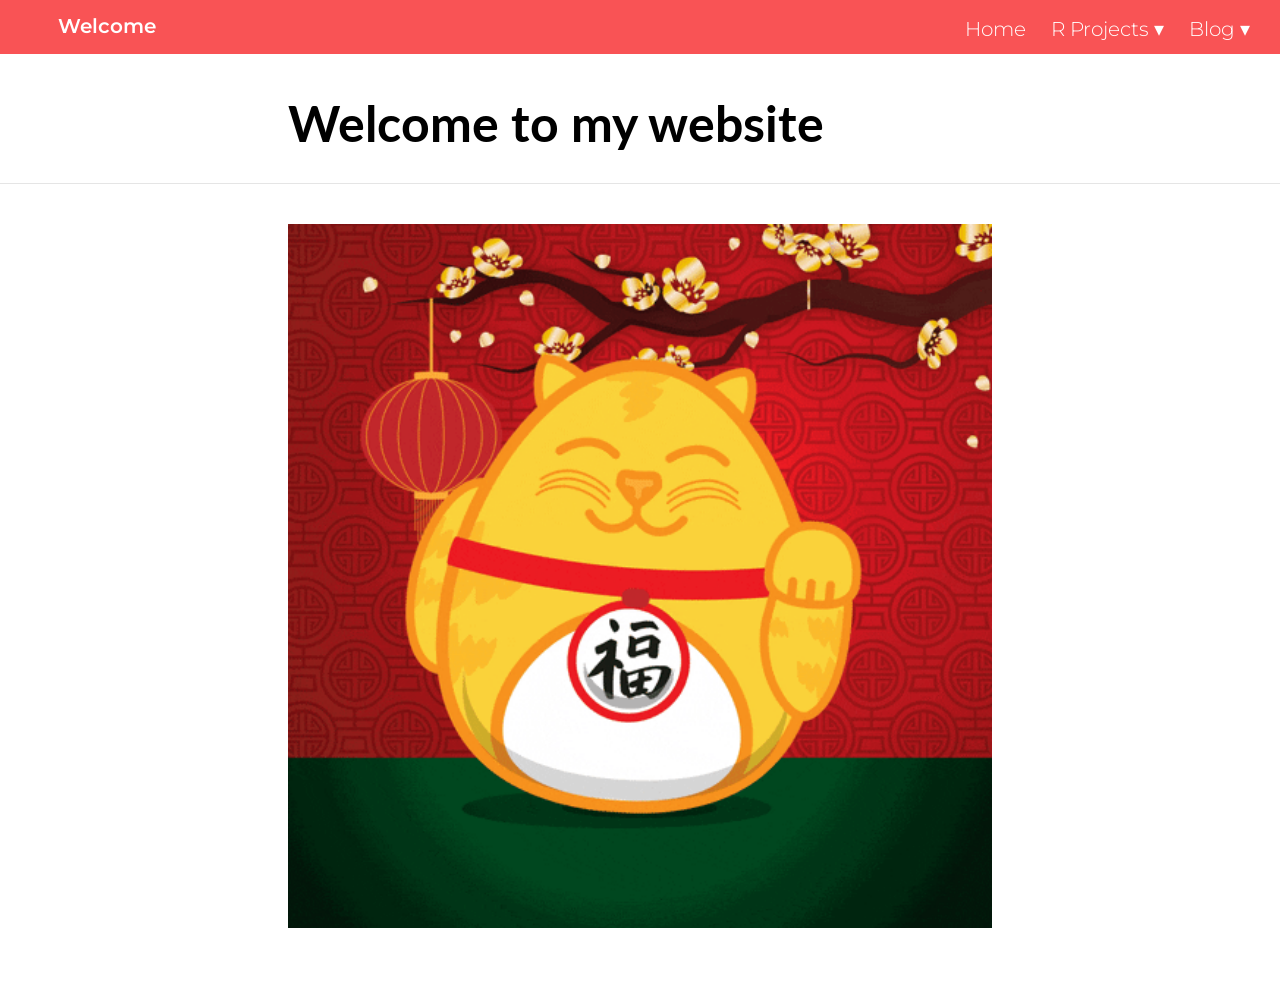
<file: docs/index.html>
<!DOCTYPE html>

<html xmlns="http://www.w3.org/1999/xhtml" lang="" xml:lang="">

<head>
  <meta charset="utf-8"/>
  <meta name="viewport" content="width=device-width, initial-scale=1"/>
  <meta http-equiv="X-UA-Compatible" content="IE=Edge,chrome=1"/>
  <meta name="generator" content="distill" />

  <style type="text/css">
  /* Hide doc at startup (prevent jankiness while JS renders/transforms) */
  body {
    visibility: hidden;
  }
  </style>

 <!--radix_placeholder_import_source-->
 <!--/radix_placeholder_import_source-->

<style type="text/css">code{white-space: pre;}</style>
<style type="text/css" data-origin="pandoc">
pre > code.sourceCode { white-space: pre; position: relative; }
pre > code.sourceCode > span { display: inline-block; line-height: 1.25; }
pre > code.sourceCode > span:empty { height: 1.2em; }
.sourceCode { overflow: visible; }
code.sourceCode > span { color: inherit; text-decoration: inherit; }
div.sourceCode { margin: 1em 0; }
pre.sourceCode { margin: 0; }
@media screen {
div.sourceCode { overflow: auto; }
}
@media print {
pre > code.sourceCode { white-space: pre-wrap; }
pre > code.sourceCode > span { text-indent: -5em; padding-left: 5em; }
}
pre.numberSource code
  { counter-reset: source-line 0; }
pre.numberSource code > span
  { position: relative; left: -4em; counter-increment: source-line; }
pre.numberSource code > span > a:first-child::before
  { content: counter(source-line);
    position: relative; left: -1em; text-align: right; vertical-align: baseline;
    border: none; display: inline-block;
    -webkit-touch-callout: none; -webkit-user-select: none;
    -khtml-user-select: none; -moz-user-select: none;
    -ms-user-select: none; user-select: none;
    padding: 0 4px; width: 4em;
    color: #aaaaaa;
  }
pre.numberSource { margin-left: 3em; border-left: 1px solid #aaaaaa;  padding-left: 4px; }
div.sourceCode
  {   }
@media screen {
pre > code.sourceCode > span > a:first-child::before { text-decoration: underline; }
}
code span.al { color: #ad0000; } /* Alert */
code span.an { color: #5e5e5e; } /* Annotation */
code span.at { } /* Attribute */
code span.bn { color: #ad0000; } /* BaseN */
code span.bu { } /* BuiltIn */
code span.cf { color: #007ba5; } /* ControlFlow */
code span.ch { color: #20794d; } /* Char */
code span.cn { color: #8f5902; } /* Constant */
code span.co { color: #5e5e5e; } /* Comment */
code span.cv { color: #5e5e5e; font-style: italic; } /* CommentVar */
code span.do { color: #5e5e5e; font-style: italic; } /* Documentation */
code span.dt { color: #ad0000; } /* DataType */
code span.dv { color: #ad0000; } /* DecVal */
code span.er { color: #ad0000; } /* Error */
code span.ex { } /* Extension */
code span.fl { color: #ad0000; } /* Float */
code span.fu { color: #4758ab; } /* Function */
code span.im { } /* Import */
code span.in { color: #5e5e5e; } /* Information */
code span.kw { color: #007ba5; } /* Keyword */
code span.op { color: #5e5e5e; } /* Operator */
code span.ot { color: #007ba5; } /* Other */
code span.pp { color: #ad0000; } /* Preprocessor */
code span.sc { color: #5e5e5e; } /* SpecialChar */
code span.ss { color: #20794d; } /* SpecialString */
code span.st { color: #20794d; } /* String */
code span.va { color: #111111; } /* Variable */
code span.vs { color: #20794d; } /* VerbatimString */
code span.wa { color: #5e5e5e; font-style: italic; } /* Warning */
</style>


  <!--radix_placeholder_meta_tags-->
  <title>Welcome: Welcome to my website</title>




  <!--  https://developers.facebook.com/docs/sharing/webmasters#markup -->
  <meta property="og:title" content="Welcome: Welcome to my website"/>
  <meta property="og:type" content="article"/>
  <meta property="og:locale" content="en_US"/>
  <meta property="og:site_name" content="Welcome"/>

  <!--  https://dev.twitter.com/cards/types/summary -->
  <meta property="twitter:card" content="summary"/>
  <meta property="twitter:title" content="Welcome: Welcome to my website"/>

  <!--/radix_placeholder_meta_tags-->
  <!--radix_placeholder_rmarkdown_metadata-->

  <script type="text/json" id="radix-rmarkdown-metadata">
  {"type":"list","attributes":{"names":{"type":"character","attributes":{},"value":["title","site"]}},"value":[{"type":"character","attributes":{},"value":["Welcome to my website"]},{"type":"character","attributes":{},"value":["distill::distill_website"]}]}
  </script>
  <!--/radix_placeholder_rmarkdown_metadata-->
  <!--radix_placeholder_navigation_in_header-->
  <meta name="distill:offset" content=""/>

  <script type="application/javascript">

    window.headroom_prevent_pin = false;

    window.document.addEventListener("DOMContentLoaded", function (event) {

      // initialize headroom for banner
      var header = $('header').get(0);
      var headerHeight = header.offsetHeight;
      var headroom = new Headroom(header, {
        tolerance: 5,
        onPin : function() {
          if (window.headroom_prevent_pin) {
            window.headroom_prevent_pin = false;
            headroom.unpin();
          }
        }
      });
      headroom.init();
      if(window.location.hash)
        headroom.unpin();
      $(header).addClass('headroom--transition');

      // offset scroll location for banner on hash change
      // (see: https://github.com/WickyNilliams/headroom.js/issues/38)
      window.addEventListener("hashchange", function(event) {
        window.scrollTo(0, window.pageYOffset - (headerHeight + 25));
      });

      // responsive menu
      $('.distill-site-header').each(function(i, val) {
        var topnav = $(this);
        var toggle = topnav.find('.nav-toggle');
        toggle.on('click', function() {
          topnav.toggleClass('responsive');
        });
      });

      // nav dropdowns
      $('.nav-dropbtn').click(function(e) {
        $(this).next('.nav-dropdown-content').toggleClass('nav-dropdown-active');
        $(this).parent().siblings('.nav-dropdown')
           .children('.nav-dropdown-content').removeClass('nav-dropdown-active');
      });
      $("body").click(function(e){
        $('.nav-dropdown-content').removeClass('nav-dropdown-active');
      });
      $(".nav-dropdown").click(function(e){
        e.stopPropagation();
      });
    });
  </script>

  <style type="text/css">

  /* Theme (user-documented overrideables for nav appearance) */

  .distill-site-nav {
    color: rgba(255, 255, 255, 0.8);
    background-color: #0F2E3D;
    font-size: 15px;
    font-weight: 300;
  }

  .distill-site-nav a {
    color: inherit;
    text-decoration: none;
  }

  .distill-site-nav a:hover {
    color: white;
  }

  @media print {
    .distill-site-nav {
      display: none;
    }
  }

  .distill-site-header {

  }

  .distill-site-footer {

  }


  /* Site Header */

  .distill-site-header {
    width: 100%;
    box-sizing: border-box;
    z-index: 3;
  }

  .distill-site-header .nav-left {
    display: inline-block;
    margin-left: 8px;
  }

  @media screen and (max-width: 768px) {
    .distill-site-header .nav-left {
      margin-left: 0;
    }
  }


  .distill-site-header .nav-right {
    float: right;
    margin-right: 8px;
  }

  .distill-site-header a,
  .distill-site-header .title {
    display: inline-block;
    text-align: center;
    padding: 14px 10px 14px 10px;
  }

  .distill-site-header .title {
    font-size: 18px;
    min-width: 150px;
  }

  .distill-site-header .logo {
    padding: 0;
  }

  .distill-site-header .logo img {
    display: none;
    max-height: 20px;
    width: auto;
    margin-bottom: -4px;
  }

  .distill-site-header .nav-image img {
    max-height: 18px;
    width: auto;
    display: inline-block;
    margin-bottom: -3px;
  }



  @media screen and (min-width: 1000px) {
    .distill-site-header .logo img {
      display: inline-block;
    }
    .distill-site-header .nav-left {
      margin-left: 20px;
    }
    .distill-site-header .nav-right {
      margin-right: 20px;
    }
    .distill-site-header .title {
      padding-left: 12px;
    }
  }


  .distill-site-header .nav-toggle {
    display: none;
  }

  .nav-dropdown {
    display: inline-block;
    position: relative;
  }

  .nav-dropdown .nav-dropbtn {
    border: none;
    outline: none;
    color: rgba(255, 255, 255, 0.8);
    padding: 16px 10px;
    background-color: transparent;
    font-family: inherit;
    font-size: inherit;
    font-weight: inherit;
    margin: 0;
    margin-top: 1px;
    z-index: 2;
  }

  .nav-dropdown-content {
    display: none;
    position: absolute;
    background-color: white;
    min-width: 200px;
    border: 1px solid rgba(0,0,0,0.15);
    border-radius: 4px;
    box-shadow: 0px 8px 16px 0px rgba(0,0,0,0.1);
    z-index: 1;
    margin-top: 2px;
    white-space: nowrap;
    padding-top: 4px;
    padding-bottom: 4px;
  }

  .nav-dropdown-content hr {
    margin-top: 4px;
    margin-bottom: 4px;
    border: none;
    border-bottom: 1px solid rgba(0, 0, 0, 0.1);
  }

  .nav-dropdown-active {
    display: block;
  }

  .nav-dropdown-content a, .nav-dropdown-content .nav-dropdown-header {
    color: black;
    padding: 6px 24px;
    text-decoration: none;
    display: block;
    text-align: left;
  }

  .nav-dropdown-content .nav-dropdown-header {
    display: block;
    padding: 5px 24px;
    padding-bottom: 0;
    text-transform: uppercase;
    font-size: 14px;
    color: #999999;
    white-space: nowrap;
  }

  .nav-dropdown:hover .nav-dropbtn {
    color: white;
  }

  .nav-dropdown-content a:hover {
    background-color: #ddd;
    color: black;
  }

  .nav-right .nav-dropdown-content {
    margin-left: -45%;
    right: 0;
  }

  @media screen and (max-width: 768px) {
    .distill-site-header a, .distill-site-header .nav-dropdown  {display: none;}
    .distill-site-header a.nav-toggle {
      float: right;
      display: block;
    }
    .distill-site-header .title {
      margin-left: 0;
    }
    .distill-site-header .nav-right {
      margin-right: 0;
    }
    .distill-site-header {
      overflow: hidden;
    }
    .nav-right .nav-dropdown-content {
      margin-left: 0;
    }
  }


  @media screen and (max-width: 768px) {
    .distill-site-header.responsive {position: relative; min-height: 500px; }
    .distill-site-header.responsive a.nav-toggle {
      position: absolute;
      right: 0;
      top: 0;
    }
    .distill-site-header.responsive a,
    .distill-site-header.responsive .nav-dropdown {
      display: block;
      text-align: left;
    }
    .distill-site-header.responsive .nav-left,
    .distill-site-header.responsive .nav-right {
      width: 100%;
    }
    .distill-site-header.responsive .nav-dropdown {float: none;}
    .distill-site-header.responsive .nav-dropdown-content {position: relative;}
    .distill-site-header.responsive .nav-dropdown .nav-dropbtn {
      display: block;
      width: 100%;
      text-align: left;
    }
  }

  /* Site Footer */

  .distill-site-footer {
    width: 100%;
    overflow: hidden;
    box-sizing: border-box;
    z-index: 3;
    margin-top: 30px;
    padding-top: 30px;
    padding-bottom: 30px;
    text-align: center;
  }

  /* Headroom */

  d-title {
    padding-top: 6rem;
  }

  @media print {
    d-title {
      padding-top: 4rem;
    }
  }

  .headroom {
    z-index: 1000;
    position: fixed;
    top: 0;
    left: 0;
    right: 0;
  }

  .headroom--transition {
    transition: all .4s ease-in-out;
  }

  .headroom--unpinned {
    top: -100px;
  }

  .headroom--pinned {
    top: 0;
  }

  /* adjust viewport for navbar height */
  /* helps vertically center bootstrap (non-distill) content */
  .min-vh-100 {
    min-height: calc(100vh - 100px) !important;
  }

  </style>

  <script src="site_libs/jquery-3.6.0/jquery-3.6.0.min.js"></script>
  <link href="site_libs/font-awesome-5.1.0/css/all.css" rel="stylesheet"/>
  <link href="site_libs/font-awesome-5.1.0/css/v4-shims.css" rel="stylesheet"/>
  <script src="site_libs/headroom-0.9.4/headroom.min.js"></script>
  <script src="site_libs/autocomplete-0.37.1/autocomplete.min.js"></script>
  <script src="site_libs/fuse-6.4.1/fuse.min.js"></script>

  <script type="application/javascript">

  function getMeta(metaName) {
    var metas = document.getElementsByTagName('meta');
    for (let i = 0; i < metas.length; i++) {
      if (metas[i].getAttribute('name') === metaName) {
        return metas[i].getAttribute('content');
      }
    }
    return '';
  }

  function offsetURL(url) {
    var offset = getMeta('distill:offset');
    return offset ? offset + '/' + url : url;
  }

  function createFuseIndex() {

    // create fuse index
    var options = {
      keys: [
        { name: 'title', weight: 20 },
        { name: 'categories', weight: 15 },
        { name: 'description', weight: 10 },
        { name: 'contents', weight: 5 },
      ],
      ignoreLocation: true,
      threshold: 0
    };
    var fuse = new window.Fuse([], options);

    // fetch the main search.json
    return fetch(offsetURL('search.json'))
      .then(function(response) {
        if (response.status == 200) {
          return response.json().then(function(json) {
            // index main articles
            json.articles.forEach(function(article) {
              fuse.add(article);
            });
            // download collections and index their articles
            return Promise.all(json.collections.map(function(collection) {
              return fetch(offsetURL(collection)).then(function(response) {
                if (response.status === 200) {
                  return response.json().then(function(articles) {
                    articles.forEach(function(article) {
                      fuse.add(article);
                    });
                  })
                } else {
                  return Promise.reject(
                    new Error('Unexpected status from search index request: ' +
                              response.status)
                  );
                }
              });
            })).then(function() {
              return fuse;
            });
          });

        } else {
          return Promise.reject(
            new Error('Unexpected status from search index request: ' +
                        response.status)
          );
        }
      });
  }

  window.document.addEventListener("DOMContentLoaded", function (event) {

    // get search element (bail if we don't have one)
    var searchEl = window.document.getElementById('distill-search');
    if (!searchEl)
      return;

    createFuseIndex()
      .then(function(fuse) {

        // make search box visible
        searchEl.classList.remove('hidden');

        // initialize autocomplete
        var options = {
          autoselect: true,
          hint: false,
          minLength: 2,
        };
        window.autocomplete(searchEl, options, [{
          source: function(query, callback) {
            const searchOptions = {
              isCaseSensitive: false,
              shouldSort: true,
              minMatchCharLength: 2,
              limit: 10,
            };
            var results = fuse.search(query, searchOptions);
            callback(results
              .map(function(result) { return result.item; })
            );
          },
          templates: {
            suggestion: function(suggestion) {
              var img = suggestion.preview && Object.keys(suggestion.preview).length > 0
                ? `<img src="${offsetURL(suggestion.preview)}"</img>`
                : '';
              var html = `
                <div class="search-item">
                  <h3>${suggestion.title}</h3>
                  <div class="search-item-description">
                    ${suggestion.description || ''}
                  </div>
                  <div class="search-item-preview">
                    ${img}
                  </div>
                </div>
              `;
              return html;
            }
          }
        }]).on('autocomplete:selected', function(event, suggestion) {
          window.location.href = offsetURL(suggestion.path);
        });
        // remove inline display style on autocompleter (we want to
        // manage responsive display via css)
        $('.algolia-autocomplete').css("display", "");
      })
      .catch(function(error) {
        console.log(error);
      });

  });

  </script>

  <style type="text/css">

  .nav-search {
    font-size: x-small;
  }

  /* Algolioa Autocomplete */

  .algolia-autocomplete {
    display: inline-block;
    margin-left: 10px;
    vertical-align: sub;
    background-color: white;
    color: black;
    padding: 6px;
    padding-top: 8px;
    padding-bottom: 0;
    border-radius: 6px;
    border: 1px #0F2E3D solid;
    width: 180px;
  }


  @media screen and (max-width: 768px) {
    .distill-site-nav .algolia-autocomplete {
      display: none;
      visibility: hidden;
    }
    .distill-site-nav.responsive .algolia-autocomplete {
      display: inline-block;
      visibility: visible;
    }
    .distill-site-nav.responsive .algolia-autocomplete .aa-dropdown-menu {
      margin-left: 0;
      width: 400px;
      max-height: 400px;
    }
  }

  .algolia-autocomplete .aa-input, .algolia-autocomplete .aa-hint {
    width: 90%;
    outline: none;
    border: none;
  }

  .algolia-autocomplete .aa-hint {
    color: #999;
  }
  .algolia-autocomplete .aa-dropdown-menu {
    width: 550px;
    max-height: 70vh;
    overflow-x: visible;
    overflow-y: scroll;
    padding: 5px;
    margin-top: 3px;
    margin-left: -150px;
    background-color: #fff;
    border-radius: 5px;
    border: 1px solid #999;
    border-top: none;
  }

  .algolia-autocomplete .aa-dropdown-menu .aa-suggestion {
    cursor: pointer;
    padding: 5px 4px;
    border-bottom: 1px solid #eee;
  }

  .algolia-autocomplete .aa-dropdown-menu .aa-suggestion:last-of-type {
    border-bottom: none;
    margin-bottom: 2px;
  }

  .algolia-autocomplete .aa-dropdown-menu .aa-suggestion .search-item {
    overflow: hidden;
    font-size: 0.8em;
    line-height: 1.4em;
  }

  .algolia-autocomplete .aa-dropdown-menu .aa-suggestion .search-item h3 {
    font-size: 1rem;
    margin-block-start: 0;
    margin-block-end: 5px;
  }

  .algolia-autocomplete .aa-dropdown-menu .aa-suggestion .search-item-description {
    display: inline-block;
    overflow: hidden;
    height: 2.8em;
    width: 80%;
    margin-right: 4%;
  }

  .algolia-autocomplete .aa-dropdown-menu .aa-suggestion .search-item-preview {
    display: inline-block;
    width: 15%;
  }

  .algolia-autocomplete .aa-dropdown-menu .aa-suggestion .search-item-preview img {
    height: 3em;
    width: auto;
    display: none;
  }

  .algolia-autocomplete .aa-dropdown-menu .aa-suggestion .search-item-preview img[src] {
    display: initial;
  }

  .algolia-autocomplete .aa-dropdown-menu .aa-suggestion.aa-cursor {
    background-color: #eee;
  }
  .algolia-autocomplete .aa-dropdown-menu .aa-suggestion em {
    font-weight: bold;
    font-style: normal;
  }

  </style>


  <!--/radix_placeholder_navigation_in_header-->
  <!--radix_placeholder_distill-->

  <style type="text/css">

  body {
    background-color: white;
  }

  .pandoc-table {
    width: 100%;
  }

  .pandoc-table>caption {
    margin-bottom: 10px;
  }

  .pandoc-table th:not([align]) {
    text-align: left;
  }

  .pagedtable-footer {
    font-size: 15px;
  }

  d-byline .byline {
    grid-template-columns: 2fr 2fr;
  }

  d-byline .byline h3 {
    margin-block-start: 1.5em;
  }

  d-byline .byline .authors-affiliations h3 {
    margin-block-start: 0.5em;
  }

  .authors-affiliations .orcid-id {
    width: 16px;
    height:16px;
    margin-left: 4px;
    margin-right: 4px;
    vertical-align: middle;
    padding-bottom: 2px;
  }

  d-title .dt-tags {
    margin-top: 1em;
    grid-column: text;
  }

  .dt-tags .dt-tag {
    text-decoration: none;
    display: inline-block;
    color: rgba(0,0,0,0.6);
    padding: 0em 0.4em;
    margin-right: 0.5em;
    margin-bottom: 0.4em;
    font-size: 70%;
    border: 1px solid rgba(0,0,0,0.2);
    border-radius: 3px;
    text-transform: uppercase;
    font-weight: 500;
  }

  d-article table.gt_table td,
  d-article table.gt_table th {
    border-bottom: none;
  }

  .html-widget {
    margin-bottom: 2.0em;
  }

  .l-screen-inset {
    padding-right: 16px;
  }

  .l-screen .caption {
    margin-left: 10px;
  }

  .shaded {
    background: rgb(247, 247, 247);
    padding-top: 20px;
    padding-bottom: 20px;
    border-top: 1px solid rgba(0, 0, 0, 0.1);
    border-bottom: 1px solid rgba(0, 0, 0, 0.1);
  }

  .shaded .html-widget {
    margin-bottom: 0;
    border: 1px solid rgba(0, 0, 0, 0.1);
  }

  .shaded .shaded-content {
    background: white;
  }

  .text-output {
    margin-top: 0;
    line-height: 1.5em;
  }

  .hidden {
    display: none !important;
  }

  d-article {
    padding-top: 2.5rem;
    padding-bottom: 30px;
  }

  d-appendix {
    padding-top: 30px;
  }

  d-article>p>img {
    width: 100%;
  }

  d-article h2 {
    margin: 1rem 0 1.5rem 0;
  }

  d-article h3 {
    margin-top: 1.5rem;
  }

  d-article iframe {
    border: 1px solid rgba(0, 0, 0, 0.1);
    margin-bottom: 2.0em;
    width: 100%;
  }

  /* Tweak code blocks */

  d-article div.sourceCode code,
  d-article pre code {
    font-family: Consolas, Monaco, 'Andale Mono', 'Ubuntu Mono', monospace;
  }

  d-article pre,
  d-article div.sourceCode,
  d-article div.sourceCode pre {
    overflow: auto;
  }

  d-article div.sourceCode {
    background-color: white;
  }

  d-article div.sourceCode pre {
    padding-left: 10px;
    font-size: 12px;
    border-left: 2px solid rgba(0,0,0,0.1);
  }

  d-article pre {
    font-size: 12px;
    color: black;
    background: none;
    margin-top: 0;
    text-align: left;
    white-space: pre;
    word-spacing: normal;
    word-break: normal;
    word-wrap: normal;
    line-height: 1.5;

    -moz-tab-size: 4;
    -o-tab-size: 4;
    tab-size: 4;

    -webkit-hyphens: none;
    -moz-hyphens: none;
    -ms-hyphens: none;
    hyphens: none;
  }

  d-article pre a {
    border-bottom: none;
  }

  d-article pre a:hover {
    border-bottom: none;
    text-decoration: underline;
  }

  d-article details {
    grid-column: text;
    margin-bottom: 0.8em;
  }

  @media(min-width: 768px) {

  d-article pre,
  d-article div.sourceCode,
  d-article div.sourceCode pre {
    overflow: visible !important;
  }

  d-article div.sourceCode pre {
    padding-left: 18px;
    font-size: 14px;
  }

  d-article pre {
    font-size: 14px;
  }

  }

  figure img.external {
    background: white;
    border: 1px solid rgba(0, 0, 0, 0.1);
    box-shadow: 0 1px 8px rgba(0, 0, 0, 0.1);
    padding: 18px;
    box-sizing: border-box;
  }

  /* CSS for d-contents */

  .d-contents {
    grid-column: text;
    color: rgba(0,0,0,0.8);
    font-size: 0.9em;
    padding-bottom: 1em;
    margin-bottom: 1em;
    padding-bottom: 0.5em;
    margin-bottom: 1em;
    padding-left: 0.25em;
    justify-self: start;
  }

  @media(min-width: 1000px) {
    .d-contents.d-contents-float {
      height: 0;
      grid-column-start: 1;
      grid-column-end: 4;
      justify-self: center;
      padding-right: 3em;
      padding-left: 2em;
    }
  }

  .d-contents nav h3 {
    font-size: 18px;
    margin-top: 0;
    margin-bottom: 1em;
  }

  .d-contents li {
    list-style-type: none
  }

  .d-contents nav > ul {
    padding-left: 0;
  }

  .d-contents ul {
    padding-left: 1em
  }

  .d-contents nav ul li {
    margin-top: 0.6em;
    margin-bottom: 0.2em;
  }

  .d-contents nav a {
    font-size: 13px;
    border-bottom: none;
    text-decoration: none
    color: rgba(0, 0, 0, 0.8);
  }

  .d-contents nav a:hover {
    text-decoration: underline solid rgba(0, 0, 0, 0.6)
  }

  .d-contents nav > ul > li > a {
    font-weight: 600;
  }

  .d-contents nav > ul > li > ul {
    font-weight: inherit;
  }

  .d-contents nav > ul > li > ul > li {
    margin-top: 0.2em;
  }


  .d-contents nav ul {
    margin-top: 0;
    margin-bottom: 0.25em;
  }

  .d-article-with-toc h2:nth-child(2) {
    margin-top: 0;
  }


  /* Figure */

  .figure {
    position: relative;
    margin-bottom: 2.5em;
    margin-top: 1.5em;
  }

  .figure img {
    width: 100%;
  }

  .figure .caption {
    color: rgba(0, 0, 0, 0.6);
    font-size: 12px;
    line-height: 1.5em;
  }

  .figure img.external {
    background: white;
    border: 1px solid rgba(0, 0, 0, 0.1);
    box-shadow: 0 1px 8px rgba(0, 0, 0, 0.1);
    padding: 18px;
    box-sizing: border-box;
  }

  .figure .caption a {
    color: rgba(0, 0, 0, 0.6);
  }

  .figure .caption b,
  .figure .caption strong, {
    font-weight: 600;
    color: rgba(0, 0, 0, 1.0);
  }

  /* Citations */

  d-article .citation {
    color: inherit;
    cursor: inherit;
  }

  div.hanging-indent{
    margin-left: 1em; text-indent: -1em;
  }

  /* Citation hover box */

  .tippy-box[data-theme~=light-border] {
    background-color: rgba(250, 250, 250, 0.95);
  }

  .tippy-content > p {
    margin-bottom: 0;
    padding: 2px;
  }


  /* Tweak 1000px media break to show more text */

  @media(min-width: 1000px) {
    .base-grid,
    distill-header,
    d-title,
    d-abstract,
    d-article,
    d-appendix,
    distill-appendix,
    d-byline,
    d-footnote-list,
    d-citation-list,
    distill-footer {
      grid-template-columns: [screen-start] 1fr [page-start kicker-start] 80px [middle-start] 50px [text-start kicker-end] 65px 65px 65px 65px 65px 65px 65px 65px [text-end gutter-start] 65px [middle-end] 65px [page-end gutter-end] 1fr [screen-end];
      grid-column-gap: 16px;
    }

    .grid {
      grid-column-gap: 16px;
    }

    d-article {
      font-size: 1.06rem;
      line-height: 1.7em;
    }
    figure .caption, .figure .caption, figure figcaption {
      font-size: 13px;
    }
  }

  @media(min-width: 1180px) {
    .base-grid,
    distill-header,
    d-title,
    d-abstract,
    d-article,
    d-appendix,
    distill-appendix,
    d-byline,
    d-footnote-list,
    d-citation-list,
    distill-footer {
      grid-template-columns: [screen-start] 1fr [page-start kicker-start] 60px [middle-start] 60px [text-start kicker-end] 60px 60px 60px 60px 60px 60px 60px 60px [text-end gutter-start] 60px [middle-end] 60px [page-end gutter-end] 1fr [screen-end];
      grid-column-gap: 32px;
    }

    .grid {
      grid-column-gap: 32px;
    }
  }


  /* Get the citation styles for the appendix (not auto-injected on render since
     we do our own rendering of the citation appendix) */

  d-appendix .citation-appendix,
  .d-appendix .citation-appendix {
    font-size: 11px;
    line-height: 15px;
    border-left: 1px solid rgba(0, 0, 0, 0.1);
    padding-left: 18px;
    border: 1px solid rgba(0,0,0,0.1);
    background: rgba(0, 0, 0, 0.02);
    padding: 10px 18px;
    border-radius: 3px;
    color: rgba(150, 150, 150, 1);
    overflow: hidden;
    margin-top: -12px;
    white-space: pre-wrap;
    word-wrap: break-word;
  }

  /* Include appendix styles here so they can be overridden */

  d-appendix {
    contain: layout style;
    font-size: 0.8em;
    line-height: 1.7em;
    margin-top: 60px;
    margin-bottom: 0;
    border-top: 1px solid rgba(0, 0, 0, 0.1);
    color: rgba(0,0,0,0.5);
    padding-top: 60px;
    padding-bottom: 48px;
  }

  d-appendix h3 {
    grid-column: page-start / text-start;
    font-size: 15px;
    font-weight: 500;
    margin-top: 1em;
    margin-bottom: 0;
    color: rgba(0,0,0,0.65);
  }

  d-appendix h3 + * {
    margin-top: 1em;
  }

  d-appendix ol {
    padding: 0 0 0 15px;
  }

  @media (min-width: 768px) {
    d-appendix ol {
      padding: 0 0 0 30px;
      margin-left: -30px;
    }
  }

  d-appendix li {
    margin-bottom: 1em;
  }

  d-appendix a {
    color: rgba(0, 0, 0, 0.6);
  }

  d-appendix > * {
    grid-column: text;
  }

  d-appendix > d-footnote-list,
  d-appendix > d-citation-list,
  d-appendix > distill-appendix {
    grid-column: screen;
  }

  /* Include footnote styles here so they can be overridden */

  d-footnote-list {
    contain: layout style;
  }

  d-footnote-list > * {
    grid-column: text;
  }

  d-footnote-list a.footnote-backlink {
    color: rgba(0,0,0,0.3);
    padding-left: 0.5em;
  }



  /* Anchor.js */

  .anchorjs-link {
    /*transition: all .25s linear; */
    text-decoration: none;
    border-bottom: none;
  }
  *:hover > .anchorjs-link {
    margin-left: -1.125em !important;
    text-decoration: none;
    border-bottom: none;
  }

  /* Social footer */

  .social_footer {
    margin-top: 30px;
    margin-bottom: 0;
    color: rgba(0,0,0,0.67);
  }

  .disqus-comments {
    margin-right: 30px;
  }

  .disqus-comment-count {
    border-bottom: 1px solid rgba(0, 0, 0, 0.4);
    cursor: pointer;
  }

  #disqus_thread {
    margin-top: 30px;
  }

  .article-sharing a {
    border-bottom: none;
    margin-right: 8px;
  }

  .article-sharing a:hover {
    border-bottom: none;
  }

  .sidebar-section.subscribe {
    font-size: 12px;
    line-height: 1.6em;
  }

  .subscribe p {
    margin-bottom: 0.5em;
  }


  .article-footer .subscribe {
    font-size: 15px;
    margin-top: 45px;
  }


  .sidebar-section.custom {
    font-size: 12px;
    line-height: 1.6em;
  }

  .custom p {
    margin-bottom: 0.5em;
  }

  /* Styles for listing layout (hide title) */
  .layout-listing d-title, .layout-listing .d-title {
    display: none;
  }

  /* Styles for posts lists (not auto-injected) */


  .posts-with-sidebar {
    padding-left: 45px;
    padding-right: 45px;
  }

  .posts-list .description h2,
  .posts-list .description p {
    font-family: -apple-system, BlinkMacSystemFont, "Segoe UI", Roboto, Oxygen, Ubuntu, Cantarell, "Fira Sans", "Droid Sans", "Helvetica Neue", Arial, sans-serif;
  }

  .posts-list .description h2 {
    font-weight: 700;
    border-bottom: none;
    padding-bottom: 0;
  }

  .posts-list h2.post-tag {
    border-bottom: 1px solid rgba(0, 0, 0, 0.2);
    padding-bottom: 12px;
  }
  .posts-list {
    margin-top: 60px;
    margin-bottom: 24px;
  }

  .posts-list .post-preview {
    text-decoration: none;
    overflow: hidden;
    display: block;
    border-bottom: 1px solid rgba(0, 0, 0, 0.1);
    padding: 24px 0;
  }

  .post-preview-last {
    border-bottom: none !important;
  }

  .posts-list .posts-list-caption {
    grid-column: screen;
    font-weight: 400;
  }

  .posts-list .post-preview h2 {
    margin: 0 0 6px 0;
    line-height: 1.2em;
    font-style: normal;
    font-size: 24px;
  }

  .posts-list .post-preview p {
    margin: 0 0 12px 0;
    line-height: 1.4em;
    font-size: 16px;
  }

  .posts-list .post-preview .thumbnail {
    box-sizing: border-box;
    margin-bottom: 24px;
    position: relative;
    max-width: 500px;
  }
  .posts-list .post-preview img {
    width: 100%;
    display: block;
  }

  .posts-list .metadata {
    font-size: 12px;
    line-height: 1.4em;
    margin-bottom: 18px;
  }

  .posts-list .metadata > * {
    display: inline-block;
  }

  .posts-list .metadata .publishedDate {
    margin-right: 2em;
  }

  .posts-list .metadata .dt-authors {
    display: block;
    margin-top: 0.3em;
    margin-right: 2em;
  }

  .posts-list .dt-tags {
    display: block;
    line-height: 1em;
  }

  .posts-list .dt-tags .dt-tag {
    display: inline-block;
    color: rgba(0,0,0,0.6);
    padding: 0.3em 0.4em;
    margin-right: 0.2em;
    margin-bottom: 0.4em;
    font-size: 60%;
    border: 1px solid rgba(0,0,0,0.2);
    border-radius: 3px;
    text-transform: uppercase;
    font-weight: 500;
  }

  .posts-list img {
    opacity: 1;
  }

  .posts-list img[data-src] {
    opacity: 0;
  }

  .posts-more {
    clear: both;
  }


  .posts-sidebar {
    font-size: 16px;
  }

  .posts-sidebar h3 {
    font-size: 16px;
    margin-top: 0;
    margin-bottom: 0.5em;
    font-weight: 400;
    text-transform: uppercase;
  }

  .sidebar-section {
    margin-bottom: 30px;
  }

  .categories ul {
    list-style-type: none;
    margin: 0;
    padding: 0;
  }

  .categories li {
    color: rgba(0, 0, 0, 0.8);
    margin-bottom: 0;
  }

  .categories li>a {
    border-bottom: none;
  }

  .categories li>a:hover {
    border-bottom: 1px solid rgba(0, 0, 0, 0.4);
  }

  .categories .active {
    font-weight: 600;
  }

  .categories .category-count {
    color: rgba(0, 0, 0, 0.4);
  }


  @media(min-width: 768px) {
    .posts-list .post-preview h2 {
      font-size: 26px;
    }
    .posts-list .post-preview .thumbnail {
      float: right;
      width: 30%;
      margin-bottom: 0;
    }
    .posts-list .post-preview .description {
      float: left;
      width: 45%;
    }
    .posts-list .post-preview .metadata {
      float: left;
      width: 20%;
      margin-top: 8px;
    }
    .posts-list .post-preview p {
      margin: 0 0 12px 0;
      line-height: 1.5em;
      font-size: 16px;
    }
    .posts-with-sidebar .posts-list {
      float: left;
      width: 75%;
    }
    .posts-with-sidebar .posts-sidebar {
      float: right;
      width: 20%;
      margin-top: 60px;
      padding-top: 24px;
      padding-bottom: 24px;
    }
  }


  /* Improve display for browsers without grid (IE/Edge <= 15) */

  .downlevel {
    line-height: 1.6em;
    font-family: -apple-system, BlinkMacSystemFont, "Segoe UI", Roboto, Oxygen, Ubuntu, Cantarell, "Fira Sans", "Droid Sans", "Helvetica Neue", Arial, sans-serif;
    margin: 0;
  }

  .downlevel .d-title {
    padding-top: 6rem;
    padding-bottom: 1.5rem;
  }

  .downlevel .d-title h1 {
    font-size: 50px;
    font-weight: 700;
    line-height: 1.1em;
    margin: 0 0 0.5rem;
  }

  .downlevel .d-title p {
    font-weight: 300;
    font-size: 1.2rem;
    line-height: 1.55em;
    margin-top: 0;
  }

  .downlevel .d-byline {
    padding-top: 0.8em;
    padding-bottom: 0.8em;
    font-size: 0.8rem;
    line-height: 1.8em;
  }

  .downlevel .section-separator {
    border: none;
    border-top: 1px solid rgba(0, 0, 0, 0.1);
  }

  .downlevel .d-article {
    font-size: 1.06rem;
    line-height: 1.7em;
    padding-top: 1rem;
    padding-bottom: 2rem;
  }


  .downlevel .d-appendix {
    padding-left: 0;
    padding-right: 0;
    max-width: none;
    font-size: 0.8em;
    line-height: 1.7em;
    margin-bottom: 0;
    color: rgba(0,0,0,0.5);
    padding-top: 40px;
    padding-bottom: 48px;
  }

  .downlevel .footnotes ol {
    padding-left: 13px;
  }

  .downlevel .base-grid,
  .downlevel .distill-header,
  .downlevel .d-title,
  .downlevel .d-abstract,
  .downlevel .d-article,
  .downlevel .d-appendix,
  .downlevel .distill-appendix,
  .downlevel .d-byline,
  .downlevel .d-footnote-list,
  .downlevel .d-citation-list,
  .downlevel .distill-footer,
  .downlevel .appendix-bottom,
  .downlevel .posts-container {
    padding-left: 40px;
    padding-right: 40px;
  }

  @media(min-width: 768px) {
    .downlevel .base-grid,
    .downlevel .distill-header,
    .downlevel .d-title,
    .downlevel .d-abstract,
    .downlevel .d-article,
    .downlevel .d-appendix,
    .downlevel .distill-appendix,
    .downlevel .d-byline,
    .downlevel .d-footnote-list,
    .downlevel .d-citation-list,
    .downlevel .distill-footer,
    .downlevel .appendix-bottom,
    .downlevel .posts-container {
    padding-left: 150px;
    padding-right: 150px;
    max-width: 900px;
  }
  }

  .downlevel pre code {
    display: block;
    border-left: 2px solid rgba(0, 0, 0, .1);
    padding: 0 0 0 20px;
    font-size: 14px;
  }

  .downlevel code, .downlevel pre {
    color: black;
    background: none;
    font-family: Consolas, Monaco, 'Andale Mono', 'Ubuntu Mono', monospace;
    text-align: left;
    white-space: pre;
    word-spacing: normal;
    word-break: normal;
    word-wrap: normal;
    line-height: 1.5;

    -moz-tab-size: 4;
    -o-tab-size: 4;
    tab-size: 4;

    -webkit-hyphens: none;
    -moz-hyphens: none;
    -ms-hyphens: none;
    hyphens: none;
  }

  .downlevel .posts-list .post-preview {
    color: inherit;
  }



  </style>

  <script type="application/javascript">

  function is_downlevel_browser() {
    if (bowser.isUnsupportedBrowser({ msie: "12", msedge: "16"},
                                   window.navigator.userAgent)) {
      return true;
    } else {
      return window.load_distill_framework === undefined;
    }
  }

  // show body when load is complete
  function on_load_complete() {

    // add anchors
    if (window.anchors) {
      window.anchors.options.placement = 'left';
      window.anchors.add('d-article > h2, d-article > h3, d-article > h4, d-article > h5');
    }


    // set body to visible
    document.body.style.visibility = 'visible';

    // force redraw for leaflet widgets
    if (window.HTMLWidgets) {
      var maps = window.HTMLWidgets.findAll(".leaflet");
      $.each(maps, function(i, el) {
        var map = this.getMap();
        map.invalidateSize();
        map.eachLayer(function(layer) {
          if (layer instanceof L.TileLayer)
            layer.redraw();
        });
      });
    }

    // trigger 'shown' so htmlwidgets resize
    $('d-article').trigger('shown');
  }

  function init_distill() {

    init_common();

    // create front matter
    var front_matter = $('<d-front-matter></d-front-matter>');
    $('#distill-front-matter').wrap(front_matter);

    // create d-title
    $('.d-title').changeElementType('d-title');

    // create d-byline
    var byline = $('<d-byline></d-byline>');
    $('.d-byline').replaceWith(byline);

    // create d-article
    var article = $('<d-article></d-article>');
    $('.d-article').wrap(article).children().unwrap();

    // move posts container into article
    $('.posts-container').appendTo($('d-article'));

    // create d-appendix
    $('.d-appendix').changeElementType('d-appendix');

    // flag indicating that we have appendix items
    var appendix = $('.appendix-bottom').children('h3').length > 0;

    // replace footnotes with <d-footnote>
    $('.footnote-ref').each(function(i, val) {
      appendix = true;
      var href = $(this).attr('href');
      var id = href.replace('#', '');
      var fn = $('#' + id);
      var fn_p = $('#' + id + '>p');
      fn_p.find('.footnote-back').remove();
      var text = fn_p.html();
      var dtfn = $('<d-footnote></d-footnote>');
      dtfn.html(text);
      $(this).replaceWith(dtfn);
    });
    // remove footnotes
    $('.footnotes').remove();

    // move refs into #references-listing
    $('#references-listing').replaceWith($('#refs'));

    $('h1.appendix, h2.appendix').each(function(i, val) {
      $(this).changeElementType('h3');
    });
    $('h3.appendix').each(function(i, val) {
      var id = $(this).attr('id');
      $('.d-contents a[href="#' + id + '"]').parent().remove();
      appendix = true;
      $(this).nextUntil($('h1, h2, h3')).addBack().appendTo($('d-appendix'));
    });

    // show d-appendix if we have appendix content
    $("d-appendix").css('display', appendix ? 'grid' : 'none');

    // localize layout chunks to just output
    $('.layout-chunk').each(function(i, val) {

      // capture layout
      var layout = $(this).attr('data-layout');

      // apply layout to markdown level block elements
      var elements = $(this).children().not('details, div.sourceCode, pre, script');
      elements.each(function(i, el) {
        var layout_div = $('<div class="' + layout + '"></div>');
        if (layout_div.hasClass('shaded')) {
          var shaded_content = $('<div class="shaded-content"></div>');
          $(this).wrap(shaded_content);
          $(this).parent().wrap(layout_div);
        } else {
          $(this).wrap(layout_div);
        }
      });


      // unwrap the layout-chunk div
      $(this).children().unwrap();
    });

    // remove code block used to force  highlighting css
    $('.distill-force-highlighting-css').parent().remove();

    // remove empty line numbers inserted by pandoc when using a
    // custom syntax highlighting theme
    $('code.sourceCode a:empty').remove();

    // load distill framework
    load_distill_framework();

    // wait for window.distillRunlevel == 4 to do post processing
    function distill_post_process() {

      if (!window.distillRunlevel || window.distillRunlevel < 4)
        return;

      // hide author/affiliations entirely if we have no authors
      var front_matter = JSON.parse($("#distill-front-matter").html());
      var have_authors = front_matter.authors && front_matter.authors.length > 0;
      if (!have_authors)
        $('d-byline').addClass('hidden');

      // article with toc class
      $('.d-contents').parent().addClass('d-article-with-toc');

      // strip links that point to #
      $('.authors-affiliations').find('a[href="#"]').removeAttr('href');

      // add orcid ids
      $('.authors-affiliations').find('.author').each(function(i, el) {
        var orcid_id = front_matter.authors[i].orcidID;
        if (orcid_id) {
          var a = $('<a></a>');
          a.attr('href', 'https://orcid.org/' + orcid_id);
          var img = $('<img></img>');
          img.addClass('orcid-id');
          img.attr('alt', 'ORCID ID');
          img.attr('src','[data-uri]');
          a.append(img);
          $(this).append(a);
        }
      });

      // hide elements of author/affiliations grid that have no value
      function hide_byline_column(caption) {
        $('d-byline').find('h3:contains("' + caption + '")').parent().css('visibility', 'hidden');
      }

      // affiliations
      var have_affiliations = false;
      for (var i = 0; i<front_matter.authors.length; ++i) {
        var author = front_matter.authors[i];
        if (author.affiliation !== "&nbsp;") {
          have_affiliations = true;
          break;
        }
      }
      if (!have_affiliations)
        $('d-byline').find('h3:contains("Affiliations")').css('visibility', 'hidden');

      // published date
      if (!front_matter.publishedDate)
        hide_byline_column("Published");

      // document object identifier
      var doi = $('d-byline').find('h3:contains("DOI")');
      var doi_p = doi.next().empty();
      if (!front_matter.doi) {
        // if we have a citation and valid citationText then link to that
        if ($('#citation').length > 0 && front_matter.citationText) {
          doi.html('Citation');
          $('<a href="#citation"></a>')
            .text(front_matter.citationText)
            .appendTo(doi_p);
        } else {
          hide_byline_column("DOI");
        }
      } else {
        $('<a></a>')
           .attr('href', "https://doi.org/" + front_matter.doi)
           .html(front_matter.doi)
           .appendTo(doi_p);
      }

       // change plural form of authors/affiliations
      if (front_matter.authors.length === 1) {
        var grid = $('.authors-affiliations');
        grid.children('h3:contains("Authors")').text('Author');
        grid.children('h3:contains("Affiliations")').text('Affiliation');
      }

      // remove d-appendix and d-footnote-list local styles
      $('d-appendix > style:first-child').remove();
      $('d-footnote-list > style:first-child').remove();

      // move appendix-bottom entries to the bottom
      $('.appendix-bottom').appendTo('d-appendix').children().unwrap();
      $('.appendix-bottom').remove();

      // hoverable references
      $('span.citation[data-cites]').each(function() {
        var refs = $(this).attr('data-cites').split(" ");
        var refHtml = refs.map(function(ref) {
          return "<p>" + $('#ref-' + ref).html() + "</p>";
        }).join("\n");
        window.tippy(this, {
          allowHTML: true,
          content: refHtml,
          maxWidth: 500,
          interactive: true,
          interactiveBorder: 10,
          theme: 'light-border',
          placement: 'bottom-start'
        });
      });

      // clear polling timer
      clearInterval(tid);

      // show body now that everything is ready
      on_load_complete();
    }

    var tid = setInterval(distill_post_process, 50);
    distill_post_process();

  }

  function init_downlevel() {

    init_common();

     // insert hr after d-title
    $('.d-title').after($('<hr class="section-separator"/>'));

    // check if we have authors
    var front_matter = JSON.parse($("#distill-front-matter").html());
    var have_authors = front_matter.authors && front_matter.authors.length > 0;

    // manage byline/border
    if (!have_authors)
      $('.d-byline').remove();
    $('.d-byline').after($('<hr class="section-separator"/>'));
    $('.d-byline a').remove();

    // remove toc
    $('.d-contents').remove();

    // move appendix elements
    $('h1.appendix, h2.appendix').each(function(i, val) {
      $(this).changeElementType('h3');
    });
    $('h3.appendix').each(function(i, val) {
      $(this).nextUntil($('h1, h2, h3')).addBack().appendTo($('.d-appendix'));
    });


    // inject headers into references and footnotes
    var refs_header = $('<h3></h3>');
    refs_header.text('References');
    $('#refs').prepend(refs_header);

    var footnotes_header = $('<h3></h3');
    footnotes_header.text('Footnotes');
    $('.footnotes').children('hr').first().replaceWith(footnotes_header);

    // move appendix-bottom entries to the bottom
    $('.appendix-bottom').appendTo('.d-appendix').children().unwrap();
    $('.appendix-bottom').remove();

    // remove appendix if it's empty
    if ($('.d-appendix').children().length === 0)
      $('.d-appendix').remove();

    // prepend separator above appendix
    $('.d-appendix').before($('<hr class="section-separator" style="clear: both"/>'));

    // trim code
    $('pre>code').each(function(i, val) {
      $(this).html($.trim($(this).html()));
    });

    // move posts-container right before article
    $('.posts-container').insertBefore($('.d-article'));

    $('body').addClass('downlevel');

    on_load_complete();
  }


  function init_common() {

    // jquery plugin to change element types
    (function($) {
      $.fn.changeElementType = function(newType) {
        var attrs = {};

        $.each(this[0].attributes, function(idx, attr) {
          attrs[attr.nodeName] = attr.nodeValue;
        });

        this.replaceWith(function() {
          return $("<" + newType + "/>", attrs).append($(this).contents());
        });
      };
    })(jQuery);

    // prevent underline for linked images
    $('a > img').parent().css({'border-bottom' : 'none'});

    // mark non-body figures created by knitr chunks as 100% width
    $('.layout-chunk').each(function(i, val) {
      var figures = $(this).find('img, .html-widget');
      if ($(this).attr('data-layout') !== "l-body") {
        figures.css('width', '100%');
      } else {
        figures.css('max-width', '100%');
        figures.filter("[width]").each(function(i, val) {
          var fig = $(this);
          fig.css('width', fig.attr('width') + 'px');
        });

      }
    });

    // auto-append index.html to post-preview links in file: protocol
    // and in rstudio ide preview
    $('.post-preview').each(function(i, val) {
      if (window.location.protocol === "file:")
        $(this).attr('href', $(this).attr('href') + "index.html");
    });

    // get rid of index.html references in header
    if (window.location.protocol !== "file:") {
      $('.distill-site-header a[href]').each(function(i,val) {
        $(this).attr('href', $(this).attr('href').replace("index.html", "./"));
      });
    }

    // add class to pandoc style tables
    $('tr.header').parent('thead').parent('table').addClass('pandoc-table');
    $('.kable-table').children('table').addClass('pandoc-table');

    // add figcaption style to table captions
    $('caption').parent('table').addClass("figcaption");

    // initialize posts list
    if (window.init_posts_list)
      window.init_posts_list();

    // implmement disqus comment link
    $('.disqus-comment-count').click(function() {
      window.headroom_prevent_pin = true;
      $('#disqus_thread').toggleClass('hidden');
      if (!$('#disqus_thread').hasClass('hidden')) {
        var offset = $(this).offset();
        $(window).resize();
        $('html, body').animate({
          scrollTop: offset.top - 35
        });
      }
    });
  }

  document.addEventListener('DOMContentLoaded', function() {
    if (is_downlevel_browser())
      init_downlevel();
    else
      window.addEventListener('WebComponentsReady', init_distill);
  });

  </script>

  <style type="text/css">
  /* base variables */

  /* Edit the CSS properties in this file to create a custom
     Distill theme. Only edit values in the right column
     for each row; values shown are the CSS defaults.
     To return any property to the default,
     you may set its value to: unset
     All rows must end with a semi-colon.                      */

  /* Optional: embed custom fonts here with `@import`          */
  /* This must remain at the top of this file.                 */



  html {
    /*-- Main font sizes --*/
    --title-size:      50px;
    --body-size:       1.06rem;
    --code-size:       14px;
    --aside-size:      12px;
    --fig-cap-size:    13px;
    /*-- Main font colors --*/
    --title-color:     #000000;
    --header-color:    rgba(0, 0, 0, 0.8);
    --body-color:      rgba(0, 0, 0, 0.8);
    --aside-color:     rgba(0, 0, 0, 0.6);
    --fig-cap-color:   rgba(0, 0, 0, 0.6);
    /*-- Specify custom fonts ~~~ must be imported above   --*/
    --heading-font:    sans-serif;
    --mono-font:       monospace;
    --body-font:       sans-serif;
    --navbar-font:     sans-serif;  /* websites + blogs only */
  }

  /*-- ARTICLE METADATA --*/
  d-byline {
    --heading-size:    0.6rem;
    --heading-color:   rgba(0, 0, 0, 0.5);
    --body-size:       0.8rem;
    --body-color:      rgba(0, 0, 0, 0.8);
  }

  /*-- ARTICLE TABLE OF CONTENTS --*/
  .d-contents {
    --heading-size:    18px;
    --contents-size:   13px;
  }

  /*-- ARTICLE APPENDIX --*/
  d-appendix {
    --heading-size:    15px;
    --heading-color:   rgba(0, 0, 0, 0.65);
    --text-size:       0.8em;
    --text-color:      rgba(0, 0, 0, 0.5);
  }

  /*-- WEBSITE HEADER + FOOTER --*/
  /* These properties only apply to Distill sites and blogs  */

  .distill-site-header {
    --title-size:       18px;
    --text-color:       rgba(255, 255, 255, 0.8);
    --text-size:        15px;
    --hover-color:      white;
    --bkgd-color:       #0F2E3D;
  }

  .distill-site-footer {
    --text-color:       rgba(255, 255, 255, 0.8);
    --text-size:        15px;
    --hover-color:      white;
    --bkgd-color:       #0F2E3D;
  }

  /*-- Additional custom styles --*/
  /* Add any additional CSS rules below                      */
  </style>
  <style type="text/css">
  /* base variables */

  /* Edit the CSS properties in this file to create a custom
     Distill theme. Only edit values in the right column
     for each row; values shown are the CSS defaults.
     To return any property to the default,
     you may set its value to: unset
     All rows must end with a semi-colon.                      */

  /* Optional: embed custom fonts here with `@import`          */
  /* This must remain at the top of this file.                 */
  @import url('https://fonts.googleapis.com/css2?family=Lato');
  @import url('https://fonts.googleapis.com/css2?family=Fira+Mono');
  @import url('https://fonts.googleapis.com/css2?family=Montserrat');

  html {
    /*-- Main font sizes --*/
    --title-size:      50px;
    --body-size:       1.0rem;                     /* edited */
    --code-size:       0.9rem;                     /* edited */
    --aside-size:      12px;
    --fig-cap-size:    13px;
    /*-- Main font colors --*/
    --title-color:     #000000;
    --heading-color:   rgba(0, 0, 0, 0.8);
    --body-color:      #383838;                    /* edited */
    --aside-color:     rgba(0, 0, 0, 0.6);
    --fig-cap-color:   rgba(0, 0, 0, 0.6);
    /*-- Specify custom fonts ~~~ must be imported above   --*/
    --heading-font:    'Lato', sans-serif;         /* edited */
    --mono-font:       'Fira Mono', monospace;     /* edited */
    --body-font:       'Lato', sans-serif;         /* edited */
    --navbar-font:     'Montserrat', sans-serif;   /* edited */
  }

  /*-- ARTICLE METADATA --*/
  d-byline {
    --heading-size:    0.6rem;
    --heading-color:   rgba(0, 0, 0, 0.5);
    --body-size:       0.8rem;
    --body-color:      rgba(0, 0, 0, 0.8);
  }

  /*-- ARTICLE TABLE OF CONTENTS --*/
  .d-contents {
    --heading-size:    18px;
    --contents-size:   13px;
  }

  /*-- ARTICLE APPENDIX --*/
  d-appendix {
    --heading-size:    15px;
    --heading-color:   rgba(0, 0, 0, 0.65);
    --text-size:       0.8em;
    --text-color:      rgba(0, 0, 0, 0.5);
  }

  /*-- WEBSITE HEADER + FOOTER --*/
  /* These properties only apply to Distill sites and blogs  */

  .distill-site-header {
    --title-size:       20px;                      /* edited */
    --text-color:       #FFFFFF;                   /* edited */
    --text-size:        20px;                      /* edited */
    --hover-color:      #383838;                   /* edited */
    --bkgd-color:       rgb(249, 83, 85);          /* edited */
  }

  .distill-site-footer {
    --text-color:       rgba(255, 255, 255, 0.8);
    --text-size:        15px;
    --hover-color:      white;
    --bkgd-color:       #0F2E3D;
  }


  /*-- Additional custom styles --*/

  .posts-list .metadata .publishedDate {
      color: rgb(249, 83, 85);
  }

  d-article p code {
    color: #383838;
    background: rgba(249, 83, 85, 0.1);
    font-weight: 400;
    font-size: 0.9em;
  }

  d-article a {
      border-bottom: 2px solid rgba(249, 83, 85, 0.4);
      text-decoration: none;
  }

  .distill-site-header .title {
      font-weight: 600; 
  }

  ul > li::marker {
    color: rgb(249, 83, 85);
  }</style>
  <style type="text/css">
  /* base style */

  /* FONT FAMILIES */

  :root {
    --heading-default: -apple-system, BlinkMacSystemFont, "Segoe UI", Roboto, Oxygen, Ubuntu, Cantarell, "Fira Sans", "Droid Sans", "Helvetica Neue", Arial, sans-serif;
    --mono-default: Consolas, Monaco, 'Andale Mono', 'Ubuntu Mono', monospace;
    --body-default: -apple-system, BlinkMacSystemFont, "Segoe UI", Roboto, Oxygen, Ubuntu, Cantarell, "Fira Sans", "Droid Sans", "Helvetica Neue", Arial, sans-serif;
  }

  body,
  .posts-list .post-preview p,
  .posts-list .description p {
    font-family: var(--body-font), var(--body-default);
  }

  h1, h2, h3, h4, h5, h6,
  .posts-list .post-preview h2,
  .posts-list .description h2 {
    font-family: var(--heading-font), var(--heading-default);
  }

  d-article div.sourceCode code,
  d-article pre code {
    font-family: var(--mono-font), var(--mono-default);
  }


  /*-- TITLE --*/
  d-title h1,
  .posts-list > h1 {
    color: var(--title-color, black);
  }

  d-title h1 {
    font-size: var(--title-size, 50px);
  }

  /*-- HEADERS --*/
  d-article h1,
  d-article h2,
  d-article h3,
  d-article h4,
  d-article h5,
  d-article h6 {
    color: var(--header-color, rgba(0, 0, 0, 0.8));
  }

  /*-- BODY --*/
  d-article > p,  /* only text inside of <p> tags */
  d-article > ul, /* lists */
  d-article > ol {
    color: var(--body-color, rgba(0, 0, 0, 0.8));
    font-size: var(--body-size, 1.06rem);
  }


  /*-- CODE --*/
  d-article div.sourceCode code,
  d-article pre code {
    font-size: var(--code-size, 14px);
  }

  /*-- ASIDE --*/
  d-article aside {
    font-size: var(--aside-size, 12px);
    color: var(--aside-color, rgba(0, 0, 0, 0.6));
  }

  /*-- FIGURE CAPTIONS --*/
  figure .caption,
  figure figcaption,
  .figure .caption {
    font-size: var(--fig-cap-size, 13px);
    color: var(--fig-cap-color, rgba(0, 0, 0, 0.6));
  }

  /*-- METADATA --*/
  d-byline h3 {
    font-size: var(--heading-size, 0.6rem);
    color: var(--heading-color, rgba(0, 0, 0, 0.5));
  }

  d-byline {
    font-size: var(--body-size, 0.8rem);
    color: var(--body-color, rgba(0, 0, 0, 0.8));
  }

  d-byline a,
  d-article d-byline a {
    color: var(--body-color, rgba(0, 0, 0, 0.8));
  }

  /*-- TABLE OF CONTENTS --*/
  .d-contents nav h3 {
    font-size: var(--heading-size, 18px);
  }

  .d-contents nav a {
    font-size: var(--contents-size, 13px);
  }

  /*-- APPENDIX --*/
  d-appendix h3 {
    font-size: var(--heading-size, 15px);
    color: var(--heading-color, rgba(0, 0, 0, 0.65));
  }

  d-appendix {
    font-size: var(--text-size, 0.8em);
    color: var(--text-color, rgba(0, 0, 0, 0.5));
  }

  d-appendix d-footnote-list a.footnote-backlink {
    color: var(--text-color, rgba(0, 0, 0, 0.5));
  }

  /*-- WEBSITE HEADER + FOOTER --*/
  .distill-site-header .title {
    font-size: var(--title-size, 18px);
    font-family: var(--navbar-font), var(--heading-default);
  }

  .distill-site-header a,
  .nav-dropdown .nav-dropbtn {
    font-family: var(--navbar-font), var(--heading-default);
  }

  .nav-dropdown .nav-dropbtn {
    color: var(--text-color, rgba(255, 255, 255, 0.8));
    font-size: var(--text-size, 15px);
  }

  .distill-site-header a:hover,
  .nav-dropdown:hover .nav-dropbtn {
    color: var(--hover-color, white);
  }

  .distill-site-header {
    font-size: var(--text-size, 15px);
    color: var(--text-color, rgba(255, 255, 255, 0.8));
    background-color: var(--bkgd-color, #0F2E3D);
  }

  .distill-site-footer {
    font-size: var(--text-size, 15px);
    color: var(--text-color, rgba(255, 255, 255, 0.8));
    background-color: var(--bkgd-color, #0F2E3D);
  }

  .distill-site-footer a:hover {
    color: var(--hover-color, white);
  }</style>
  <!--/radix_placeholder_distill-->
  <script src="site_libs/header-attrs-2.11/header-attrs.js"></script>
  <script src="site_libs/popper-2.6.0/popper.min.js"></script>
  <link href="site_libs/tippy-6.2.7/tippy.css" rel="stylesheet" />
  <link href="site_libs/tippy-6.2.7/tippy-light-border.css" rel="stylesheet" />
  <script src="site_libs/tippy-6.2.7/tippy.umd.min.js"></script>
  <script src="site_libs/anchor-4.2.2/anchor.min.js"></script>
  <script src="site_libs/bowser-1.9.3/bowser.min.js"></script>
  <script src="site_libs/webcomponents-2.0.0/webcomponents.js"></script>
  <script src="site_libs/distill-2.2.21/template.v2.js"></script>
  <!--radix_placeholder_site_in_header-->
  <!--/radix_placeholder_site_in_header-->


</head>

<body>

<!--radix_placeholder_front_matter-->

<script id="distill-front-matter" type="text/json">
{"title":"Welcome to my website","authors":[]}
</script>

<!--/radix_placeholder_front_matter-->
<!--radix_placeholder_navigation_before_body-->
<header class="header header--fixed" role="banner">
<nav class="distill-site-nav distill-site-header">
<div class="nav-left">
<a href="index.html" class="title">Welcome</a>
</div>
<div class="nav-right">
<a href="Anna.html">Home</a>
<div class="nav-dropdown">
<button class="nav-dropbtn">
R Projects
 
<span class="down-arrow">&#x25BE;</span>
</button>
<div class="nav-dropdown-content">
<a href="rsq.html">Rsquare</a>
<a href="ML.html">Machine Learning</a>
<a href="ABALONEFINAL.html">Final</a>
</div>
</div>
<div class="nav-dropdown">
<button class="nav-dropbtn">
Blog
 
<span class="down-arrow">&#x25BE;</span>
</button>
<div class="nav-dropdown-content">
<a href="lemongrass.html">Lemongrass</a>
<a href="ngoai.html">She whom I miss</a>
<a href="pug.html">Who Am I ?</a>
<a href="KT.html">Aragon</a>
</div>
</div>
<a href="javascript:void(0);" class="nav-toggle">&#9776;</a>
</div>
</nav>
</header>
<!--/radix_placeholder_navigation_before_body-->
<!--radix_placeholder_site_before_body-->
<!--/radix_placeholder_site_before_body-->

<div class="d-title">
<h1>Welcome to my website</h1>
<!--radix_placeholder_categories-->
<!--/radix_placeholder_categories-->

</div>


<div class="d-article">
<p><img src="images/cat.gif" style="width:100.0%" /></p>
<div class="sourceCode" id="cb1"><pre class="sourceCode r distill-force-highlighting-css"><code class="sourceCode r"></code></pre></div>
<!--radix_placeholder_article_footer-->
<!--/radix_placeholder_article_footer-->
</div>

<div class="d-appendix">
</div>


<!--radix_placeholder_site_after_body-->
<!--/radix_placeholder_site_after_body-->
<!--radix_placeholder_appendices-->
<div class="appendix-bottom"></div>
<!--/radix_placeholder_appendices-->
<!--radix_placeholder_navigation_after_body-->
<!--/radix_placeholder_navigation_after_body-->

</body>

</html>
</file>
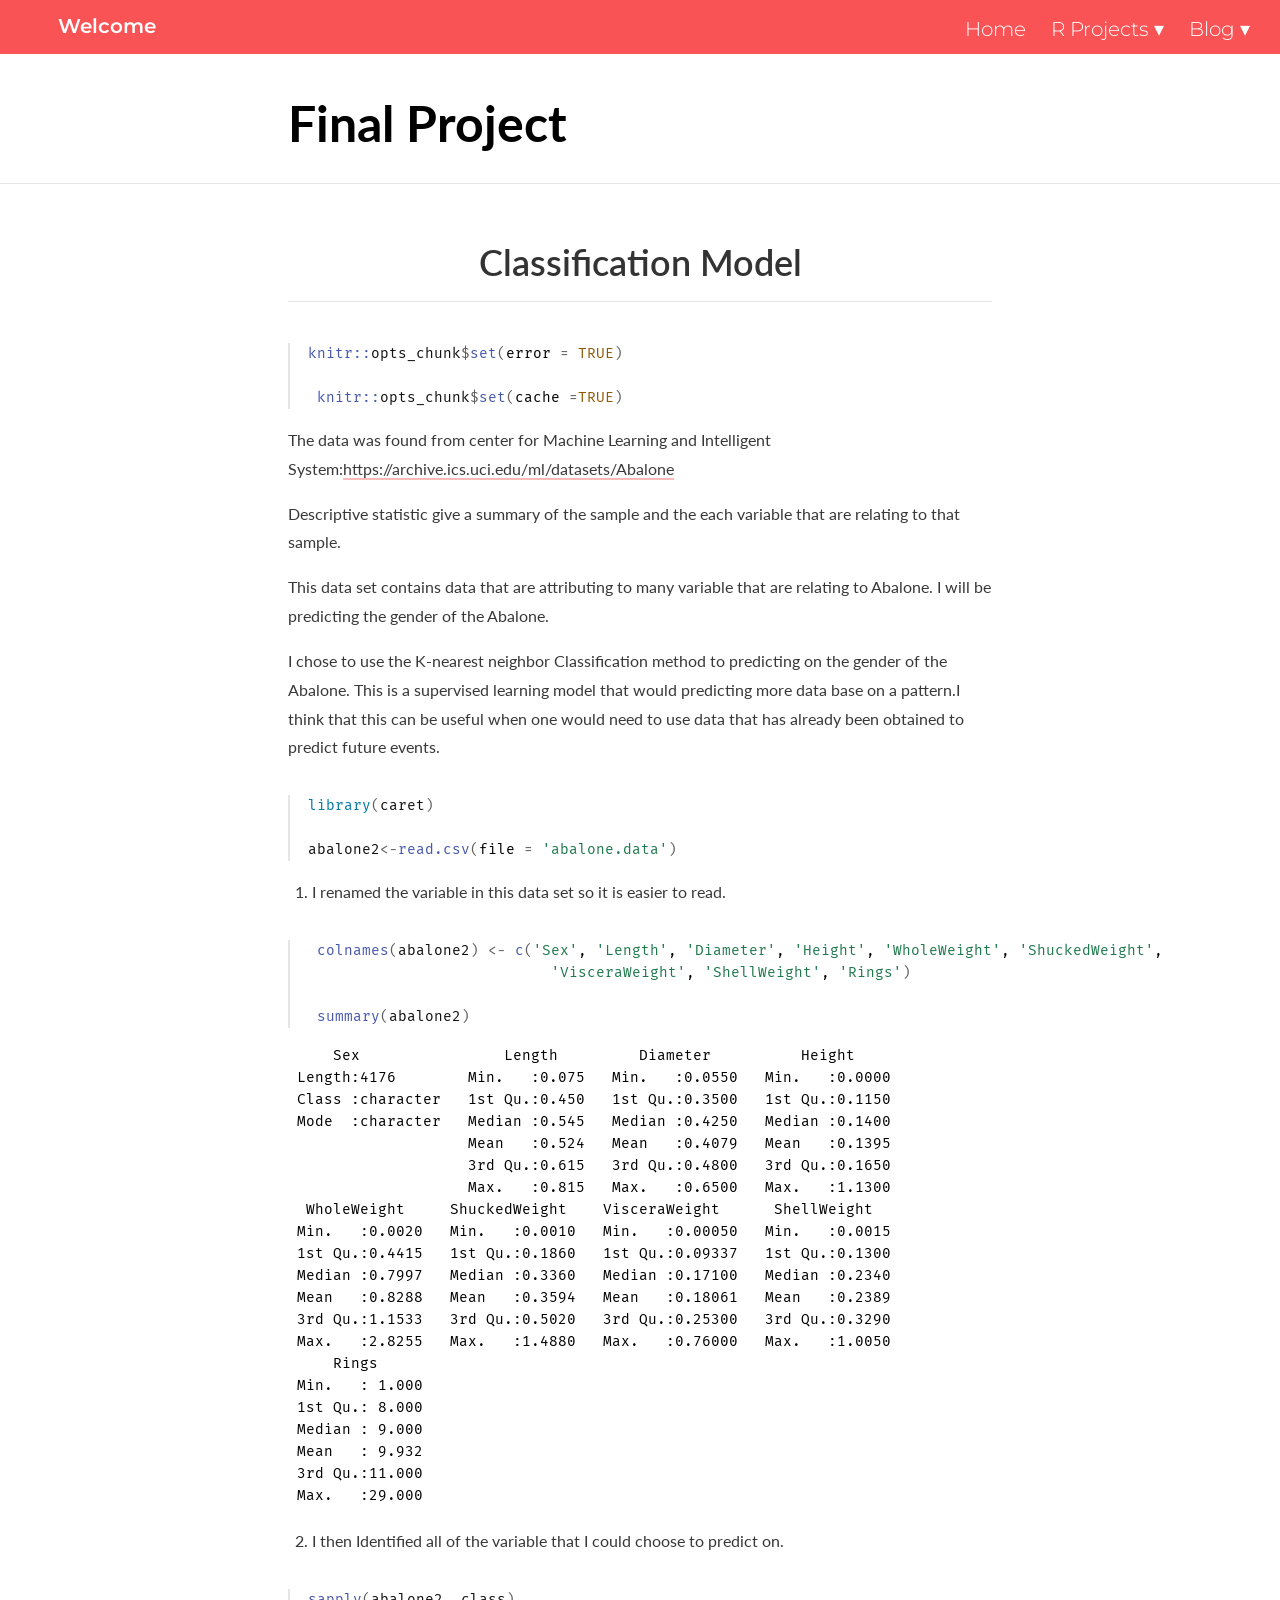
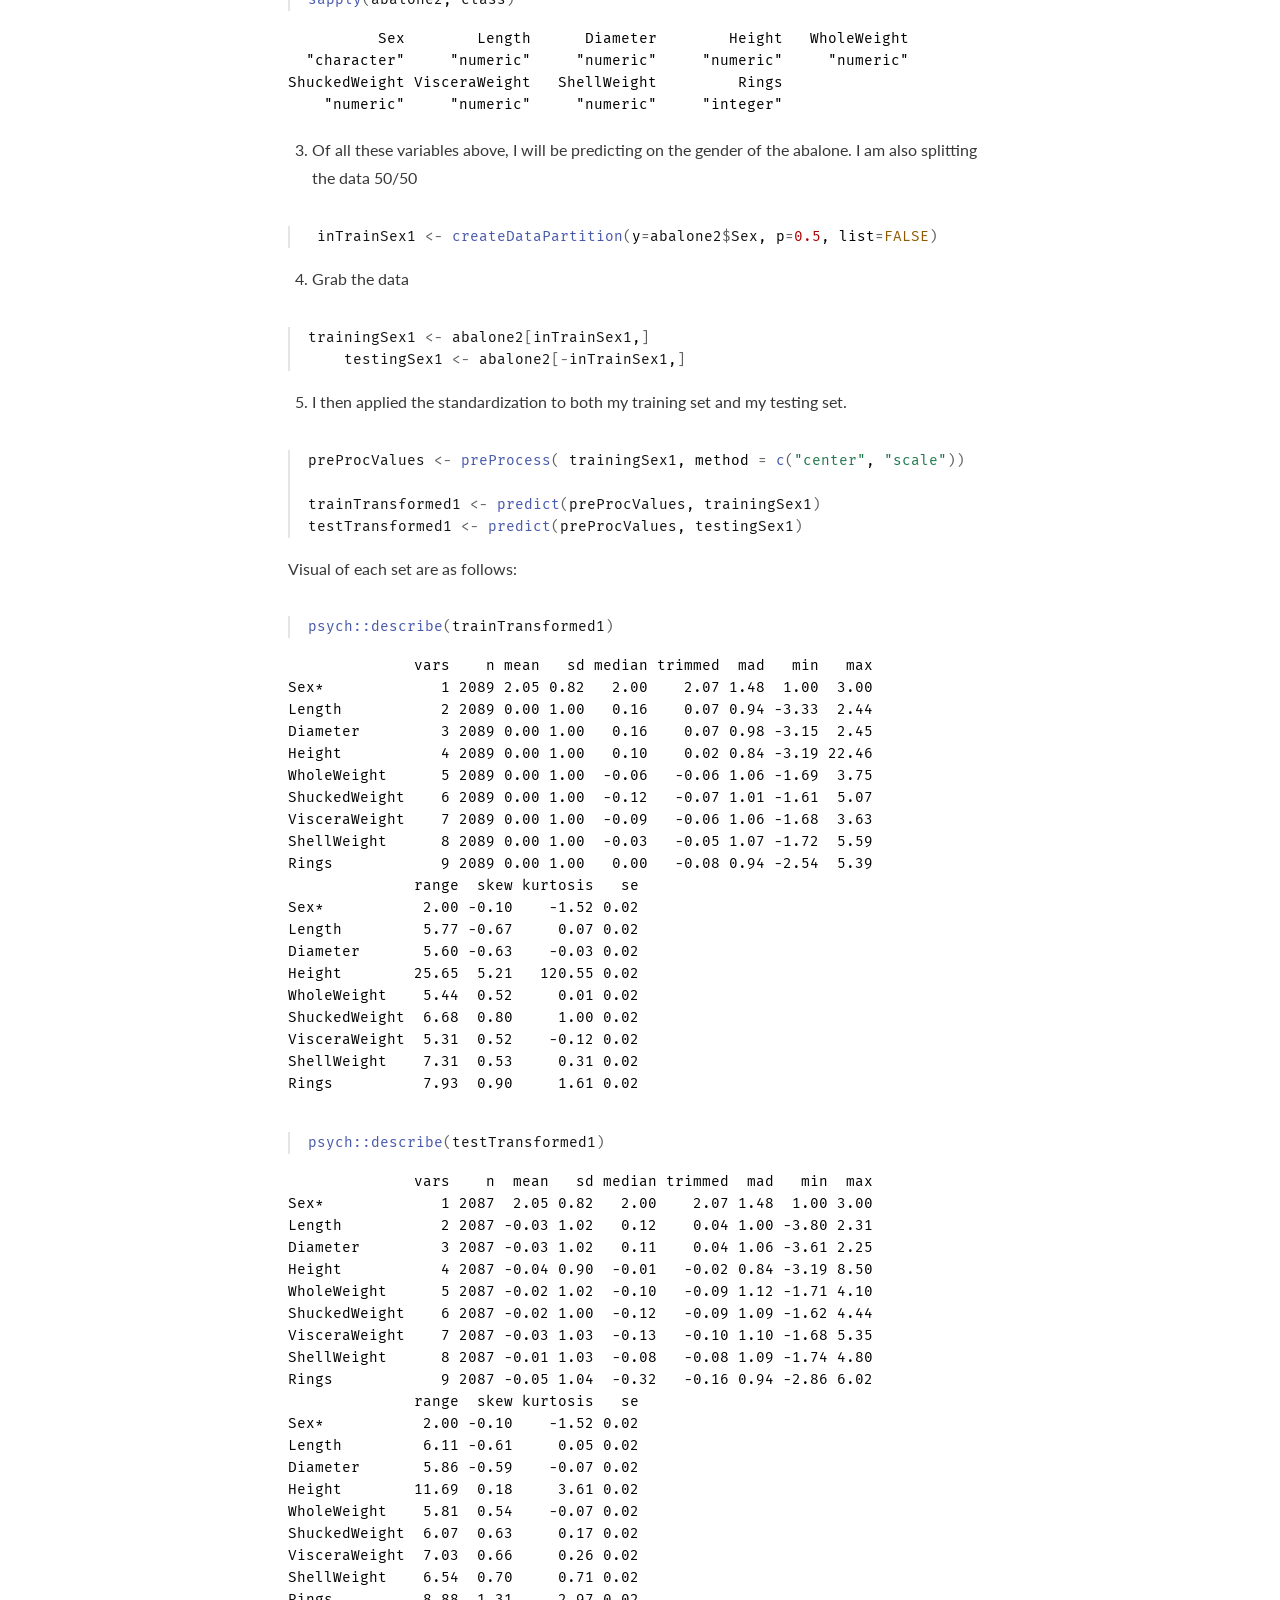
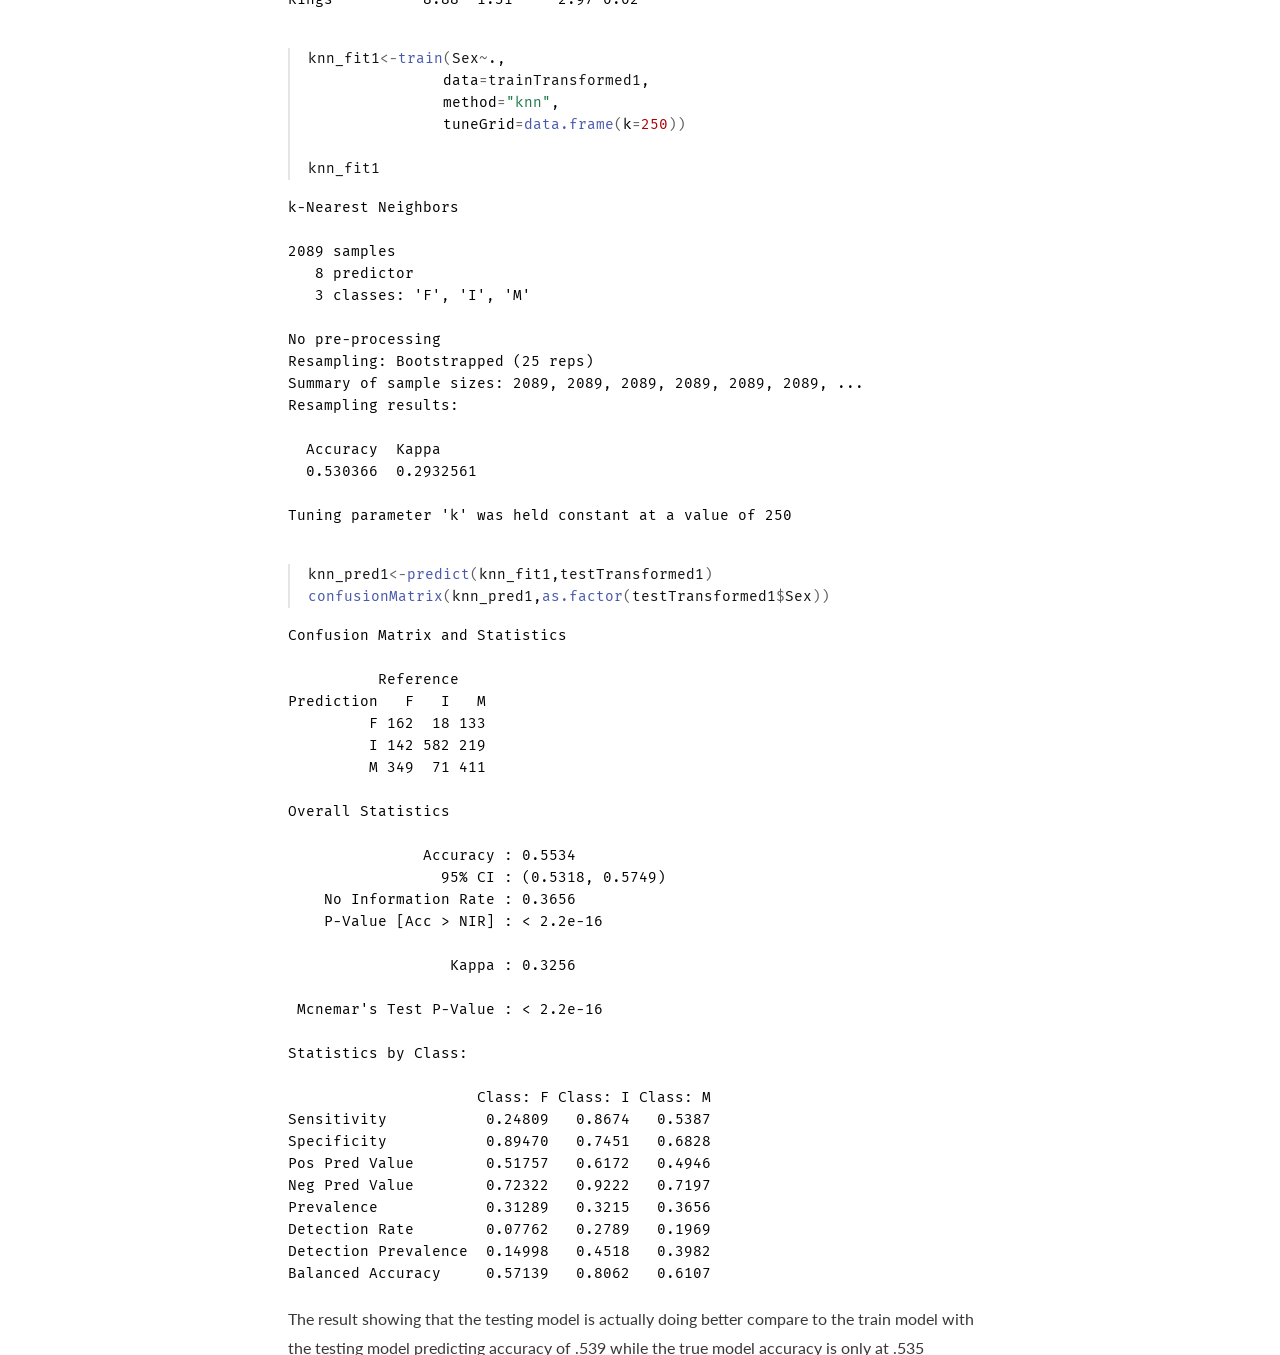
<file: docs/ABALONEFINAL.html>
<!DOCTYPE html>

<html xmlns="http://www.w3.org/1999/xhtml" lang="" xml:lang="">

<head>
  <meta charset="utf-8"/>
  <meta name="viewport" content="width=device-width, initial-scale=1"/>
  <meta http-equiv="X-UA-Compatible" content="IE=Edge,chrome=1"/>
  <meta name="generator" content="distill" />

  <style type="text/css">
  /* Hide doc at startup (prevent jankiness while JS renders/transforms) */
  body {
    visibility: hidden;
  }
  </style>

 <!--radix_placeholder_import_source-->
 <!--/radix_placeholder_import_source-->

<style type="text/css">code{white-space: pre;}</style>
<style type="text/css" data-origin="pandoc">
pre > code.sourceCode { white-space: pre; position: relative; }
pre > code.sourceCode > span { display: inline-block; line-height: 1.25; }
pre > code.sourceCode > span:empty { height: 1.2em; }
.sourceCode { overflow: visible; }
code.sourceCode > span { color: inherit; text-decoration: inherit; }
div.sourceCode { margin: 1em 0; }
pre.sourceCode { margin: 0; }
@media screen {
div.sourceCode { overflow: auto; }
}
@media print {
pre > code.sourceCode { white-space: pre-wrap; }
pre > code.sourceCode > span { text-indent: -5em; padding-left: 5em; }
}
pre.numberSource code
  { counter-reset: source-line 0; }
pre.numberSource code > span
  { position: relative; left: -4em; counter-increment: source-line; }
pre.numberSource code > span > a:first-child::before
  { content: counter(source-line);
    position: relative; left: -1em; text-align: right; vertical-align: baseline;
    border: none; display: inline-block;
    -webkit-touch-callout: none; -webkit-user-select: none;
    -khtml-user-select: none; -moz-user-select: none;
    -ms-user-select: none; user-select: none;
    padding: 0 4px; width: 4em;
    color: #aaaaaa;
  }
pre.numberSource { margin-left: 3em; border-left: 1px solid #aaaaaa;  padding-left: 4px; }
div.sourceCode
  {   }
@media screen {
pre > code.sourceCode > span > a:first-child::before { text-decoration: underline; }
}
code span.al { color: #ad0000; } /* Alert */
code span.an { color: #5e5e5e; } /* Annotation */
code span.at { } /* Attribute */
code span.bn { color: #ad0000; } /* BaseN */
code span.bu { } /* BuiltIn */
code span.cf { color: #007ba5; } /* ControlFlow */
code span.ch { color: #20794d; } /* Char */
code span.cn { color: #8f5902; } /* Constant */
code span.co { color: #5e5e5e; } /* Comment */
code span.cv { color: #5e5e5e; font-style: italic; } /* CommentVar */
code span.do { color: #5e5e5e; font-style: italic; } /* Documentation */
code span.dt { color: #ad0000; } /* DataType */
code span.dv { color: #ad0000; } /* DecVal */
code span.er { color: #ad0000; } /* Error */
code span.ex { } /* Extension */
code span.fl { color: #ad0000; } /* Float */
code span.fu { color: #4758ab; } /* Function */
code span.im { } /* Import */
code span.in { color: #5e5e5e; } /* Information */
code span.kw { color: #007ba5; } /* Keyword */
code span.op { color: #5e5e5e; } /* Operator */
code span.ot { color: #007ba5; } /* Other */
code span.pp { color: #ad0000; } /* Preprocessor */
code span.sc { color: #5e5e5e; } /* SpecialChar */
code span.ss { color: #20794d; } /* SpecialString */
code span.st { color: #20794d; } /* String */
code span.va { color: #111111; } /* Variable */
code span.vs { color: #20794d; } /* VerbatimString */
code span.wa { color: #5e5e5e; font-style: italic; } /* Warning */
</style>


  <!--radix_placeholder_meta_tags-->
  <title>Welcome: Final Project</title>




  <!--  https://developers.facebook.com/docs/sharing/webmasters#markup -->
  <meta property="og:title" content="Welcome: Final Project"/>
  <meta property="og:type" content="article"/>
  <meta property="og:locale" content="en_US"/>
  <meta property="og:site_name" content="Welcome"/>

  <!--  https://dev.twitter.com/cards/types/summary -->
  <meta property="twitter:card" content="summary"/>
  <meta property="twitter:title" content="Welcome: Final Project"/>

  <!--/radix_placeholder_meta_tags-->
  <!--radix_placeholder_rmarkdown_metadata-->

  <script type="text/json" id="radix-rmarkdown-metadata">
  {"type":"list","attributes":{"names":{"type":"character","attributes":{},"value":["site","title"]}},"value":[{"type":"character","attributes":{},"value":["distill::distill_website"]},{"type":"character","attributes":{},"value":["Final Project"]}]}
  </script>
  <!--/radix_placeholder_rmarkdown_metadata-->
  <!--radix_placeholder_navigation_in_header-->
  <meta name="distill:offset" content=""/>

  <script type="application/javascript">

    window.headroom_prevent_pin = false;

    window.document.addEventListener("DOMContentLoaded", function (event) {

      // initialize headroom for banner
      var header = $('header').get(0);
      var headerHeight = header.offsetHeight;
      var headroom = new Headroom(header, {
        tolerance: 5,
        onPin : function() {
          if (window.headroom_prevent_pin) {
            window.headroom_prevent_pin = false;
            headroom.unpin();
          }
        }
      });
      headroom.init();
      if(window.location.hash)
        headroom.unpin();
      $(header).addClass('headroom--transition');

      // offset scroll location for banner on hash change
      // (see: https://github.com/WickyNilliams/headroom.js/issues/38)
      window.addEventListener("hashchange", function(event) {
        window.scrollTo(0, window.pageYOffset - (headerHeight + 25));
      });

      // responsive menu
      $('.distill-site-header').each(function(i, val) {
        var topnav = $(this);
        var toggle = topnav.find('.nav-toggle');
        toggle.on('click', function() {
          topnav.toggleClass('responsive');
        });
      });

      // nav dropdowns
      $('.nav-dropbtn').click(function(e) {
        $(this).next('.nav-dropdown-content').toggleClass('nav-dropdown-active');
        $(this).parent().siblings('.nav-dropdown')
           .children('.nav-dropdown-content').removeClass('nav-dropdown-active');
      });
      $("body").click(function(e){
        $('.nav-dropdown-content').removeClass('nav-dropdown-active');
      });
      $(".nav-dropdown").click(function(e){
        e.stopPropagation();
      });
    });
  </script>

  <style type="text/css">

  /* Theme (user-documented overrideables for nav appearance) */

  .distill-site-nav {
    color: rgba(255, 255, 255, 0.8);
    background-color: #0F2E3D;
    font-size: 15px;
    font-weight: 300;
  }

  .distill-site-nav a {
    color: inherit;
    text-decoration: none;
  }

  .distill-site-nav a:hover {
    color: white;
  }

  @media print {
    .distill-site-nav {
      display: none;
    }
  }

  .distill-site-header {

  }

  .distill-site-footer {

  }


  /* Site Header */

  .distill-site-header {
    width: 100%;
    box-sizing: border-box;
    z-index: 3;
  }

  .distill-site-header .nav-left {
    display: inline-block;
    margin-left: 8px;
  }

  @media screen and (max-width: 768px) {
    .distill-site-header .nav-left {
      margin-left: 0;
    }
  }


  .distill-site-header .nav-right {
    float: right;
    margin-right: 8px;
  }

  .distill-site-header a,
  .distill-site-header .title {
    display: inline-block;
    text-align: center;
    padding: 14px 10px 14px 10px;
  }

  .distill-site-header .title {
    font-size: 18px;
    min-width: 150px;
  }

  .distill-site-header .logo {
    padding: 0;
  }

  .distill-site-header .logo img {
    display: none;
    max-height: 20px;
    width: auto;
    margin-bottom: -4px;
  }

  .distill-site-header .nav-image img {
    max-height: 18px;
    width: auto;
    display: inline-block;
    margin-bottom: -3px;
  }



  @media screen and (min-width: 1000px) {
    .distill-site-header .logo img {
      display: inline-block;
    }
    .distill-site-header .nav-left {
      margin-left: 20px;
    }
    .distill-site-header .nav-right {
      margin-right: 20px;
    }
    .distill-site-header .title {
      padding-left: 12px;
    }
  }


  .distill-site-header .nav-toggle {
    display: none;
  }

  .nav-dropdown {
    display: inline-block;
    position: relative;
  }

  .nav-dropdown .nav-dropbtn {
    border: none;
    outline: none;
    color: rgba(255, 255, 255, 0.8);
    padding: 16px 10px;
    background-color: transparent;
    font-family: inherit;
    font-size: inherit;
    font-weight: inherit;
    margin: 0;
    margin-top: 1px;
    z-index: 2;
  }

  .nav-dropdown-content {
    display: none;
    position: absolute;
    background-color: white;
    min-width: 200px;
    border: 1px solid rgba(0,0,0,0.15);
    border-radius: 4px;
    box-shadow: 0px 8px 16px 0px rgba(0,0,0,0.1);
    z-index: 1;
    margin-top: 2px;
    white-space: nowrap;
    padding-top: 4px;
    padding-bottom: 4px;
  }

  .nav-dropdown-content hr {
    margin-top: 4px;
    margin-bottom: 4px;
    border: none;
    border-bottom: 1px solid rgba(0, 0, 0, 0.1);
  }

  .nav-dropdown-active {
    display: block;
  }

  .nav-dropdown-content a, .nav-dropdown-content .nav-dropdown-header {
    color: black;
    padding: 6px 24px;
    text-decoration: none;
    display: block;
    text-align: left;
  }

  .nav-dropdown-content .nav-dropdown-header {
    display: block;
    padding: 5px 24px;
    padding-bottom: 0;
    text-transform: uppercase;
    font-size: 14px;
    color: #999999;
    white-space: nowrap;
  }

  .nav-dropdown:hover .nav-dropbtn {
    color: white;
  }

  .nav-dropdown-content a:hover {
    background-color: #ddd;
    color: black;
  }

  .nav-right .nav-dropdown-content {
    margin-left: -45%;
    right: 0;
  }

  @media screen and (max-width: 768px) {
    .distill-site-header a, .distill-site-header .nav-dropdown  {display: none;}
    .distill-site-header a.nav-toggle {
      float: right;
      display: block;
    }
    .distill-site-header .title {
      margin-left: 0;
    }
    .distill-site-header .nav-right {
      margin-right: 0;
    }
    .distill-site-header {
      overflow: hidden;
    }
    .nav-right .nav-dropdown-content {
      margin-left: 0;
    }
  }


  @media screen and (max-width: 768px) {
    .distill-site-header.responsive {position: relative; min-height: 500px; }
    .distill-site-header.responsive a.nav-toggle {
      position: absolute;
      right: 0;
      top: 0;
    }
    .distill-site-header.responsive a,
    .distill-site-header.responsive .nav-dropdown {
      display: block;
      text-align: left;
    }
    .distill-site-header.responsive .nav-left,
    .distill-site-header.responsive .nav-right {
      width: 100%;
    }
    .distill-site-header.responsive .nav-dropdown {float: none;}
    .distill-site-header.responsive .nav-dropdown-content {position: relative;}
    .distill-site-header.responsive .nav-dropdown .nav-dropbtn {
      display: block;
      width: 100%;
      text-align: left;
    }
  }

  /* Site Footer */

  .distill-site-footer {
    width: 100%;
    overflow: hidden;
    box-sizing: border-box;
    z-index: 3;
    margin-top: 30px;
    padding-top: 30px;
    padding-bottom: 30px;
    text-align: center;
  }

  /* Headroom */

  d-title {
    padding-top: 6rem;
  }

  @media print {
    d-title {
      padding-top: 4rem;
    }
  }

  .headroom {
    z-index: 1000;
    position: fixed;
    top: 0;
    left: 0;
    right: 0;
  }

  .headroom--transition {
    transition: all .4s ease-in-out;
  }

  .headroom--unpinned {
    top: -100px;
  }

  .headroom--pinned {
    top: 0;
  }

  /* adjust viewport for navbar height */
  /* helps vertically center bootstrap (non-distill) content */
  .min-vh-100 {
    min-height: calc(100vh - 100px) !important;
  }

  </style>

  <script src="site_libs/jquery-3.6.0/jquery-3.6.0.min.js"></script>
  <link href="site_libs/font-awesome-5.1.0/css/all.css" rel="stylesheet"/>
  <link href="site_libs/font-awesome-5.1.0/css/v4-shims.css" rel="stylesheet"/>
  <script src="site_libs/headroom-0.9.4/headroom.min.js"></script>
  <script src="site_libs/autocomplete-0.37.1/autocomplete.min.js"></script>
  <script src="site_libs/fuse-6.4.1/fuse.min.js"></script>

  <script type="application/javascript">

  function getMeta(metaName) {
    var metas = document.getElementsByTagName('meta');
    for (let i = 0; i < metas.length; i++) {
      if (metas[i].getAttribute('name') === metaName) {
        return metas[i].getAttribute('content');
      }
    }
    return '';
  }

  function offsetURL(url) {
    var offset = getMeta('distill:offset');
    return offset ? offset + '/' + url : url;
  }

  function createFuseIndex() {

    // create fuse index
    var options = {
      keys: [
        { name: 'title', weight: 20 },
        { name: 'categories', weight: 15 },
        { name: 'description', weight: 10 },
        { name: 'contents', weight: 5 },
      ],
      ignoreLocation: true,
      threshold: 0
    };
    var fuse = new window.Fuse([], options);

    // fetch the main search.json
    return fetch(offsetURL('search.json'))
      .then(function(response) {
        if (response.status == 200) {
          return response.json().then(function(json) {
            // index main articles
            json.articles.forEach(function(article) {
              fuse.add(article);
            });
            // download collections and index their articles
            return Promise.all(json.collections.map(function(collection) {
              return fetch(offsetURL(collection)).then(function(response) {
                if (response.status === 200) {
                  return response.json().then(function(articles) {
                    articles.forEach(function(article) {
                      fuse.add(article);
                    });
                  })
                } else {
                  return Promise.reject(
                    new Error('Unexpected status from search index request: ' +
                              response.status)
                  );
                }
              });
            })).then(function() {
              return fuse;
            });
          });

        } else {
          return Promise.reject(
            new Error('Unexpected status from search index request: ' +
                        response.status)
          );
        }
      });
  }

  window.document.addEventListener("DOMContentLoaded", function (event) {

    // get search element (bail if we don't have one)
    var searchEl = window.document.getElementById('distill-search');
    if (!searchEl)
      return;

    createFuseIndex()
      .then(function(fuse) {

        // make search box visible
        searchEl.classList.remove('hidden');

        // initialize autocomplete
        var options = {
          autoselect: true,
          hint: false,
          minLength: 2,
        };
        window.autocomplete(searchEl, options, [{
          source: function(query, callback) {
            const searchOptions = {
              isCaseSensitive: false,
              shouldSort: true,
              minMatchCharLength: 2,
              limit: 10,
            };
            var results = fuse.search(query, searchOptions);
            callback(results
              .map(function(result) { return result.item; })
            );
          },
          templates: {
            suggestion: function(suggestion) {
              var img = suggestion.preview && Object.keys(suggestion.preview).length > 0
                ? `<img src="${offsetURL(suggestion.preview)}"</img>`
                : '';
              var html = `
                <div class="search-item">
                  <h3>${suggestion.title}</h3>
                  <div class="search-item-description">
                    ${suggestion.description || ''}
                  </div>
                  <div class="search-item-preview">
                    ${img}
                  </div>
                </div>
              `;
              return html;
            }
          }
        }]).on('autocomplete:selected', function(event, suggestion) {
          window.location.href = offsetURL(suggestion.path);
        });
        // remove inline display style on autocompleter (we want to
        // manage responsive display via css)
        $('.algolia-autocomplete').css("display", "");
      })
      .catch(function(error) {
        console.log(error);
      });

  });

  </script>

  <style type="text/css">

  .nav-search {
    font-size: x-small;
  }

  /* Algolioa Autocomplete */

  .algolia-autocomplete {
    display: inline-block;
    margin-left: 10px;
    vertical-align: sub;
    background-color: white;
    color: black;
    padding: 6px;
    padding-top: 8px;
    padding-bottom: 0;
    border-radius: 6px;
    border: 1px #0F2E3D solid;
    width: 180px;
  }


  @media screen and (max-width: 768px) {
    .distill-site-nav .algolia-autocomplete {
      display: none;
      visibility: hidden;
    }
    .distill-site-nav.responsive .algolia-autocomplete {
      display: inline-block;
      visibility: visible;
    }
    .distill-site-nav.responsive .algolia-autocomplete .aa-dropdown-menu {
      margin-left: 0;
      width: 400px;
      max-height: 400px;
    }
  }

  .algolia-autocomplete .aa-input, .algolia-autocomplete .aa-hint {
    width: 90%;
    outline: none;
    border: none;
  }

  .algolia-autocomplete .aa-hint {
    color: #999;
  }
  .algolia-autocomplete .aa-dropdown-menu {
    width: 550px;
    max-height: 70vh;
    overflow-x: visible;
    overflow-y: scroll;
    padding: 5px;
    margin-top: 3px;
    margin-left: -150px;
    background-color: #fff;
    border-radius: 5px;
    border: 1px solid #999;
    border-top: none;
  }

  .algolia-autocomplete .aa-dropdown-menu .aa-suggestion {
    cursor: pointer;
    padding: 5px 4px;
    border-bottom: 1px solid #eee;
  }

  .algolia-autocomplete .aa-dropdown-menu .aa-suggestion:last-of-type {
    border-bottom: none;
    margin-bottom: 2px;
  }

  .algolia-autocomplete .aa-dropdown-menu .aa-suggestion .search-item {
    overflow: hidden;
    font-size: 0.8em;
    line-height: 1.4em;
  }

  .algolia-autocomplete .aa-dropdown-menu .aa-suggestion .search-item h3 {
    font-size: 1rem;
    margin-block-start: 0;
    margin-block-end: 5px;
  }

  .algolia-autocomplete .aa-dropdown-menu .aa-suggestion .search-item-description {
    display: inline-block;
    overflow: hidden;
    height: 2.8em;
    width: 80%;
    margin-right: 4%;
  }

  .algolia-autocomplete .aa-dropdown-menu .aa-suggestion .search-item-preview {
    display: inline-block;
    width: 15%;
  }

  .algolia-autocomplete .aa-dropdown-menu .aa-suggestion .search-item-preview img {
    height: 3em;
    width: auto;
    display: none;
  }

  .algolia-autocomplete .aa-dropdown-menu .aa-suggestion .search-item-preview img[src] {
    display: initial;
  }

  .algolia-autocomplete .aa-dropdown-menu .aa-suggestion.aa-cursor {
    background-color: #eee;
  }
  .algolia-autocomplete .aa-dropdown-menu .aa-suggestion em {
    font-weight: bold;
    font-style: normal;
  }

  </style>


  <!--/radix_placeholder_navigation_in_header-->
  <!--radix_placeholder_distill-->

  <style type="text/css">

  body {
    background-color: white;
  }

  .pandoc-table {
    width: 100%;
  }

  .pandoc-table>caption {
    margin-bottom: 10px;
  }

  .pandoc-table th:not([align]) {
    text-align: left;
  }

  .pagedtable-footer {
    font-size: 15px;
  }

  d-byline .byline {
    grid-template-columns: 2fr 2fr;
  }

  d-byline .byline h3 {
    margin-block-start: 1.5em;
  }

  d-byline .byline .authors-affiliations h3 {
    margin-block-start: 0.5em;
  }

  .authors-affiliations .orcid-id {
    width: 16px;
    height:16px;
    margin-left: 4px;
    margin-right: 4px;
    vertical-align: middle;
    padding-bottom: 2px;
  }

  d-title .dt-tags {
    margin-top: 1em;
    grid-column: text;
  }

  .dt-tags .dt-tag {
    text-decoration: none;
    display: inline-block;
    color: rgba(0,0,0,0.6);
    padding: 0em 0.4em;
    margin-right: 0.5em;
    margin-bottom: 0.4em;
    font-size: 70%;
    border: 1px solid rgba(0,0,0,0.2);
    border-radius: 3px;
    text-transform: uppercase;
    font-weight: 500;
  }

  d-article table.gt_table td,
  d-article table.gt_table th {
    border-bottom: none;
  }

  .html-widget {
    margin-bottom: 2.0em;
  }

  .l-screen-inset {
    padding-right: 16px;
  }

  .l-screen .caption {
    margin-left: 10px;
  }

  .shaded {
    background: rgb(247, 247, 247);
    padding-top: 20px;
    padding-bottom: 20px;
    border-top: 1px solid rgba(0, 0, 0, 0.1);
    border-bottom: 1px solid rgba(0, 0, 0, 0.1);
  }

  .shaded .html-widget {
    margin-bottom: 0;
    border: 1px solid rgba(0, 0, 0, 0.1);
  }

  .shaded .shaded-content {
    background: white;
  }

  .text-output {
    margin-top: 0;
    line-height: 1.5em;
  }

  .hidden {
    display: none !important;
  }

  d-article {
    padding-top: 2.5rem;
    padding-bottom: 30px;
  }

  d-appendix {
    padding-top: 30px;
  }

  d-article>p>img {
    width: 100%;
  }

  d-article h2 {
    margin: 1rem 0 1.5rem 0;
  }

  d-article h3 {
    margin-top: 1.5rem;
  }

  d-article iframe {
    border: 1px solid rgba(0, 0, 0, 0.1);
    margin-bottom: 2.0em;
    width: 100%;
  }

  /* Tweak code blocks */

  d-article div.sourceCode code,
  d-article pre code {
    font-family: Consolas, Monaco, 'Andale Mono', 'Ubuntu Mono', monospace;
  }

  d-article pre,
  d-article div.sourceCode,
  d-article div.sourceCode pre {
    overflow: auto;
  }

  d-article div.sourceCode {
    background-color: white;
  }

  d-article div.sourceCode pre {
    padding-left: 10px;
    font-size: 12px;
    border-left: 2px solid rgba(0,0,0,0.1);
  }

  d-article pre {
    font-size: 12px;
    color: black;
    background: none;
    margin-top: 0;
    text-align: left;
    white-space: pre;
    word-spacing: normal;
    word-break: normal;
    word-wrap: normal;
    line-height: 1.5;

    -moz-tab-size: 4;
    -o-tab-size: 4;
    tab-size: 4;

    -webkit-hyphens: none;
    -moz-hyphens: none;
    -ms-hyphens: none;
    hyphens: none;
  }

  d-article pre a {
    border-bottom: none;
  }

  d-article pre a:hover {
    border-bottom: none;
    text-decoration: underline;
  }

  d-article details {
    grid-column: text;
    margin-bottom: 0.8em;
  }

  @media(min-width: 768px) {

  d-article pre,
  d-article div.sourceCode,
  d-article div.sourceCode pre {
    overflow: visible !important;
  }

  d-article div.sourceCode pre {
    padding-left: 18px;
    font-size: 14px;
  }

  d-article pre {
    font-size: 14px;
  }

  }

  figure img.external {
    background: white;
    border: 1px solid rgba(0, 0, 0, 0.1);
    box-shadow: 0 1px 8px rgba(0, 0, 0, 0.1);
    padding: 18px;
    box-sizing: border-box;
  }

  /* CSS for d-contents */

  .d-contents {
    grid-column: text;
    color: rgba(0,0,0,0.8);
    font-size: 0.9em;
    padding-bottom: 1em;
    margin-bottom: 1em;
    padding-bottom: 0.5em;
    margin-bottom: 1em;
    padding-left: 0.25em;
    justify-self: start;
  }

  @media(min-width: 1000px) {
    .d-contents.d-contents-float {
      height: 0;
      grid-column-start: 1;
      grid-column-end: 4;
      justify-self: center;
      padding-right: 3em;
      padding-left: 2em;
    }
  }

  .d-contents nav h3 {
    font-size: 18px;
    margin-top: 0;
    margin-bottom: 1em;
  }

  .d-contents li {
    list-style-type: none
  }

  .d-contents nav > ul {
    padding-left: 0;
  }

  .d-contents ul {
    padding-left: 1em
  }

  .d-contents nav ul li {
    margin-top: 0.6em;
    margin-bottom: 0.2em;
  }

  .d-contents nav a {
    font-size: 13px;
    border-bottom: none;
    text-decoration: none
    color: rgba(0, 0, 0, 0.8);
  }

  .d-contents nav a:hover {
    text-decoration: underline solid rgba(0, 0, 0, 0.6)
  }

  .d-contents nav > ul > li > a {
    font-weight: 600;
  }

  .d-contents nav > ul > li > ul {
    font-weight: inherit;
  }

  .d-contents nav > ul > li > ul > li {
    margin-top: 0.2em;
  }


  .d-contents nav ul {
    margin-top: 0;
    margin-bottom: 0.25em;
  }

  .d-article-with-toc h2:nth-child(2) {
    margin-top: 0;
  }


  /* Figure */

  .figure {
    position: relative;
    margin-bottom: 2.5em;
    margin-top: 1.5em;
  }

  .figure img {
    width: 100%;
  }

  .figure .caption {
    color: rgba(0, 0, 0, 0.6);
    font-size: 12px;
    line-height: 1.5em;
  }

  .figure img.external {
    background: white;
    border: 1px solid rgba(0, 0, 0, 0.1);
    box-shadow: 0 1px 8px rgba(0, 0, 0, 0.1);
    padding: 18px;
    box-sizing: border-box;
  }

  .figure .caption a {
    color: rgba(0, 0, 0, 0.6);
  }

  .figure .caption b,
  .figure .caption strong, {
    font-weight: 600;
    color: rgba(0, 0, 0, 1.0);
  }

  /* Citations */

  d-article .citation {
    color: inherit;
    cursor: inherit;
  }

  div.hanging-indent{
    margin-left: 1em; text-indent: -1em;
  }

  /* Citation hover box */

  .tippy-box[data-theme~=light-border] {
    background-color: rgba(250, 250, 250, 0.95);
  }

  .tippy-content > p {
    margin-bottom: 0;
    padding: 2px;
  }


  /* Tweak 1000px media break to show more text */

  @media(min-width: 1000px) {
    .base-grid,
    distill-header,
    d-title,
    d-abstract,
    d-article,
    d-appendix,
    distill-appendix,
    d-byline,
    d-footnote-list,
    d-citation-list,
    distill-footer {
      grid-template-columns: [screen-start] 1fr [page-start kicker-start] 80px [middle-start] 50px [text-start kicker-end] 65px 65px 65px 65px 65px 65px 65px 65px [text-end gutter-start] 65px [middle-end] 65px [page-end gutter-end] 1fr [screen-end];
      grid-column-gap: 16px;
    }

    .grid {
      grid-column-gap: 16px;
    }

    d-article {
      font-size: 1.06rem;
      line-height: 1.7em;
    }
    figure .caption, .figure .caption, figure figcaption {
      font-size: 13px;
    }
  }

  @media(min-width: 1180px) {
    .base-grid,
    distill-header,
    d-title,
    d-abstract,
    d-article,
    d-appendix,
    distill-appendix,
    d-byline,
    d-footnote-list,
    d-citation-list,
    distill-footer {
      grid-template-columns: [screen-start] 1fr [page-start kicker-start] 60px [middle-start] 60px [text-start kicker-end] 60px 60px 60px 60px 60px 60px 60px 60px [text-end gutter-start] 60px [middle-end] 60px [page-end gutter-end] 1fr [screen-end];
      grid-column-gap: 32px;
    }

    .grid {
      grid-column-gap: 32px;
    }
  }


  /* Get the citation styles for the appendix (not auto-injected on render since
     we do our own rendering of the citation appendix) */

  d-appendix .citation-appendix,
  .d-appendix .citation-appendix {
    font-size: 11px;
    line-height: 15px;
    border-left: 1px solid rgba(0, 0, 0, 0.1);
    padding-left: 18px;
    border: 1px solid rgba(0,0,0,0.1);
    background: rgba(0, 0, 0, 0.02);
    padding: 10px 18px;
    border-radius: 3px;
    color: rgba(150, 150, 150, 1);
    overflow: hidden;
    margin-top: -12px;
    white-space: pre-wrap;
    word-wrap: break-word;
  }

  /* Include appendix styles here so they can be overridden */

  d-appendix {
    contain: layout style;
    font-size: 0.8em;
    line-height: 1.7em;
    margin-top: 60px;
    margin-bottom: 0;
    border-top: 1px solid rgba(0, 0, 0, 0.1);
    color: rgba(0,0,0,0.5);
    padding-top: 60px;
    padding-bottom: 48px;
  }

  d-appendix h3 {
    grid-column: page-start / text-start;
    font-size: 15px;
    font-weight: 500;
    margin-top: 1em;
    margin-bottom: 0;
    color: rgba(0,0,0,0.65);
  }

  d-appendix h3 + * {
    margin-top: 1em;
  }

  d-appendix ol {
    padding: 0 0 0 15px;
  }

  @media (min-width: 768px) {
    d-appendix ol {
      padding: 0 0 0 30px;
      margin-left: -30px;
    }
  }

  d-appendix li {
    margin-bottom: 1em;
  }

  d-appendix a {
    color: rgba(0, 0, 0, 0.6);
  }

  d-appendix > * {
    grid-column: text;
  }

  d-appendix > d-footnote-list,
  d-appendix > d-citation-list,
  d-appendix > distill-appendix {
    grid-column: screen;
  }

  /* Include footnote styles here so they can be overridden */

  d-footnote-list {
    contain: layout style;
  }

  d-footnote-list > * {
    grid-column: text;
  }

  d-footnote-list a.footnote-backlink {
    color: rgba(0,0,0,0.3);
    padding-left: 0.5em;
  }



  /* Anchor.js */

  .anchorjs-link {
    /*transition: all .25s linear; */
    text-decoration: none;
    border-bottom: none;
  }
  *:hover > .anchorjs-link {
    margin-left: -1.125em !important;
    text-decoration: none;
    border-bottom: none;
  }

  /* Social footer */

  .social_footer {
    margin-top: 30px;
    margin-bottom: 0;
    color: rgba(0,0,0,0.67);
  }

  .disqus-comments {
    margin-right: 30px;
  }

  .disqus-comment-count {
    border-bottom: 1px solid rgba(0, 0, 0, 0.4);
    cursor: pointer;
  }

  #disqus_thread {
    margin-top: 30px;
  }

  .article-sharing a {
    border-bottom: none;
    margin-right: 8px;
  }

  .article-sharing a:hover {
    border-bottom: none;
  }

  .sidebar-section.subscribe {
    font-size: 12px;
    line-height: 1.6em;
  }

  .subscribe p {
    margin-bottom: 0.5em;
  }


  .article-footer .subscribe {
    font-size: 15px;
    margin-top: 45px;
  }


  .sidebar-section.custom {
    font-size: 12px;
    line-height: 1.6em;
  }

  .custom p {
    margin-bottom: 0.5em;
  }

  /* Styles for listing layout (hide title) */
  .layout-listing d-title, .layout-listing .d-title {
    display: none;
  }

  /* Styles for posts lists (not auto-injected) */


  .posts-with-sidebar {
    padding-left: 45px;
    padding-right: 45px;
  }

  .posts-list .description h2,
  .posts-list .description p {
    font-family: -apple-system, BlinkMacSystemFont, "Segoe UI", Roboto, Oxygen, Ubuntu, Cantarell, "Fira Sans", "Droid Sans", "Helvetica Neue", Arial, sans-serif;
  }

  .posts-list .description h2 {
    font-weight: 700;
    border-bottom: none;
    padding-bottom: 0;
  }

  .posts-list h2.post-tag {
    border-bottom: 1px solid rgba(0, 0, 0, 0.2);
    padding-bottom: 12px;
  }
  .posts-list {
    margin-top: 60px;
    margin-bottom: 24px;
  }

  .posts-list .post-preview {
    text-decoration: none;
    overflow: hidden;
    display: block;
    border-bottom: 1px solid rgba(0, 0, 0, 0.1);
    padding: 24px 0;
  }

  .post-preview-last {
    border-bottom: none !important;
  }

  .posts-list .posts-list-caption {
    grid-column: screen;
    font-weight: 400;
  }

  .posts-list .post-preview h2 {
    margin: 0 0 6px 0;
    line-height: 1.2em;
    font-style: normal;
    font-size: 24px;
  }

  .posts-list .post-preview p {
    margin: 0 0 12px 0;
    line-height: 1.4em;
    font-size: 16px;
  }

  .posts-list .post-preview .thumbnail {
    box-sizing: border-box;
    margin-bottom: 24px;
    position: relative;
    max-width: 500px;
  }
  .posts-list .post-preview img {
    width: 100%;
    display: block;
  }

  .posts-list .metadata {
    font-size: 12px;
    line-height: 1.4em;
    margin-bottom: 18px;
  }

  .posts-list .metadata > * {
    display: inline-block;
  }

  .posts-list .metadata .publishedDate {
    margin-right: 2em;
  }

  .posts-list .metadata .dt-authors {
    display: block;
    margin-top: 0.3em;
    margin-right: 2em;
  }

  .posts-list .dt-tags {
    display: block;
    line-height: 1em;
  }

  .posts-list .dt-tags .dt-tag {
    display: inline-block;
    color: rgba(0,0,0,0.6);
    padding: 0.3em 0.4em;
    margin-right: 0.2em;
    margin-bottom: 0.4em;
    font-size: 60%;
    border: 1px solid rgba(0,0,0,0.2);
    border-radius: 3px;
    text-transform: uppercase;
    font-weight: 500;
  }

  .posts-list img {
    opacity: 1;
  }

  .posts-list img[data-src] {
    opacity: 0;
  }

  .posts-more {
    clear: both;
  }


  .posts-sidebar {
    font-size: 16px;
  }

  .posts-sidebar h3 {
    font-size: 16px;
    margin-top: 0;
    margin-bottom: 0.5em;
    font-weight: 400;
    text-transform: uppercase;
  }

  .sidebar-section {
    margin-bottom: 30px;
  }

  .categories ul {
    list-style-type: none;
    margin: 0;
    padding: 0;
  }

  .categories li {
    color: rgba(0, 0, 0, 0.8);
    margin-bottom: 0;
  }

  .categories li>a {
    border-bottom: none;
  }

  .categories li>a:hover {
    border-bottom: 1px solid rgba(0, 0, 0, 0.4);
  }

  .categories .active {
    font-weight: 600;
  }

  .categories .category-count {
    color: rgba(0, 0, 0, 0.4);
  }


  @media(min-width: 768px) {
    .posts-list .post-preview h2 {
      font-size: 26px;
    }
    .posts-list .post-preview .thumbnail {
      float: right;
      width: 30%;
      margin-bottom: 0;
    }
    .posts-list .post-preview .description {
      float: left;
      width: 45%;
    }
    .posts-list .post-preview .metadata {
      float: left;
      width: 20%;
      margin-top: 8px;
    }
    .posts-list .post-preview p {
      margin: 0 0 12px 0;
      line-height: 1.5em;
      font-size: 16px;
    }
    .posts-with-sidebar .posts-list {
      float: left;
      width: 75%;
    }
    .posts-with-sidebar .posts-sidebar {
      float: right;
      width: 20%;
      margin-top: 60px;
      padding-top: 24px;
      padding-bottom: 24px;
    }
  }


  /* Improve display for browsers without grid (IE/Edge <= 15) */

  .downlevel {
    line-height: 1.6em;
    font-family: -apple-system, BlinkMacSystemFont, "Segoe UI", Roboto, Oxygen, Ubuntu, Cantarell, "Fira Sans", "Droid Sans", "Helvetica Neue", Arial, sans-serif;
    margin: 0;
  }

  .downlevel .d-title {
    padding-top: 6rem;
    padding-bottom: 1.5rem;
  }

  .downlevel .d-title h1 {
    font-size: 50px;
    font-weight: 700;
    line-height: 1.1em;
    margin: 0 0 0.5rem;
  }

  .downlevel .d-title p {
    font-weight: 300;
    font-size: 1.2rem;
    line-height: 1.55em;
    margin-top: 0;
  }

  .downlevel .d-byline {
    padding-top: 0.8em;
    padding-bottom: 0.8em;
    font-size: 0.8rem;
    line-height: 1.8em;
  }

  .downlevel .section-separator {
    border: none;
    border-top: 1px solid rgba(0, 0, 0, 0.1);
  }

  .downlevel .d-article {
    font-size: 1.06rem;
    line-height: 1.7em;
    padding-top: 1rem;
    padding-bottom: 2rem;
  }


  .downlevel .d-appendix {
    padding-left: 0;
    padding-right: 0;
    max-width: none;
    font-size: 0.8em;
    line-height: 1.7em;
    margin-bottom: 0;
    color: rgba(0,0,0,0.5);
    padding-top: 40px;
    padding-bottom: 48px;
  }

  .downlevel .footnotes ol {
    padding-left: 13px;
  }

  .downlevel .base-grid,
  .downlevel .distill-header,
  .downlevel .d-title,
  .downlevel .d-abstract,
  .downlevel .d-article,
  .downlevel .d-appendix,
  .downlevel .distill-appendix,
  .downlevel .d-byline,
  .downlevel .d-footnote-list,
  .downlevel .d-citation-list,
  .downlevel .distill-footer,
  .downlevel .appendix-bottom,
  .downlevel .posts-container {
    padding-left: 40px;
    padding-right: 40px;
  }

  @media(min-width: 768px) {
    .downlevel .base-grid,
    .downlevel .distill-header,
    .downlevel .d-title,
    .downlevel .d-abstract,
    .downlevel .d-article,
    .downlevel .d-appendix,
    .downlevel .distill-appendix,
    .downlevel .d-byline,
    .downlevel .d-footnote-list,
    .downlevel .d-citation-list,
    .downlevel .distill-footer,
    .downlevel .appendix-bottom,
    .downlevel .posts-container {
    padding-left: 150px;
    padding-right: 150px;
    max-width: 900px;
  }
  }

  .downlevel pre code {
    display: block;
    border-left: 2px solid rgba(0, 0, 0, .1);
    padding: 0 0 0 20px;
    font-size: 14px;
  }

  .downlevel code, .downlevel pre {
    color: black;
    background: none;
    font-family: Consolas, Monaco, 'Andale Mono', 'Ubuntu Mono', monospace;
    text-align: left;
    white-space: pre;
    word-spacing: normal;
    word-break: normal;
    word-wrap: normal;
    line-height: 1.5;

    -moz-tab-size: 4;
    -o-tab-size: 4;
    tab-size: 4;

    -webkit-hyphens: none;
    -moz-hyphens: none;
    -ms-hyphens: none;
    hyphens: none;
  }

  .downlevel .posts-list .post-preview {
    color: inherit;
  }



  </style>

  <script type="application/javascript">

  function is_downlevel_browser() {
    if (bowser.isUnsupportedBrowser({ msie: "12", msedge: "16"},
                                   window.navigator.userAgent)) {
      return true;
    } else {
      return window.load_distill_framework === undefined;
    }
  }

  // show body when load is complete
  function on_load_complete() {

    // add anchors
    if (window.anchors) {
      window.anchors.options.placement = 'left';
      window.anchors.add('d-article > h2, d-article > h3, d-article > h4, d-article > h5');
    }


    // set body to visible
    document.body.style.visibility = 'visible';

    // force redraw for leaflet widgets
    if (window.HTMLWidgets) {
      var maps = window.HTMLWidgets.findAll(".leaflet");
      $.each(maps, function(i, el) {
        var map = this.getMap();
        map.invalidateSize();
        map.eachLayer(function(layer) {
          if (layer instanceof L.TileLayer)
            layer.redraw();
        });
      });
    }

    // trigger 'shown' so htmlwidgets resize
    $('d-article').trigger('shown');
  }

  function init_distill() {

    init_common();

    // create front matter
    var front_matter = $('<d-front-matter></d-front-matter>');
    $('#distill-front-matter').wrap(front_matter);

    // create d-title
    $('.d-title').changeElementType('d-title');

    // create d-byline
    var byline = $('<d-byline></d-byline>');
    $('.d-byline').replaceWith(byline);

    // create d-article
    var article = $('<d-article></d-article>');
    $('.d-article').wrap(article).children().unwrap();

    // move posts container into article
    $('.posts-container').appendTo($('d-article'));

    // create d-appendix
    $('.d-appendix').changeElementType('d-appendix');

    // flag indicating that we have appendix items
    var appendix = $('.appendix-bottom').children('h3').length > 0;

    // replace footnotes with <d-footnote>
    $('.footnote-ref').each(function(i, val) {
      appendix = true;
      var href = $(this).attr('href');
      var id = href.replace('#', '');
      var fn = $('#' + id);
      var fn_p = $('#' + id + '>p');
      fn_p.find('.footnote-back').remove();
      var text = fn_p.html();
      var dtfn = $('<d-footnote></d-footnote>');
      dtfn.html(text);
      $(this).replaceWith(dtfn);
    });
    // remove footnotes
    $('.footnotes').remove();

    // move refs into #references-listing
    $('#references-listing').replaceWith($('#refs'));

    $('h1.appendix, h2.appendix').each(function(i, val) {
      $(this).changeElementType('h3');
    });
    $('h3.appendix').each(function(i, val) {
      var id = $(this).attr('id');
      $('.d-contents a[href="#' + id + '"]').parent().remove();
      appendix = true;
      $(this).nextUntil($('h1, h2, h3')).addBack().appendTo($('d-appendix'));
    });

    // show d-appendix if we have appendix content
    $("d-appendix").css('display', appendix ? 'grid' : 'none');

    // localize layout chunks to just output
    $('.layout-chunk').each(function(i, val) {

      // capture layout
      var layout = $(this).attr('data-layout');

      // apply layout to markdown level block elements
      var elements = $(this).children().not('details, div.sourceCode, pre, script');
      elements.each(function(i, el) {
        var layout_div = $('<div class="' + layout + '"></div>');
        if (layout_div.hasClass('shaded')) {
          var shaded_content = $('<div class="shaded-content"></div>');
          $(this).wrap(shaded_content);
          $(this).parent().wrap(layout_div);
        } else {
          $(this).wrap(layout_div);
        }
      });


      // unwrap the layout-chunk div
      $(this).children().unwrap();
    });

    // remove code block used to force  highlighting css
    $('.distill-force-highlighting-css').parent().remove();

    // remove empty line numbers inserted by pandoc when using a
    // custom syntax highlighting theme
    $('code.sourceCode a:empty').remove();

    // load distill framework
    load_distill_framework();

    // wait for window.distillRunlevel == 4 to do post processing
    function distill_post_process() {

      if (!window.distillRunlevel || window.distillRunlevel < 4)
        return;

      // hide author/affiliations entirely if we have no authors
      var front_matter = JSON.parse($("#distill-front-matter").html());
      var have_authors = front_matter.authors && front_matter.authors.length > 0;
      if (!have_authors)
        $('d-byline').addClass('hidden');

      // article with toc class
      $('.d-contents').parent().addClass('d-article-with-toc');

      // strip links that point to #
      $('.authors-affiliations').find('a[href="#"]').removeAttr('href');

      // add orcid ids
      $('.authors-affiliations').find('.author').each(function(i, el) {
        var orcid_id = front_matter.authors[i].orcidID;
        if (orcid_id) {
          var a = $('<a></a>');
          a.attr('href', 'https://orcid.org/' + orcid_id);
          var img = $('<img></img>');
          img.addClass('orcid-id');
          img.attr('alt', 'ORCID ID');
          img.attr('src','[data-uri]');
          a.append(img);
          $(this).append(a);
        }
      });

      // hide elements of author/affiliations grid that have no value
      function hide_byline_column(caption) {
        $('d-byline').find('h3:contains("' + caption + '")').parent().css('visibility', 'hidden');
      }

      // affiliations
      var have_affiliations = false;
      for (var i = 0; i<front_matter.authors.length; ++i) {
        var author = front_matter.authors[i];
        if (author.affiliation !== "&nbsp;") {
          have_affiliations = true;
          break;
        }
      }
      if (!have_affiliations)
        $('d-byline').find('h3:contains("Affiliations")').css('visibility', 'hidden');

      // published date
      if (!front_matter.publishedDate)
        hide_byline_column("Published");

      // document object identifier
      var doi = $('d-byline').find('h3:contains("DOI")');
      var doi_p = doi.next().empty();
      if (!front_matter.doi) {
        // if we have a citation and valid citationText then link to that
        if ($('#citation').length > 0 && front_matter.citationText) {
          doi.html('Citation');
          $('<a href="#citation"></a>')
            .text(front_matter.citationText)
            .appendTo(doi_p);
        } else {
          hide_byline_column("DOI");
        }
      } else {
        $('<a></a>')
           .attr('href', "https://doi.org/" + front_matter.doi)
           .html(front_matter.doi)
           .appendTo(doi_p);
      }

       // change plural form of authors/affiliations
      if (front_matter.authors.length === 1) {
        var grid = $('.authors-affiliations');
        grid.children('h3:contains("Authors")').text('Author');
        grid.children('h3:contains("Affiliations")').text('Affiliation');
      }

      // remove d-appendix and d-footnote-list local styles
      $('d-appendix > style:first-child').remove();
      $('d-footnote-list > style:first-child').remove();

      // move appendix-bottom entries to the bottom
      $('.appendix-bottom').appendTo('d-appendix').children().unwrap();
      $('.appendix-bottom').remove();

      // hoverable references
      $('span.citation[data-cites]').each(function() {
        var refs = $(this).attr('data-cites').split(" ");
        var refHtml = refs.map(function(ref) {
          return "<p>" + $('#ref-' + ref).html() + "</p>";
        }).join("\n");
        window.tippy(this, {
          allowHTML: true,
          content: refHtml,
          maxWidth: 500,
          interactive: true,
          interactiveBorder: 10,
          theme: 'light-border',
          placement: 'bottom-start'
        });
      });

      // clear polling timer
      clearInterval(tid);

      // show body now that everything is ready
      on_load_complete();
    }

    var tid = setInterval(distill_post_process, 50);
    distill_post_process();

  }

  function init_downlevel() {

    init_common();

     // insert hr after d-title
    $('.d-title').after($('<hr class="section-separator"/>'));

    // check if we have authors
    var front_matter = JSON.parse($("#distill-front-matter").html());
    var have_authors = front_matter.authors && front_matter.authors.length > 0;

    // manage byline/border
    if (!have_authors)
      $('.d-byline').remove();
    $('.d-byline').after($('<hr class="section-separator"/>'));
    $('.d-byline a').remove();

    // remove toc
    $('.d-contents').remove();

    // move appendix elements
    $('h1.appendix, h2.appendix').each(function(i, val) {
      $(this).changeElementType('h3');
    });
    $('h3.appendix').each(function(i, val) {
      $(this).nextUntil($('h1, h2, h3')).addBack().appendTo($('.d-appendix'));
    });


    // inject headers into references and footnotes
    var refs_header = $('<h3></h3>');
    refs_header.text('References');
    $('#refs').prepend(refs_header);

    var footnotes_header = $('<h3></h3');
    footnotes_header.text('Footnotes');
    $('.footnotes').children('hr').first().replaceWith(footnotes_header);

    // move appendix-bottom entries to the bottom
    $('.appendix-bottom').appendTo('.d-appendix').children().unwrap();
    $('.appendix-bottom').remove();

    // remove appendix if it's empty
    if ($('.d-appendix').children().length === 0)
      $('.d-appendix').remove();

    // prepend separator above appendix
    $('.d-appendix').before($('<hr class="section-separator" style="clear: both"/>'));

    // trim code
    $('pre>code').each(function(i, val) {
      $(this).html($.trim($(this).html()));
    });

    // move posts-container right before article
    $('.posts-container').insertBefore($('.d-article'));

    $('body').addClass('downlevel');

    on_load_complete();
  }


  function init_common() {

    // jquery plugin to change element types
    (function($) {
      $.fn.changeElementType = function(newType) {
        var attrs = {};

        $.each(this[0].attributes, function(idx, attr) {
          attrs[attr.nodeName] = attr.nodeValue;
        });

        this.replaceWith(function() {
          return $("<" + newType + "/>", attrs).append($(this).contents());
        });
      };
    })(jQuery);

    // prevent underline for linked images
    $('a > img').parent().css({'border-bottom' : 'none'});

    // mark non-body figures created by knitr chunks as 100% width
    $('.layout-chunk').each(function(i, val) {
      var figures = $(this).find('img, .html-widget');
      if ($(this).attr('data-layout') !== "l-body") {
        figures.css('width', '100%');
      } else {
        figures.css('max-width', '100%');
        figures.filter("[width]").each(function(i, val) {
          var fig = $(this);
          fig.css('width', fig.attr('width') + 'px');
        });

      }
    });

    // auto-append index.html to post-preview links in file: protocol
    // and in rstudio ide preview
    $('.post-preview').each(function(i, val) {
      if (window.location.protocol === "file:")
        $(this).attr('href', $(this).attr('href') + "index.html");
    });

    // get rid of index.html references in header
    if (window.location.protocol !== "file:") {
      $('.distill-site-header a[href]').each(function(i,val) {
        $(this).attr('href', $(this).attr('href').replace("index.html", "./"));
      });
    }

    // add class to pandoc style tables
    $('tr.header').parent('thead').parent('table').addClass('pandoc-table');
    $('.kable-table').children('table').addClass('pandoc-table');

    // add figcaption style to table captions
    $('caption').parent('table').addClass("figcaption");

    // initialize posts list
    if (window.init_posts_list)
      window.init_posts_list();

    // implmement disqus comment link
    $('.disqus-comment-count').click(function() {
      window.headroom_prevent_pin = true;
      $('#disqus_thread').toggleClass('hidden');
      if (!$('#disqus_thread').hasClass('hidden')) {
        var offset = $(this).offset();
        $(window).resize();
        $('html, body').animate({
          scrollTop: offset.top - 35
        });
      }
    });
  }

  document.addEventListener('DOMContentLoaded', function() {
    if (is_downlevel_browser())
      init_downlevel();
    else
      window.addEventListener('WebComponentsReady', init_distill);
  });

  </script>

  <style type="text/css">
  /* base variables */

  /* Edit the CSS properties in this file to create a custom
     Distill theme. Only edit values in the right column
     for each row; values shown are the CSS defaults.
     To return any property to the default,
     you may set its value to: unset
     All rows must end with a semi-colon.                      */

  /* Optional: embed custom fonts here with `@import`          */
  /* This must remain at the top of this file.                 */



  html {
    /*-- Main font sizes --*/
    --title-size:      50px;
    --body-size:       1.06rem;
    --code-size:       14px;
    --aside-size:      12px;
    --fig-cap-size:    13px;
    /*-- Main font colors --*/
    --title-color:     #000000;
    --header-color:    rgba(0, 0, 0, 0.8);
    --body-color:      rgba(0, 0, 0, 0.8);
    --aside-color:     rgba(0, 0, 0, 0.6);
    --fig-cap-color:   rgba(0, 0, 0, 0.6);
    /*-- Specify custom fonts ~~~ must be imported above   --*/
    --heading-font:    sans-serif;
    --mono-font:       monospace;
    --body-font:       sans-serif;
    --navbar-font:     sans-serif;  /* websites + blogs only */
  }

  /*-- ARTICLE METADATA --*/
  d-byline {
    --heading-size:    0.6rem;
    --heading-color:   rgba(0, 0, 0, 0.5);
    --body-size:       0.8rem;
    --body-color:      rgba(0, 0, 0, 0.8);
  }

  /*-- ARTICLE TABLE OF CONTENTS --*/
  .d-contents {
    --heading-size:    18px;
    --contents-size:   13px;
  }

  /*-- ARTICLE APPENDIX --*/
  d-appendix {
    --heading-size:    15px;
    --heading-color:   rgba(0, 0, 0, 0.65);
    --text-size:       0.8em;
    --text-color:      rgba(0, 0, 0, 0.5);
  }

  /*-- WEBSITE HEADER + FOOTER --*/
  /* These properties only apply to Distill sites and blogs  */

  .distill-site-header {
    --title-size:       18px;
    --text-color:       rgba(255, 255, 255, 0.8);
    --text-size:        15px;
    --hover-color:      white;
    --bkgd-color:       #0F2E3D;
  }

  .distill-site-footer {
    --text-color:       rgba(255, 255, 255, 0.8);
    --text-size:        15px;
    --hover-color:      white;
    --bkgd-color:       #0F2E3D;
  }

  /*-- Additional custom styles --*/
  /* Add any additional CSS rules below                      */
  </style>
  <style type="text/css">
  /* base variables */

  /* Edit the CSS properties in this file to create a custom
     Distill theme. Only edit values in the right column
     for each row; values shown are the CSS defaults.
     To return any property to the default,
     you may set its value to: unset
     All rows must end with a semi-colon.                      */

  /* Optional: embed custom fonts here with `@import`          */
  /* This must remain at the top of this file.                 */
  @import url('https://fonts.googleapis.com/css2?family=Lato');
  @import url('https://fonts.googleapis.com/css2?family=Fira+Mono');
  @import url('https://fonts.googleapis.com/css2?family=Montserrat');

  html {
    /*-- Main font sizes --*/
    --title-size:      50px;
    --body-size:       1.0rem;                     /* edited */
    --code-size:       0.9rem;                     /* edited */
    --aside-size:      12px;
    --fig-cap-size:    13px;
    /*-- Main font colors --*/
    --title-color:     #000000;
    --heading-color:   rgba(0, 0, 0, 0.8);
    --body-color:      #383838;                    /* edited */
    --aside-color:     rgba(0, 0, 0, 0.6);
    --fig-cap-color:   rgba(0, 0, 0, 0.6);
    /*-- Specify custom fonts ~~~ must be imported above   --*/
    --heading-font:    'Lato', sans-serif;         /* edited */
    --mono-font:       'Fira Mono', monospace;     /* edited */
    --body-font:       'Lato', sans-serif;         /* edited */
    --navbar-font:     'Montserrat', sans-serif;   /* edited */
  }

  /*-- ARTICLE METADATA --*/
  d-byline {
    --heading-size:    0.6rem;
    --heading-color:   rgba(0, 0, 0, 0.5);
    --body-size:       0.8rem;
    --body-color:      rgba(0, 0, 0, 0.8);
  }

  /*-- ARTICLE TABLE OF CONTENTS --*/
  .d-contents {
    --heading-size:    18px;
    --contents-size:   13px;
  }

  /*-- ARTICLE APPENDIX --*/
  d-appendix {
    --heading-size:    15px;
    --heading-color:   rgba(0, 0, 0, 0.65);
    --text-size:       0.8em;
    --text-color:      rgba(0, 0, 0, 0.5);
  }

  /*-- WEBSITE HEADER + FOOTER --*/
  /* These properties only apply to Distill sites and blogs  */

  .distill-site-header {
    --title-size:       20px;                      /* edited */
    --text-color:       #FFFFFF;                   /* edited */
    --text-size:        20px;                      /* edited */
    --hover-color:      #383838;                   /* edited */
    --bkgd-color:       rgb(249, 83, 85);          /* edited */
  }

  .distill-site-footer {
    --text-color:       rgba(255, 255, 255, 0.8);
    --text-size:        15px;
    --hover-color:      white;
    --bkgd-color:       #0F2E3D;
  }


  /*-- Additional custom styles --*/

  .posts-list .metadata .publishedDate {
      color: rgb(249, 83, 85);
  }

  d-article p code {
    color: #383838;
    background: rgba(249, 83, 85, 0.1);
    font-weight: 400;
    font-size: 0.9em;
  }

  d-article a {
      border-bottom: 2px solid rgba(249, 83, 85, 0.4);
      text-decoration: none;
  }

  .distill-site-header .title {
      font-weight: 600; 
  }

  ul > li::marker {
    color: rgb(249, 83, 85);
  }</style>
  <style type="text/css">
  /* base style */

  /* FONT FAMILIES */

  :root {
    --heading-default: -apple-system, BlinkMacSystemFont, "Segoe UI", Roboto, Oxygen, Ubuntu, Cantarell, "Fira Sans", "Droid Sans", "Helvetica Neue", Arial, sans-serif;
    --mono-default: Consolas, Monaco, 'Andale Mono', 'Ubuntu Mono', monospace;
    --body-default: -apple-system, BlinkMacSystemFont, "Segoe UI", Roboto, Oxygen, Ubuntu, Cantarell, "Fira Sans", "Droid Sans", "Helvetica Neue", Arial, sans-serif;
  }

  body,
  .posts-list .post-preview p,
  .posts-list .description p {
    font-family: var(--body-font), var(--body-default);
  }

  h1, h2, h3, h4, h5, h6,
  .posts-list .post-preview h2,
  .posts-list .description h2 {
    font-family: var(--heading-font), var(--heading-default);
  }

  d-article div.sourceCode code,
  d-article pre code {
    font-family: var(--mono-font), var(--mono-default);
  }


  /*-- TITLE --*/
  d-title h1,
  .posts-list > h1 {
    color: var(--title-color, black);
  }

  d-title h1 {
    font-size: var(--title-size, 50px);
  }

  /*-- HEADERS --*/
  d-article h1,
  d-article h2,
  d-article h3,
  d-article h4,
  d-article h5,
  d-article h6 {
    color: var(--header-color, rgba(0, 0, 0, 0.8));
  }

  /*-- BODY --*/
  d-article > p,  /* only text inside of <p> tags */
  d-article > ul, /* lists */
  d-article > ol {
    color: var(--body-color, rgba(0, 0, 0, 0.8));
    font-size: var(--body-size, 1.06rem);
  }


  /*-- CODE --*/
  d-article div.sourceCode code,
  d-article pre code {
    font-size: var(--code-size, 14px);
  }

  /*-- ASIDE --*/
  d-article aside {
    font-size: var(--aside-size, 12px);
    color: var(--aside-color, rgba(0, 0, 0, 0.6));
  }

  /*-- FIGURE CAPTIONS --*/
  figure .caption,
  figure figcaption,
  .figure .caption {
    font-size: var(--fig-cap-size, 13px);
    color: var(--fig-cap-color, rgba(0, 0, 0, 0.6));
  }

  /*-- METADATA --*/
  d-byline h3 {
    font-size: var(--heading-size, 0.6rem);
    color: var(--heading-color, rgba(0, 0, 0, 0.5));
  }

  d-byline {
    font-size: var(--body-size, 0.8rem);
    color: var(--body-color, rgba(0, 0, 0, 0.8));
  }

  d-byline a,
  d-article d-byline a {
    color: var(--body-color, rgba(0, 0, 0, 0.8));
  }

  /*-- TABLE OF CONTENTS --*/
  .d-contents nav h3 {
    font-size: var(--heading-size, 18px);
  }

  .d-contents nav a {
    font-size: var(--contents-size, 13px);
  }

  /*-- APPENDIX --*/
  d-appendix h3 {
    font-size: var(--heading-size, 15px);
    color: var(--heading-color, rgba(0, 0, 0, 0.65));
  }

  d-appendix {
    font-size: var(--text-size, 0.8em);
    color: var(--text-color, rgba(0, 0, 0, 0.5));
  }

  d-appendix d-footnote-list a.footnote-backlink {
    color: var(--text-color, rgba(0, 0, 0, 0.5));
  }

  /*-- WEBSITE HEADER + FOOTER --*/
  .distill-site-header .title {
    font-size: var(--title-size, 18px);
    font-family: var(--navbar-font), var(--heading-default);
  }

  .distill-site-header a,
  .nav-dropdown .nav-dropbtn {
    font-family: var(--navbar-font), var(--heading-default);
  }

  .nav-dropdown .nav-dropbtn {
    color: var(--text-color, rgba(255, 255, 255, 0.8));
    font-size: var(--text-size, 15px);
  }

  .distill-site-header a:hover,
  .nav-dropdown:hover .nav-dropbtn {
    color: var(--hover-color, white);
  }

  .distill-site-header {
    font-size: var(--text-size, 15px);
    color: var(--text-color, rgba(255, 255, 255, 0.8));
    background-color: var(--bkgd-color, #0F2E3D);
  }

  .distill-site-footer {
    font-size: var(--text-size, 15px);
    color: var(--text-color, rgba(255, 255, 255, 0.8));
    background-color: var(--bkgd-color, #0F2E3D);
  }

  .distill-site-footer a:hover {
    color: var(--hover-color, white);
  }</style>
  <!--/radix_placeholder_distill-->
  <script src="site_libs/header-attrs-2.11/header-attrs.js"></script>
  <script src="site_libs/popper-2.6.0/popper.min.js"></script>
  <link href="site_libs/tippy-6.2.7/tippy.css" rel="stylesheet" />
  <link href="site_libs/tippy-6.2.7/tippy-light-border.css" rel="stylesheet" />
  <script src="site_libs/tippy-6.2.7/tippy.umd.min.js"></script>
  <script src="site_libs/anchor-4.2.2/anchor.min.js"></script>
  <script src="site_libs/bowser-1.9.3/bowser.min.js"></script>
  <script src="site_libs/webcomponents-2.0.0/webcomponents.js"></script>
  <script src="site_libs/distill-2.2.21/template.v2.js"></script>
  <!--radix_placeholder_site_in_header-->
  <!--/radix_placeholder_site_in_header-->


</head>

<body>

<!--radix_placeholder_front_matter-->

<script id="distill-front-matter" type="text/json">
{"title":"Final Project","authors":[]}
</script>

<!--/radix_placeholder_front_matter-->
<!--radix_placeholder_navigation_before_body-->
<header class="header header--fixed" role="banner">
<nav class="distill-site-nav distill-site-header">
<div class="nav-left">
<a href="index.html" class="title">Welcome</a>
</div>
<div class="nav-right">
<a href="Anna.html">Home</a>
<div class="nav-dropdown">
<button class="nav-dropbtn">
R Projects
 
<span class="down-arrow">&#x25BE;</span>
</button>
<div class="nav-dropdown-content">
<a href="rsq.html">Rsquare</a>
<a href="ML.html">Machine Learning</a>
<a href="ABALONEFINAL.html">Final</a>
</div>
</div>
<div class="nav-dropdown">
<button class="nav-dropbtn">
Blog
 
<span class="down-arrow">&#x25BE;</span>
</button>
<div class="nav-dropdown-content">
<a href="lemongrass.html">Lemongrass</a>
<a href="ngoai.html">She whom I miss</a>
<a href="pug.html">Who Am I ?</a>
<a href="KT.html">Aragon</a>
</div>
</div>
<a href="javascript:void(0);" class="nav-toggle">&#9776;</a>
</div>
</nav>
</header>
<!--/radix_placeholder_navigation_before_body-->
<!--radix_placeholder_site_before_body-->
<!--/radix_placeholder_site_before_body-->

<div class="d-title">
<h1>Final Project</h1>
<!--radix_placeholder_categories-->
<!--/radix_placeholder_categories-->

</div>


<div class="d-article">
<center>
<h2 id="classification-model">Classification Model</h2>
</center>
<div class="layout-chunk" data-layout="l-body">
<div class="sourceCode">
<pre class="sourceCode r"><code class="sourceCode r"><span class='fu'>knitr</span><span class='fu'>::</span><span class='va'><a href='https://rdrr.io/pkg/knitr/man/opts_chunk.html'>opts_chunk</a></span><span class='op'>$</span><span class='fu'>set</span><span class='op'>(</span>error <span class='op'>=</span> <span class='cn'>TRUE</span><span class='op'>)</span>

 <span class='fu'>knitr</span><span class='fu'>::</span><span class='va'><a href='https://rdrr.io/pkg/knitr/man/opts_chunk.html'>opts_chunk</a></span><span class='op'>$</span><span class='fu'>set</span><span class='op'>(</span>cache <span class='op'>=</span><span class='cn'>TRUE</span><span class='op'>)</span>
</code></pre>
</div>
</div>
<p>The data was found from center for Machine Learning and Intelligent System:<a href="https://archive.ics.uci.edu/ml/datasets/Abalone" class="uri">https://archive.ics.uci.edu/ml/datasets/Abalone</a></p>
<p>Descriptive statistic give a summary of the sample and the each variable that are relating to that sample.</p>
<p>This data set contains data that are attributing to many variable that are relating to Abalone. I will be predicting the gender of the Abalone.</p>
<p>I chose to use the K-nearest neighbor Classification method to predicting on the gender of the Abalone. This is a supervised learning model that would predicting more data base on a pattern.I think that this can be useful when one would need to use data that has already been obtained to predict future events.</p>
<div class="layout-chunk" data-layout="l-body">
<div class="sourceCode">
<pre class="sourceCode r"><code class="sourceCode r"><span class='kw'><a href='https://rdrr.io/r/base/library.html'>library</a></span><span class='op'>(</span><span class='va'><a href='https://github.com/topepo/caret/'>caret</a></span><span class='op'>)</span>

<span class='va'>abalone2</span><span class='op'>&lt;-</span><span class='fu'><a href='https://rdrr.io/r/utils/read.table.html'>read.csv</a></span><span class='op'>(</span>file <span class='op'>=</span> <span class='st'>'abalone.data'</span><span class='op'>)</span>
</code></pre>
</div>
</div>
<ol type="1">
<li>I renamed the variable in this data set so it is easier to read.</li>
</ol>
<div class="layout-chunk" data-layout="l-body">
<div class="sourceCode">
<pre class="sourceCode r"><code class="sourceCode r"> <span class='fu'><a href='https://rdrr.io/r/base/colnames.html'>colnames</a></span><span class='op'>(</span><span class='va'>abalone2</span><span class='op'>)</span> <span class='op'>&lt;-</span> <span class='fu'><a href='https://rdrr.io/r/base/c.html'>c</a></span><span class='op'>(</span><span class='st'>'Sex'</span>, <span class='st'>'Length'</span>, <span class='st'>'Diameter'</span>, <span class='st'>'Height'</span>, <span class='st'>'WholeWeight'</span>, <span class='st'>'ShuckedWeight'</span>,
                           <span class='st'>'VisceraWeight'</span>, <span class='st'>'ShellWeight'</span>, <span class='st'>'Rings'</span><span class='op'>)</span>
 
 <span class='fu'><a href='https://rdrr.io/r/base/summary.html'>summary</a></span><span class='op'>(</span><span class='va'>abalone2</span><span class='op'>)</span> 
</code></pre>
</div>
<pre><code>     Sex                Length         Diameter          Height      
 Length:4176        Min.   :0.075   Min.   :0.0550   Min.   :0.0000  
 Class :character   1st Qu.:0.450   1st Qu.:0.3500   1st Qu.:0.1150  
 Mode  :character   Median :0.545   Median :0.4250   Median :0.1400  
                    Mean   :0.524   Mean   :0.4079   Mean   :0.1395  
                    3rd Qu.:0.615   3rd Qu.:0.4800   3rd Qu.:0.1650  
                    Max.   :0.815   Max.   :0.6500   Max.   :1.1300  
  WholeWeight     ShuckedWeight    VisceraWeight      ShellWeight    
 Min.   :0.0020   Min.   :0.0010   Min.   :0.00050   Min.   :0.0015  
 1st Qu.:0.4415   1st Qu.:0.1860   1st Qu.:0.09337   1st Qu.:0.1300  
 Median :0.7997   Median :0.3360   Median :0.17100   Median :0.2340  
 Mean   :0.8288   Mean   :0.3594   Mean   :0.18061   Mean   :0.2389  
 3rd Qu.:1.1533   3rd Qu.:0.5020   3rd Qu.:0.25300   3rd Qu.:0.3290  
 Max.   :2.8255   Max.   :1.4880   Max.   :0.76000   Max.   :1.0050  
     Rings       
 Min.   : 1.000  
 1st Qu.: 8.000  
 Median : 9.000  
 Mean   : 9.932  
 3rd Qu.:11.000  
 Max.   :29.000  </code></pre>
</div>
<ol start="2" type="1">
<li>I then Identified all of the variable that I could choose to predict on.<br />
</li>
</ol>
<div class="layout-chunk" data-layout="l-body">
<div class="sourceCode">
<pre class="sourceCode r"><code class="sourceCode r"><span class='fu'><a href='https://rdrr.io/r/base/lapply.html'>sapply</a></span><span class='op'>(</span><span class='va'>abalone2</span>, <span class='va'>class</span><span class='op'>)</span>
</code></pre>
</div>
<pre><code>          Sex        Length      Diameter        Height   WholeWeight 
  &quot;character&quot;     &quot;numeric&quot;     &quot;numeric&quot;     &quot;numeric&quot;     &quot;numeric&quot; 
ShuckedWeight VisceraWeight   ShellWeight         Rings 
    &quot;numeric&quot;     &quot;numeric&quot;     &quot;numeric&quot;     &quot;integer&quot; </code></pre>
</div>
<ol start="3" type="1">
<li>Of all these variables above, I will be predicting on the gender of the abalone. I am also splitting the data 50/50</li>
</ol>
<div class="layout-chunk" data-layout="l-body">
<div class="sourceCode">
<pre class="sourceCode r"><code class="sourceCode r"> <span class='va'>inTrainSex1</span> <span class='op'>&lt;-</span> <span class='fu'><a href='https://rdrr.io/pkg/caret/man/createDataPartition.html'>createDataPartition</a></span><span class='op'>(</span>y<span class='op'>=</span><span class='va'>abalone2</span><span class='op'>$</span><span class='va'>Sex</span>, p<span class='op'>=</span><span class='fl'>0.5</span>, list<span class='op'>=</span><span class='cn'>FALSE</span><span class='op'>)</span>
</code></pre>
</div>
</div>
<ol start="4" type="1">
<li>Grab the data</li>
</ol>
<div class="layout-chunk" data-layout="l-body">
<div class="sourceCode">
<pre class="sourceCode r"><code class="sourceCode r"><span class='va'>trainingSex1</span> <span class='op'>&lt;-</span> <span class='va'>abalone2</span><span class='op'>[</span><span class='va'>inTrainSex1</span>,<span class='op'>]</span>
    <span class='va'>testingSex1</span> <span class='op'>&lt;-</span> <span class='va'>abalone2</span><span class='op'>[</span><span class='op'>-</span><span class='va'>inTrainSex1</span>,<span class='op'>]</span>
</code></pre>
</div>
</div>
<ol start="5" type="1">
<li>I then applied the standardization to both my training set and my testing set.</li>
</ol>
<div class="layout-chunk" data-layout="l-body">
<div class="sourceCode">
<pre class="sourceCode r"><code class="sourceCode r"><span class='va'>preProcValues</span> <span class='op'>&lt;-</span> <span class='fu'><a href='https://rdrr.io/pkg/caret/man/preProcess.html'>preProcess</a></span><span class='op'>(</span> <span class='va'>trainingSex1</span>, method <span class='op'>=</span> <span class='fu'><a href='https://rdrr.io/r/base/c.html'>c</a></span><span class='op'>(</span><span class='st'>"center"</span>, <span class='st'>"scale"</span><span class='op'>)</span><span class='op'>)</span>

<span class='va'>trainTransformed1</span> <span class='op'>&lt;-</span> <span class='fu'><a href='https://rdrr.io/r/stats/predict.html'>predict</a></span><span class='op'>(</span><span class='va'>preProcValues</span>, <span class='va'>trainingSex1</span><span class='op'>)</span>
<span class='va'>testTransformed1</span> <span class='op'>&lt;-</span> <span class='fu'><a href='https://rdrr.io/r/stats/predict.html'>predict</a></span><span class='op'>(</span><span class='va'>preProcValues</span>, <span class='va'>testingSex1</span><span class='op'>)</span>
</code></pre>
</div>
</div>
<p>Visual of each set are as follows:</p>
<div class="layout-chunk" data-layout="l-body">
<div class="sourceCode">
<pre class="sourceCode r"><code class="sourceCode r"><span class='fu'>psych</span><span class='fu'>::</span><span class='fu'><a href='https://rdrr.io/pkg/psych/man/describe.html'>describe</a></span><span class='op'>(</span><span class='va'>trainTransformed1</span><span class='op'>)</span>
</code></pre>
</div>
<pre><code>              vars    n mean   sd median trimmed  mad   min   max
Sex*             1 2089 2.05 0.82   2.00    2.07 1.48  1.00  3.00
Length           2 2089 0.00 1.00   0.16    0.07 0.94 -3.33  2.44
Diameter         3 2089 0.00 1.00   0.16    0.07 0.98 -3.15  2.45
Height           4 2089 0.00 1.00   0.10    0.02 0.84 -3.19 22.46
WholeWeight      5 2089 0.00 1.00  -0.06   -0.06 1.06 -1.69  3.75
ShuckedWeight    6 2089 0.00 1.00  -0.12   -0.07 1.01 -1.61  5.07
VisceraWeight    7 2089 0.00 1.00  -0.09   -0.06 1.06 -1.68  3.63
ShellWeight      8 2089 0.00 1.00  -0.03   -0.05 1.07 -1.72  5.59
Rings            9 2089 0.00 1.00   0.00   -0.08 0.94 -2.54  5.39
              range  skew kurtosis   se
Sex*           2.00 -0.10    -1.52 0.02
Length         5.77 -0.67     0.07 0.02
Diameter       5.60 -0.63    -0.03 0.02
Height        25.65  5.21   120.55 0.02
WholeWeight    5.44  0.52     0.01 0.02
ShuckedWeight  6.68  0.80     1.00 0.02
VisceraWeight  5.31  0.52    -0.12 0.02
ShellWeight    7.31  0.53     0.31 0.02
Rings          7.93  0.90     1.61 0.02</code></pre>
</div>
<div class="layout-chunk" data-layout="l-body">
<div class="sourceCode">
<pre class="sourceCode r"><code class="sourceCode r"><span class='fu'>psych</span><span class='fu'>::</span><span class='fu'><a href='https://rdrr.io/pkg/psych/man/describe.html'>describe</a></span><span class='op'>(</span><span class='va'>testTransformed1</span><span class='op'>)</span>
</code></pre>
</div>
<pre><code>              vars    n  mean   sd median trimmed  mad   min  max
Sex*             1 2087  2.05 0.82   2.00    2.07 1.48  1.00 3.00
Length           2 2087 -0.03 1.02   0.12    0.04 1.00 -3.80 2.31
Diameter         3 2087 -0.03 1.02   0.11    0.04 1.06 -3.61 2.25
Height           4 2087 -0.04 0.90  -0.01   -0.02 0.84 -3.19 8.50
WholeWeight      5 2087 -0.02 1.02  -0.10   -0.09 1.12 -1.71 4.10
ShuckedWeight    6 2087 -0.02 1.00  -0.12   -0.09 1.09 -1.62 4.44
VisceraWeight    7 2087 -0.03 1.03  -0.13   -0.10 1.10 -1.68 5.35
ShellWeight      8 2087 -0.01 1.03  -0.08   -0.08 1.09 -1.74 4.80
Rings            9 2087 -0.05 1.04  -0.32   -0.16 0.94 -2.86 6.02
              range  skew kurtosis   se
Sex*           2.00 -0.10    -1.52 0.02
Length         6.11 -0.61     0.05 0.02
Diameter       5.86 -0.59    -0.07 0.02
Height        11.69  0.18     3.61 0.02
WholeWeight    5.81  0.54    -0.07 0.02
ShuckedWeight  6.07  0.63     0.17 0.02
VisceraWeight  7.03  0.66     0.26 0.02
ShellWeight    6.54  0.70     0.71 0.02
Rings          8.88  1.31     2.97 0.02</code></pre>
</div>
<div class="layout-chunk" data-layout="l-body">
<div class="sourceCode">
<pre class="sourceCode r"><code class="sourceCode r"><span class='va'>knn_fit1</span><span class='op'>&lt;-</span><span class='fu'><a href='https://rdrr.io/pkg/caret/man/train.html'>train</a></span><span class='op'>(</span><span class='va'>Sex</span><span class='op'>~</span><span class='va'>.</span>,
               data<span class='op'>=</span><span class='va'>trainTransformed1</span>,
               method<span class='op'>=</span><span class='st'>"knn"</span>,
               tuneGrid<span class='op'>=</span><span class='fu'><a href='https://rdrr.io/r/base/data.frame.html'>data.frame</a></span><span class='op'>(</span>k<span class='op'>=</span><span class='fl'>250</span><span class='op'>)</span><span class='op'>)</span>

<span class='va'>knn_fit1</span>
</code></pre>
</div>
<pre><code>k-Nearest Neighbors 

2089 samples
   8 predictor
   3 classes: &#39;F&#39;, &#39;I&#39;, &#39;M&#39; 

No pre-processing
Resampling: Bootstrapped (25 reps) 
Summary of sample sizes: 2089, 2089, 2089, 2089, 2089, 2089, ... 
Resampling results:

  Accuracy  Kappa    
  0.530366  0.2932561

Tuning parameter &#39;k&#39; was held constant at a value of 250</code></pre>
</div>
<div class="layout-chunk" data-layout="l-body">
<div class="sourceCode">
<pre class="sourceCode r"><code class="sourceCode r"><span class='va'>knn_pred1</span><span class='op'>&lt;-</span><span class='fu'><a href='https://rdrr.io/r/stats/predict.html'>predict</a></span><span class='op'>(</span><span class='va'>knn_fit1</span>,<span class='va'>testTransformed1</span><span class='op'>)</span>
<span class='fu'><a href='https://rdrr.io/pkg/caret/man/confusionMatrix.html'>confusionMatrix</a></span><span class='op'>(</span><span class='va'>knn_pred1</span>,<span class='fu'><a href='https://rdrr.io/r/base/factor.html'>as.factor</a></span><span class='op'>(</span><span class='va'>testTransformed1</span><span class='op'>$</span><span class='va'>Sex</span><span class='op'>)</span><span class='op'>)</span>
</code></pre>
</div>
<pre><code>Confusion Matrix and Statistics

          Reference
Prediction   F   I   M
         F 162  18 133
         I 142 582 219
         M 349  71 411

Overall Statistics
                                          
               Accuracy : 0.5534          
                 95% CI : (0.5318, 0.5749)
    No Information Rate : 0.3656          
    P-Value [Acc &gt; NIR] : &lt; 2.2e-16       
                                          
                  Kappa : 0.3256          
                                          
 Mcnemar&#39;s Test P-Value : &lt; 2.2e-16       

Statistics by Class:

                     Class: F Class: I Class: M
Sensitivity           0.24809   0.8674   0.5387
Specificity           0.89470   0.7451   0.6828
Pos Pred Value        0.51757   0.6172   0.4946
Neg Pred Value        0.72322   0.9222   0.7197
Prevalence            0.31289   0.3215   0.3656
Detection Rate        0.07762   0.2789   0.1969
Detection Prevalence  0.14998   0.4518   0.3982
Balanced Accuracy     0.57139   0.8062   0.6107</code></pre>
</div>
<p>The result showing that the testing model is actually doing better compare to the train model with the testing model predicting accuracy of .539 while the true model accuracy is only at .535</p>
<div class="sourceCode" id="cb7"><pre class="sourceCode r distill-force-highlighting-css"><code class="sourceCode r"></code></pre></div>
<!--radix_placeholder_article_footer-->
<!--/radix_placeholder_article_footer-->
</div>

<div class="d-appendix">
</div>


<!--radix_placeholder_site_after_body-->
<!--/radix_placeholder_site_after_body-->
<!--radix_placeholder_appendices-->
<div class="appendix-bottom"></div>
<!--/radix_placeholder_appendices-->
<!--radix_placeholder_navigation_after_body-->
<!--/radix_placeholder_navigation_after_body-->

</body>

</html>
</file>
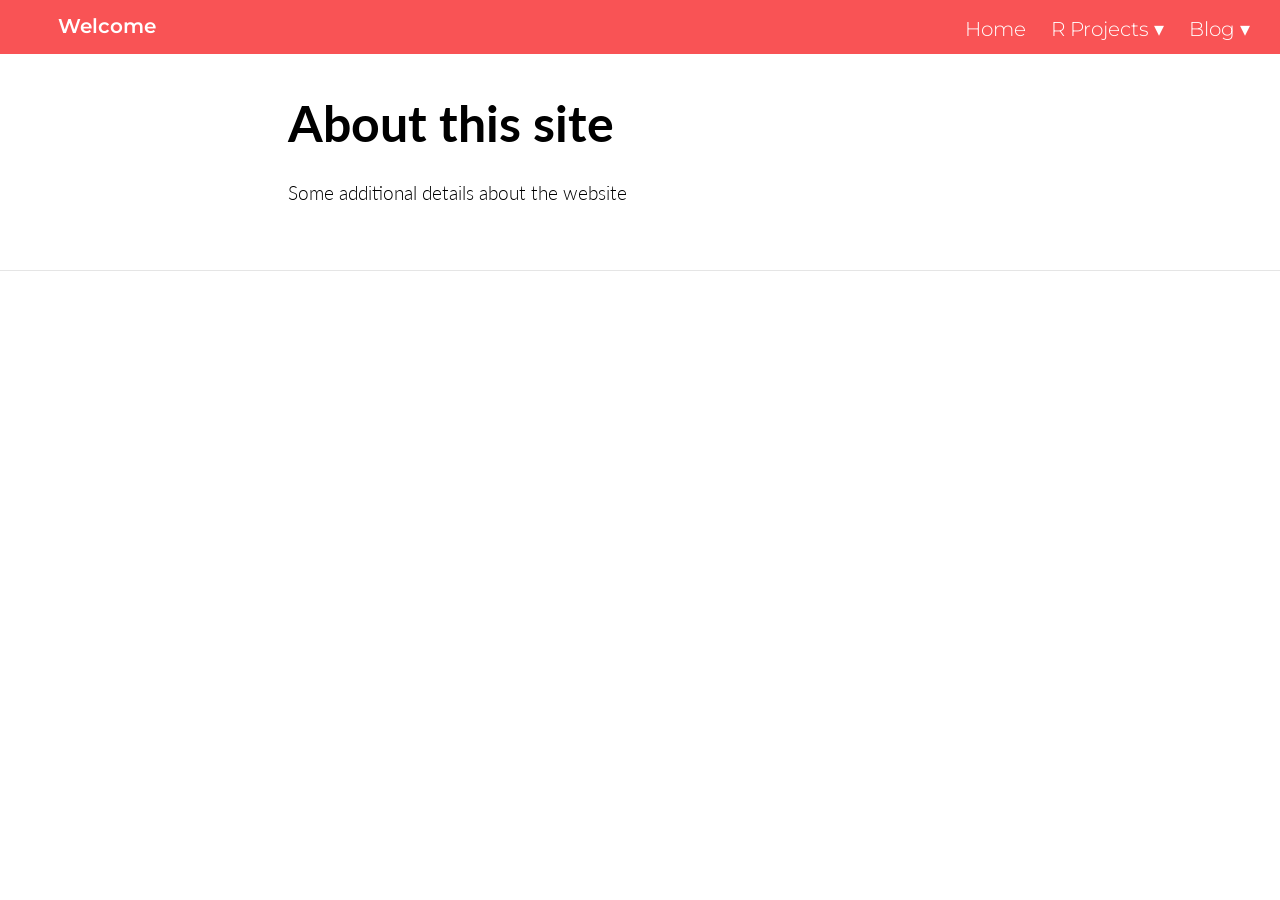
<file: docs/about.html>
<!DOCTYPE html>

<html xmlns="http://www.w3.org/1999/xhtml" lang="" xml:lang="">

<head>
  <meta charset="utf-8"/>
  <meta name="viewport" content="width=device-width, initial-scale=1"/>
  <meta http-equiv="X-UA-Compatible" content="IE=Edge,chrome=1"/>
  <meta name="generator" content="distill" />

  <style type="text/css">
  /* Hide doc at startup (prevent jankiness while JS renders/transforms) */
  body {
    visibility: hidden;
  }
  </style>

 <!--radix_placeholder_import_source-->
 <!--/radix_placeholder_import_source-->

<style type="text/css">code{white-space: pre;}</style>
<style type="text/css" data-origin="pandoc">
pre > code.sourceCode { white-space: pre; position: relative; }
pre > code.sourceCode > span { display: inline-block; line-height: 1.25; }
pre > code.sourceCode > span:empty { height: 1.2em; }
.sourceCode { overflow: visible; }
code.sourceCode > span { color: inherit; text-decoration: inherit; }
div.sourceCode { margin: 1em 0; }
pre.sourceCode { margin: 0; }
@media screen {
div.sourceCode { overflow: auto; }
}
@media print {
pre > code.sourceCode { white-space: pre-wrap; }
pre > code.sourceCode > span { text-indent: -5em; padding-left: 5em; }
}
pre.numberSource code
  { counter-reset: source-line 0; }
pre.numberSource code > span
  { position: relative; left: -4em; counter-increment: source-line; }
pre.numberSource code > span > a:first-child::before
  { content: counter(source-line);
    position: relative; left: -1em; text-align: right; vertical-align: baseline;
    border: none; display: inline-block;
    -webkit-touch-callout: none; -webkit-user-select: none;
    -khtml-user-select: none; -moz-user-select: none;
    -ms-user-select: none; user-select: none;
    padding: 0 4px; width: 4em;
    color: #aaaaaa;
  }
pre.numberSource { margin-left: 3em; border-left: 1px solid #aaaaaa;  padding-left: 4px; }
div.sourceCode
  {   }
@media screen {
pre > code.sourceCode > span > a:first-child::before { text-decoration: underline; }
}
code span.al { color: #ad0000; } /* Alert */
code span.an { color: #5e5e5e; } /* Annotation */
code span.at { } /* Attribute */
code span.bn { color: #ad0000; } /* BaseN */
code span.bu { } /* BuiltIn */
code span.cf { color: #007ba5; } /* ControlFlow */
code span.ch { color: #20794d; } /* Char */
code span.cn { color: #8f5902; } /* Constant */
code span.co { color: #5e5e5e; } /* Comment */
code span.cv { color: #5e5e5e; font-style: italic; } /* CommentVar */
code span.do { color: #5e5e5e; font-style: italic; } /* Documentation */
code span.dt { color: #ad0000; } /* DataType */
code span.dv { color: #ad0000; } /* DecVal */
code span.er { color: #ad0000; } /* Error */
code span.ex { } /* Extension */
code span.fl { color: #ad0000; } /* Float */
code span.fu { color: #4758ab; } /* Function */
code span.im { } /* Import */
code span.in { color: #5e5e5e; } /* Information */
code span.kw { color: #007ba5; } /* Keyword */
code span.op { color: #5e5e5e; } /* Operator */
code span.ot { color: #007ba5; } /* Other */
code span.pp { color: #ad0000; } /* Preprocessor */
code span.sc { color: #5e5e5e; } /* SpecialChar */
code span.ss { color: #20794d; } /* SpecialString */
code span.st { color: #20794d; } /* String */
code span.va { color: #111111; } /* Variable */
code span.vs { color: #20794d; } /* VerbatimString */
code span.wa { color: #5e5e5e; font-style: italic; } /* Warning */
</style>


  <!--radix_placeholder_meta_tags-->
  <title>Welcome: About this site</title>

  <meta property="description" itemprop="description" content="Some additional details about the website"/>



  <!--  https://developers.facebook.com/docs/sharing/webmasters#markup -->
  <meta property="og:title" content="Welcome: About this site"/>
  <meta property="og:type" content="article"/>
  <meta property="og:description" content="Some additional details about the website"/>
  <meta property="og:locale" content="en_US"/>
  <meta property="og:site_name" content="Welcome"/>

  <!--  https://dev.twitter.com/cards/types/summary -->
  <meta property="twitter:card" content="summary"/>
  <meta property="twitter:title" content="Welcome: About this site"/>
  <meta property="twitter:description" content="Some additional details about the website"/>

  <!--/radix_placeholder_meta_tags-->
  <!--radix_placeholder_rmarkdown_metadata-->

  <script type="text/json" id="radix-rmarkdown-metadata">
  {"type":"list","attributes":{"names":{"type":"character","attributes":{},"value":["title","description"]}},"value":[{"type":"character","attributes":{},"value":["About this site"]},{"type":"character","attributes":{},"value":["Some additional details about the website"]}]}
  </script>
  <!--/radix_placeholder_rmarkdown_metadata-->
  <!--radix_placeholder_navigation_in_header-->
  <meta name="distill:offset" content=""/>

  <script type="application/javascript">

    window.headroom_prevent_pin = false;

    window.document.addEventListener("DOMContentLoaded", function (event) {

      // initialize headroom for banner
      var header = $('header').get(0);
      var headerHeight = header.offsetHeight;
      var headroom = new Headroom(header, {
        tolerance: 5,
        onPin : function() {
          if (window.headroom_prevent_pin) {
            window.headroom_prevent_pin = false;
            headroom.unpin();
          }
        }
      });
      headroom.init();
      if(window.location.hash)
        headroom.unpin();
      $(header).addClass('headroom--transition');

      // offset scroll location for banner on hash change
      // (see: https://github.com/WickyNilliams/headroom.js/issues/38)
      window.addEventListener("hashchange", function(event) {
        window.scrollTo(0, window.pageYOffset - (headerHeight + 25));
      });

      // responsive menu
      $('.distill-site-header').each(function(i, val) {
        var topnav = $(this);
        var toggle = topnav.find('.nav-toggle');
        toggle.on('click', function() {
          topnav.toggleClass('responsive');
        });
      });

      // nav dropdowns
      $('.nav-dropbtn').click(function(e) {
        $(this).next('.nav-dropdown-content').toggleClass('nav-dropdown-active');
        $(this).parent().siblings('.nav-dropdown')
           .children('.nav-dropdown-content').removeClass('nav-dropdown-active');
      });
      $("body").click(function(e){
        $('.nav-dropdown-content').removeClass('nav-dropdown-active');
      });
      $(".nav-dropdown").click(function(e){
        e.stopPropagation();
      });
    });
  </script>

  <style type="text/css">

  /* Theme (user-documented overrideables for nav appearance) */

  .distill-site-nav {
    color: rgba(255, 255, 255, 0.8);
    background-color: #0F2E3D;
    font-size: 15px;
    font-weight: 300;
  }

  .distill-site-nav a {
    color: inherit;
    text-decoration: none;
  }

  .distill-site-nav a:hover {
    color: white;
  }

  @media print {
    .distill-site-nav {
      display: none;
    }
  }

  .distill-site-header {

  }

  .distill-site-footer {

  }


  /* Site Header */

  .distill-site-header {
    width: 100%;
    box-sizing: border-box;
    z-index: 3;
  }

  .distill-site-header .nav-left {
    display: inline-block;
    margin-left: 8px;
  }

  @media screen and (max-width: 768px) {
    .distill-site-header .nav-left {
      margin-left: 0;
    }
  }


  .distill-site-header .nav-right {
    float: right;
    margin-right: 8px;
  }

  .distill-site-header a,
  .distill-site-header .title {
    display: inline-block;
    text-align: center;
    padding: 14px 10px 14px 10px;
  }

  .distill-site-header .title {
    font-size: 18px;
    min-width: 150px;
  }

  .distill-site-header .logo {
    padding: 0;
  }

  .distill-site-header .logo img {
    display: none;
    max-height: 20px;
    width: auto;
    margin-bottom: -4px;
  }

  .distill-site-header .nav-image img {
    max-height: 18px;
    width: auto;
    display: inline-block;
    margin-bottom: -3px;
  }



  @media screen and (min-width: 1000px) {
    .distill-site-header .logo img {
      display: inline-block;
    }
    .distill-site-header .nav-left {
      margin-left: 20px;
    }
    .distill-site-header .nav-right {
      margin-right: 20px;
    }
    .distill-site-header .title {
      padding-left: 12px;
    }
  }


  .distill-site-header .nav-toggle {
    display: none;
  }

  .nav-dropdown {
    display: inline-block;
    position: relative;
  }

  .nav-dropdown .nav-dropbtn {
    border: none;
    outline: none;
    color: rgba(255, 255, 255, 0.8);
    padding: 16px 10px;
    background-color: transparent;
    font-family: inherit;
    font-size: inherit;
    font-weight: inherit;
    margin: 0;
    margin-top: 1px;
    z-index: 2;
  }

  .nav-dropdown-content {
    display: none;
    position: absolute;
    background-color: white;
    min-width: 200px;
    border: 1px solid rgba(0,0,0,0.15);
    border-radius: 4px;
    box-shadow: 0px 8px 16px 0px rgba(0,0,0,0.1);
    z-index: 1;
    margin-top: 2px;
    white-space: nowrap;
    padding-top: 4px;
    padding-bottom: 4px;
  }

  .nav-dropdown-content hr {
    margin-top: 4px;
    margin-bottom: 4px;
    border: none;
    border-bottom: 1px solid rgba(0, 0, 0, 0.1);
  }

  .nav-dropdown-active {
    display: block;
  }

  .nav-dropdown-content a, .nav-dropdown-content .nav-dropdown-header {
    color: black;
    padding: 6px 24px;
    text-decoration: none;
    display: block;
    text-align: left;
  }

  .nav-dropdown-content .nav-dropdown-header {
    display: block;
    padding: 5px 24px;
    padding-bottom: 0;
    text-transform: uppercase;
    font-size: 14px;
    color: #999999;
    white-space: nowrap;
  }

  .nav-dropdown:hover .nav-dropbtn {
    color: white;
  }

  .nav-dropdown-content a:hover {
    background-color: #ddd;
    color: black;
  }

  .nav-right .nav-dropdown-content {
    margin-left: -45%;
    right: 0;
  }

  @media screen and (max-width: 768px) {
    .distill-site-header a, .distill-site-header .nav-dropdown  {display: none;}
    .distill-site-header a.nav-toggle {
      float: right;
      display: block;
    }
    .distill-site-header .title {
      margin-left: 0;
    }
    .distill-site-header .nav-right {
      margin-right: 0;
    }
    .distill-site-header {
      overflow: hidden;
    }
    .nav-right .nav-dropdown-content {
      margin-left: 0;
    }
  }


  @media screen and (max-width: 768px) {
    .distill-site-header.responsive {position: relative; min-height: 500px; }
    .distill-site-header.responsive a.nav-toggle {
      position: absolute;
      right: 0;
      top: 0;
    }
    .distill-site-header.responsive a,
    .distill-site-header.responsive .nav-dropdown {
      display: block;
      text-align: left;
    }
    .distill-site-header.responsive .nav-left,
    .distill-site-header.responsive .nav-right {
      width: 100%;
    }
    .distill-site-header.responsive .nav-dropdown {float: none;}
    .distill-site-header.responsive .nav-dropdown-content {position: relative;}
    .distill-site-header.responsive .nav-dropdown .nav-dropbtn {
      display: block;
      width: 100%;
      text-align: left;
    }
  }

  /* Site Footer */

  .distill-site-footer {
    width: 100%;
    overflow: hidden;
    box-sizing: border-box;
    z-index: 3;
    margin-top: 30px;
    padding-top: 30px;
    padding-bottom: 30px;
    text-align: center;
  }

  /* Headroom */

  d-title {
    padding-top: 6rem;
  }

  @media print {
    d-title {
      padding-top: 4rem;
    }
  }

  .headroom {
    z-index: 1000;
    position: fixed;
    top: 0;
    left: 0;
    right: 0;
  }

  .headroom--transition {
    transition: all .4s ease-in-out;
  }

  .headroom--unpinned {
    top: -100px;
  }

  .headroom--pinned {
    top: 0;
  }

  /* adjust viewport for navbar height */
  /* helps vertically center bootstrap (non-distill) content */
  .min-vh-100 {
    min-height: calc(100vh - 100px) !important;
  }

  </style>

  <script src="site_libs/jquery-3.6.0/jquery-3.6.0.min.js"></script>
  <link href="site_libs/font-awesome-5.1.0/css/all.css" rel="stylesheet"/>
  <link href="site_libs/font-awesome-5.1.0/css/v4-shims.css" rel="stylesheet"/>
  <script src="site_libs/headroom-0.9.4/headroom.min.js"></script>
  <script src="site_libs/autocomplete-0.37.1/autocomplete.min.js"></script>
  <script src="site_libs/fuse-6.4.1/fuse.min.js"></script>

  <script type="application/javascript">

  function getMeta(metaName) {
    var metas = document.getElementsByTagName('meta');
    for (let i = 0; i < metas.length; i++) {
      if (metas[i].getAttribute('name') === metaName) {
        return metas[i].getAttribute('content');
      }
    }
    return '';
  }

  function offsetURL(url) {
    var offset = getMeta('distill:offset');
    return offset ? offset + '/' + url : url;
  }

  function createFuseIndex() {

    // create fuse index
    var options = {
      keys: [
        { name: 'title', weight: 20 },
        { name: 'categories', weight: 15 },
        { name: 'description', weight: 10 },
        { name: 'contents', weight: 5 },
      ],
      ignoreLocation: true,
      threshold: 0
    };
    var fuse = new window.Fuse([], options);

    // fetch the main search.json
    return fetch(offsetURL('search.json'))
      .then(function(response) {
        if (response.status == 200) {
          return response.json().then(function(json) {
            // index main articles
            json.articles.forEach(function(article) {
              fuse.add(article);
            });
            // download collections and index their articles
            return Promise.all(json.collections.map(function(collection) {
              return fetch(offsetURL(collection)).then(function(response) {
                if (response.status === 200) {
                  return response.json().then(function(articles) {
                    articles.forEach(function(article) {
                      fuse.add(article);
                    });
                  })
                } else {
                  return Promise.reject(
                    new Error('Unexpected status from search index request: ' +
                              response.status)
                  );
                }
              });
            })).then(function() {
              return fuse;
            });
          });

        } else {
          return Promise.reject(
            new Error('Unexpected status from search index request: ' +
                        response.status)
          );
        }
      });
  }

  window.document.addEventListener("DOMContentLoaded", function (event) {

    // get search element (bail if we don't have one)
    var searchEl = window.document.getElementById('distill-search');
    if (!searchEl)
      return;

    createFuseIndex()
      .then(function(fuse) {

        // make search box visible
        searchEl.classList.remove('hidden');

        // initialize autocomplete
        var options = {
          autoselect: true,
          hint: false,
          minLength: 2,
        };
        window.autocomplete(searchEl, options, [{
          source: function(query, callback) {
            const searchOptions = {
              isCaseSensitive: false,
              shouldSort: true,
              minMatchCharLength: 2,
              limit: 10,
            };
            var results = fuse.search(query, searchOptions);
            callback(results
              .map(function(result) { return result.item; })
            );
          },
          templates: {
            suggestion: function(suggestion) {
              var img = suggestion.preview && Object.keys(suggestion.preview).length > 0
                ? `<img src="${offsetURL(suggestion.preview)}"</img>`
                : '';
              var html = `
                <div class="search-item">
                  <h3>${suggestion.title}</h3>
                  <div class="search-item-description">
                    ${suggestion.description || ''}
                  </div>
                  <div class="search-item-preview">
                    ${img}
                  </div>
                </div>
              `;
              return html;
            }
          }
        }]).on('autocomplete:selected', function(event, suggestion) {
          window.location.href = offsetURL(suggestion.path);
        });
        // remove inline display style on autocompleter (we want to
        // manage responsive display via css)
        $('.algolia-autocomplete').css("display", "");
      })
      .catch(function(error) {
        console.log(error);
      });

  });

  </script>

  <style type="text/css">

  .nav-search {
    font-size: x-small;
  }

  /* Algolioa Autocomplete */

  .algolia-autocomplete {
    display: inline-block;
    margin-left: 10px;
    vertical-align: sub;
    background-color: white;
    color: black;
    padding: 6px;
    padding-top: 8px;
    padding-bottom: 0;
    border-radius: 6px;
    border: 1px #0F2E3D solid;
    width: 180px;
  }


  @media screen and (max-width: 768px) {
    .distill-site-nav .algolia-autocomplete {
      display: none;
      visibility: hidden;
    }
    .distill-site-nav.responsive .algolia-autocomplete {
      display: inline-block;
      visibility: visible;
    }
    .distill-site-nav.responsive .algolia-autocomplete .aa-dropdown-menu {
      margin-left: 0;
      width: 400px;
      max-height: 400px;
    }
  }

  .algolia-autocomplete .aa-input, .algolia-autocomplete .aa-hint {
    width: 90%;
    outline: none;
    border: none;
  }

  .algolia-autocomplete .aa-hint {
    color: #999;
  }
  .algolia-autocomplete .aa-dropdown-menu {
    width: 550px;
    max-height: 70vh;
    overflow-x: visible;
    overflow-y: scroll;
    padding: 5px;
    margin-top: 3px;
    margin-left: -150px;
    background-color: #fff;
    border-radius: 5px;
    border: 1px solid #999;
    border-top: none;
  }

  .algolia-autocomplete .aa-dropdown-menu .aa-suggestion {
    cursor: pointer;
    padding: 5px 4px;
    border-bottom: 1px solid #eee;
  }

  .algolia-autocomplete .aa-dropdown-menu .aa-suggestion:last-of-type {
    border-bottom: none;
    margin-bottom: 2px;
  }

  .algolia-autocomplete .aa-dropdown-menu .aa-suggestion .search-item {
    overflow: hidden;
    font-size: 0.8em;
    line-height: 1.4em;
  }

  .algolia-autocomplete .aa-dropdown-menu .aa-suggestion .search-item h3 {
    font-size: 1rem;
    margin-block-start: 0;
    margin-block-end: 5px;
  }

  .algolia-autocomplete .aa-dropdown-menu .aa-suggestion .search-item-description {
    display: inline-block;
    overflow: hidden;
    height: 2.8em;
    width: 80%;
    margin-right: 4%;
  }

  .algolia-autocomplete .aa-dropdown-menu .aa-suggestion .search-item-preview {
    display: inline-block;
    width: 15%;
  }

  .algolia-autocomplete .aa-dropdown-menu .aa-suggestion .search-item-preview img {
    height: 3em;
    width: auto;
    display: none;
  }

  .algolia-autocomplete .aa-dropdown-menu .aa-suggestion .search-item-preview img[src] {
    display: initial;
  }

  .algolia-autocomplete .aa-dropdown-menu .aa-suggestion.aa-cursor {
    background-color: #eee;
  }
  .algolia-autocomplete .aa-dropdown-menu .aa-suggestion em {
    font-weight: bold;
    font-style: normal;
  }

  </style>


  <!--/radix_placeholder_navigation_in_header-->
  <!--radix_placeholder_distill-->

  <style type="text/css">

  body {
    background-color: white;
  }

  .pandoc-table {
    width: 100%;
  }

  .pandoc-table>caption {
    margin-bottom: 10px;
  }

  .pandoc-table th:not([align]) {
    text-align: left;
  }

  .pagedtable-footer {
    font-size: 15px;
  }

  d-byline .byline {
    grid-template-columns: 2fr 2fr;
  }

  d-byline .byline h3 {
    margin-block-start: 1.5em;
  }

  d-byline .byline .authors-affiliations h3 {
    margin-block-start: 0.5em;
  }

  .authors-affiliations .orcid-id {
    width: 16px;
    height:16px;
    margin-left: 4px;
    margin-right: 4px;
    vertical-align: middle;
    padding-bottom: 2px;
  }

  d-title .dt-tags {
    margin-top: 1em;
    grid-column: text;
  }

  .dt-tags .dt-tag {
    text-decoration: none;
    display: inline-block;
    color: rgba(0,0,0,0.6);
    padding: 0em 0.4em;
    margin-right: 0.5em;
    margin-bottom: 0.4em;
    font-size: 70%;
    border: 1px solid rgba(0,0,0,0.2);
    border-radius: 3px;
    text-transform: uppercase;
    font-weight: 500;
  }

  d-article table.gt_table td,
  d-article table.gt_table th {
    border-bottom: none;
  }

  .html-widget {
    margin-bottom: 2.0em;
  }

  .l-screen-inset {
    padding-right: 16px;
  }

  .l-screen .caption {
    margin-left: 10px;
  }

  .shaded {
    background: rgb(247, 247, 247);
    padding-top: 20px;
    padding-bottom: 20px;
    border-top: 1px solid rgba(0, 0, 0, 0.1);
    border-bottom: 1px solid rgba(0, 0, 0, 0.1);
  }

  .shaded .html-widget {
    margin-bottom: 0;
    border: 1px solid rgba(0, 0, 0, 0.1);
  }

  .shaded .shaded-content {
    background: white;
  }

  .text-output {
    margin-top: 0;
    line-height: 1.5em;
  }

  .hidden {
    display: none !important;
  }

  d-article {
    padding-top: 2.5rem;
    padding-bottom: 30px;
  }

  d-appendix {
    padding-top: 30px;
  }

  d-article>p>img {
    width: 100%;
  }

  d-article h2 {
    margin: 1rem 0 1.5rem 0;
  }

  d-article h3 {
    margin-top: 1.5rem;
  }

  d-article iframe {
    border: 1px solid rgba(0, 0, 0, 0.1);
    margin-bottom: 2.0em;
    width: 100%;
  }

  /* Tweak code blocks */

  d-article div.sourceCode code,
  d-article pre code {
    font-family: Consolas, Monaco, 'Andale Mono', 'Ubuntu Mono', monospace;
  }

  d-article pre,
  d-article div.sourceCode,
  d-article div.sourceCode pre {
    overflow: auto;
  }

  d-article div.sourceCode {
    background-color: white;
  }

  d-article div.sourceCode pre {
    padding-left: 10px;
    font-size: 12px;
    border-left: 2px solid rgba(0,0,0,0.1);
  }

  d-article pre {
    font-size: 12px;
    color: black;
    background: none;
    margin-top: 0;
    text-align: left;
    white-space: pre;
    word-spacing: normal;
    word-break: normal;
    word-wrap: normal;
    line-height: 1.5;

    -moz-tab-size: 4;
    -o-tab-size: 4;
    tab-size: 4;

    -webkit-hyphens: none;
    -moz-hyphens: none;
    -ms-hyphens: none;
    hyphens: none;
  }

  d-article pre a {
    border-bottom: none;
  }

  d-article pre a:hover {
    border-bottom: none;
    text-decoration: underline;
  }

  d-article details {
    grid-column: text;
    margin-bottom: 0.8em;
  }

  @media(min-width: 768px) {

  d-article pre,
  d-article div.sourceCode,
  d-article div.sourceCode pre {
    overflow: visible !important;
  }

  d-article div.sourceCode pre {
    padding-left: 18px;
    font-size: 14px;
  }

  d-article pre {
    font-size: 14px;
  }

  }

  figure img.external {
    background: white;
    border: 1px solid rgba(0, 0, 0, 0.1);
    box-shadow: 0 1px 8px rgba(0, 0, 0, 0.1);
    padding: 18px;
    box-sizing: border-box;
  }

  /* CSS for d-contents */

  .d-contents {
    grid-column: text;
    color: rgba(0,0,0,0.8);
    font-size: 0.9em;
    padding-bottom: 1em;
    margin-bottom: 1em;
    padding-bottom: 0.5em;
    margin-bottom: 1em;
    padding-left: 0.25em;
    justify-self: start;
  }

  @media(min-width: 1000px) {
    .d-contents.d-contents-float {
      height: 0;
      grid-column-start: 1;
      grid-column-end: 4;
      justify-self: center;
      padding-right: 3em;
      padding-left: 2em;
    }
  }

  .d-contents nav h3 {
    font-size: 18px;
    margin-top: 0;
    margin-bottom: 1em;
  }

  .d-contents li {
    list-style-type: none
  }

  .d-contents nav > ul {
    padding-left: 0;
  }

  .d-contents ul {
    padding-left: 1em
  }

  .d-contents nav ul li {
    margin-top: 0.6em;
    margin-bottom: 0.2em;
  }

  .d-contents nav a {
    font-size: 13px;
    border-bottom: none;
    text-decoration: none
    color: rgba(0, 0, 0, 0.8);
  }

  .d-contents nav a:hover {
    text-decoration: underline solid rgba(0, 0, 0, 0.6)
  }

  .d-contents nav > ul > li > a {
    font-weight: 600;
  }

  .d-contents nav > ul > li > ul {
    font-weight: inherit;
  }

  .d-contents nav > ul > li > ul > li {
    margin-top: 0.2em;
  }


  .d-contents nav ul {
    margin-top: 0;
    margin-bottom: 0.25em;
  }

  .d-article-with-toc h2:nth-child(2) {
    margin-top: 0;
  }


  /* Figure */

  .figure {
    position: relative;
    margin-bottom: 2.5em;
    margin-top: 1.5em;
  }

  .figure img {
    width: 100%;
  }

  .figure .caption {
    color: rgba(0, 0, 0, 0.6);
    font-size: 12px;
    line-height: 1.5em;
  }

  .figure img.external {
    background: white;
    border: 1px solid rgba(0, 0, 0, 0.1);
    box-shadow: 0 1px 8px rgba(0, 0, 0, 0.1);
    padding: 18px;
    box-sizing: border-box;
  }

  .figure .caption a {
    color: rgba(0, 0, 0, 0.6);
  }

  .figure .caption b,
  .figure .caption strong, {
    font-weight: 600;
    color: rgba(0, 0, 0, 1.0);
  }

  /* Citations */

  d-article .citation {
    color: inherit;
    cursor: inherit;
  }

  div.hanging-indent{
    margin-left: 1em; text-indent: -1em;
  }

  /* Citation hover box */

  .tippy-box[data-theme~=light-border] {
    background-color: rgba(250, 250, 250, 0.95);
  }

  .tippy-content > p {
    margin-bottom: 0;
    padding: 2px;
  }


  /* Tweak 1000px media break to show more text */

  @media(min-width: 1000px) {
    .base-grid,
    distill-header,
    d-title,
    d-abstract,
    d-article,
    d-appendix,
    distill-appendix,
    d-byline,
    d-footnote-list,
    d-citation-list,
    distill-footer {
      grid-template-columns: [screen-start] 1fr [page-start kicker-start] 80px [middle-start] 50px [text-start kicker-end] 65px 65px 65px 65px 65px 65px 65px 65px [text-end gutter-start] 65px [middle-end] 65px [page-end gutter-end] 1fr [screen-end];
      grid-column-gap: 16px;
    }

    .grid {
      grid-column-gap: 16px;
    }

    d-article {
      font-size: 1.06rem;
      line-height: 1.7em;
    }
    figure .caption, .figure .caption, figure figcaption {
      font-size: 13px;
    }
  }

  @media(min-width: 1180px) {
    .base-grid,
    distill-header,
    d-title,
    d-abstract,
    d-article,
    d-appendix,
    distill-appendix,
    d-byline,
    d-footnote-list,
    d-citation-list,
    distill-footer {
      grid-template-columns: [screen-start] 1fr [page-start kicker-start] 60px [middle-start] 60px [text-start kicker-end] 60px 60px 60px 60px 60px 60px 60px 60px [text-end gutter-start] 60px [middle-end] 60px [page-end gutter-end] 1fr [screen-end];
      grid-column-gap: 32px;
    }

    .grid {
      grid-column-gap: 32px;
    }
  }


  /* Get the citation styles for the appendix (not auto-injected on render since
     we do our own rendering of the citation appendix) */

  d-appendix .citation-appendix,
  .d-appendix .citation-appendix {
    font-size: 11px;
    line-height: 15px;
    border-left: 1px solid rgba(0, 0, 0, 0.1);
    padding-left: 18px;
    border: 1px solid rgba(0,0,0,0.1);
    background: rgba(0, 0, 0, 0.02);
    padding: 10px 18px;
    border-radius: 3px;
    color: rgba(150, 150, 150, 1);
    overflow: hidden;
    margin-top: -12px;
    white-space: pre-wrap;
    word-wrap: break-word;
  }

  /* Include appendix styles here so they can be overridden */

  d-appendix {
    contain: layout style;
    font-size: 0.8em;
    line-height: 1.7em;
    margin-top: 60px;
    margin-bottom: 0;
    border-top: 1px solid rgba(0, 0, 0, 0.1);
    color: rgba(0,0,0,0.5);
    padding-top: 60px;
    padding-bottom: 48px;
  }

  d-appendix h3 {
    grid-column: page-start / text-start;
    font-size: 15px;
    font-weight: 500;
    margin-top: 1em;
    margin-bottom: 0;
    color: rgba(0,0,0,0.65);
  }

  d-appendix h3 + * {
    margin-top: 1em;
  }

  d-appendix ol {
    padding: 0 0 0 15px;
  }

  @media (min-width: 768px) {
    d-appendix ol {
      padding: 0 0 0 30px;
      margin-left: -30px;
    }
  }

  d-appendix li {
    margin-bottom: 1em;
  }

  d-appendix a {
    color: rgba(0, 0, 0, 0.6);
  }

  d-appendix > * {
    grid-column: text;
  }

  d-appendix > d-footnote-list,
  d-appendix > d-citation-list,
  d-appendix > distill-appendix {
    grid-column: screen;
  }

  /* Include footnote styles here so they can be overridden */

  d-footnote-list {
    contain: layout style;
  }

  d-footnote-list > * {
    grid-column: text;
  }

  d-footnote-list a.footnote-backlink {
    color: rgba(0,0,0,0.3);
    padding-left: 0.5em;
  }



  /* Anchor.js */

  .anchorjs-link {
    /*transition: all .25s linear; */
    text-decoration: none;
    border-bottom: none;
  }
  *:hover > .anchorjs-link {
    margin-left: -1.125em !important;
    text-decoration: none;
    border-bottom: none;
  }

  /* Social footer */

  .social_footer {
    margin-top: 30px;
    margin-bottom: 0;
    color: rgba(0,0,0,0.67);
  }

  .disqus-comments {
    margin-right: 30px;
  }

  .disqus-comment-count {
    border-bottom: 1px solid rgba(0, 0, 0, 0.4);
    cursor: pointer;
  }

  #disqus_thread {
    margin-top: 30px;
  }

  .article-sharing a {
    border-bottom: none;
    margin-right: 8px;
  }

  .article-sharing a:hover {
    border-bottom: none;
  }

  .sidebar-section.subscribe {
    font-size: 12px;
    line-height: 1.6em;
  }

  .subscribe p {
    margin-bottom: 0.5em;
  }


  .article-footer .subscribe {
    font-size: 15px;
    margin-top: 45px;
  }


  .sidebar-section.custom {
    font-size: 12px;
    line-height: 1.6em;
  }

  .custom p {
    margin-bottom: 0.5em;
  }

  /* Styles for listing layout (hide title) */
  .layout-listing d-title, .layout-listing .d-title {
    display: none;
  }

  /* Styles for posts lists (not auto-injected) */


  .posts-with-sidebar {
    padding-left: 45px;
    padding-right: 45px;
  }

  .posts-list .description h2,
  .posts-list .description p {
    font-family: -apple-system, BlinkMacSystemFont, "Segoe UI", Roboto, Oxygen, Ubuntu, Cantarell, "Fira Sans", "Droid Sans", "Helvetica Neue", Arial, sans-serif;
  }

  .posts-list .description h2 {
    font-weight: 700;
    border-bottom: none;
    padding-bottom: 0;
  }

  .posts-list h2.post-tag {
    border-bottom: 1px solid rgba(0, 0, 0, 0.2);
    padding-bottom: 12px;
  }
  .posts-list {
    margin-top: 60px;
    margin-bottom: 24px;
  }

  .posts-list .post-preview {
    text-decoration: none;
    overflow: hidden;
    display: block;
    border-bottom: 1px solid rgba(0, 0, 0, 0.1);
    padding: 24px 0;
  }

  .post-preview-last {
    border-bottom: none !important;
  }

  .posts-list .posts-list-caption {
    grid-column: screen;
    font-weight: 400;
  }

  .posts-list .post-preview h2 {
    margin: 0 0 6px 0;
    line-height: 1.2em;
    font-style: normal;
    font-size: 24px;
  }

  .posts-list .post-preview p {
    margin: 0 0 12px 0;
    line-height: 1.4em;
    font-size: 16px;
  }

  .posts-list .post-preview .thumbnail {
    box-sizing: border-box;
    margin-bottom: 24px;
    position: relative;
    max-width: 500px;
  }
  .posts-list .post-preview img {
    width: 100%;
    display: block;
  }

  .posts-list .metadata {
    font-size: 12px;
    line-height: 1.4em;
    margin-bottom: 18px;
  }

  .posts-list .metadata > * {
    display: inline-block;
  }

  .posts-list .metadata .publishedDate {
    margin-right: 2em;
  }

  .posts-list .metadata .dt-authors {
    display: block;
    margin-top: 0.3em;
    margin-right: 2em;
  }

  .posts-list .dt-tags {
    display: block;
    line-height: 1em;
  }

  .posts-list .dt-tags .dt-tag {
    display: inline-block;
    color: rgba(0,0,0,0.6);
    padding: 0.3em 0.4em;
    margin-right: 0.2em;
    margin-bottom: 0.4em;
    font-size: 60%;
    border: 1px solid rgba(0,0,0,0.2);
    border-radius: 3px;
    text-transform: uppercase;
    font-weight: 500;
  }

  .posts-list img {
    opacity: 1;
  }

  .posts-list img[data-src] {
    opacity: 0;
  }

  .posts-more {
    clear: both;
  }


  .posts-sidebar {
    font-size: 16px;
  }

  .posts-sidebar h3 {
    font-size: 16px;
    margin-top: 0;
    margin-bottom: 0.5em;
    font-weight: 400;
    text-transform: uppercase;
  }

  .sidebar-section {
    margin-bottom: 30px;
  }

  .categories ul {
    list-style-type: none;
    margin: 0;
    padding: 0;
  }

  .categories li {
    color: rgba(0, 0, 0, 0.8);
    margin-bottom: 0;
  }

  .categories li>a {
    border-bottom: none;
  }

  .categories li>a:hover {
    border-bottom: 1px solid rgba(0, 0, 0, 0.4);
  }

  .categories .active {
    font-weight: 600;
  }

  .categories .category-count {
    color: rgba(0, 0, 0, 0.4);
  }


  @media(min-width: 768px) {
    .posts-list .post-preview h2 {
      font-size: 26px;
    }
    .posts-list .post-preview .thumbnail {
      float: right;
      width: 30%;
      margin-bottom: 0;
    }
    .posts-list .post-preview .description {
      float: left;
      width: 45%;
    }
    .posts-list .post-preview .metadata {
      float: left;
      width: 20%;
      margin-top: 8px;
    }
    .posts-list .post-preview p {
      margin: 0 0 12px 0;
      line-height: 1.5em;
      font-size: 16px;
    }
    .posts-with-sidebar .posts-list {
      float: left;
      width: 75%;
    }
    .posts-with-sidebar .posts-sidebar {
      float: right;
      width: 20%;
      margin-top: 60px;
      padding-top: 24px;
      padding-bottom: 24px;
    }
  }


  /* Improve display for browsers without grid (IE/Edge <= 15) */

  .downlevel {
    line-height: 1.6em;
    font-family: -apple-system, BlinkMacSystemFont, "Segoe UI", Roboto, Oxygen, Ubuntu, Cantarell, "Fira Sans", "Droid Sans", "Helvetica Neue", Arial, sans-serif;
    margin: 0;
  }

  .downlevel .d-title {
    padding-top: 6rem;
    padding-bottom: 1.5rem;
  }

  .downlevel .d-title h1 {
    font-size: 50px;
    font-weight: 700;
    line-height: 1.1em;
    margin: 0 0 0.5rem;
  }

  .downlevel .d-title p {
    font-weight: 300;
    font-size: 1.2rem;
    line-height: 1.55em;
    margin-top: 0;
  }

  .downlevel .d-byline {
    padding-top: 0.8em;
    padding-bottom: 0.8em;
    font-size: 0.8rem;
    line-height: 1.8em;
  }

  .downlevel .section-separator {
    border: none;
    border-top: 1px solid rgba(0, 0, 0, 0.1);
  }

  .downlevel .d-article {
    font-size: 1.06rem;
    line-height: 1.7em;
    padding-top: 1rem;
    padding-bottom: 2rem;
  }


  .downlevel .d-appendix {
    padding-left: 0;
    padding-right: 0;
    max-width: none;
    font-size: 0.8em;
    line-height: 1.7em;
    margin-bottom: 0;
    color: rgba(0,0,0,0.5);
    padding-top: 40px;
    padding-bottom: 48px;
  }

  .downlevel .footnotes ol {
    padding-left: 13px;
  }

  .downlevel .base-grid,
  .downlevel .distill-header,
  .downlevel .d-title,
  .downlevel .d-abstract,
  .downlevel .d-article,
  .downlevel .d-appendix,
  .downlevel .distill-appendix,
  .downlevel .d-byline,
  .downlevel .d-footnote-list,
  .downlevel .d-citation-list,
  .downlevel .distill-footer,
  .downlevel .appendix-bottom,
  .downlevel .posts-container {
    padding-left: 40px;
    padding-right: 40px;
  }

  @media(min-width: 768px) {
    .downlevel .base-grid,
    .downlevel .distill-header,
    .downlevel .d-title,
    .downlevel .d-abstract,
    .downlevel .d-article,
    .downlevel .d-appendix,
    .downlevel .distill-appendix,
    .downlevel .d-byline,
    .downlevel .d-footnote-list,
    .downlevel .d-citation-list,
    .downlevel .distill-footer,
    .downlevel .appendix-bottom,
    .downlevel .posts-container {
    padding-left: 150px;
    padding-right: 150px;
    max-width: 900px;
  }
  }

  .downlevel pre code {
    display: block;
    border-left: 2px solid rgba(0, 0, 0, .1);
    padding: 0 0 0 20px;
    font-size: 14px;
  }

  .downlevel code, .downlevel pre {
    color: black;
    background: none;
    font-family: Consolas, Monaco, 'Andale Mono', 'Ubuntu Mono', monospace;
    text-align: left;
    white-space: pre;
    word-spacing: normal;
    word-break: normal;
    word-wrap: normal;
    line-height: 1.5;

    -moz-tab-size: 4;
    -o-tab-size: 4;
    tab-size: 4;

    -webkit-hyphens: none;
    -moz-hyphens: none;
    -ms-hyphens: none;
    hyphens: none;
  }

  .downlevel .posts-list .post-preview {
    color: inherit;
  }



  </style>

  <script type="application/javascript">

  function is_downlevel_browser() {
    if (bowser.isUnsupportedBrowser({ msie: "12", msedge: "16"},
                                   window.navigator.userAgent)) {
      return true;
    } else {
      return window.load_distill_framework === undefined;
    }
  }

  // show body when load is complete
  function on_load_complete() {

    // add anchors
    if (window.anchors) {
      window.anchors.options.placement = 'left';
      window.anchors.add('d-article > h2, d-article > h3, d-article > h4, d-article > h5');
    }


    // set body to visible
    document.body.style.visibility = 'visible';

    // force redraw for leaflet widgets
    if (window.HTMLWidgets) {
      var maps = window.HTMLWidgets.findAll(".leaflet");
      $.each(maps, function(i, el) {
        var map = this.getMap();
        map.invalidateSize();
        map.eachLayer(function(layer) {
          if (layer instanceof L.TileLayer)
            layer.redraw();
        });
      });
    }

    // trigger 'shown' so htmlwidgets resize
    $('d-article').trigger('shown');
  }

  function init_distill() {

    init_common();

    // create front matter
    var front_matter = $('<d-front-matter></d-front-matter>');
    $('#distill-front-matter').wrap(front_matter);

    // create d-title
    $('.d-title').changeElementType('d-title');

    // create d-byline
    var byline = $('<d-byline></d-byline>');
    $('.d-byline').replaceWith(byline);

    // create d-article
    var article = $('<d-article></d-article>');
    $('.d-article').wrap(article).children().unwrap();

    // move posts container into article
    $('.posts-container').appendTo($('d-article'));

    // create d-appendix
    $('.d-appendix').changeElementType('d-appendix');

    // flag indicating that we have appendix items
    var appendix = $('.appendix-bottom').children('h3').length > 0;

    // replace footnotes with <d-footnote>
    $('.footnote-ref').each(function(i, val) {
      appendix = true;
      var href = $(this).attr('href');
      var id = href.replace('#', '');
      var fn = $('#' + id);
      var fn_p = $('#' + id + '>p');
      fn_p.find('.footnote-back').remove();
      var text = fn_p.html();
      var dtfn = $('<d-footnote></d-footnote>');
      dtfn.html(text);
      $(this).replaceWith(dtfn);
    });
    // remove footnotes
    $('.footnotes').remove();

    // move refs into #references-listing
    $('#references-listing').replaceWith($('#refs'));

    $('h1.appendix, h2.appendix').each(function(i, val) {
      $(this).changeElementType('h3');
    });
    $('h3.appendix').each(function(i, val) {
      var id = $(this).attr('id');
      $('.d-contents a[href="#' + id + '"]').parent().remove();
      appendix = true;
      $(this).nextUntil($('h1, h2, h3')).addBack().appendTo($('d-appendix'));
    });

    // show d-appendix if we have appendix content
    $("d-appendix").css('display', appendix ? 'grid' : 'none');

    // localize layout chunks to just output
    $('.layout-chunk').each(function(i, val) {

      // capture layout
      var layout = $(this).attr('data-layout');

      // apply layout to markdown level block elements
      var elements = $(this).children().not('details, div.sourceCode, pre, script');
      elements.each(function(i, el) {
        var layout_div = $('<div class="' + layout + '"></div>');
        if (layout_div.hasClass('shaded')) {
          var shaded_content = $('<div class="shaded-content"></div>');
          $(this).wrap(shaded_content);
          $(this).parent().wrap(layout_div);
        } else {
          $(this).wrap(layout_div);
        }
      });


      // unwrap the layout-chunk div
      $(this).children().unwrap();
    });

    // remove code block used to force  highlighting css
    $('.distill-force-highlighting-css').parent().remove();

    // remove empty line numbers inserted by pandoc when using a
    // custom syntax highlighting theme
    $('code.sourceCode a:empty').remove();

    // load distill framework
    load_distill_framework();

    // wait for window.distillRunlevel == 4 to do post processing
    function distill_post_process() {

      if (!window.distillRunlevel || window.distillRunlevel < 4)
        return;

      // hide author/affiliations entirely if we have no authors
      var front_matter = JSON.parse($("#distill-front-matter").html());
      var have_authors = front_matter.authors && front_matter.authors.length > 0;
      if (!have_authors)
        $('d-byline').addClass('hidden');

      // article with toc class
      $('.d-contents').parent().addClass('d-article-with-toc');

      // strip links that point to #
      $('.authors-affiliations').find('a[href="#"]').removeAttr('href');

      // add orcid ids
      $('.authors-affiliations').find('.author').each(function(i, el) {
        var orcid_id = front_matter.authors[i].orcidID;
        if (orcid_id) {
          var a = $('<a></a>');
          a.attr('href', 'https://orcid.org/' + orcid_id);
          var img = $('<img></img>');
          img.addClass('orcid-id');
          img.attr('alt', 'ORCID ID');
          img.attr('src','[data-uri]');
          a.append(img);
          $(this).append(a);
        }
      });

      // hide elements of author/affiliations grid that have no value
      function hide_byline_column(caption) {
        $('d-byline').find('h3:contains("' + caption + '")').parent().css('visibility', 'hidden');
      }

      // affiliations
      var have_affiliations = false;
      for (var i = 0; i<front_matter.authors.length; ++i) {
        var author = front_matter.authors[i];
        if (author.affiliation !== "&nbsp;") {
          have_affiliations = true;
          break;
        }
      }
      if (!have_affiliations)
        $('d-byline').find('h3:contains("Affiliations")').css('visibility', 'hidden');

      // published date
      if (!front_matter.publishedDate)
        hide_byline_column("Published");

      // document object identifier
      var doi = $('d-byline').find('h3:contains("DOI")');
      var doi_p = doi.next().empty();
      if (!front_matter.doi) {
        // if we have a citation and valid citationText then link to that
        if ($('#citation').length > 0 && front_matter.citationText) {
          doi.html('Citation');
          $('<a href="#citation"></a>')
            .text(front_matter.citationText)
            .appendTo(doi_p);
        } else {
          hide_byline_column("DOI");
        }
      } else {
        $('<a></a>')
           .attr('href', "https://doi.org/" + front_matter.doi)
           .html(front_matter.doi)
           .appendTo(doi_p);
      }

       // change plural form of authors/affiliations
      if (front_matter.authors.length === 1) {
        var grid = $('.authors-affiliations');
        grid.children('h3:contains("Authors")').text('Author');
        grid.children('h3:contains("Affiliations")').text('Affiliation');
      }

      // remove d-appendix and d-footnote-list local styles
      $('d-appendix > style:first-child').remove();
      $('d-footnote-list > style:first-child').remove();

      // move appendix-bottom entries to the bottom
      $('.appendix-bottom').appendTo('d-appendix').children().unwrap();
      $('.appendix-bottom').remove();

      // hoverable references
      $('span.citation[data-cites]').each(function() {
        var refs = $(this).attr('data-cites').split(" ");
        var refHtml = refs.map(function(ref) {
          return "<p>" + $('#ref-' + ref).html() + "</p>";
        }).join("\n");
        window.tippy(this, {
          allowHTML: true,
          content: refHtml,
          maxWidth: 500,
          interactive: true,
          interactiveBorder: 10,
          theme: 'light-border',
          placement: 'bottom-start'
        });
      });

      // clear polling timer
      clearInterval(tid);

      // show body now that everything is ready
      on_load_complete();
    }

    var tid = setInterval(distill_post_process, 50);
    distill_post_process();

  }

  function init_downlevel() {

    init_common();

     // insert hr after d-title
    $('.d-title').after($('<hr class="section-separator"/>'));

    // check if we have authors
    var front_matter = JSON.parse($("#distill-front-matter").html());
    var have_authors = front_matter.authors && front_matter.authors.length > 0;

    // manage byline/border
    if (!have_authors)
      $('.d-byline').remove();
    $('.d-byline').after($('<hr class="section-separator"/>'));
    $('.d-byline a').remove();

    // remove toc
    $('.d-contents').remove();

    // move appendix elements
    $('h1.appendix, h2.appendix').each(function(i, val) {
      $(this).changeElementType('h3');
    });
    $('h3.appendix').each(function(i, val) {
      $(this).nextUntil($('h1, h2, h3')).addBack().appendTo($('.d-appendix'));
    });


    // inject headers into references and footnotes
    var refs_header = $('<h3></h3>');
    refs_header.text('References');
    $('#refs').prepend(refs_header);

    var footnotes_header = $('<h3></h3');
    footnotes_header.text('Footnotes');
    $('.footnotes').children('hr').first().replaceWith(footnotes_header);

    // move appendix-bottom entries to the bottom
    $('.appendix-bottom').appendTo('.d-appendix').children().unwrap();
    $('.appendix-bottom').remove();

    // remove appendix if it's empty
    if ($('.d-appendix').children().length === 0)
      $('.d-appendix').remove();

    // prepend separator above appendix
    $('.d-appendix').before($('<hr class="section-separator" style="clear: both"/>'));

    // trim code
    $('pre>code').each(function(i, val) {
      $(this).html($.trim($(this).html()));
    });

    // move posts-container right before article
    $('.posts-container').insertBefore($('.d-article'));

    $('body').addClass('downlevel');

    on_load_complete();
  }


  function init_common() {

    // jquery plugin to change element types
    (function($) {
      $.fn.changeElementType = function(newType) {
        var attrs = {};

        $.each(this[0].attributes, function(idx, attr) {
          attrs[attr.nodeName] = attr.nodeValue;
        });

        this.replaceWith(function() {
          return $("<" + newType + "/>", attrs).append($(this).contents());
        });
      };
    })(jQuery);

    // prevent underline for linked images
    $('a > img').parent().css({'border-bottom' : 'none'});

    // mark non-body figures created by knitr chunks as 100% width
    $('.layout-chunk').each(function(i, val) {
      var figures = $(this).find('img, .html-widget');
      if ($(this).attr('data-layout') !== "l-body") {
        figures.css('width', '100%');
      } else {
        figures.css('max-width', '100%');
        figures.filter("[width]").each(function(i, val) {
          var fig = $(this);
          fig.css('width', fig.attr('width') + 'px');
        });

      }
    });

    // auto-append index.html to post-preview links in file: protocol
    // and in rstudio ide preview
    $('.post-preview').each(function(i, val) {
      if (window.location.protocol === "file:")
        $(this).attr('href', $(this).attr('href') + "index.html");
    });

    // get rid of index.html references in header
    if (window.location.protocol !== "file:") {
      $('.distill-site-header a[href]').each(function(i,val) {
        $(this).attr('href', $(this).attr('href').replace("index.html", "./"));
      });
    }

    // add class to pandoc style tables
    $('tr.header').parent('thead').parent('table').addClass('pandoc-table');
    $('.kable-table').children('table').addClass('pandoc-table');

    // add figcaption style to table captions
    $('caption').parent('table').addClass("figcaption");

    // initialize posts list
    if (window.init_posts_list)
      window.init_posts_list();

    // implmement disqus comment link
    $('.disqus-comment-count').click(function() {
      window.headroom_prevent_pin = true;
      $('#disqus_thread').toggleClass('hidden');
      if (!$('#disqus_thread').hasClass('hidden')) {
        var offset = $(this).offset();
        $(window).resize();
        $('html, body').animate({
          scrollTop: offset.top - 35
        });
      }
    });
  }

  document.addEventListener('DOMContentLoaded', function() {
    if (is_downlevel_browser())
      init_downlevel();
    else
      window.addEventListener('WebComponentsReady', init_distill);
  });

  </script>

  <style type="text/css">
  /* base variables */

  /* Edit the CSS properties in this file to create a custom
     Distill theme. Only edit values in the right column
     for each row; values shown are the CSS defaults.
     To return any property to the default,
     you may set its value to: unset
     All rows must end with a semi-colon.                      */

  /* Optional: embed custom fonts here with `@import`          */
  /* This must remain at the top of this file.                 */



  html {
    /*-- Main font sizes --*/
    --title-size:      50px;
    --body-size:       1.06rem;
    --code-size:       14px;
    --aside-size:      12px;
    --fig-cap-size:    13px;
    /*-- Main font colors --*/
    --title-color:     #000000;
    --header-color:    rgba(0, 0, 0, 0.8);
    --body-color:      rgba(0, 0, 0, 0.8);
    --aside-color:     rgba(0, 0, 0, 0.6);
    --fig-cap-color:   rgba(0, 0, 0, 0.6);
    /*-- Specify custom fonts ~~~ must be imported above   --*/
    --heading-font:    sans-serif;
    --mono-font:       monospace;
    --body-font:       sans-serif;
    --navbar-font:     sans-serif;  /* websites + blogs only */
  }

  /*-- ARTICLE METADATA --*/
  d-byline {
    --heading-size:    0.6rem;
    --heading-color:   rgba(0, 0, 0, 0.5);
    --body-size:       0.8rem;
    --body-color:      rgba(0, 0, 0, 0.8);
  }

  /*-- ARTICLE TABLE OF CONTENTS --*/
  .d-contents {
    --heading-size:    18px;
    --contents-size:   13px;
  }

  /*-- ARTICLE APPENDIX --*/
  d-appendix {
    --heading-size:    15px;
    --heading-color:   rgba(0, 0, 0, 0.65);
    --text-size:       0.8em;
    --text-color:      rgba(0, 0, 0, 0.5);
  }

  /*-- WEBSITE HEADER + FOOTER --*/
  /* These properties only apply to Distill sites and blogs  */

  .distill-site-header {
    --title-size:       18px;
    --text-color:       rgba(255, 255, 255, 0.8);
    --text-size:        15px;
    --hover-color:      white;
    --bkgd-color:       #0F2E3D;
  }

  .distill-site-footer {
    --text-color:       rgba(255, 255, 255, 0.8);
    --text-size:        15px;
    --hover-color:      white;
    --bkgd-color:       #0F2E3D;
  }

  /*-- Additional custom styles --*/
  /* Add any additional CSS rules below                      */
  </style>
  <style type="text/css">
  /* base variables */

  /* Edit the CSS properties in this file to create a custom
     Distill theme. Only edit values in the right column
     for each row; values shown are the CSS defaults.
     To return any property to the default,
     you may set its value to: unset
     All rows must end with a semi-colon.                      */

  /* Optional: embed custom fonts here with `@import`          */
  /* This must remain at the top of this file.                 */
  @import url('https://fonts.googleapis.com/css2?family=Lato');
  @import url('https://fonts.googleapis.com/css2?family=Fira+Mono');
  @import url('https://fonts.googleapis.com/css2?family=Montserrat');

  html {
    /*-- Main font sizes --*/
    --title-size:      50px;
    --body-size:       1.0rem;                     /* edited */
    --code-size:       0.9rem;                     /* edited */
    --aside-size:      12px;
    --fig-cap-size:    13px;
    /*-- Main font colors --*/
    --title-color:     #000000;
    --heading-color:   rgba(0, 0, 0, 0.8);
    --body-color:      #383838;                    /* edited */
    --aside-color:     rgba(0, 0, 0, 0.6);
    --fig-cap-color:   rgba(0, 0, 0, 0.6);
    /*-- Specify custom fonts ~~~ must be imported above   --*/
    --heading-font:    'Lato', sans-serif;         /* edited */
    --mono-font:       'Fira Mono', monospace;     /* edited */
    --body-font:       'Lato', sans-serif;         /* edited */
    --navbar-font:     'Montserrat', sans-serif;   /* edited */
  }

  /*-- ARTICLE METADATA --*/
  d-byline {
    --heading-size:    0.6rem;
    --heading-color:   rgba(0, 0, 0, 0.5);
    --body-size:       0.8rem;
    --body-color:      rgba(0, 0, 0, 0.8);
  }

  /*-- ARTICLE TABLE OF CONTENTS --*/
  .d-contents {
    --heading-size:    18px;
    --contents-size:   13px;
  }

  /*-- ARTICLE APPENDIX --*/
  d-appendix {
    --heading-size:    15px;
    --heading-color:   rgba(0, 0, 0, 0.65);
    --text-size:       0.8em;
    --text-color:      rgba(0, 0, 0, 0.5);
  }

  /*-- WEBSITE HEADER + FOOTER --*/
  /* These properties only apply to Distill sites and blogs  */

  .distill-site-header {
    --title-size:       20px;                      /* edited */
    --text-color:       #FFFFFF;                   /* edited */
    --text-size:        20px;                      /* edited */
    --hover-color:      #383838;                   /* edited */
    --bkgd-color:       rgb(249, 83, 85);          /* edited */
  }

  .distill-site-footer {
    --text-color:       rgba(255, 255, 255, 0.8);
    --text-size:        15px;
    --hover-color:      white;
    --bkgd-color:       #0F2E3D;
  }


  /*-- Additional custom styles --*/

  .posts-list .metadata .publishedDate {
      color: rgb(249, 83, 85);
  }

  d-article p code {
    color: #383838;
    background: rgba(249, 83, 85, 0.1);
    font-weight: 400;
    font-size: 0.9em;
  }

  d-article a {
      border-bottom: 2px solid rgba(249, 83, 85, 0.4);
      text-decoration: none;
  }

  .distill-site-header .title {
      font-weight: 600; 
  }

  ul > li::marker {
    color: rgb(249, 83, 85);
  }</style>
  <style type="text/css">
  /* base style */

  /* FONT FAMILIES */

  :root {
    --heading-default: -apple-system, BlinkMacSystemFont, "Segoe UI", Roboto, Oxygen, Ubuntu, Cantarell, "Fira Sans", "Droid Sans", "Helvetica Neue", Arial, sans-serif;
    --mono-default: Consolas, Monaco, 'Andale Mono', 'Ubuntu Mono', monospace;
    --body-default: -apple-system, BlinkMacSystemFont, "Segoe UI", Roboto, Oxygen, Ubuntu, Cantarell, "Fira Sans", "Droid Sans", "Helvetica Neue", Arial, sans-serif;
  }

  body,
  .posts-list .post-preview p,
  .posts-list .description p {
    font-family: var(--body-font), var(--body-default);
  }

  h1, h2, h3, h4, h5, h6,
  .posts-list .post-preview h2,
  .posts-list .description h2 {
    font-family: var(--heading-font), var(--heading-default);
  }

  d-article div.sourceCode code,
  d-article pre code {
    font-family: var(--mono-font), var(--mono-default);
  }


  /*-- TITLE --*/
  d-title h1,
  .posts-list > h1 {
    color: var(--title-color, black);
  }

  d-title h1 {
    font-size: var(--title-size, 50px);
  }

  /*-- HEADERS --*/
  d-article h1,
  d-article h2,
  d-article h3,
  d-article h4,
  d-article h5,
  d-article h6 {
    color: var(--header-color, rgba(0, 0, 0, 0.8));
  }

  /*-- BODY --*/
  d-article > p,  /* only text inside of <p> tags */
  d-article > ul, /* lists */
  d-article > ol {
    color: var(--body-color, rgba(0, 0, 0, 0.8));
    font-size: var(--body-size, 1.06rem);
  }


  /*-- CODE --*/
  d-article div.sourceCode code,
  d-article pre code {
    font-size: var(--code-size, 14px);
  }

  /*-- ASIDE --*/
  d-article aside {
    font-size: var(--aside-size, 12px);
    color: var(--aside-color, rgba(0, 0, 0, 0.6));
  }

  /*-- FIGURE CAPTIONS --*/
  figure .caption,
  figure figcaption,
  .figure .caption {
    font-size: var(--fig-cap-size, 13px);
    color: var(--fig-cap-color, rgba(0, 0, 0, 0.6));
  }

  /*-- METADATA --*/
  d-byline h3 {
    font-size: var(--heading-size, 0.6rem);
    color: var(--heading-color, rgba(0, 0, 0, 0.5));
  }

  d-byline {
    font-size: var(--body-size, 0.8rem);
    color: var(--body-color, rgba(0, 0, 0, 0.8));
  }

  d-byline a,
  d-article d-byline a {
    color: var(--body-color, rgba(0, 0, 0, 0.8));
  }

  /*-- TABLE OF CONTENTS --*/
  .d-contents nav h3 {
    font-size: var(--heading-size, 18px);
  }

  .d-contents nav a {
    font-size: var(--contents-size, 13px);
  }

  /*-- APPENDIX --*/
  d-appendix h3 {
    font-size: var(--heading-size, 15px);
    color: var(--heading-color, rgba(0, 0, 0, 0.65));
  }

  d-appendix {
    font-size: var(--text-size, 0.8em);
    color: var(--text-color, rgba(0, 0, 0, 0.5));
  }

  d-appendix d-footnote-list a.footnote-backlink {
    color: var(--text-color, rgba(0, 0, 0, 0.5));
  }

  /*-- WEBSITE HEADER + FOOTER --*/
  .distill-site-header .title {
    font-size: var(--title-size, 18px);
    font-family: var(--navbar-font), var(--heading-default);
  }

  .distill-site-header a,
  .nav-dropdown .nav-dropbtn {
    font-family: var(--navbar-font), var(--heading-default);
  }

  .nav-dropdown .nav-dropbtn {
    color: var(--text-color, rgba(255, 255, 255, 0.8));
    font-size: var(--text-size, 15px);
  }

  .distill-site-header a:hover,
  .nav-dropdown:hover .nav-dropbtn {
    color: var(--hover-color, white);
  }

  .distill-site-header {
    font-size: var(--text-size, 15px);
    color: var(--text-color, rgba(255, 255, 255, 0.8));
    background-color: var(--bkgd-color, #0F2E3D);
  }

  .distill-site-footer {
    font-size: var(--text-size, 15px);
    color: var(--text-color, rgba(255, 255, 255, 0.8));
    background-color: var(--bkgd-color, #0F2E3D);
  }

  .distill-site-footer a:hover {
    color: var(--hover-color, white);
  }</style>
  <!--/radix_placeholder_distill-->
  <script src="site_libs/header-attrs-2.11/header-attrs.js"></script>
  <script src="site_libs/popper-2.6.0/popper.min.js"></script>
  <link href="site_libs/tippy-6.2.7/tippy.css" rel="stylesheet" />
  <link href="site_libs/tippy-6.2.7/tippy-light-border.css" rel="stylesheet" />
  <script src="site_libs/tippy-6.2.7/tippy.umd.min.js"></script>
  <script src="site_libs/anchor-4.2.2/anchor.min.js"></script>
  <script src="site_libs/bowser-1.9.3/bowser.min.js"></script>
  <script src="site_libs/webcomponents-2.0.0/webcomponents.js"></script>
  <script src="site_libs/distill-2.2.21/template.v2.js"></script>
  <!--radix_placeholder_site_in_header-->
  <!--/radix_placeholder_site_in_header-->


</head>

<body>

<!--radix_placeholder_front_matter-->

<script id="distill-front-matter" type="text/json">
{"title":"About this site","description":"Some additional details about the website","authors":[]}
</script>

<!--/radix_placeholder_front_matter-->
<!--radix_placeholder_navigation_before_body-->
<header class="header header--fixed" role="banner">
<nav class="distill-site-nav distill-site-header">
<div class="nav-left">
<a href="index.html" class="title">Welcome</a>
</div>
<div class="nav-right">
<a href="Anna.html">Home</a>
<div class="nav-dropdown">
<button class="nav-dropbtn">
R Projects
 
<span class="down-arrow">&#x25BE;</span>
</button>
<div class="nav-dropdown-content">
<a href="rsq.html">Rsquare</a>
<a href="ML.html">Machine Learning</a>
<a href="ABALONEFINAL.html">Final</a>
</div>
</div>
<div class="nav-dropdown">
<button class="nav-dropbtn">
Blog
 
<span class="down-arrow">&#x25BE;</span>
</button>
<div class="nav-dropdown-content">
<a href="lemongrass.html">Lemongrass</a>
<a href="ngoai.html">She whom I miss</a>
<a href="pug.html">Who Am I ?</a>
<a href="KT.html">Aragon</a>
</div>
</div>
<a href="javascript:void(0);" class="nav-toggle">&#9776;</a>
</div>
</nav>
</header>
<!--/radix_placeholder_navigation_before_body-->
<!--radix_placeholder_site_before_body-->
<!--/radix_placeholder_site_before_body-->

<div class="d-title">
<h1>About this site</h1>
<!--radix_placeholder_categories-->
<!--/radix_placeholder_categories-->
<p><p>Some additional details about the website</p></p>
</div>


<div class="d-article">
<div class="sourceCode" id="cb1"><pre class="sourceCode r distill-force-highlighting-css"><code class="sourceCode r"></code></pre></div>
<!--radix_placeholder_article_footer-->
<!--/radix_placeholder_article_footer-->
</div>

<div class="d-appendix">
</div>


<!--radix_placeholder_site_after_body-->
<!--/radix_placeholder_site_after_body-->
<!--radix_placeholder_appendices-->
<div class="appendix-bottom"></div>
<!--/radix_placeholder_appendices-->
<!--radix_placeholder_navigation_after_body-->
<!--/radix_placeholder_navigation_after_body-->

</body>

</html>
</file>
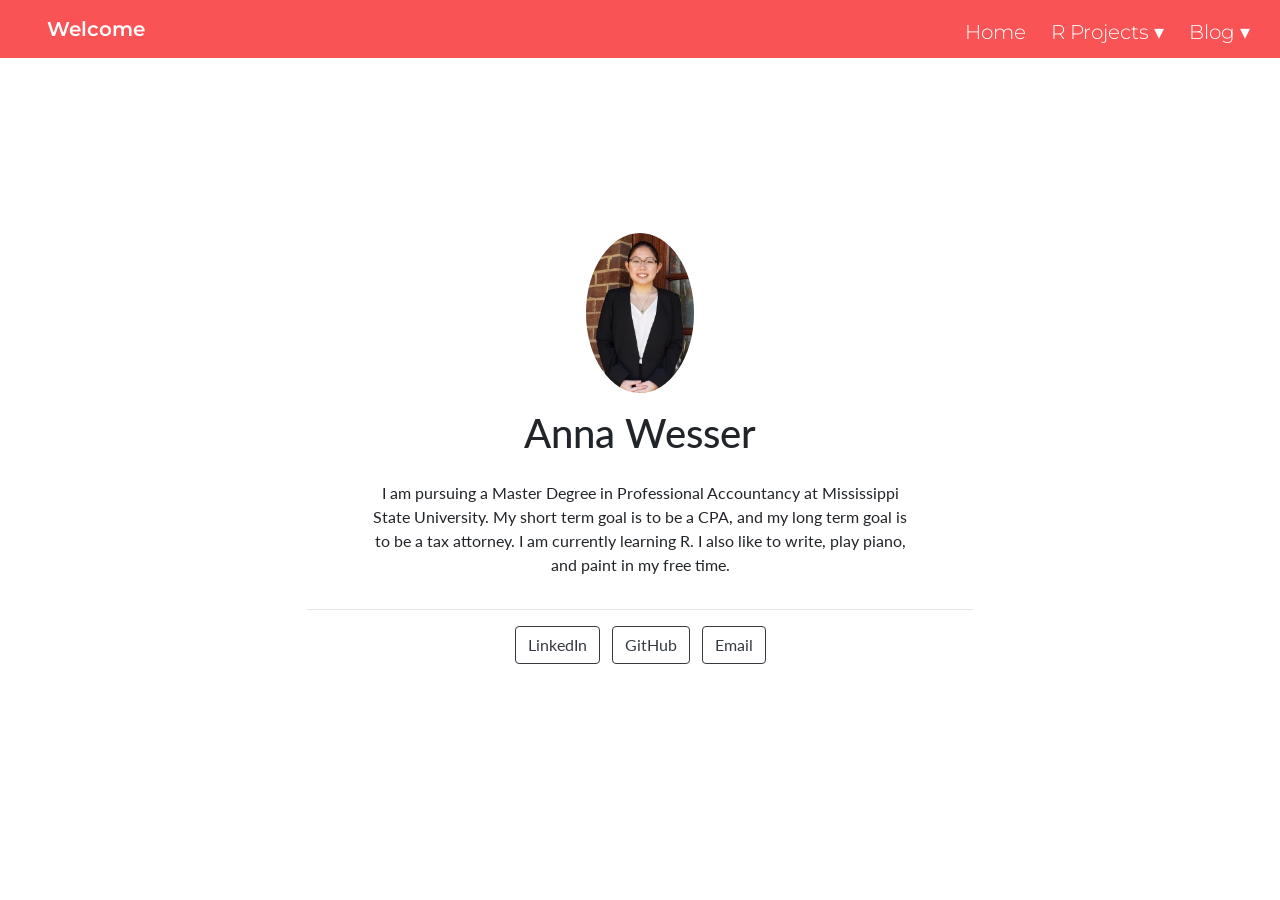
<file: docs/Anna.html>
<!doctype html>
<html lang="en">
  <head>
    <!-- Required meta tags -->
    <meta charset="utf-8">
    <meta name="viewport" content="width=device-width, initial-scale=1, shrink-to-fit=no">

    <!-- Bootstrap CSS -->
    <link rel="stylesheet" href="https://stackpath.bootstrapcdn.com/bootstrap/4.5.0/css/bootstrap.min.css">

    <title>Anna Wesser</title>

    
          <!--radix_placeholder_navigation_in_header-->
          <meta name="distill:offset" content=""/>

          <script type="application/javascript">

            window.headroom_prevent_pin = false;

            window.document.addEventListener("DOMContentLoaded", function (event) {

              // initialize headroom for banner
              var header = $('header').get(0);
              var headerHeight = header.offsetHeight;
              var headroom = new Headroom(header, {
                tolerance: 5,
                onPin : function() {
                  if (window.headroom_prevent_pin) {
                    window.headroom_prevent_pin = false;
                    headroom.unpin();
                  }
                }
              });
              headroom.init();
              if(window.location.hash)
                headroom.unpin();
              $(header).addClass('headroom--transition');

              // offset scroll location for banner on hash change
              // (see: https://github.com/WickyNilliams/headroom.js/issues/38)
              window.addEventListener("hashchange", function(event) {
                window.scrollTo(0, window.pageYOffset - (headerHeight + 25));
              });

              // responsive menu
              $('.distill-site-header').each(function(i, val) {
                var topnav = $(this);
                var toggle = topnav.find('.nav-toggle');
                toggle.on('click', function() {
                  topnav.toggleClass('responsive');
                });
              });

              // nav dropdowns
              $('.nav-dropbtn').click(function(e) {
                $(this).next('.nav-dropdown-content').toggleClass('nav-dropdown-active');
                $(this).parent().siblings('.nav-dropdown')
                   .children('.nav-dropdown-content').removeClass('nav-dropdown-active');
              });
              $("body").click(function(e){
                $('.nav-dropdown-content').removeClass('nav-dropdown-active');
              });
              $(".nav-dropdown").click(function(e){
                e.stopPropagation();
              });
            });
          </script>

          <style type="text/css">

          /* Theme (user-documented overrideables for nav appearance) */

          .distill-site-nav {
            color: rgba(255, 255, 255, 0.8);
            background-color: #0F2E3D;
            font-size: 15px;
            font-weight: 300;
          }

          .distill-site-nav a {
            color: inherit;
            text-decoration: none;
          }

          .distill-site-nav a:hover {
            color: white;
          }

          @media print {
            .distill-site-nav {
              display: none;
            }
          }

          .distill-site-header {

          }

          .distill-site-footer {

          }


          /* Site Header */

          .distill-site-header {
            width: 100%;
            box-sizing: border-box;
            z-index: 3;
          }

          .distill-site-header .nav-left {
            display: inline-block;
            margin-left: 8px;
          }

          @media screen and (max-width: 768px) {
            .distill-site-header .nav-left {
              margin-left: 0;
            }
          }


          .distill-site-header .nav-right {
            float: right;
            margin-right: 8px;
          }

          .distill-site-header a,
          .distill-site-header .title {
            display: inline-block;
            text-align: center;
            padding: 14px 10px 14px 10px;
          }

          .distill-site-header .title {
            font-size: 18px;
            min-width: 150px;
          }

          .distill-site-header .logo {
            padding: 0;
          }

          .distill-site-header .logo img {
            display: none;
            max-height: 20px;
            width: auto;
            margin-bottom: -4px;
          }

          .distill-site-header .nav-image img {
            max-height: 18px;
            width: auto;
            display: inline-block;
            margin-bottom: -3px;
          }



          @media screen and (min-width: 1000px) {
            .distill-site-header .logo img {
              display: inline-block;
            }
            .distill-site-header .nav-left {
              margin-left: 20px;
            }
            .distill-site-header .nav-right {
              margin-right: 20px;
            }
            .distill-site-header .title {
              padding-left: 12px;
            }
          }


          .distill-site-header .nav-toggle {
            display: none;
          }

          .nav-dropdown {
            display: inline-block;
            position: relative;
          }

          .nav-dropdown .nav-dropbtn {
            border: none;
            outline: none;
            color: rgba(255, 255, 255, 0.8);
            padding: 16px 10px;
            background-color: transparent;
            font-family: inherit;
            font-size: inherit;
            font-weight: inherit;
            margin: 0;
            margin-top: 1px;
            z-index: 2;
          }

          .nav-dropdown-content {
            display: none;
            position: absolute;
            background-color: white;
            min-width: 200px;
            border: 1px solid rgba(0,0,0,0.15);
            border-radius: 4px;
            box-shadow: 0px 8px 16px 0px rgba(0,0,0,0.1);
            z-index: 1;
            margin-top: 2px;
            white-space: nowrap;
            padding-top: 4px;
            padding-bottom: 4px;
          }

          .nav-dropdown-content hr {
            margin-top: 4px;
            margin-bottom: 4px;
            border: none;
            border-bottom: 1px solid rgba(0, 0, 0, 0.1);
          }

          .nav-dropdown-active {
            display: block;
          }

          .nav-dropdown-content a, .nav-dropdown-content .nav-dropdown-header {
            color: black;
            padding: 6px 24px;
            text-decoration: none;
            display: block;
            text-align: left;
          }

          .nav-dropdown-content .nav-dropdown-header {
            display: block;
            padding: 5px 24px;
            padding-bottom: 0;
            text-transform: uppercase;
            font-size: 14px;
            color: #999999;
            white-space: nowrap;
          }

          .nav-dropdown:hover .nav-dropbtn {
            color: white;
          }

          .nav-dropdown-content a:hover {
            background-color: #ddd;
            color: black;
          }

          .nav-right .nav-dropdown-content {
            margin-left: -45%;
            right: 0;
          }

          @media screen and (max-width: 768px) {
            .distill-site-header a, .distill-site-header .nav-dropdown  {display: none;}
            .distill-site-header a.nav-toggle {
              float: right;
              display: block;
            }
            .distill-site-header .title {
              margin-left: 0;
            }
            .distill-site-header .nav-right {
              margin-right: 0;
            }
            .distill-site-header {
              overflow: hidden;
            }
            .nav-right .nav-dropdown-content {
              margin-left: 0;
            }
          }


          @media screen and (max-width: 768px) {
            .distill-site-header.responsive {position: relative; min-height: 500px; }
            .distill-site-header.responsive a.nav-toggle {
              position: absolute;
              right: 0;
              top: 0;
            }
            .distill-site-header.responsive a,
            .distill-site-header.responsive .nav-dropdown {
              display: block;
              text-align: left;
            }
            .distill-site-header.responsive .nav-left,
            .distill-site-header.responsive .nav-right {
              width: 100%;
            }
            .distill-site-header.responsive .nav-dropdown {float: none;}
            .distill-site-header.responsive .nav-dropdown-content {position: relative;}
            .distill-site-header.responsive .nav-dropdown .nav-dropbtn {
              display: block;
              width: 100%;
              text-align: left;
            }
          }

          /* Site Footer */

          .distill-site-footer {
            width: 100%;
            overflow: hidden;
            box-sizing: border-box;
            z-index: 3;
            margin-top: 30px;
            padding-top: 30px;
            padding-bottom: 30px;
            text-align: center;
          }

          /* Headroom */

          d-title {
            padding-top: 6rem;
          }

          @media print {
            d-title {
              padding-top: 4rem;
            }
          }

          .headroom {
            z-index: 1000;
            position: fixed;
            top: 0;
            left: 0;
            right: 0;
          }

          .headroom--transition {
            transition: all .4s ease-in-out;
          }

          .headroom--unpinned {
            top: -100px;
          }

          .headroom--pinned {
            top: 0;
          }

          /* adjust viewport for navbar height */
          /* helps vertically center bootstrap (non-distill) content */
          .min-vh-100 {
            min-height: calc(100vh - 100px) !important;
          }

          </style>

          <script src="site_libs/jquery-3.6.0/jquery-3.6.0.min.js"></script>
          <link href="site_libs/font-awesome-5.1.0/css/all.css" rel="stylesheet"/>
          <link href="site_libs/font-awesome-5.1.0/css/v4-shims.css" rel="stylesheet"/>
          <script src="site_libs/headroom-0.9.4/headroom.min.js"></script>
          <script src="site_libs/autocomplete-0.37.1/autocomplete.min.js"></script>
          <script src="site_libs/fuse-6.4.1/fuse.min.js"></script>

          <script type="application/javascript">

          function getMeta(metaName) {
            var metas = document.getElementsByTagName('meta');
            for (let i = 0; i < metas.length; i++) {
              if (metas[i].getAttribute('name') === metaName) {
                return metas[i].getAttribute('content');
              }
            }
            return '';
          }

          function offsetURL(url) {
            var offset = getMeta('distill:offset');
            return offset ? offset + '/' + url : url;
          }

          function createFuseIndex() {

            // create fuse index
            var options = {
              keys: [
                { name: 'title', weight: 20 },
                { name: 'categories', weight: 15 },
                { name: 'description', weight: 10 },
                { name: 'contents', weight: 5 },
              ],
              ignoreLocation: true,
              threshold: 0
            };
            var fuse = new window.Fuse([], options);

            // fetch the main search.json
            return fetch(offsetURL('search.json'))
              .then(function(response) {
                if (response.status == 200) {
                  return response.json().then(function(json) {
                    // index main articles
                    json.articles.forEach(function(article) {
                      fuse.add(article);
                    });
                    // download collections and index their articles
                    return Promise.all(json.collections.map(function(collection) {
                      return fetch(offsetURL(collection)).then(function(response) {
                        if (response.status === 200) {
                          return response.json().then(function(articles) {
                            articles.forEach(function(article) {
                              fuse.add(article);
                            });
                          })
                        } else {
                          return Promise.reject(
                            new Error('Unexpected status from search index request: ' +
                                      response.status)
                          );
                        }
                      });
                    })).then(function() {
                      return fuse;
                    });
                  });

                } else {
                  return Promise.reject(
                    new Error('Unexpected status from search index request: ' +
                                response.status)
                  );
                }
              });
          }

          window.document.addEventListener("DOMContentLoaded", function (event) {

            // get search element (bail if we don't have one)
            var searchEl = window.document.getElementById('distill-search');
            if (!searchEl)
              return;

            createFuseIndex()
              .then(function(fuse) {

                // make search box visible
                searchEl.classList.remove('hidden');

                // initialize autocomplete
                var options = {
                  autoselect: true,
                  hint: false,
                  minLength: 2,
                };
                window.autocomplete(searchEl, options, [{
                  source: function(query, callback) {
                    const searchOptions = {
                      isCaseSensitive: false,
                      shouldSort: true,
                      minMatchCharLength: 2,
                      limit: 10,
                    };
                    var results = fuse.search(query, searchOptions);
                    callback(results
                      .map(function(result) { return result.item; })
                    );
                  },
                  templates: {
                    suggestion: function(suggestion) {
                      var img = suggestion.preview && Object.keys(suggestion.preview).length > 0
                        ? `<img src="${offsetURL(suggestion.preview)}"</img>`
                        : '';
                      var html = `
                        <div class="search-item">
                          <h3>${suggestion.title}</h3>
                          <div class="search-item-description">
                            ${suggestion.description || ''}
                          </div>
                          <div class="search-item-preview">
                            ${img}
                          </div>
                        </div>
                      `;
                      return html;
                    }
                  }
                }]).on('autocomplete:selected', function(event, suggestion) {
                  window.location.href = offsetURL(suggestion.path);
                });
                // remove inline display style on autocompleter (we want to
                // manage responsive display via css)
                $('.algolia-autocomplete').css("display", "");
              })
              .catch(function(error) {
                console.log(error);
              });

          });

          </script>

          <style type="text/css">

          .nav-search {
            font-size: x-small;
          }

          /* Algolioa Autocomplete */

          .algolia-autocomplete {
            display: inline-block;
            margin-left: 10px;
            vertical-align: sub;
            background-color: white;
            color: black;
            padding: 6px;
            padding-top: 8px;
            padding-bottom: 0;
            border-radius: 6px;
            border: 1px #0F2E3D solid;
            width: 180px;
          }


          @media screen and (max-width: 768px) {
            .distill-site-nav .algolia-autocomplete {
              display: none;
              visibility: hidden;
            }
            .distill-site-nav.responsive .algolia-autocomplete {
              display: inline-block;
              visibility: visible;
            }
            .distill-site-nav.responsive .algolia-autocomplete .aa-dropdown-menu {
              margin-left: 0;
              width: 400px;
              max-height: 400px;
            }
          }

          .algolia-autocomplete .aa-input, .algolia-autocomplete .aa-hint {
            width: 90%;
            outline: none;
            border: none;
          }

          .algolia-autocomplete .aa-hint {
            color: #999;
          }
          .algolia-autocomplete .aa-dropdown-menu {
            width: 550px;
            max-height: 70vh;
            overflow-x: visible;
            overflow-y: scroll;
            padding: 5px;
            margin-top: 3px;
            margin-left: -150px;
            background-color: #fff;
            border-radius: 5px;
            border: 1px solid #999;
            border-top: none;
          }

          .algolia-autocomplete .aa-dropdown-menu .aa-suggestion {
            cursor: pointer;
            padding: 5px 4px;
            border-bottom: 1px solid #eee;
          }

          .algolia-autocomplete .aa-dropdown-menu .aa-suggestion:last-of-type {
            border-bottom: none;
            margin-bottom: 2px;
          }

          .algolia-autocomplete .aa-dropdown-menu .aa-suggestion .search-item {
            overflow: hidden;
            font-size: 0.8em;
            line-height: 1.4em;
          }

          .algolia-autocomplete .aa-dropdown-menu .aa-suggestion .search-item h3 {
            font-size: 1rem;
            margin-block-start: 0;
            margin-block-end: 5px;
          }

          .algolia-autocomplete .aa-dropdown-menu .aa-suggestion .search-item-description {
            display: inline-block;
            overflow: hidden;
            height: 2.8em;
            width: 80%;
            margin-right: 4%;
          }

          .algolia-autocomplete .aa-dropdown-menu .aa-suggestion .search-item-preview {
            display: inline-block;
            width: 15%;
          }

          .algolia-autocomplete .aa-dropdown-menu .aa-suggestion .search-item-preview img {
            height: 3em;
            width: auto;
            display: none;
          }

          .algolia-autocomplete .aa-dropdown-menu .aa-suggestion .search-item-preview img[src] {
            display: initial;
          }

          .algolia-autocomplete .aa-dropdown-menu .aa-suggestion.aa-cursor {
            background-color: #eee;
          }
          .algolia-autocomplete .aa-dropdown-menu .aa-suggestion em {
            font-weight: bold;
            font-style: normal;
          }

          </style>


          <!--/radix_placeholder_navigation_in_header-->
          <!--radix_placeholder_site_in_header-->
          <!--/radix_placeholder_site_in_header-->
          
          <style type="text/css">
          body {
            padding-top: 60px;
          }
          </style>
          <style type="text/css">
          /* base variables */

          /* Edit the CSS properties in this file to create a custom
             Distill theme. Only edit values in the right column
             for each row; values shown are the CSS defaults.
             To return any property to the default,
             you may set its value to: unset
             All rows must end with a semi-colon.                      */

          /* Optional: embed custom fonts here with `@import`          */
          /* This must remain at the top of this file.                 */



          html {
            /*-- Main font sizes --*/
            --title-size:      50px;
            --body-size:       1.06rem;
            --code-size:       14px;
            --aside-size:      12px;
            --fig-cap-size:    13px;
            /*-- Main font colors --*/
            --title-color:     #000000;
            --header-color:    rgba(0, 0, 0, 0.8);
            --body-color:      rgba(0, 0, 0, 0.8);
            --aside-color:     rgba(0, 0, 0, 0.6);
            --fig-cap-color:   rgba(0, 0, 0, 0.6);
            /*-- Specify custom fonts ~~~ must be imported above   --*/
            --heading-font:    sans-serif;
            --mono-font:       monospace;
            --body-font:       sans-serif;
            --navbar-font:     sans-serif;  /* websites + blogs only */
          }

          /*-- ARTICLE METADATA --*/
          d-byline {
            --heading-size:    0.6rem;
            --heading-color:   rgba(0, 0, 0, 0.5);
            --body-size:       0.8rem;
            --body-color:      rgba(0, 0, 0, 0.8);
          }

          /*-- ARTICLE TABLE OF CONTENTS --*/
          .d-contents {
            --heading-size:    18px;
            --contents-size:   13px;
          }

          /*-- ARTICLE APPENDIX --*/
          d-appendix {
            --heading-size:    15px;
            --heading-color:   rgba(0, 0, 0, 0.65);
            --text-size:       0.8em;
            --text-color:      rgba(0, 0, 0, 0.5);
          }

          /*-- WEBSITE HEADER + FOOTER --*/
          /* These properties only apply to Distill sites and blogs  */

          .distill-site-header {
            --title-size:       18px;
            --text-color:       rgba(255, 255, 255, 0.8);
            --text-size:        15px;
            --hover-color:      white;
            --bkgd-color:       #0F2E3D;
          }

          .distill-site-footer {
            --text-color:       rgba(255, 255, 255, 0.8);
            --text-size:        15px;
            --hover-color:      white;
            --bkgd-color:       #0F2E3D;
          }

          /*-- Additional custom styles --*/
          /* Add any additional CSS rules below                      */
          </style>
          <style type="text/css">
          /* base variables */

          /* Edit the CSS properties in this file to create a custom
             Distill theme. Only edit values in the right column
             for each row; values shown are the CSS defaults.
             To return any property to the default,
             you may set its value to: unset
             All rows must end with a semi-colon.                      */

          /* Optional: embed custom fonts here with `@import`          */
          /* This must remain at the top of this file.                 */
          @import url('https://fonts.googleapis.com/css2?family=Lato');
          @import url('https://fonts.googleapis.com/css2?family=Fira+Mono');
          @import url('https://fonts.googleapis.com/css2?family=Montserrat');

          html {
            /*-- Main font sizes --*/
            --title-size:      50px;
            --body-size:       1.0rem;                     /* edited */
            --code-size:       0.9rem;                     /* edited */
            --aside-size:      12px;
            --fig-cap-size:    13px;
            /*-- Main font colors --*/
            --title-color:     #000000;
            --heading-color:   rgba(0, 0, 0, 0.8);
            --body-color:      #383838;                    /* edited */
            --aside-color:     rgba(0, 0, 0, 0.6);
            --fig-cap-color:   rgba(0, 0, 0, 0.6);
            /*-- Specify custom fonts ~~~ must be imported above   --*/
            --heading-font:    'Lato', sans-serif;         /* edited */
            --mono-font:       'Fira Mono', monospace;     /* edited */
            --body-font:       'Lato', sans-serif;         /* edited */
            --navbar-font:     'Montserrat', sans-serif;   /* edited */
          }

          /*-- ARTICLE METADATA --*/
          d-byline {
            --heading-size:    0.6rem;
            --heading-color:   rgba(0, 0, 0, 0.5);
            --body-size:       0.8rem;
            --body-color:      rgba(0, 0, 0, 0.8);
          }

          /*-- ARTICLE TABLE OF CONTENTS --*/
          .d-contents {
            --heading-size:    18px;
            --contents-size:   13px;
          }

          /*-- ARTICLE APPENDIX --*/
          d-appendix {
            --heading-size:    15px;
            --heading-color:   rgba(0, 0, 0, 0.65);
            --text-size:       0.8em;
            --text-color:      rgba(0, 0, 0, 0.5);
          }

          /*-- WEBSITE HEADER + FOOTER --*/
          /* These properties only apply to Distill sites and blogs  */

          .distill-site-header {
            --title-size:       20px;                      /* edited */
            --text-color:       #FFFFFF;                   /* edited */
            --text-size:        20px;                      /* edited */
            --hover-color:      #383838;                   /* edited */
            --bkgd-color:       rgb(249, 83, 85);          /* edited */
          }

          .distill-site-footer {
            --text-color:       rgba(255, 255, 255, 0.8);
            --text-size:        15px;
            --hover-color:      white;
            --bkgd-color:       #0F2E3D;
          }


          /*-- Additional custom styles --*/

          .posts-list .metadata .publishedDate {
              color: rgb(249, 83, 85);
          }

          d-article p code {
            color: #383838;
            background: rgba(249, 83, 85, 0.1);
            font-weight: 400;
            font-size: 0.9em;
          }

          d-article a {
              border-bottom: 2px solid rgba(249, 83, 85, 0.4);
              text-decoration: none;
          }

          .distill-site-header .title {
              font-weight: 600; 
          }

          ul > li::marker {
            color: rgb(249, 83, 85);
          }</style>
          <style type="text/css">
          /* base style */

          /* FONT FAMILIES */

          :root {
            --heading-default: -apple-system, BlinkMacSystemFont, "Segoe UI", Roboto, Oxygen, Ubuntu, Cantarell, "Fira Sans", "Droid Sans", "Helvetica Neue", Arial, sans-serif;
            --mono-default: Consolas, Monaco, 'Andale Mono', 'Ubuntu Mono', monospace;
            --body-default: -apple-system, BlinkMacSystemFont, "Segoe UI", Roboto, Oxygen, Ubuntu, Cantarell, "Fira Sans", "Droid Sans", "Helvetica Neue", Arial, sans-serif;
          }

          body,
          .posts-list .post-preview p,
          .posts-list .description p {
            font-family: var(--body-font), var(--body-default);
          }

          h1, h2, h3, h4, h5, h6,
          .posts-list .post-preview h2,
          .posts-list .description h2 {
            font-family: var(--heading-font), var(--heading-default);
          }

          d-article div.sourceCode code,
          d-article pre code {
            font-family: var(--mono-font), var(--mono-default);
          }


          /*-- TITLE --*/
          d-title h1,
          .posts-list > h1 {
            color: var(--title-color, black);
          }

          d-title h1 {
            font-size: var(--title-size, 50px);
          }

          /*-- HEADERS --*/
          d-article h1,
          d-article h2,
          d-article h3,
          d-article h4,
          d-article h5,
          d-article h6 {
            color: var(--header-color, rgba(0, 0, 0, 0.8));
          }

          /*-- BODY --*/
          d-article > p,  /* only text inside of <p> tags */
          d-article > ul, /* lists */
          d-article > ol {
            color: var(--body-color, rgba(0, 0, 0, 0.8));
            font-size: var(--body-size, 1.06rem);
          }


          /*-- CODE --*/
          d-article div.sourceCode code,
          d-article pre code {
            font-size: var(--code-size, 14px);
          }

          /*-- ASIDE --*/
          d-article aside {
            font-size: var(--aside-size, 12px);
            color: var(--aside-color, rgba(0, 0, 0, 0.6));
          }

          /*-- FIGURE CAPTIONS --*/
          figure .caption,
          figure figcaption,
          .figure .caption {
            font-size: var(--fig-cap-size, 13px);
            color: var(--fig-cap-color, rgba(0, 0, 0, 0.6));
          }

          /*-- METADATA --*/
          d-byline h3 {
            font-size: var(--heading-size, 0.6rem);
            color: var(--heading-color, rgba(0, 0, 0, 0.5));
          }

          d-byline {
            font-size: var(--body-size, 0.8rem);
            color: var(--body-color, rgba(0, 0, 0, 0.8));
          }

          d-byline a,
          d-article d-byline a {
            color: var(--body-color, rgba(0, 0, 0, 0.8));
          }

          /*-- TABLE OF CONTENTS --*/
          .d-contents nav h3 {
            font-size: var(--heading-size, 18px);
          }

          .d-contents nav a {
            font-size: var(--contents-size, 13px);
          }

          /*-- APPENDIX --*/
          d-appendix h3 {
            font-size: var(--heading-size, 15px);
            color: var(--heading-color, rgba(0, 0, 0, 0.65));
          }

          d-appendix {
            font-size: var(--text-size, 0.8em);
            color: var(--text-color, rgba(0, 0, 0, 0.5));
          }

          d-appendix d-footnote-list a.footnote-backlink {
            color: var(--text-color, rgba(0, 0, 0, 0.5));
          }

          /*-- WEBSITE HEADER + FOOTER --*/
          .distill-site-header .title {
            font-size: var(--title-size, 18px);
            font-family: var(--navbar-font), var(--heading-default);
          }

          .distill-site-header a,
          .nav-dropdown .nav-dropbtn {
            font-family: var(--navbar-font), var(--heading-default);
          }

          .nav-dropdown .nav-dropbtn {
            color: var(--text-color, rgba(255, 255, 255, 0.8));
            font-size: var(--text-size, 15px);
          }

          .distill-site-header a:hover,
          .nav-dropdown:hover .nav-dropbtn {
            color: var(--hover-color, white);
          }

          .distill-site-header {
            font-size: var(--text-size, 15px);
            color: var(--text-color, rgba(255, 255, 255, 0.8));
            background-color: var(--bkgd-color, #0F2E3D);
          }

          .distill-site-footer {
            font-size: var(--text-size, 15px);
            color: var(--text-color, rgba(255, 255, 255, 0.8));
            background-color: var(--bkgd-color, #0F2E3D);
          }

          .distill-site-footer a:hover {
            color: var(--hover-color, white);
          }</style>
          <script src="C:\Users\kalyn\Documents\R\win-library\4.1\rmarkdown\rmd\h\pandoc\header-attrs.js"></script>
    
    
  </head>
  <body>

          <!--radix_placeholder_navigation_before_body-->
          <header class="header header--fixed" role="banner">
          <nav class="distill-site-nav distill-site-header">
          <div class="nav-left">
          <a href="index.html" class="title">Welcome</a>
          </div>
          <div class="nav-right">
          <a href="Anna.html">Home</a>
          <div class="nav-dropdown">
          <button class="nav-dropbtn">
          R Projects
           
          <span class="down-arrow">&#x25BE;</span>
          </button>
          <div class="nav-dropdown-content">
          <a href="rsq.html">Rsquare</a>
          <a href="ML.html">Machine Learning</a>
          <a href="ABALONEFINAL.html">Final</a>
          </div>
          </div>
          <div class="nav-dropdown">
          <button class="nav-dropbtn">
          Blog
           
          <span class="down-arrow">&#x25BE;</span>
          </button>
          <div class="nav-dropdown-content">
          <a href="lemongrass.html">Lemongrass</a>
          <a href="ngoai.html">She whom I miss</a>
          <a href="pug.html">Who Am I ?</a>
          <a href="KT.html">Aragon</a>
          </div>
          </div>
          <a href="javascript:void(0);" class="nav-toggle">&#9776;</a>
          </div>
          </nav>
          </header>
          <!--/radix_placeholder_navigation_before_body-->
          <!--radix_placeholder_site_before_body-->
          <!--/radix_placeholder_site_before_body-->
    
    <div class="container min-vh-100">
      <div class="row min-vh-100 justify-content-center align-items-center">
        <div class="col-12 text-center">
          <img src=Anna.jpg style="height:10rem" class="rounded-circle">
          <div class="mt-3">
            <h1>Anna Wesser</h1>
          </div>
          <div class="row justify-content-center align-items-center">
            <div class="col-6 mt-3 text-center d-none d-sm-block">
              <p>I am pursuing a Master Degree in Professional Accountancy at Mississippi State University. My short term goal is to be a CPA, and my long term goal is to be a tax attorney. I am currently learning R. I also like to write, play piano, and paint in my free time.</p>
            </div>
            <div class="col-11 mt-3 text-center d-block d-sm-none">
              <p>I am pursuing a Master Degree in Professional Accountancy at Mississippi State University. My short term goal is to be a CPA, and my long term goal is to be a tax attorney. I am currently learning R. I also like to write, play piano, and paint in my free time.</p>
            </div>
          </div>

          <hr style="width:60%;"/>

          <div class="row justify-content-center align-items-center">
            <div class="col-8 text-center d-none d-sm-block">
              <ul class="list-inline">
                                <li class="list-inline-item">
                  <a href=https://www.linkedin.com/in/thanhwesser>
                    <button type="button" class="btn btn-outline-dark mb-2">
                      LinkedIn
                    </button>
                  </a>
                </li>
                                <li class="list-inline-item">
                  <a href=https://github.com/AnnaWesser>
                    <button type="button" class="btn btn-outline-dark mb-2">
                      GitHub
                    </button>
                  </a>
                </li>
                                <li class="list-inline-item">
                  <a href=mailto:thanh.wesser@gmail.com>
                    <button type="button" class="btn btn-outline-dark mb-2">
                      Email
                    </button>
                  </a>
                </li>
                              </ul>
            </div>
          </div>

          <div class="row justify-content-center align-items-center">
            <div class="col-8 m-1 text-center d-block d-sm-none">
              <div class="list-group">
                                <a href=https://www.linkedin.com/in/thanhwesser>
                  <button type="button" class="list-group-item list-group-item-action my-1 rounded">
                    LinkedIn
                  </button>
                </a>
                                <a href=https://github.com/AnnaWesser>
                  <button type="button" class="list-group-item list-group-item-action my-1 rounded">
                    GitHub
                  </button>
                </a>
                                <a href=mailto:thanh.wesser@gmail.com>
                  <button type="button" class="list-group-item list-group-item-action my-1 rounded">
                    Email
                  </button>
                </a>
                              </div>
            </div>
          </div>
        </div>
      </div>
    </div>

    <!-- Optional JavaScript -->
    <!-- jQuery first, then Popper.js, then Bootstrap JS -->
    <script src="https://code.jquery.com/jquery-3.5.1.slim.min.js" integrity="sha384-DfXdz2htPH0lsSSs5nCTpuj/zy4C+OGpamoFVy38MVBnE+IbbVYUew+OrCXaRkfj" crossorigin="anonymous"></script>
    <script src="https://cdn.jsdelivr.net/npm/popper.js@1.16.0/dist/umd/popper.min.js" integrity="sha384-Q6E9RHvbIyZFJoft+2mJbHaEWldlvI9IOYy5n3zV9zzTtmI3UksdQRVvoxMfooAo" crossorigin="anonymous"></script>
    <script src="https://stackpath.bootstrapcdn.com/bootstrap/4.5.0/js/bootstrap.min.js" integrity="sha384-OgVRvuATP1z7JjHLkuOU7Xw704+h835Lr+6QL9UvYjZE3Ipu6Tp75j7Bh/kR0JKI" crossorigin="anonymous"></script>

          <!--radix_placeholder_site_after_body-->
          <!--/radix_placeholder_site_after_body-->
          <!--radix_placeholder_navigation_after_body-->
          <!--/radix_placeholder_navigation_after_body-->
    
  </body>
</html>
</file>
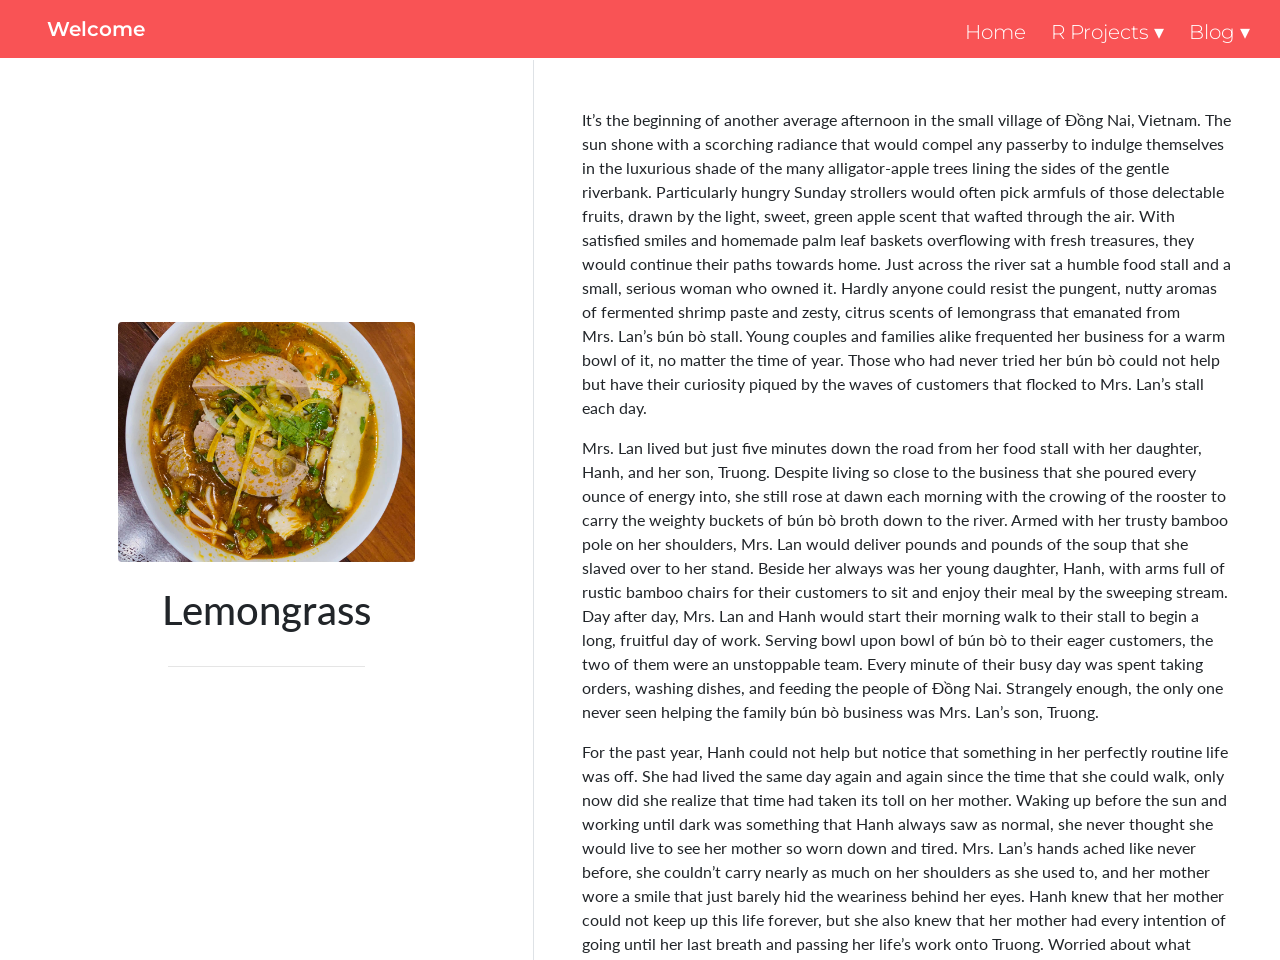
<file: docs/lemongrass.html>
<!doctype html>
<html lang="en">
  <head>
    <!-- Required meta tags -->
    <meta charset="utf-8">
    <meta name="viewport" content="width=device-width, initial-scale=1, shrink-to-fit=no">

    <!-- Bootstrap CSS -->
    <link rel="stylesheet" href="https://stackpath.bootstrapcdn.com/bootstrap/4.5.0/css/bootstrap.min.css">

    <link href="https://fonts.googleapis.com/css2?family=Roboto+Slab&display=swap" rel="stylesheet">
    <style type="text/css">body {font-family: 'Roboto Slab', serif;}</style>

    <title>Lemongrass</title>

    
          <!--radix_placeholder_navigation_in_header-->
          <meta name="distill:offset" content=""/>

          <script type="application/javascript">

            window.headroom_prevent_pin = false;

            window.document.addEventListener("DOMContentLoaded", function (event) {

              // initialize headroom for banner
              var header = $('header').get(0);
              var headerHeight = header.offsetHeight;
              var headroom = new Headroom(header, {
                tolerance: 5,
                onPin : function() {
                  if (window.headroom_prevent_pin) {
                    window.headroom_prevent_pin = false;
                    headroom.unpin();
                  }
                }
              });
              headroom.init();
              if(window.location.hash)
                headroom.unpin();
              $(header).addClass('headroom--transition');

              // offset scroll location for banner on hash change
              // (see: https://github.com/WickyNilliams/headroom.js/issues/38)
              window.addEventListener("hashchange", function(event) {
                window.scrollTo(0, window.pageYOffset - (headerHeight + 25));
              });

              // responsive menu
              $('.distill-site-header').each(function(i, val) {
                var topnav = $(this);
                var toggle = topnav.find('.nav-toggle');
                toggle.on('click', function() {
                  topnav.toggleClass('responsive');
                });
              });

              // nav dropdowns
              $('.nav-dropbtn').click(function(e) {
                $(this).next('.nav-dropdown-content').toggleClass('nav-dropdown-active');
                $(this).parent().siblings('.nav-dropdown')
                   .children('.nav-dropdown-content').removeClass('nav-dropdown-active');
              });
              $("body").click(function(e){
                $('.nav-dropdown-content').removeClass('nav-dropdown-active');
              });
              $(".nav-dropdown").click(function(e){
                e.stopPropagation();
              });
            });
          </script>

          <style type="text/css">

          /* Theme (user-documented overrideables for nav appearance) */

          .distill-site-nav {
            color: rgba(255, 255, 255, 0.8);
            background-color: #0F2E3D;
            font-size: 15px;
            font-weight: 300;
          }

          .distill-site-nav a {
            color: inherit;
            text-decoration: none;
          }

          .distill-site-nav a:hover {
            color: white;
          }

          @media print {
            .distill-site-nav {
              display: none;
            }
          }

          .distill-site-header {

          }

          .distill-site-footer {

          }


          /* Site Header */

          .distill-site-header {
            width: 100%;
            box-sizing: border-box;
            z-index: 3;
          }

          .distill-site-header .nav-left {
            display: inline-block;
            margin-left: 8px;
          }

          @media screen and (max-width: 768px) {
            .distill-site-header .nav-left {
              margin-left: 0;
            }
          }


          .distill-site-header .nav-right {
            float: right;
            margin-right: 8px;
          }

          .distill-site-header a,
          .distill-site-header .title {
            display: inline-block;
            text-align: center;
            padding: 14px 10px 14px 10px;
          }

          .distill-site-header .title {
            font-size: 18px;
            min-width: 150px;
          }

          .distill-site-header .logo {
            padding: 0;
          }

          .distill-site-header .logo img {
            display: none;
            max-height: 20px;
            width: auto;
            margin-bottom: -4px;
          }

          .distill-site-header .nav-image img {
            max-height: 18px;
            width: auto;
            display: inline-block;
            margin-bottom: -3px;
          }



          @media screen and (min-width: 1000px) {
            .distill-site-header .logo img {
              display: inline-block;
            }
            .distill-site-header .nav-left {
              margin-left: 20px;
            }
            .distill-site-header .nav-right {
              margin-right: 20px;
            }
            .distill-site-header .title {
              padding-left: 12px;
            }
          }


          .distill-site-header .nav-toggle {
            display: none;
          }

          .nav-dropdown {
            display: inline-block;
            position: relative;
          }

          .nav-dropdown .nav-dropbtn {
            border: none;
            outline: none;
            color: rgba(255, 255, 255, 0.8);
            padding: 16px 10px;
            background-color: transparent;
            font-family: inherit;
            font-size: inherit;
            font-weight: inherit;
            margin: 0;
            margin-top: 1px;
            z-index: 2;
          }

          .nav-dropdown-content {
            display: none;
            position: absolute;
            background-color: white;
            min-width: 200px;
            border: 1px solid rgba(0,0,0,0.15);
            border-radius: 4px;
            box-shadow: 0px 8px 16px 0px rgba(0,0,0,0.1);
            z-index: 1;
            margin-top: 2px;
            white-space: nowrap;
            padding-top: 4px;
            padding-bottom: 4px;
          }

          .nav-dropdown-content hr {
            margin-top: 4px;
            margin-bottom: 4px;
            border: none;
            border-bottom: 1px solid rgba(0, 0, 0, 0.1);
          }

          .nav-dropdown-active {
            display: block;
          }

          .nav-dropdown-content a, .nav-dropdown-content .nav-dropdown-header {
            color: black;
            padding: 6px 24px;
            text-decoration: none;
            display: block;
            text-align: left;
          }

          .nav-dropdown-content .nav-dropdown-header {
            display: block;
            padding: 5px 24px;
            padding-bottom: 0;
            text-transform: uppercase;
            font-size: 14px;
            color: #999999;
            white-space: nowrap;
          }

          .nav-dropdown:hover .nav-dropbtn {
            color: white;
          }

          .nav-dropdown-content a:hover {
            background-color: #ddd;
            color: black;
          }

          .nav-right .nav-dropdown-content {
            margin-left: -45%;
            right: 0;
          }

          @media screen and (max-width: 768px) {
            .distill-site-header a, .distill-site-header .nav-dropdown  {display: none;}
            .distill-site-header a.nav-toggle {
              float: right;
              display: block;
            }
            .distill-site-header .title {
              margin-left: 0;
            }
            .distill-site-header .nav-right {
              margin-right: 0;
            }
            .distill-site-header {
              overflow: hidden;
            }
            .nav-right .nav-dropdown-content {
              margin-left: 0;
            }
          }


          @media screen and (max-width: 768px) {
            .distill-site-header.responsive {position: relative; min-height: 500px; }
            .distill-site-header.responsive a.nav-toggle {
              position: absolute;
              right: 0;
              top: 0;
            }
            .distill-site-header.responsive a,
            .distill-site-header.responsive .nav-dropdown {
              display: block;
              text-align: left;
            }
            .distill-site-header.responsive .nav-left,
            .distill-site-header.responsive .nav-right {
              width: 100%;
            }
            .distill-site-header.responsive .nav-dropdown {float: none;}
            .distill-site-header.responsive .nav-dropdown-content {position: relative;}
            .distill-site-header.responsive .nav-dropdown .nav-dropbtn {
              display: block;
              width: 100%;
              text-align: left;
            }
          }

          /* Site Footer */

          .distill-site-footer {
            width: 100%;
            overflow: hidden;
            box-sizing: border-box;
            z-index: 3;
            margin-top: 30px;
            padding-top: 30px;
            padding-bottom: 30px;
            text-align: center;
          }

          /* Headroom */

          d-title {
            padding-top: 6rem;
          }

          @media print {
            d-title {
              padding-top: 4rem;
            }
          }

          .headroom {
            z-index: 1000;
            position: fixed;
            top: 0;
            left: 0;
            right: 0;
          }

          .headroom--transition {
            transition: all .4s ease-in-out;
          }

          .headroom--unpinned {
            top: -100px;
          }

          .headroom--pinned {
            top: 0;
          }

          /* adjust viewport for navbar height */
          /* helps vertically center bootstrap (non-distill) content */
          .min-vh-100 {
            min-height: calc(100vh - 100px) !important;
          }

          </style>

          <script src="site_libs/jquery-3.6.0/jquery-3.6.0.min.js"></script>
          <link href="site_libs/font-awesome-5.1.0/css/all.css" rel="stylesheet"/>
          <link href="site_libs/font-awesome-5.1.0/css/v4-shims.css" rel="stylesheet"/>
          <script src="site_libs/headroom-0.9.4/headroom.min.js"></script>
          <script src="site_libs/autocomplete-0.37.1/autocomplete.min.js"></script>
          <script src="site_libs/fuse-6.4.1/fuse.min.js"></script>

          <script type="application/javascript">

          function getMeta(metaName) {
            var metas = document.getElementsByTagName('meta');
            for (let i = 0; i < metas.length; i++) {
              if (metas[i].getAttribute('name') === metaName) {
                return metas[i].getAttribute('content');
              }
            }
            return '';
          }

          function offsetURL(url) {
            var offset = getMeta('distill:offset');
            return offset ? offset + '/' + url : url;
          }

          function createFuseIndex() {

            // create fuse index
            var options = {
              keys: [
                { name: 'title', weight: 20 },
                { name: 'categories', weight: 15 },
                { name: 'description', weight: 10 },
                { name: 'contents', weight: 5 },
              ],
              ignoreLocation: true,
              threshold: 0
            };
            var fuse = new window.Fuse([], options);

            // fetch the main search.json
            return fetch(offsetURL('search.json'))
              .then(function(response) {
                if (response.status == 200) {
                  return response.json().then(function(json) {
                    // index main articles
                    json.articles.forEach(function(article) {
                      fuse.add(article);
                    });
                    // download collections and index their articles
                    return Promise.all(json.collections.map(function(collection) {
                      return fetch(offsetURL(collection)).then(function(response) {
                        if (response.status === 200) {
                          return response.json().then(function(articles) {
                            articles.forEach(function(article) {
                              fuse.add(article);
                            });
                          })
                        } else {
                          return Promise.reject(
                            new Error('Unexpected status from search index request: ' +
                                      response.status)
                          );
                        }
                      });
                    })).then(function() {
                      return fuse;
                    });
                  });

                } else {
                  return Promise.reject(
                    new Error('Unexpected status from search index request: ' +
                                response.status)
                  );
                }
              });
          }

          window.document.addEventListener("DOMContentLoaded", function (event) {

            // get search element (bail if we don't have one)
            var searchEl = window.document.getElementById('distill-search');
            if (!searchEl)
              return;

            createFuseIndex()
              .then(function(fuse) {

                // make search box visible
                searchEl.classList.remove('hidden');

                // initialize autocomplete
                var options = {
                  autoselect: true,
                  hint: false,
                  minLength: 2,
                };
                window.autocomplete(searchEl, options, [{
                  source: function(query, callback) {
                    const searchOptions = {
                      isCaseSensitive: false,
                      shouldSort: true,
                      minMatchCharLength: 2,
                      limit: 10,
                    };
                    var results = fuse.search(query, searchOptions);
                    callback(results
                      .map(function(result) { return result.item; })
                    );
                  },
                  templates: {
                    suggestion: function(suggestion) {
                      var img = suggestion.preview && Object.keys(suggestion.preview).length > 0
                        ? `<img src="${offsetURL(suggestion.preview)}"</img>`
                        : '';
                      var html = `
                        <div class="search-item">
                          <h3>${suggestion.title}</h3>
                          <div class="search-item-description">
                            ${suggestion.description || ''}
                          </div>
                          <div class="search-item-preview">
                            ${img}
                          </div>
                        </div>
                      `;
                      return html;
                    }
                  }
                }]).on('autocomplete:selected', function(event, suggestion) {
                  window.location.href = offsetURL(suggestion.path);
                });
                // remove inline display style on autocompleter (we want to
                // manage responsive display via css)
                $('.algolia-autocomplete').css("display", "");
              })
              .catch(function(error) {
                console.log(error);
              });

          });

          </script>

          <style type="text/css">

          .nav-search {
            font-size: x-small;
          }

          /* Algolioa Autocomplete */

          .algolia-autocomplete {
            display: inline-block;
            margin-left: 10px;
            vertical-align: sub;
            background-color: white;
            color: black;
            padding: 6px;
            padding-top: 8px;
            padding-bottom: 0;
            border-radius: 6px;
            border: 1px #0F2E3D solid;
            width: 180px;
          }


          @media screen and (max-width: 768px) {
            .distill-site-nav .algolia-autocomplete {
              display: none;
              visibility: hidden;
            }
            .distill-site-nav.responsive .algolia-autocomplete {
              display: inline-block;
              visibility: visible;
            }
            .distill-site-nav.responsive .algolia-autocomplete .aa-dropdown-menu {
              margin-left: 0;
              width: 400px;
              max-height: 400px;
            }
          }

          .algolia-autocomplete .aa-input, .algolia-autocomplete .aa-hint {
            width: 90%;
            outline: none;
            border: none;
          }

          .algolia-autocomplete .aa-hint {
            color: #999;
          }
          .algolia-autocomplete .aa-dropdown-menu {
            width: 550px;
            max-height: 70vh;
            overflow-x: visible;
            overflow-y: scroll;
            padding: 5px;
            margin-top: 3px;
            margin-left: -150px;
            background-color: #fff;
            border-radius: 5px;
            border: 1px solid #999;
            border-top: none;
          }

          .algolia-autocomplete .aa-dropdown-menu .aa-suggestion {
            cursor: pointer;
            padding: 5px 4px;
            border-bottom: 1px solid #eee;
          }

          .algolia-autocomplete .aa-dropdown-menu .aa-suggestion:last-of-type {
            border-bottom: none;
            margin-bottom: 2px;
          }

          .algolia-autocomplete .aa-dropdown-menu .aa-suggestion .search-item {
            overflow: hidden;
            font-size: 0.8em;
            line-height: 1.4em;
          }

          .algolia-autocomplete .aa-dropdown-menu .aa-suggestion .search-item h3 {
            font-size: 1rem;
            margin-block-start: 0;
            margin-block-end: 5px;
          }

          .algolia-autocomplete .aa-dropdown-menu .aa-suggestion .search-item-description {
            display: inline-block;
            overflow: hidden;
            height: 2.8em;
            width: 80%;
            margin-right: 4%;
          }

          .algolia-autocomplete .aa-dropdown-menu .aa-suggestion .search-item-preview {
            display: inline-block;
            width: 15%;
          }

          .algolia-autocomplete .aa-dropdown-menu .aa-suggestion .search-item-preview img {
            height: 3em;
            width: auto;
            display: none;
          }

          .algolia-autocomplete .aa-dropdown-menu .aa-suggestion .search-item-preview img[src] {
            display: initial;
          }

          .algolia-autocomplete .aa-dropdown-menu .aa-suggestion.aa-cursor {
            background-color: #eee;
          }
          .algolia-autocomplete .aa-dropdown-menu .aa-suggestion em {
            font-weight: bold;
            font-style: normal;
          }

          </style>


          <!--/radix_placeholder_navigation_in_header-->
          <!--radix_placeholder_site_in_header-->
          <!--/radix_placeholder_site_in_header-->
          
          <style type="text/css">
          body {
            padding-top: 60px;
          }
          </style>
          <style type="text/css">
          /* base variables */

          /* Edit the CSS properties in this file to create a custom
             Distill theme. Only edit values in the right column
             for each row; values shown are the CSS defaults.
             To return any property to the default,
             you may set its value to: unset
             All rows must end with a semi-colon.                      */

          /* Optional: embed custom fonts here with `@import`          */
          /* This must remain at the top of this file.                 */



          html {
            /*-- Main font sizes --*/
            --title-size:      50px;
            --body-size:       1.06rem;
            --code-size:       14px;
            --aside-size:      12px;
            --fig-cap-size:    13px;
            /*-- Main font colors --*/
            --title-color:     #000000;
            --header-color:    rgba(0, 0, 0, 0.8);
            --body-color:      rgba(0, 0, 0, 0.8);
            --aside-color:     rgba(0, 0, 0, 0.6);
            --fig-cap-color:   rgba(0, 0, 0, 0.6);
            /*-- Specify custom fonts ~~~ must be imported above   --*/
            --heading-font:    sans-serif;
            --mono-font:       monospace;
            --body-font:       sans-serif;
            --navbar-font:     sans-serif;  /* websites + blogs only */
          }

          /*-- ARTICLE METADATA --*/
          d-byline {
            --heading-size:    0.6rem;
            --heading-color:   rgba(0, 0, 0, 0.5);
            --body-size:       0.8rem;
            --body-color:      rgba(0, 0, 0, 0.8);
          }

          /*-- ARTICLE TABLE OF CONTENTS --*/
          .d-contents {
            --heading-size:    18px;
            --contents-size:   13px;
          }

          /*-- ARTICLE APPENDIX --*/
          d-appendix {
            --heading-size:    15px;
            --heading-color:   rgba(0, 0, 0, 0.65);
            --text-size:       0.8em;
            --text-color:      rgba(0, 0, 0, 0.5);
          }

          /*-- WEBSITE HEADER + FOOTER --*/
          /* These properties only apply to Distill sites and blogs  */

          .distill-site-header {
            --title-size:       18px;
            --text-color:       rgba(255, 255, 255, 0.8);
            --text-size:        15px;
            --hover-color:      white;
            --bkgd-color:       #0F2E3D;
          }

          .distill-site-footer {
            --text-color:       rgba(255, 255, 255, 0.8);
            --text-size:        15px;
            --hover-color:      white;
            --bkgd-color:       #0F2E3D;
          }

          /*-- Additional custom styles --*/
          /* Add any additional CSS rules below                      */
          </style>
          <style type="text/css">
          /* base variables */

          /* Edit the CSS properties in this file to create a custom
             Distill theme. Only edit values in the right column
             for each row; values shown are the CSS defaults.
             To return any property to the default,
             you may set its value to: unset
             All rows must end with a semi-colon.                      */

          /* Optional: embed custom fonts here with `@import`          */
          /* This must remain at the top of this file.                 */
          @import url('https://fonts.googleapis.com/css2?family=Lato');
          @import url('https://fonts.googleapis.com/css2?family=Fira+Mono');
          @import url('https://fonts.googleapis.com/css2?family=Montserrat');

          html {
            /*-- Main font sizes --*/
            --title-size:      50px;
            --body-size:       1.0rem;                     /* edited */
            --code-size:       0.9rem;                     /* edited */
            --aside-size:      12px;
            --fig-cap-size:    13px;
            /*-- Main font colors --*/
            --title-color:     #000000;
            --heading-color:   rgba(0, 0, 0, 0.8);
            --body-color:      #383838;                    /* edited */
            --aside-color:     rgba(0, 0, 0, 0.6);
            --fig-cap-color:   rgba(0, 0, 0, 0.6);
            /*-- Specify custom fonts ~~~ must be imported above   --*/
            --heading-font:    'Lato', sans-serif;         /* edited */
            --mono-font:       'Fira Mono', monospace;     /* edited */
            --body-font:       'Lato', sans-serif;         /* edited */
            --navbar-font:     'Montserrat', sans-serif;   /* edited */
          }

          /*-- ARTICLE METADATA --*/
          d-byline {
            --heading-size:    0.6rem;
            --heading-color:   rgba(0, 0, 0, 0.5);
            --body-size:       0.8rem;
            --body-color:      rgba(0, 0, 0, 0.8);
          }

          /*-- ARTICLE TABLE OF CONTENTS --*/
          .d-contents {
            --heading-size:    18px;
            --contents-size:   13px;
          }

          /*-- ARTICLE APPENDIX --*/
          d-appendix {
            --heading-size:    15px;
            --heading-color:   rgba(0, 0, 0, 0.65);
            --text-size:       0.8em;
            --text-color:      rgba(0, 0, 0, 0.5);
          }

          /*-- WEBSITE HEADER + FOOTER --*/
          /* These properties only apply to Distill sites and blogs  */

          .distill-site-header {
            --title-size:       20px;                      /* edited */
            --text-color:       #FFFFFF;                   /* edited */
            --text-size:        20px;                      /* edited */
            --hover-color:      #383838;                   /* edited */
            --bkgd-color:       rgb(249, 83, 85);          /* edited */
          }

          .distill-site-footer {
            --text-color:       rgba(255, 255, 255, 0.8);
            --text-size:        15px;
            --hover-color:      white;
            --bkgd-color:       #0F2E3D;
          }


          /*-- Additional custom styles --*/

          .posts-list .metadata .publishedDate {
              color: rgb(249, 83, 85);
          }

          d-article p code {
            color: #383838;
            background: rgba(249, 83, 85, 0.1);
            font-weight: 400;
            font-size: 0.9em;
          }

          d-article a {
              border-bottom: 2px solid rgba(249, 83, 85, 0.4);
              text-decoration: none;
          }

          .distill-site-header .title {
              font-weight: 600; 
          }

          ul > li::marker {
            color: rgb(249, 83, 85);
          }</style>
          <style type="text/css">
          /* base style */

          /* FONT FAMILIES */

          :root {
            --heading-default: -apple-system, BlinkMacSystemFont, "Segoe UI", Roboto, Oxygen, Ubuntu, Cantarell, "Fira Sans", "Droid Sans", "Helvetica Neue", Arial, sans-serif;
            --mono-default: Consolas, Monaco, 'Andale Mono', 'Ubuntu Mono', monospace;
            --body-default: -apple-system, BlinkMacSystemFont, "Segoe UI", Roboto, Oxygen, Ubuntu, Cantarell, "Fira Sans", "Droid Sans", "Helvetica Neue", Arial, sans-serif;
          }

          body,
          .posts-list .post-preview p,
          .posts-list .description p {
            font-family: var(--body-font), var(--body-default);
          }

          h1, h2, h3, h4, h5, h6,
          .posts-list .post-preview h2,
          .posts-list .description h2 {
            font-family: var(--heading-font), var(--heading-default);
          }

          d-article div.sourceCode code,
          d-article pre code {
            font-family: var(--mono-font), var(--mono-default);
          }


          /*-- TITLE --*/
          d-title h1,
          .posts-list > h1 {
            color: var(--title-color, black);
          }

          d-title h1 {
            font-size: var(--title-size, 50px);
          }

          /*-- HEADERS --*/
          d-article h1,
          d-article h2,
          d-article h3,
          d-article h4,
          d-article h5,
          d-article h6 {
            color: var(--header-color, rgba(0, 0, 0, 0.8));
          }

          /*-- BODY --*/
          d-article > p,  /* only text inside of <p> tags */
          d-article > ul, /* lists */
          d-article > ol {
            color: var(--body-color, rgba(0, 0, 0, 0.8));
            font-size: var(--body-size, 1.06rem);
          }


          /*-- CODE --*/
          d-article div.sourceCode code,
          d-article pre code {
            font-size: var(--code-size, 14px);
          }

          /*-- ASIDE --*/
          d-article aside {
            font-size: var(--aside-size, 12px);
            color: var(--aside-color, rgba(0, 0, 0, 0.6));
          }

          /*-- FIGURE CAPTIONS --*/
          figure .caption,
          figure figcaption,
          .figure .caption {
            font-size: var(--fig-cap-size, 13px);
            color: var(--fig-cap-color, rgba(0, 0, 0, 0.6));
          }

          /*-- METADATA --*/
          d-byline h3 {
            font-size: var(--heading-size, 0.6rem);
            color: var(--heading-color, rgba(0, 0, 0, 0.5));
          }

          d-byline {
            font-size: var(--body-size, 0.8rem);
            color: var(--body-color, rgba(0, 0, 0, 0.8));
          }

          d-byline a,
          d-article d-byline a {
            color: var(--body-color, rgba(0, 0, 0, 0.8));
          }

          /*-- TABLE OF CONTENTS --*/
          .d-contents nav h3 {
            font-size: var(--heading-size, 18px);
          }

          .d-contents nav a {
            font-size: var(--contents-size, 13px);
          }

          /*-- APPENDIX --*/
          d-appendix h3 {
            font-size: var(--heading-size, 15px);
            color: var(--heading-color, rgba(0, 0, 0, 0.65));
          }

          d-appendix {
            font-size: var(--text-size, 0.8em);
            color: var(--text-color, rgba(0, 0, 0, 0.5));
          }

          d-appendix d-footnote-list a.footnote-backlink {
            color: var(--text-color, rgba(0, 0, 0, 0.5));
          }

          /*-- WEBSITE HEADER + FOOTER --*/
          .distill-site-header .title {
            font-size: var(--title-size, 18px);
            font-family: var(--navbar-font), var(--heading-default);
          }

          .distill-site-header a,
          .nav-dropdown .nav-dropbtn {
            font-family: var(--navbar-font), var(--heading-default);
          }

          .nav-dropdown .nav-dropbtn {
            color: var(--text-color, rgba(255, 255, 255, 0.8));
            font-size: var(--text-size, 15px);
          }

          .distill-site-header a:hover,
          .nav-dropdown:hover .nav-dropbtn {
            color: var(--hover-color, white);
          }

          .distill-site-header {
            font-size: var(--text-size, 15px);
            color: var(--text-color, rgba(255, 255, 255, 0.8));
            background-color: var(--bkgd-color, #0F2E3D);
          }

          .distill-site-footer {
            font-size: var(--text-size, 15px);
            color: var(--text-color, rgba(255, 255, 255, 0.8));
            background-color: var(--bkgd-color, #0F2E3D);
          }

          .distill-site-footer a:hover {
            color: var(--hover-color, white);
          }</style>
          <script src="C:\Users\kalyn\Documents\R\win-library\4.1\rmarkdown\rmd\h\pandoc\header-attrs.js"></script>
    
    
  </head>
  <body>

          <!--radix_placeholder_navigation_before_body-->
          <header class="header header--fixed" role="banner">
          <nav class="distill-site-nav distill-site-header">
          <div class="nav-left">
          <a href="index.html" class="title">Welcome</a>
          </div>
          <div class="nav-right">
          <a href="Anna.html">Home</a>
          <div class="nav-dropdown">
          <button class="nav-dropbtn">
          R Projects
           
          <span class="down-arrow">&#x25BE;</span>
          </button>
          <div class="nav-dropdown-content">
          <a href="rsq.html">Rsquare</a>
          <a href="ML.html">Machine Learning</a>
          <a href="ABALONEFINAL.html">Final</a>
          </div>
          </div>
          <div class="nav-dropdown">
          <button class="nav-dropbtn">
          Blog
           
          <span class="down-arrow">&#x25BE;</span>
          </button>
          <div class="nav-dropdown-content">
          <a href="lemongrass.html">Lemongrass</a>
          <a href="ngoai.html">She whom I miss</a>
          <a href="pug.html">Who Am I ?</a>
          <a href="KT.html">Aragon</a>
          </div>
          </div>
          <a href="javascript:void(0);" class="nav-toggle">&#9776;</a>
          </div>
          </nav>
          </header>
          <!--/radix_placeholder_navigation_before_body-->
          <!--radix_placeholder_site_before_body-->
          <!--/radix_placeholder_site_before_body-->
    
    <div class="container-fluid d-none d-lg-block d-xl-block">
      <div class="d-flex row flex-row vh-100">
        <div class="d-flex flex-column col-5 align-items-center text-center align-self-center">
          <div class="mx-auto text-center">
            <div class="p-3">
              <img src=bun.jpg style="height:15rem" class="rounded">
            </div>
            <div class="p-2">
              <h1>Lemongrass</h1>
            </div>
            <hr style="width:60%;"/>
            <div class="p-2">
              <div id="icon-list">
                <ul class="list-inline">
                                  </ul>
              </div>
            </div>
          </div>
        </div>
        <div class="d-flex flex-column vh-100 border-left"></div>
        <div class="d-flex flex-column col px-5 align-items-center align-self-center mh-100" style="overflow-y: scroll;">
          <div class="my-5" id="content">
            <p>It’s the beginning of another average afternoon in the small village of Ðồng Nai, Vietnam. The sun shone with a scorching radiance that would compel any passerby to indulge themselves in the luxurious shade of the many alligator-apple trees lining the sides of the gentle riverbank. Particularly hungry Sunday strollers would often pick armfuls of those delectable fruits, drawn by the light, sweet, green apple scent that wafted through the air. With satisfied smiles and homemade palm leaf baskets overflowing with fresh treasures, they would continue their paths towards home. Just across the river sat a humble food stall and a small, serious woman who owned it. Hardly anyone could resist the pungent, nutty aromas of fermented shrimp paste and zesty, citrus scents of lemongrass that emanated from Mrs. Lan’s bún bò stall. Young couples and families alike frequented her business for a warm bowl of it, no matter the time of year. Those who had never tried her bún bò could not help but have their curiosity piqued by the waves of customers that flocked to Mrs. Lan’s stall each day.</p>
            <p>Mrs. Lan lived but just five minutes down the road from her food stall with her daughter, Hanh, and her son, Truong. Despite living so close to the business that she poured every ounce of energy into, she still rose at dawn each morning with the crowing of the rooster to carry the weighty buckets of bún bò broth down to the river. Armed with her trusty bamboo pole on her shoulders, Mrs. Lan would deliver pounds and pounds of the soup that she slaved over to her stand. Beside her always was her young daughter, Hanh, with arms full of rustic bamboo chairs for their customers to sit and enjoy their meal by the sweeping stream. Day after day, Mrs. Lan and Hanh would start their morning walk to their stall to begin a long, fruitful day of work. Serving bowl upon bowl of bún bò to their eager customers, the two of them were an unstoppable team. Every minute of their busy day was spent taking orders, washing dishes, and feeding the people of Ðồng Nai. Strangely enough, the only one never seen helping the family bún bò business was Mrs. Lan’s son, Truong.</p>
            <p>For the past year, Hanh could not help but notice that something in her perfectly routine life was off. She had lived the same day again and again since the time that she could walk, only now did she realize that time had taken its toll on her mother. Waking up before the sun and working until dark was something that Hanh always saw as normal, she never thought she would live to see her mother so worn down and tired. Mrs. Lan’s hands ached like never before, she couldn’t carry nearly as much on her shoulders as she used to, and her mother wore a smile that just barely hid the weariness behind her eyes. Hanh knew that her mother could not keep up this life forever, but she also knew that her mother had every intention of going until her last breath and passing her life’s work onto Truong. Worried about what would become of the business once it fell into her brother’s careless hands, Hanh wanted to voice her concerns as directly as she could. So, after months of deliberation and hesitation, she finally decided to approach her mother about the future of the business.</p>
            <p>“Mom, I have to ask you a question,” Hanh said.</p>
            <p>Her mother brushed her off with nothing more than a swat of her hand. “Not now, Hanh! Don’t you see how busy I am?” She furrowed her brow as her calloused hands nimbly ladled the steaming broth into bowls.</p>
            <p>Hanh frowned, she suddenly spurted out what had been weighing on her mind, “What does Truong have that I don’t? He doesn’t even bother to help us; can’t you see the way he wastes his life?”</p>
            <p>Her daughter’s assertive question caught Mrs. Lan off guard, and she began to feel the prickles of annoyance swell into anger. “Not now.” she repeated firmly.</p>
            <p>After hiding her true thoughts for so long, there was no way Hanh could let the issue go. Now that she had finally pulled together the courage to ask something so bold of her mother, her mouth and mind were like a faucet that could not possibly turn off. “Mom!” Hanh spouted, “I’ve spent every day of my life watching you; I know how hard we struggle to get by. I mastered the secret bún bò family recipe so that I could help, and yet I am the only one who cares and he’s not here. I should not be the only one that knows this is not fair! We work too hard to bring home the money that he turns around and burns on drinking and gambling.”</p>
            <p>“So, what if he drinks? So, what if he gambles?” Mrs. Lan snapped. “He’s the only legitimate son that this family has.”</p>
            <p>At the sound of this, Hanh couldn’t help but laugh in disbelief, “Oh, so he’s exempts because he’s the ‘legitimate son’? Grandmother didn’t seem to care about the legitimate son or anyone else when she kicked us out of the house after father died.”</p>
            <p>“Hanh! —” Her mother began to raise her voice but was quickly silenced by a knot in her throat. Her eyes pooled with tears as she recalled flashbacks from the day her family was cast out on the streets.</p>
            <p>Ms. Lan always knew that Mr. and Mrs. Tran, the wealthiest landowners in the area, would never allow their son to marry her. The fact that their son fell in love with a maid such as herself brought shame to their family. When Ms. Lan announced that she was with child, the Tran family did everything in their power to keep the news from getting out. She obeyed every demand they had, but when she bore them their grandson and natural heir, Truong, a cold indifference developed. When they welcomed their daughter, their indifference simply grew. The final straw came with the death of the Tran family son, Ms. Lan’s beloved. When he passed away from a rare respiratory disease, his parents claimed that a fortune teller had warned them of her evil influence. His parents threw them out on the street in a heartbeat. With no money and no home, Ms. Lan and her children wandered far away, leaving their tragedy behind.</p>
            <p>When she felt her tears fall to her cheeks she snapped back into reality. “…You can’t talk to me like this.”</p>
            <p>“I have been nothing but respectful and helpful to you all my life,” Hanh said. “But you still treat me like I’m in the way! I am your daughter, not your source of shame. Just because I was born a woman, and I am not the man of the house, doesn’t mean I don’t have what it takes to run this business.”</p>
            <p>Her mother huffed as she busied her hands with the dirty bowls left by previous customers. “I said not now, Hanh! Just stop. Enough is enough.”</p>
            <p>“You can’t keep making excuses for him mom, especially not if you want him to take over one day. We both know he doesn’t care about it like I do!”</p>
            <p>“I said stop!” Mrs. Lan shouted. In her frustration, a porcelain bowl slipped from her hands and shattered across the ground. Customers surrounding the stand went silent, their eyes drawn to Mrs. Lan and Hanh’s standoff. Sensing a greater argument about to unfold, some awkwardly slurped their noodles and left while others laid their money on the counter without so much as touching a single chopstick to their meal they had abandoned.</p>
            <p>No one would have ever expected that it was the last time they could enjoy Mrs. Lan’s flavorful bowl of beef noodle soup while admiring the peaceful riverside scenery. Rumor has it that Hanh killed her mom in anger later that night and ran away. Mr. Tam, a frequent customer, who lived near Mrs. Lan insisted that he heard her cry out her daughter’s name, “Hanh”, followed by a chilling, “Don’t do it! This is all yours”. Then nothing but silence.</p>
            <p>“No way she could have done it,” argued Mrs. Trang. “She has always been such a sweetheart.”</p>
            <p>“She nourished a viper in her bosom. Did you not hear about their fight earlier that day?” another neighbor chimed in.</p>
            <p>But the truth is, her son Truong had been at the end of a frayed rope for quite some time. After the loss of his father and a childhood spent trying to teach himself the ways of a family man, he fell into the vices of alcohol and gambling. These addictions controlled his life and molded him into a person that could not stand to lose any more than he already had. When he drank, his bitter demeanor turned to violent rage. Even worse, when he lost a bet, his rage was nearly uncontrollable and his thirst for money was unquenchable.</p>
            <p>One night, particularly on edge from a night of losing bets in a cock fighting ring, an intoxicated Truong came back in a belligerent state. The neighbors did not know it was him who caused such a scene when he went inside and started to fling things all over the house in search of money.</p>
            <p>That night, Hanh woke up from the loud crashes and thuds coming from the rest of the house. At the same time, Mrs. Lan woke up to see what could have possibly been going on. She rushed into the living room, fearing there was an intruder in their house. When he saw his mother come in, Truong lunged toward her and wrapped both hands around her neck. Shaking with drunken rage, he was squeezing her neck and screaming, “Old hag! Where is the money?”</p>
            <p>Struggling to breathe, Mrs. Lan stuttered, “I-i don’t have any more m-money this month, we took a loss in profit! You won’t see any for a w-while.”</p>
            <p>Truong’s face turned deep red as he gripped her neck tighter. “I don’t fucking care about your stupid bun bo stall, or whether you make a profit or not! I want money!” He grunted, “NOW.”</p>
            <p>Although Hanh and her mother had not talked since the incident earlier, she leapt to action and tried her best to pull Truong’s hands off of her. He jerked his hand when Hanh came near, sending her flying into the cupboard. While next to it, Hanh grabbed a knife from the nearby table and threatened Truong.</p>
            <p>“Let go of mom, or I’m going to stab you!”</p>
            <p>Truong directed his attention away from Mrs. Lan.</p>
            <p>“Oh, look who’s talking?”</p>
            <p>He rushed toward his sister, grabbing for her wrist. He held on tightly and quickly twisted it. The sharp pain was too much for her and Hanh dropped the knife she had pointed at Truong. Their mother, who had dropped to the floor while struggling for air, crawled across the ground to hold Truong’s leg.</p>
            <p>Hoarsely she begged, “Please don’t do it.” Sadly, Truong did not care. He picked up the knife from the floor and put it to Hanh’s throat.</p>
            <p>“Sister, you are very brave today.”</p>
            <p>Hanh spat on Truong’s face. “Your worthless pig!”</p>
            <p>Truong held the knife tighter and moved it closer to Hanh’s throat, “Oh, shut up, you lousy woman.”</p>
            <p>Mrs. Lan struggled, but kept hanging onto Truong’s leg and begged him, “It is all yours, everything, including the money and the business.”</p>
            <p>Truong bent down, plunging his knife through the air and stabbed Mrs. Lan in her back several times. “If I were not the son of a lowlife like you, I would be swimming in gold. The money and the business have always been mine.”</p>
            <p>Truong took a breath as he came closer to Mrs. Lan. He held her face, stroked her hair and said, “Rest in peace mom, you daughter will join you soon.” Truong, then, looked over at the horrified Hanh.</p>
            <p>With a jolt of energy, Mrs. Lan screamed out, “Hanh!”</p>
            <p>Hanh turned to face her mother who, using her last breath, mumbled, “…run”.</p>
            <p>Hanh tried her best to run throughout the field in the complete darkness. After witnessing her mother’s tragic death, Hanh had lost her ability to talk. She was in a complete state of shock and no matter how hard she tried; no noise came out of her mouth.</p>
            <p>Hanh was fast, but Truong was even faster. He caught up to her and pulled her long, silky hair like a cord, making her fall into the mud. She prayed to Buddha, promising that if she could escape, she would dedicate her life to helping other people.</p>
            <p>Maybe it was pure luck, or maybe it was Buddha who helped her; but during the struggle, her brother’s feet were caught in a row of bamboo spike traps that had been laid around the outside of a field. Covered in waste and brush to prevent animals from eating the crops, Truong had not seen the spikes until it was too late. He screamed out in pain, holding the foot that had been punctured. Hanh took the opportunity to push his foot further down the spike, leaving him immobile. She proceeded to pick up the knife that Truong had dropped and stabbed him in the heart. She stood and watched until he bled to death. When sunrise came and Truong took his last breath, Hanh simply walked away.</p>
            <p>From that night on, no one knew where Hanh went, she simply disappeared.</p>
            <p>Far across the globe, in the land of opportunity, stands a humble Vietnamese restaurant, “Lemongrass”. It was only three in the morning when a woman with smooth, shoulder-length hair slowly rose from her bed. She tiptoes her way into the bathroom, afraid that she might wake up the man lying next to her. Looking in the mirror, she finds several strands of grey hair, stopping only to notice that at the outer edges of her eyes, there were wrinkles. She gets dressed, remembering to kiss her child in the room across from her own before leaving the house for the day.</p>
            <p>This bustling, new restaurant is in one of the strip malls ten minutes down the road from her home. She carries bags and bags of fresh ingredients; garlic, shallots, banana flowers, citrus, and greens inside that had just been bought from the nearby store. Along with these groceries, she also carries in a single bouquet of yellow daisies.</p>
            <p>Grabbing a large aluminum pot from the rack, she continues to brew the fragrant broth of lemongrass stalks, pig bones, beef shank and oxtail that she had carefully prepared the night before. Next to this boiling pot, a wok filled with vibrant, red annatto oil and sliced garlic and shallots was creating a flavorful stir fry. She waited until she could smell the zingy aroma from the sizzling pan to turn off the stove and set it to the side. Afterwards, she gets out a bag of banana flowers to slice above a bowl of cold water and squeezed lime. She tears bunches of water spinach over another bowl of water while setting a pot of vermicelli noodles to boil and drain. After five long hours, she has finally done prepping her bun bo. The finishing touch on her dish is a generous seasoning of salt, sugar, and spoonful of the earthy fermented shrimp paste. Her kitchen was flooded with the complex scents of spicy chilis, nutty broth, and bright citrus garnish.</p>
            <p>Every day, before opening her restaurant doors to the people, she brings a plate full of apples and a bundle of incense sticks as an offering to the god of wealth to wish for plenty of customers. Today, however, is more special than normal. After finishing her routine offering, she brings her bouquet of yellow daisies and neatly arranges it in a porcelain vase decorated with blue patterns. Then, she carries a ceramic bowl of bun bo and neatly lays it on the altar next to the vase of flowers. She kneels and with three incense sticks in her hand, she prays, “Today marks the twentieth year since you passed away, I still miss you every day.” She looks around and continues on, “I opened my very own restaurant last week and I named it ‘Lemongrass’, after the key bun bo ingredient that you grew in the backyard. I have been very successful with your recipe. I wish you were here to see for yourself how successful the daughter you despised so much has become.”</p>
            <p>Mrs. Lan’s picture frame was neatly placed in the middle of the altar, in the picture she was smiling.</p>
          </div>
        </div>
      </div>
    </div>

    <div class="container-flex min-vh-100 d-block d-lg-none d-xl-none">
      <div class="d-flex flex-row justify-content-center">
        <div class="d-flex flex-col">
          <div class="mx-auto">
            <div class="p-3 mt-3 text-center">
              <img src=bun.jpg style="height:15rem" class="rounded">
            </div>
            <div class="p-2 text-center">
              <h1>Lemongrass</h1>
            </div>
            <hr style="width:60%;"/>

            <div class="row justify-content-center align-items-center">
              <div class="col-8 p-1 text-center">
                <div class="list-group">
                                  </div>
              </div>
            </div>
            <div class="p pt-4 px-5">
              <p>It’s the beginning of another average afternoon in the small village of Ðồng Nai, Vietnam. The sun shone with a scorching radiance that would compel any passerby to indulge themselves in the luxurious shade of the many alligator-apple trees lining the sides of the gentle riverbank. Particularly hungry Sunday strollers would often pick armfuls of those delectable fruits, drawn by the light, sweet, green apple scent that wafted through the air. With satisfied smiles and homemade palm leaf baskets overflowing with fresh treasures, they would continue their paths towards home. Just across the river sat a humble food stall and a small, serious woman who owned it. Hardly anyone could resist the pungent, nutty aromas of fermented shrimp paste and zesty, citrus scents of lemongrass that emanated from Mrs. Lan’s bún bò stall. Young couples and families alike frequented her business for a warm bowl of it, no matter the time of year. Those who had never tried her bún bò could not help but have their curiosity piqued by the waves of customers that flocked to Mrs. Lan’s stall each day.</p>
              <p>Mrs. Lan lived but just five minutes down the road from her food stall with her daughter, Hanh, and her son, Truong. Despite living so close to the business that she poured every ounce of energy into, she still rose at dawn each morning with the crowing of the rooster to carry the weighty buckets of bún bò broth down to the river. Armed with her trusty bamboo pole on her shoulders, Mrs. Lan would deliver pounds and pounds of the soup that she slaved over to her stand. Beside her always was her young daughter, Hanh, with arms full of rustic bamboo chairs for their customers to sit and enjoy their meal by the sweeping stream. Day after day, Mrs. Lan and Hanh would start their morning walk to their stall to begin a long, fruitful day of work. Serving bowl upon bowl of bún bò to their eager customers, the two of them were an unstoppable team. Every minute of their busy day was spent taking orders, washing dishes, and feeding the people of Ðồng Nai. Strangely enough, the only one never seen helping the family bún bò business was Mrs. Lan’s son, Truong.</p>
              <p>For the past year, Hanh could not help but notice that something in her perfectly routine life was off. She had lived the same day again and again since the time that she could walk, only now did she realize that time had taken its toll on her mother. Waking up before the sun and working until dark was something that Hanh always saw as normal, she never thought she would live to see her mother so worn down and tired. Mrs. Lan’s hands ached like never before, she couldn’t carry nearly as much on her shoulders as she used to, and her mother wore a smile that just barely hid the weariness behind her eyes. Hanh knew that her mother could not keep up this life forever, but she also knew that her mother had every intention of going until her last breath and passing her life’s work onto Truong. Worried about what would become of the business once it fell into her brother’s careless hands, Hanh wanted to voice her concerns as directly as she could. So, after months of deliberation and hesitation, she finally decided to approach her mother about the future of the business.</p>
              <p>“Mom, I have to ask you a question,” Hanh said.</p>
              <p>Her mother brushed her off with nothing more than a swat of her hand. “Not now, Hanh! Don’t you see how busy I am?” She furrowed her brow as her calloused hands nimbly ladled the steaming broth into bowls.</p>
              <p>Hanh frowned, she suddenly spurted out what had been weighing on her mind, “What does Truong have that I don’t? He doesn’t even bother to help us; can’t you see the way he wastes his life?”</p>
              <p>Her daughter’s assertive question caught Mrs. Lan off guard, and she began to feel the prickles of annoyance swell into anger. “Not now.” she repeated firmly.</p>
              <p>After hiding her true thoughts for so long, there was no way Hanh could let the issue go. Now that she had finally pulled together the courage to ask something so bold of her mother, her mouth and mind were like a faucet that could not possibly turn off. “Mom!” Hanh spouted, “I’ve spent every day of my life watching you; I know how hard we struggle to get by. I mastered the secret bún bò family recipe so that I could help, and yet I am the only one who cares and he’s not here. I should not be the only one that knows this is not fair! We work too hard to bring home the money that he turns around and burns on drinking and gambling.”</p>
              <p>“So, what if he drinks? So, what if he gambles?” Mrs. Lan snapped. “He’s the only legitimate son that this family has.”</p>
              <p>At the sound of this, Hanh couldn’t help but laugh in disbelief, “Oh, so he’s exempts because he’s the ‘legitimate son’? Grandmother didn’t seem to care about the legitimate son or anyone else when she kicked us out of the house after father died.”</p>
              <p>“Hanh! —” Her mother began to raise her voice but was quickly silenced by a knot in her throat. Her eyes pooled with tears as she recalled flashbacks from the day her family was cast out on the streets.</p>
              <p>Ms. Lan always knew that Mr. and Mrs. Tran, the wealthiest landowners in the area, would never allow their son to marry her. The fact that their son fell in love with a maid such as herself brought shame to their family. When Ms. Lan announced that she was with child, the Tran family did everything in their power to keep the news from getting out. She obeyed every demand they had, but when she bore them their grandson and natural heir, Truong, a cold indifference developed. When they welcomed their daughter, their indifference simply grew. The final straw came with the death of the Tran family son, Ms. Lan’s beloved. When he passed away from a rare respiratory disease, his parents claimed that a fortune teller had warned them of her evil influence. His parents threw them out on the street in a heartbeat. With no money and no home, Ms. Lan and her children wandered far away, leaving their tragedy behind.</p>
              <p>When she felt her tears fall to her cheeks she snapped back into reality. “…You can’t talk to me like this.”</p>
              <p>“I have been nothing but respectful and helpful to you all my life,” Hanh said. “But you still treat me like I’m in the way! I am your daughter, not your source of shame. Just because I was born a woman, and I am not the man of the house, doesn’t mean I don’t have what it takes to run this business.”</p>
              <p>Her mother huffed as she busied her hands with the dirty bowls left by previous customers. “I said not now, Hanh! Just stop. Enough is enough.”</p>
              <p>“You can’t keep making excuses for him mom, especially not if you want him to take over one day. We both know he doesn’t care about it like I do!”</p>
              <p>“I said stop!” Mrs. Lan shouted. In her frustration, a porcelain bowl slipped from her hands and shattered across the ground. Customers surrounding the stand went silent, their eyes drawn to Mrs. Lan and Hanh’s standoff. Sensing a greater argument about to unfold, some awkwardly slurped their noodles and left while others laid their money on the counter without so much as touching a single chopstick to their meal they had abandoned.</p>
              <p>No one would have ever expected that it was the last time they could enjoy Mrs. Lan’s flavorful bowl of beef noodle soup while admiring the peaceful riverside scenery. Rumor has it that Hanh killed her mom in anger later that night and ran away. Mr. Tam, a frequent customer, who lived near Mrs. Lan insisted that he heard her cry out her daughter’s name, “Hanh”, followed by a chilling, “Don’t do it! This is all yours”. Then nothing but silence.</p>
              <p>“No way she could have done it,” argued Mrs. Trang. “She has always been such a sweetheart.”</p>
              <p>“She nourished a viper in her bosom. Did you not hear about their fight earlier that day?” another neighbor chimed in.</p>
              <p>But the truth is, her son Truong had been at the end of a frayed rope for quite some time. After the loss of his father and a childhood spent trying to teach himself the ways of a family man, he fell into the vices of alcohol and gambling. These addictions controlled his life and molded him into a person that could not stand to lose any more than he already had. When he drank, his bitter demeanor turned to violent rage. Even worse, when he lost a bet, his rage was nearly uncontrollable and his thirst for money was unquenchable.</p>
              <p>One night, particularly on edge from a night of losing bets in a cock fighting ring, an intoxicated Truong came back in a belligerent state. The neighbors did not know it was him who caused such a scene when he went inside and started to fling things all over the house in search of money.</p>
              <p>That night, Hanh woke up from the loud crashes and thuds coming from the rest of the house. At the same time, Mrs. Lan woke up to see what could have possibly been going on. She rushed into the living room, fearing there was an intruder in their house. When he saw his mother come in, Truong lunged toward her and wrapped both hands around her neck. Shaking with drunken rage, he was squeezing her neck and screaming, “Old hag! Where is the money?”</p>
              <p>Struggling to breathe, Mrs. Lan stuttered, “I-i don’t have any more m-money this month, we took a loss in profit! You won’t see any for a w-while.”</p>
              <p>Truong’s face turned deep red as he gripped her neck tighter. “I don’t fucking care about your stupid bun bo stall, or whether you make a profit or not! I want money!” He grunted, “NOW.”</p>
              <p>Although Hanh and her mother had not talked since the incident earlier, she leapt to action and tried her best to pull Truong’s hands off of her. He jerked his hand when Hanh came near, sending her flying into the cupboard. While next to it, Hanh grabbed a knife from the nearby table and threatened Truong.</p>
              <p>“Let go of mom, or I’m going to stab you!”</p>
              <p>Truong directed his attention away from Mrs. Lan.</p>
              <p>“Oh, look who’s talking?”</p>
              <p>He rushed toward his sister, grabbing for her wrist. He held on tightly and quickly twisted it. The sharp pain was too much for her and Hanh dropped the knife she had pointed at Truong. Their mother, who had dropped to the floor while struggling for air, crawled across the ground to hold Truong’s leg.</p>
              <p>Hoarsely she begged, “Please don’t do it.” Sadly, Truong did not care. He picked up the knife from the floor and put it to Hanh’s throat.</p>
              <p>“Sister, you are very brave today.”</p>
              <p>Hanh spat on Truong’s face. “Your worthless pig!”</p>
              <p>Truong held the knife tighter and moved it closer to Hanh’s throat, “Oh, shut up, you lousy woman.”</p>
              <p>Mrs. Lan struggled, but kept hanging onto Truong’s leg and begged him, “It is all yours, everything, including the money and the business.”</p>
              <p>Truong bent down, plunging his knife through the air and stabbed Mrs. Lan in her back several times. “If I were not the son of a lowlife like you, I would be swimming in gold. The money and the business have always been mine.”</p>
              <p>Truong took a breath as he came closer to Mrs. Lan. He held her face, stroked her hair and said, “Rest in peace mom, you daughter will join you soon.” Truong, then, looked over at the horrified Hanh.</p>
              <p>With a jolt of energy, Mrs. Lan screamed out, “Hanh!”</p>
              <p>Hanh turned to face her mother who, using her last breath, mumbled, “…run”.</p>
              <p>Hanh tried her best to run throughout the field in the complete darkness. After witnessing her mother’s tragic death, Hanh had lost her ability to talk. She was in a complete state of shock and no matter how hard she tried; no noise came out of her mouth.</p>
              <p>Hanh was fast, but Truong was even faster. He caught up to her and pulled her long, silky hair like a cord, making her fall into the mud. She prayed to Buddha, promising that if she could escape, she would dedicate her life to helping other people.</p>
              <p>Maybe it was pure luck, or maybe it was Buddha who helped her; but during the struggle, her brother’s feet were caught in a row of bamboo spike traps that had been laid around the outside of a field. Covered in waste and brush to prevent animals from eating the crops, Truong had not seen the spikes until it was too late. He screamed out in pain, holding the foot that had been punctured. Hanh took the opportunity to push his foot further down the spike, leaving him immobile. She proceeded to pick up the knife that Truong had dropped and stabbed him in the heart. She stood and watched until he bled to death. When sunrise came and Truong took his last breath, Hanh simply walked away.</p>
              <p>From that night on, no one knew where Hanh went, she simply disappeared.</p>
              <p>Far across the globe, in the land of opportunity, stands a humble Vietnamese restaurant, “Lemongrass”. It was only three in the morning when a woman with smooth, shoulder-length hair slowly rose from her bed. She tiptoes her way into the bathroom, afraid that she might wake up the man lying next to her. Looking in the mirror, she finds several strands of grey hair, stopping only to notice that at the outer edges of her eyes, there were wrinkles. She gets dressed, remembering to kiss her child in the room across from her own before leaving the house for the day.</p>
              <p>This bustling, new restaurant is in one of the strip malls ten minutes down the road from her home. She carries bags and bags of fresh ingredients; garlic, shallots, banana flowers, citrus, and greens inside that had just been bought from the nearby store. Along with these groceries, she also carries in a single bouquet of yellow daisies.</p>
              <p>Grabbing a large aluminum pot from the rack, she continues to brew the fragrant broth of lemongrass stalks, pig bones, beef shank and oxtail that she had carefully prepared the night before. Next to this boiling pot, a wok filled with vibrant, red annatto oil and sliced garlic and shallots was creating a flavorful stir fry. She waited until she could smell the zingy aroma from the sizzling pan to turn off the stove and set it to the side. Afterwards, she gets out a bag of banana flowers to slice above a bowl of cold water and squeezed lime. She tears bunches of water spinach over another bowl of water while setting a pot of vermicelli noodles to boil and drain. After five long hours, she has finally done prepping her bun bo. The finishing touch on her dish is a generous seasoning of salt, sugar, and spoonful of the earthy fermented shrimp paste. Her kitchen was flooded with the complex scents of spicy chilis, nutty broth, and bright citrus garnish.</p>
              <p>Every day, before opening her restaurant doors to the people, she brings a plate full of apples and a bundle of incense sticks as an offering to the god of wealth to wish for plenty of customers. Today, however, is more special than normal. After finishing her routine offering, she brings her bouquet of yellow daisies and neatly arranges it in a porcelain vase decorated with blue patterns. Then, she carries a ceramic bowl of bun bo and neatly lays it on the altar next to the vase of flowers. She kneels and with three incense sticks in her hand, she prays, “Today marks the twentieth year since you passed away, I still miss you every day.” She looks around and continues on, “I opened my very own restaurant last week and I named it ‘Lemongrass’, after the key bun bo ingredient that you grew in the backyard. I have been very successful with your recipe. I wish you were here to see for yourself how successful the daughter you despised so much has become.”</p>
              <p>Mrs. Lan’s picture frame was neatly placed in the middle of the altar, in the picture she was smiling.</p>
            </div>
        </div>
      </div>
    </div>

    <!-- Optional JavaScript -->
    <!-- jQuery first, then Popper.js, then Bootstrap JS -->
    <script src="https://code.jquery.com/jquery-3.5.1.slim.min.js" integrity="sha384-DfXdz2htPH0lsSSs5nCTpuj/zy4C+OGpamoFVy38MVBnE+IbbVYUew+OrCXaRkfj" crossorigin="anonymous"></script>
    <script src="https://cdn.jsdelivr.net/npm/popper.js@1.16.0/dist/umd/popper.min.js" integrity="sha384-Q6E9RHvbIyZFJoft+2mJbHaEWldlvI9IOYy5n3zV9zzTtmI3UksdQRVvoxMfooAo" crossorigin="anonymous"></script>
    <script src="https://stackpath.bootstrapcdn.com/bootstrap/4.5.0/js/bootstrap.min.js" integrity="sha384-OgVRvuATP1z7JjHLkuOU7Xw704+h835Lr+6QL9UvYjZE3Ipu6Tp75j7Bh/kR0JKI" crossorigin="anonymous"></script>

      <!--radix_placeholder_site_after_body-->
      <!--/radix_placeholder_site_after_body-->
      <!--radix_placeholder_navigation_after_body-->
      <!--/radix_placeholder_navigation_after_body-->
  
  </body>
</html>
</file>
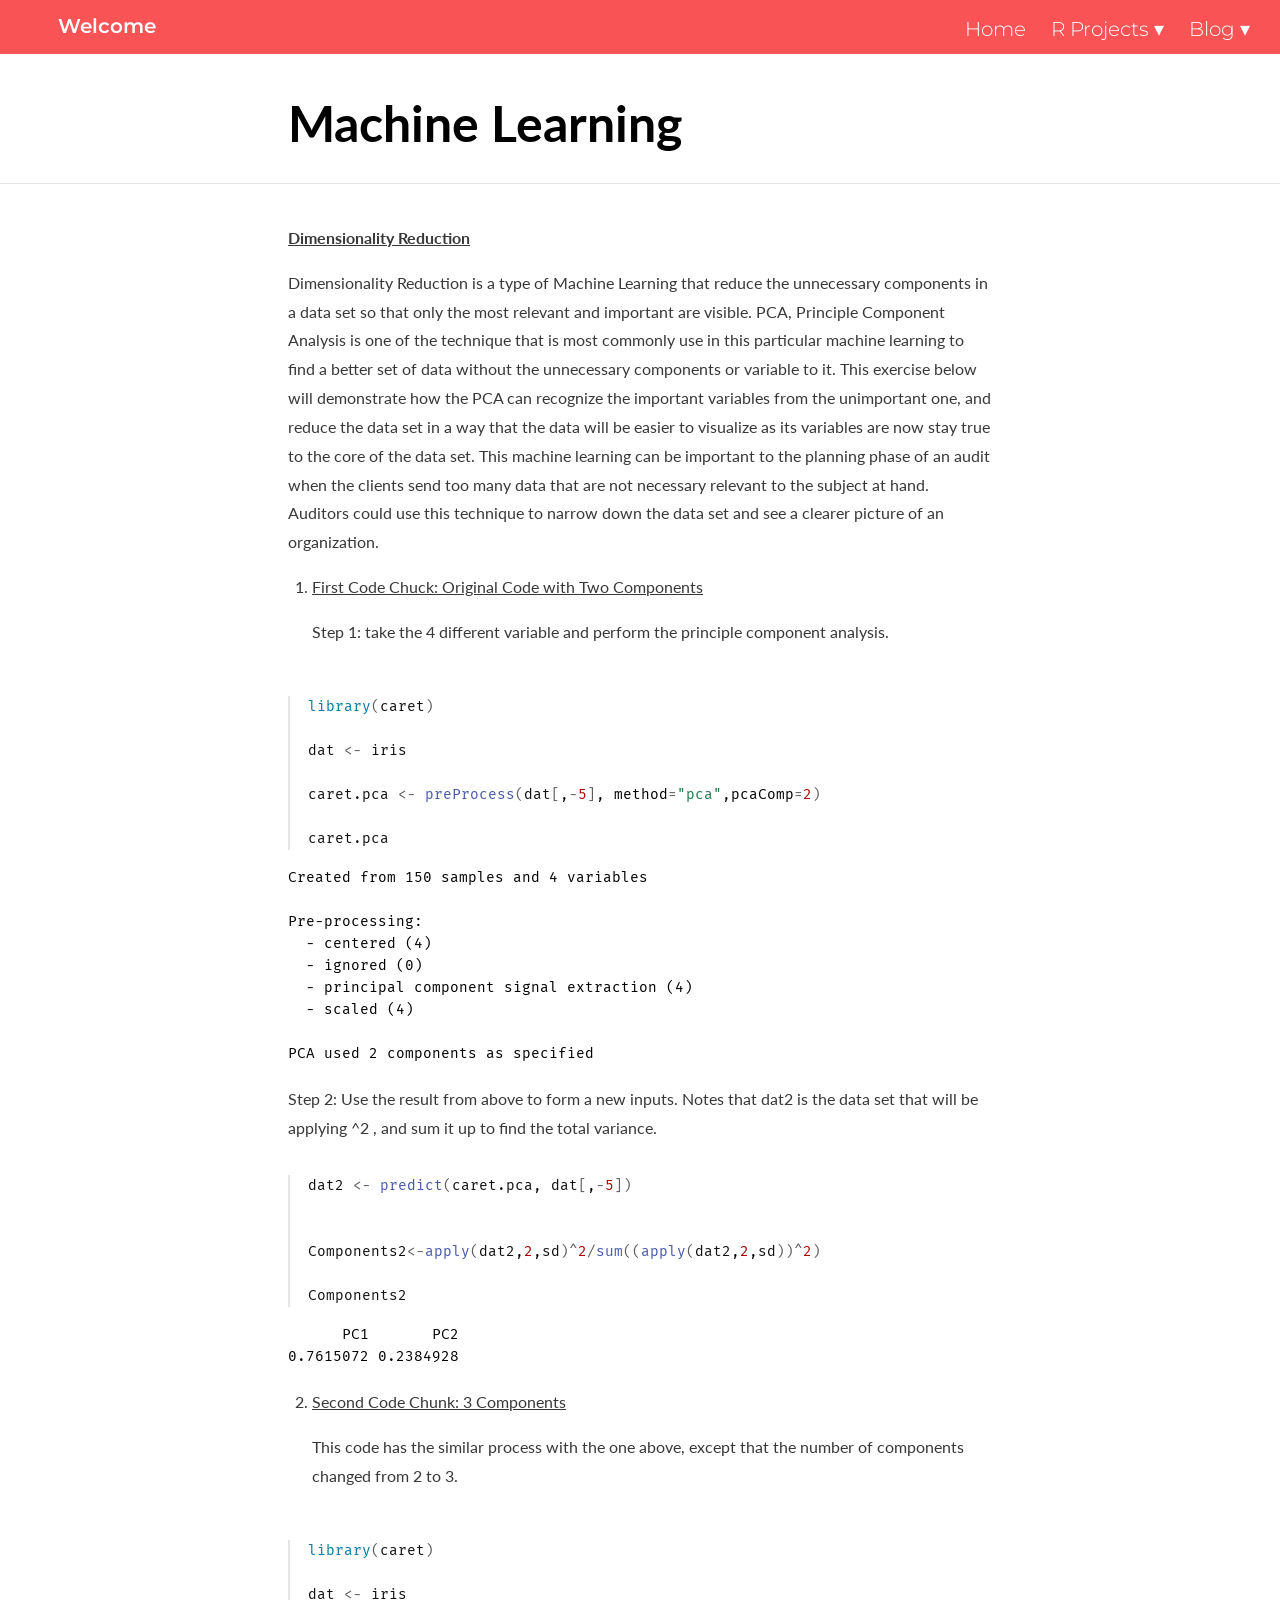
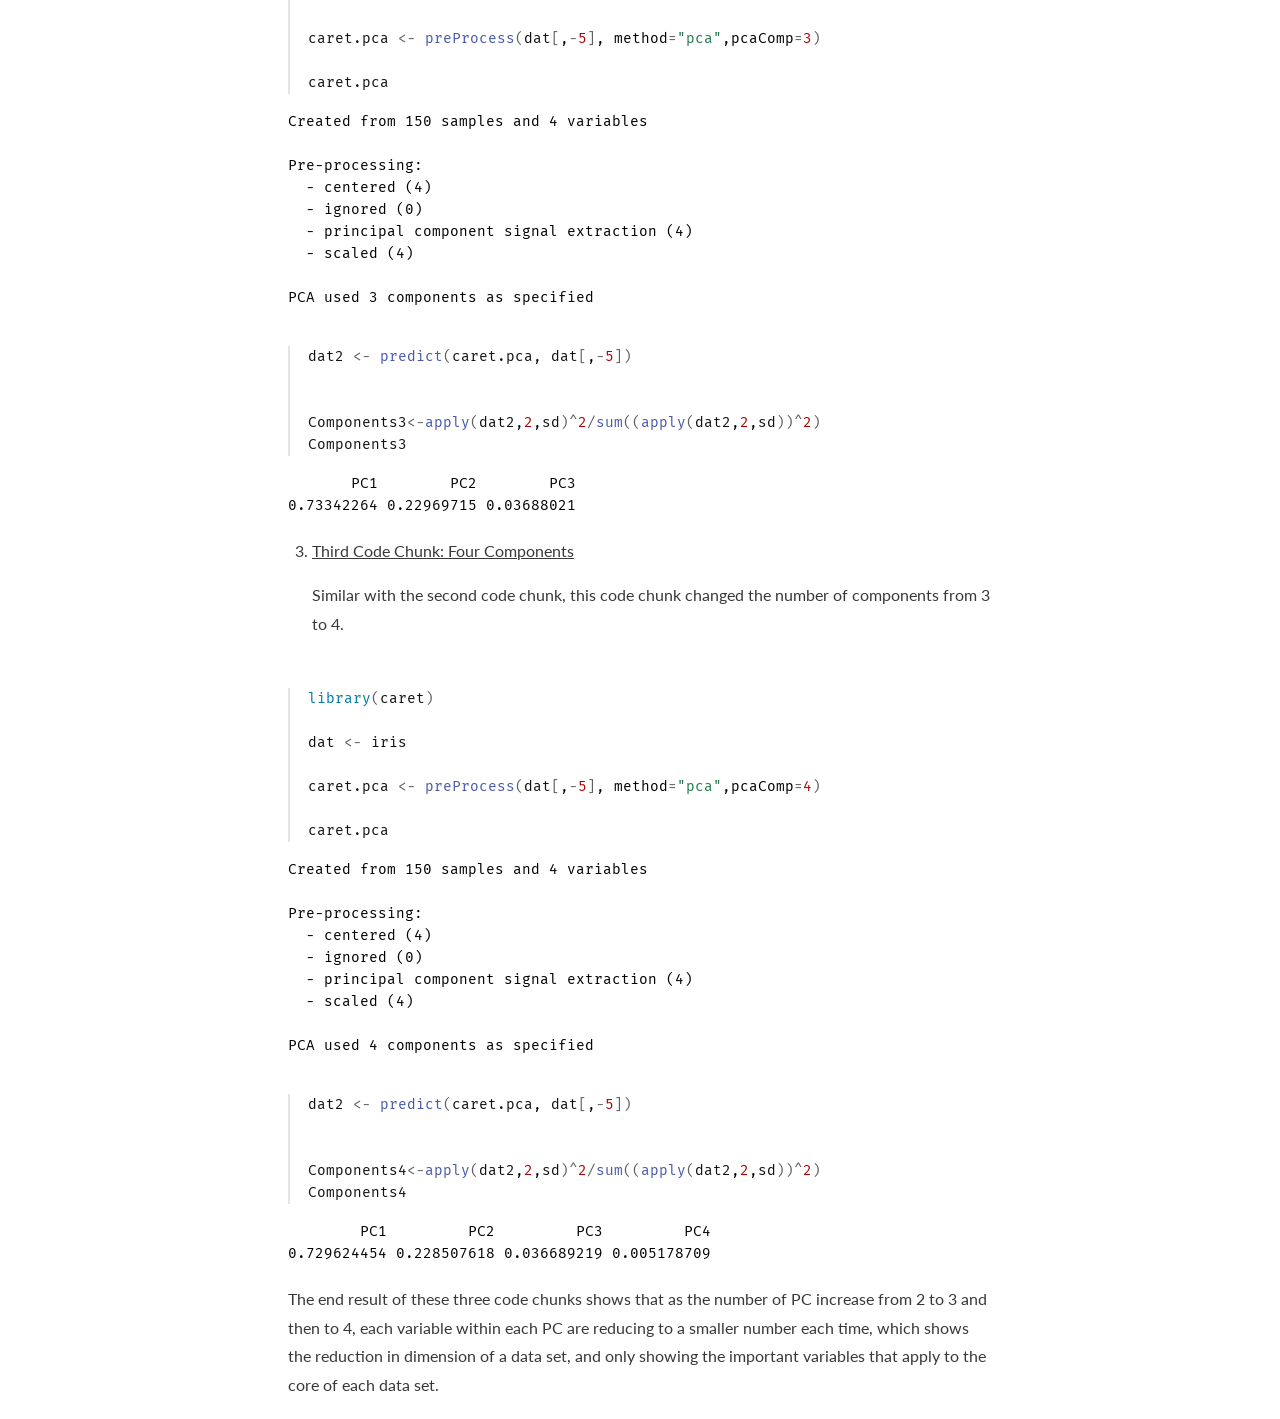
<file: docs/ML.html>
<!DOCTYPE html>

<html xmlns="http://www.w3.org/1999/xhtml" lang="" xml:lang="">

<head>
  <meta charset="utf-8"/>
  <meta name="viewport" content="width=device-width, initial-scale=1"/>
  <meta http-equiv="X-UA-Compatible" content="IE=Edge,chrome=1"/>
  <meta name="generator" content="distill" />

  <style type="text/css">
  /* Hide doc at startup (prevent jankiness while JS renders/transforms) */
  body {
    visibility: hidden;
  }
  </style>

 <!--radix_placeholder_import_source-->
 <!--/radix_placeholder_import_source-->

<style type="text/css">code{white-space: pre;}</style>
<style type="text/css" data-origin="pandoc">
pre > code.sourceCode { white-space: pre; position: relative; }
pre > code.sourceCode > span { display: inline-block; line-height: 1.25; }
pre > code.sourceCode > span:empty { height: 1.2em; }
.sourceCode { overflow: visible; }
code.sourceCode > span { color: inherit; text-decoration: inherit; }
div.sourceCode { margin: 1em 0; }
pre.sourceCode { margin: 0; }
@media screen {
div.sourceCode { overflow: auto; }
}
@media print {
pre > code.sourceCode { white-space: pre-wrap; }
pre > code.sourceCode > span { text-indent: -5em; padding-left: 5em; }
}
pre.numberSource code
  { counter-reset: source-line 0; }
pre.numberSource code > span
  { position: relative; left: -4em; counter-increment: source-line; }
pre.numberSource code > span > a:first-child::before
  { content: counter(source-line);
    position: relative; left: -1em; text-align: right; vertical-align: baseline;
    border: none; display: inline-block;
    -webkit-touch-callout: none; -webkit-user-select: none;
    -khtml-user-select: none; -moz-user-select: none;
    -ms-user-select: none; user-select: none;
    padding: 0 4px; width: 4em;
    color: #aaaaaa;
  }
pre.numberSource { margin-left: 3em; border-left: 1px solid #aaaaaa;  padding-left: 4px; }
div.sourceCode
  {   }
@media screen {
pre > code.sourceCode > span > a:first-child::before { text-decoration: underline; }
}
code span.al { color: #ad0000; } /* Alert */
code span.an { color: #5e5e5e; } /* Annotation */
code span.at { } /* Attribute */
code span.bn { color: #ad0000; } /* BaseN */
code span.bu { } /* BuiltIn */
code span.cf { color: #007ba5; } /* ControlFlow */
code span.ch { color: #20794d; } /* Char */
code span.cn { color: #8f5902; } /* Constant */
code span.co { color: #5e5e5e; } /* Comment */
code span.cv { color: #5e5e5e; font-style: italic; } /* CommentVar */
code span.do { color: #5e5e5e; font-style: italic; } /* Documentation */
code span.dt { color: #ad0000; } /* DataType */
code span.dv { color: #ad0000; } /* DecVal */
code span.er { color: #ad0000; } /* Error */
code span.ex { } /* Extension */
code span.fl { color: #ad0000; } /* Float */
code span.fu { color: #4758ab; } /* Function */
code span.im { } /* Import */
code span.in { color: #5e5e5e; } /* Information */
code span.kw { color: #007ba5; } /* Keyword */
code span.op { color: #5e5e5e; } /* Operator */
code span.ot { color: #007ba5; } /* Other */
code span.pp { color: #ad0000; } /* Preprocessor */
code span.sc { color: #5e5e5e; } /* SpecialChar */
code span.ss { color: #20794d; } /* SpecialString */
code span.st { color: #20794d; } /* String */
code span.va { color: #111111; } /* Variable */
code span.vs { color: #20794d; } /* VerbatimString */
code span.wa { color: #5e5e5e; font-style: italic; } /* Warning */
</style>


  <!--radix_placeholder_meta_tags-->
  <title>Welcome: Machine Learning</title>




  <!--  https://developers.facebook.com/docs/sharing/webmasters#markup -->
  <meta property="og:title" content="Welcome: Machine Learning"/>
  <meta property="og:type" content="article"/>
  <meta property="og:locale" content="en_US"/>
  <meta property="og:site_name" content="Welcome"/>

  <!--  https://dev.twitter.com/cards/types/summary -->
  <meta property="twitter:card" content="summary"/>
  <meta property="twitter:title" content="Welcome: Machine Learning"/>

  <!--/radix_placeholder_meta_tags-->
  <!--radix_placeholder_rmarkdown_metadata-->

  <script type="text/json" id="radix-rmarkdown-metadata">
  {"type":"list","attributes":{"names":{"type":"character","attributes":{},"value":["site","title"]}},"value":[{"type":"character","attributes":{},"value":["distill::distill_website"]},{"type":"character","attributes":{},"value":["Machine Learning"]}]}
  </script>
  <!--/radix_placeholder_rmarkdown_metadata-->
  <!--radix_placeholder_navigation_in_header-->
  <meta name="distill:offset" content=""/>

  <script type="application/javascript">

    window.headroom_prevent_pin = false;

    window.document.addEventListener("DOMContentLoaded", function (event) {

      // initialize headroom for banner
      var header = $('header').get(0);
      var headerHeight = header.offsetHeight;
      var headroom = new Headroom(header, {
        tolerance: 5,
        onPin : function() {
          if (window.headroom_prevent_pin) {
            window.headroom_prevent_pin = false;
            headroom.unpin();
          }
        }
      });
      headroom.init();
      if(window.location.hash)
        headroom.unpin();
      $(header).addClass('headroom--transition');

      // offset scroll location for banner on hash change
      // (see: https://github.com/WickyNilliams/headroom.js/issues/38)
      window.addEventListener("hashchange", function(event) {
        window.scrollTo(0, window.pageYOffset - (headerHeight + 25));
      });

      // responsive menu
      $('.distill-site-header').each(function(i, val) {
        var topnav = $(this);
        var toggle = topnav.find('.nav-toggle');
        toggle.on('click', function() {
          topnav.toggleClass('responsive');
        });
      });

      // nav dropdowns
      $('.nav-dropbtn').click(function(e) {
        $(this).next('.nav-dropdown-content').toggleClass('nav-dropdown-active');
        $(this).parent().siblings('.nav-dropdown')
           .children('.nav-dropdown-content').removeClass('nav-dropdown-active');
      });
      $("body").click(function(e){
        $('.nav-dropdown-content').removeClass('nav-dropdown-active');
      });
      $(".nav-dropdown").click(function(e){
        e.stopPropagation();
      });
    });
  </script>

  <style type="text/css">

  /* Theme (user-documented overrideables for nav appearance) */

  .distill-site-nav {
    color: rgba(255, 255, 255, 0.8);
    background-color: #0F2E3D;
    font-size: 15px;
    font-weight: 300;
  }

  .distill-site-nav a {
    color: inherit;
    text-decoration: none;
  }

  .distill-site-nav a:hover {
    color: white;
  }

  @media print {
    .distill-site-nav {
      display: none;
    }
  }

  .distill-site-header {

  }

  .distill-site-footer {

  }


  /* Site Header */

  .distill-site-header {
    width: 100%;
    box-sizing: border-box;
    z-index: 3;
  }

  .distill-site-header .nav-left {
    display: inline-block;
    margin-left: 8px;
  }

  @media screen and (max-width: 768px) {
    .distill-site-header .nav-left {
      margin-left: 0;
    }
  }


  .distill-site-header .nav-right {
    float: right;
    margin-right: 8px;
  }

  .distill-site-header a,
  .distill-site-header .title {
    display: inline-block;
    text-align: center;
    padding: 14px 10px 14px 10px;
  }

  .distill-site-header .title {
    font-size: 18px;
    min-width: 150px;
  }

  .distill-site-header .logo {
    padding: 0;
  }

  .distill-site-header .logo img {
    display: none;
    max-height: 20px;
    width: auto;
    margin-bottom: -4px;
  }

  .distill-site-header .nav-image img {
    max-height: 18px;
    width: auto;
    display: inline-block;
    margin-bottom: -3px;
  }



  @media screen and (min-width: 1000px) {
    .distill-site-header .logo img {
      display: inline-block;
    }
    .distill-site-header .nav-left {
      margin-left: 20px;
    }
    .distill-site-header .nav-right {
      margin-right: 20px;
    }
    .distill-site-header .title {
      padding-left: 12px;
    }
  }


  .distill-site-header .nav-toggle {
    display: none;
  }

  .nav-dropdown {
    display: inline-block;
    position: relative;
  }

  .nav-dropdown .nav-dropbtn {
    border: none;
    outline: none;
    color: rgba(255, 255, 255, 0.8);
    padding: 16px 10px;
    background-color: transparent;
    font-family: inherit;
    font-size: inherit;
    font-weight: inherit;
    margin: 0;
    margin-top: 1px;
    z-index: 2;
  }

  .nav-dropdown-content {
    display: none;
    position: absolute;
    background-color: white;
    min-width: 200px;
    border: 1px solid rgba(0,0,0,0.15);
    border-radius: 4px;
    box-shadow: 0px 8px 16px 0px rgba(0,0,0,0.1);
    z-index: 1;
    margin-top: 2px;
    white-space: nowrap;
    padding-top: 4px;
    padding-bottom: 4px;
  }

  .nav-dropdown-content hr {
    margin-top: 4px;
    margin-bottom: 4px;
    border: none;
    border-bottom: 1px solid rgba(0, 0, 0, 0.1);
  }

  .nav-dropdown-active {
    display: block;
  }

  .nav-dropdown-content a, .nav-dropdown-content .nav-dropdown-header {
    color: black;
    padding: 6px 24px;
    text-decoration: none;
    display: block;
    text-align: left;
  }

  .nav-dropdown-content .nav-dropdown-header {
    display: block;
    padding: 5px 24px;
    padding-bottom: 0;
    text-transform: uppercase;
    font-size: 14px;
    color: #999999;
    white-space: nowrap;
  }

  .nav-dropdown:hover .nav-dropbtn {
    color: white;
  }

  .nav-dropdown-content a:hover {
    background-color: #ddd;
    color: black;
  }

  .nav-right .nav-dropdown-content {
    margin-left: -45%;
    right: 0;
  }

  @media screen and (max-width: 768px) {
    .distill-site-header a, .distill-site-header .nav-dropdown  {display: none;}
    .distill-site-header a.nav-toggle {
      float: right;
      display: block;
    }
    .distill-site-header .title {
      margin-left: 0;
    }
    .distill-site-header .nav-right {
      margin-right: 0;
    }
    .distill-site-header {
      overflow: hidden;
    }
    .nav-right .nav-dropdown-content {
      margin-left: 0;
    }
  }


  @media screen and (max-width: 768px) {
    .distill-site-header.responsive {position: relative; min-height: 500px; }
    .distill-site-header.responsive a.nav-toggle {
      position: absolute;
      right: 0;
      top: 0;
    }
    .distill-site-header.responsive a,
    .distill-site-header.responsive .nav-dropdown {
      display: block;
      text-align: left;
    }
    .distill-site-header.responsive .nav-left,
    .distill-site-header.responsive .nav-right {
      width: 100%;
    }
    .distill-site-header.responsive .nav-dropdown {float: none;}
    .distill-site-header.responsive .nav-dropdown-content {position: relative;}
    .distill-site-header.responsive .nav-dropdown .nav-dropbtn {
      display: block;
      width: 100%;
      text-align: left;
    }
  }

  /* Site Footer */

  .distill-site-footer {
    width: 100%;
    overflow: hidden;
    box-sizing: border-box;
    z-index: 3;
    margin-top: 30px;
    padding-top: 30px;
    padding-bottom: 30px;
    text-align: center;
  }

  /* Headroom */

  d-title {
    padding-top: 6rem;
  }

  @media print {
    d-title {
      padding-top: 4rem;
    }
  }

  .headroom {
    z-index: 1000;
    position: fixed;
    top: 0;
    left: 0;
    right: 0;
  }

  .headroom--transition {
    transition: all .4s ease-in-out;
  }

  .headroom--unpinned {
    top: -100px;
  }

  .headroom--pinned {
    top: 0;
  }

  /* adjust viewport for navbar height */
  /* helps vertically center bootstrap (non-distill) content */
  .min-vh-100 {
    min-height: calc(100vh - 100px) !important;
  }

  </style>

  <script src="site_libs/jquery-3.6.0/jquery-3.6.0.min.js"></script>
  <link href="site_libs/font-awesome-5.1.0/css/all.css" rel="stylesheet"/>
  <link href="site_libs/font-awesome-5.1.0/css/v4-shims.css" rel="stylesheet"/>
  <script src="site_libs/headroom-0.9.4/headroom.min.js"></script>
  <script src="site_libs/autocomplete-0.37.1/autocomplete.min.js"></script>
  <script src="site_libs/fuse-6.4.1/fuse.min.js"></script>

  <script type="application/javascript">

  function getMeta(metaName) {
    var metas = document.getElementsByTagName('meta');
    for (let i = 0; i < metas.length; i++) {
      if (metas[i].getAttribute('name') === metaName) {
        return metas[i].getAttribute('content');
      }
    }
    return '';
  }

  function offsetURL(url) {
    var offset = getMeta('distill:offset');
    return offset ? offset + '/' + url : url;
  }

  function createFuseIndex() {

    // create fuse index
    var options = {
      keys: [
        { name: 'title', weight: 20 },
        { name: 'categories', weight: 15 },
        { name: 'description', weight: 10 },
        { name: 'contents', weight: 5 },
      ],
      ignoreLocation: true,
      threshold: 0
    };
    var fuse = new window.Fuse([], options);

    // fetch the main search.json
    return fetch(offsetURL('search.json'))
      .then(function(response) {
        if (response.status == 200) {
          return response.json().then(function(json) {
            // index main articles
            json.articles.forEach(function(article) {
              fuse.add(article);
            });
            // download collections and index their articles
            return Promise.all(json.collections.map(function(collection) {
              return fetch(offsetURL(collection)).then(function(response) {
                if (response.status === 200) {
                  return response.json().then(function(articles) {
                    articles.forEach(function(article) {
                      fuse.add(article);
                    });
                  })
                } else {
                  return Promise.reject(
                    new Error('Unexpected status from search index request: ' +
                              response.status)
                  );
                }
              });
            })).then(function() {
              return fuse;
            });
          });

        } else {
          return Promise.reject(
            new Error('Unexpected status from search index request: ' +
                        response.status)
          );
        }
      });
  }

  window.document.addEventListener("DOMContentLoaded", function (event) {

    // get search element (bail if we don't have one)
    var searchEl = window.document.getElementById('distill-search');
    if (!searchEl)
      return;

    createFuseIndex()
      .then(function(fuse) {

        // make search box visible
        searchEl.classList.remove('hidden');

        // initialize autocomplete
        var options = {
          autoselect: true,
          hint: false,
          minLength: 2,
        };
        window.autocomplete(searchEl, options, [{
          source: function(query, callback) {
            const searchOptions = {
              isCaseSensitive: false,
              shouldSort: true,
              minMatchCharLength: 2,
              limit: 10,
            };
            var results = fuse.search(query, searchOptions);
            callback(results
              .map(function(result) { return result.item; })
            );
          },
          templates: {
            suggestion: function(suggestion) {
              var img = suggestion.preview && Object.keys(suggestion.preview).length > 0
                ? `<img src="${offsetURL(suggestion.preview)}"</img>`
                : '';
              var html = `
                <div class="search-item">
                  <h3>${suggestion.title}</h3>
                  <div class="search-item-description">
                    ${suggestion.description || ''}
                  </div>
                  <div class="search-item-preview">
                    ${img}
                  </div>
                </div>
              `;
              return html;
            }
          }
        }]).on('autocomplete:selected', function(event, suggestion) {
          window.location.href = offsetURL(suggestion.path);
        });
        // remove inline display style on autocompleter (we want to
        // manage responsive display via css)
        $('.algolia-autocomplete').css("display", "");
      })
      .catch(function(error) {
        console.log(error);
      });

  });

  </script>

  <style type="text/css">

  .nav-search {
    font-size: x-small;
  }

  /* Algolioa Autocomplete */

  .algolia-autocomplete {
    display: inline-block;
    margin-left: 10px;
    vertical-align: sub;
    background-color: white;
    color: black;
    padding: 6px;
    padding-top: 8px;
    padding-bottom: 0;
    border-radius: 6px;
    border: 1px #0F2E3D solid;
    width: 180px;
  }


  @media screen and (max-width: 768px) {
    .distill-site-nav .algolia-autocomplete {
      display: none;
      visibility: hidden;
    }
    .distill-site-nav.responsive .algolia-autocomplete {
      display: inline-block;
      visibility: visible;
    }
    .distill-site-nav.responsive .algolia-autocomplete .aa-dropdown-menu {
      margin-left: 0;
      width: 400px;
      max-height: 400px;
    }
  }

  .algolia-autocomplete .aa-input, .algolia-autocomplete .aa-hint {
    width: 90%;
    outline: none;
    border: none;
  }

  .algolia-autocomplete .aa-hint {
    color: #999;
  }
  .algolia-autocomplete .aa-dropdown-menu {
    width: 550px;
    max-height: 70vh;
    overflow-x: visible;
    overflow-y: scroll;
    padding: 5px;
    margin-top: 3px;
    margin-left: -150px;
    background-color: #fff;
    border-radius: 5px;
    border: 1px solid #999;
    border-top: none;
  }

  .algolia-autocomplete .aa-dropdown-menu .aa-suggestion {
    cursor: pointer;
    padding: 5px 4px;
    border-bottom: 1px solid #eee;
  }

  .algolia-autocomplete .aa-dropdown-menu .aa-suggestion:last-of-type {
    border-bottom: none;
    margin-bottom: 2px;
  }

  .algolia-autocomplete .aa-dropdown-menu .aa-suggestion .search-item {
    overflow: hidden;
    font-size: 0.8em;
    line-height: 1.4em;
  }

  .algolia-autocomplete .aa-dropdown-menu .aa-suggestion .search-item h3 {
    font-size: 1rem;
    margin-block-start: 0;
    margin-block-end: 5px;
  }

  .algolia-autocomplete .aa-dropdown-menu .aa-suggestion .search-item-description {
    display: inline-block;
    overflow: hidden;
    height: 2.8em;
    width: 80%;
    margin-right: 4%;
  }

  .algolia-autocomplete .aa-dropdown-menu .aa-suggestion .search-item-preview {
    display: inline-block;
    width: 15%;
  }

  .algolia-autocomplete .aa-dropdown-menu .aa-suggestion .search-item-preview img {
    height: 3em;
    width: auto;
    display: none;
  }

  .algolia-autocomplete .aa-dropdown-menu .aa-suggestion .search-item-preview img[src] {
    display: initial;
  }

  .algolia-autocomplete .aa-dropdown-menu .aa-suggestion.aa-cursor {
    background-color: #eee;
  }
  .algolia-autocomplete .aa-dropdown-menu .aa-suggestion em {
    font-weight: bold;
    font-style: normal;
  }

  </style>


  <!--/radix_placeholder_navigation_in_header-->
  <!--radix_placeholder_distill-->

  <style type="text/css">

  body {
    background-color: white;
  }

  .pandoc-table {
    width: 100%;
  }

  .pandoc-table>caption {
    margin-bottom: 10px;
  }

  .pandoc-table th:not([align]) {
    text-align: left;
  }

  .pagedtable-footer {
    font-size: 15px;
  }

  d-byline .byline {
    grid-template-columns: 2fr 2fr;
  }

  d-byline .byline h3 {
    margin-block-start: 1.5em;
  }

  d-byline .byline .authors-affiliations h3 {
    margin-block-start: 0.5em;
  }

  .authors-affiliations .orcid-id {
    width: 16px;
    height:16px;
    margin-left: 4px;
    margin-right: 4px;
    vertical-align: middle;
    padding-bottom: 2px;
  }

  d-title .dt-tags {
    margin-top: 1em;
    grid-column: text;
  }

  .dt-tags .dt-tag {
    text-decoration: none;
    display: inline-block;
    color: rgba(0,0,0,0.6);
    padding: 0em 0.4em;
    margin-right: 0.5em;
    margin-bottom: 0.4em;
    font-size: 70%;
    border: 1px solid rgba(0,0,0,0.2);
    border-radius: 3px;
    text-transform: uppercase;
    font-weight: 500;
  }

  d-article table.gt_table td,
  d-article table.gt_table th {
    border-bottom: none;
  }

  .html-widget {
    margin-bottom: 2.0em;
  }

  .l-screen-inset {
    padding-right: 16px;
  }

  .l-screen .caption {
    margin-left: 10px;
  }

  .shaded {
    background: rgb(247, 247, 247);
    padding-top: 20px;
    padding-bottom: 20px;
    border-top: 1px solid rgba(0, 0, 0, 0.1);
    border-bottom: 1px solid rgba(0, 0, 0, 0.1);
  }

  .shaded .html-widget {
    margin-bottom: 0;
    border: 1px solid rgba(0, 0, 0, 0.1);
  }

  .shaded .shaded-content {
    background: white;
  }

  .text-output {
    margin-top: 0;
    line-height: 1.5em;
  }

  .hidden {
    display: none !important;
  }

  d-article {
    padding-top: 2.5rem;
    padding-bottom: 30px;
  }

  d-appendix {
    padding-top: 30px;
  }

  d-article>p>img {
    width: 100%;
  }

  d-article h2 {
    margin: 1rem 0 1.5rem 0;
  }

  d-article h3 {
    margin-top: 1.5rem;
  }

  d-article iframe {
    border: 1px solid rgba(0, 0, 0, 0.1);
    margin-bottom: 2.0em;
    width: 100%;
  }

  /* Tweak code blocks */

  d-article div.sourceCode code,
  d-article pre code {
    font-family: Consolas, Monaco, 'Andale Mono', 'Ubuntu Mono', monospace;
  }

  d-article pre,
  d-article div.sourceCode,
  d-article div.sourceCode pre {
    overflow: auto;
  }

  d-article div.sourceCode {
    background-color: white;
  }

  d-article div.sourceCode pre {
    padding-left: 10px;
    font-size: 12px;
    border-left: 2px solid rgba(0,0,0,0.1);
  }

  d-article pre {
    font-size: 12px;
    color: black;
    background: none;
    margin-top: 0;
    text-align: left;
    white-space: pre;
    word-spacing: normal;
    word-break: normal;
    word-wrap: normal;
    line-height: 1.5;

    -moz-tab-size: 4;
    -o-tab-size: 4;
    tab-size: 4;

    -webkit-hyphens: none;
    -moz-hyphens: none;
    -ms-hyphens: none;
    hyphens: none;
  }

  d-article pre a {
    border-bottom: none;
  }

  d-article pre a:hover {
    border-bottom: none;
    text-decoration: underline;
  }

  d-article details {
    grid-column: text;
    margin-bottom: 0.8em;
  }

  @media(min-width: 768px) {

  d-article pre,
  d-article div.sourceCode,
  d-article div.sourceCode pre {
    overflow: visible !important;
  }

  d-article div.sourceCode pre {
    padding-left: 18px;
    font-size: 14px;
  }

  d-article pre {
    font-size: 14px;
  }

  }

  figure img.external {
    background: white;
    border: 1px solid rgba(0, 0, 0, 0.1);
    box-shadow: 0 1px 8px rgba(0, 0, 0, 0.1);
    padding: 18px;
    box-sizing: border-box;
  }

  /* CSS for d-contents */

  .d-contents {
    grid-column: text;
    color: rgba(0,0,0,0.8);
    font-size: 0.9em;
    padding-bottom: 1em;
    margin-bottom: 1em;
    padding-bottom: 0.5em;
    margin-bottom: 1em;
    padding-left: 0.25em;
    justify-self: start;
  }

  @media(min-width: 1000px) {
    .d-contents.d-contents-float {
      height: 0;
      grid-column-start: 1;
      grid-column-end: 4;
      justify-self: center;
      padding-right: 3em;
      padding-left: 2em;
    }
  }

  .d-contents nav h3 {
    font-size: 18px;
    margin-top: 0;
    margin-bottom: 1em;
  }

  .d-contents li {
    list-style-type: none
  }

  .d-contents nav > ul {
    padding-left: 0;
  }

  .d-contents ul {
    padding-left: 1em
  }

  .d-contents nav ul li {
    margin-top: 0.6em;
    margin-bottom: 0.2em;
  }

  .d-contents nav a {
    font-size: 13px;
    border-bottom: none;
    text-decoration: none
    color: rgba(0, 0, 0, 0.8);
  }

  .d-contents nav a:hover {
    text-decoration: underline solid rgba(0, 0, 0, 0.6)
  }

  .d-contents nav > ul > li > a {
    font-weight: 600;
  }

  .d-contents nav > ul > li > ul {
    font-weight: inherit;
  }

  .d-contents nav > ul > li > ul > li {
    margin-top: 0.2em;
  }


  .d-contents nav ul {
    margin-top: 0;
    margin-bottom: 0.25em;
  }

  .d-article-with-toc h2:nth-child(2) {
    margin-top: 0;
  }


  /* Figure */

  .figure {
    position: relative;
    margin-bottom: 2.5em;
    margin-top: 1.5em;
  }

  .figure img {
    width: 100%;
  }

  .figure .caption {
    color: rgba(0, 0, 0, 0.6);
    font-size: 12px;
    line-height: 1.5em;
  }

  .figure img.external {
    background: white;
    border: 1px solid rgba(0, 0, 0, 0.1);
    box-shadow: 0 1px 8px rgba(0, 0, 0, 0.1);
    padding: 18px;
    box-sizing: border-box;
  }

  .figure .caption a {
    color: rgba(0, 0, 0, 0.6);
  }

  .figure .caption b,
  .figure .caption strong, {
    font-weight: 600;
    color: rgba(0, 0, 0, 1.0);
  }

  /* Citations */

  d-article .citation {
    color: inherit;
    cursor: inherit;
  }

  div.hanging-indent{
    margin-left: 1em; text-indent: -1em;
  }

  /* Citation hover box */

  .tippy-box[data-theme~=light-border] {
    background-color: rgba(250, 250, 250, 0.95);
  }

  .tippy-content > p {
    margin-bottom: 0;
    padding: 2px;
  }


  /* Tweak 1000px media break to show more text */

  @media(min-width: 1000px) {
    .base-grid,
    distill-header,
    d-title,
    d-abstract,
    d-article,
    d-appendix,
    distill-appendix,
    d-byline,
    d-footnote-list,
    d-citation-list,
    distill-footer {
      grid-template-columns: [screen-start] 1fr [page-start kicker-start] 80px [middle-start] 50px [text-start kicker-end] 65px 65px 65px 65px 65px 65px 65px 65px [text-end gutter-start] 65px [middle-end] 65px [page-end gutter-end] 1fr [screen-end];
      grid-column-gap: 16px;
    }

    .grid {
      grid-column-gap: 16px;
    }

    d-article {
      font-size: 1.06rem;
      line-height: 1.7em;
    }
    figure .caption, .figure .caption, figure figcaption {
      font-size: 13px;
    }
  }

  @media(min-width: 1180px) {
    .base-grid,
    distill-header,
    d-title,
    d-abstract,
    d-article,
    d-appendix,
    distill-appendix,
    d-byline,
    d-footnote-list,
    d-citation-list,
    distill-footer {
      grid-template-columns: [screen-start] 1fr [page-start kicker-start] 60px [middle-start] 60px [text-start kicker-end] 60px 60px 60px 60px 60px 60px 60px 60px [text-end gutter-start] 60px [middle-end] 60px [page-end gutter-end] 1fr [screen-end];
      grid-column-gap: 32px;
    }

    .grid {
      grid-column-gap: 32px;
    }
  }


  /* Get the citation styles for the appendix (not auto-injected on render since
     we do our own rendering of the citation appendix) */

  d-appendix .citation-appendix,
  .d-appendix .citation-appendix {
    font-size: 11px;
    line-height: 15px;
    border-left: 1px solid rgba(0, 0, 0, 0.1);
    padding-left: 18px;
    border: 1px solid rgba(0,0,0,0.1);
    background: rgba(0, 0, 0, 0.02);
    padding: 10px 18px;
    border-radius: 3px;
    color: rgba(150, 150, 150, 1);
    overflow: hidden;
    margin-top: -12px;
    white-space: pre-wrap;
    word-wrap: break-word;
  }

  /* Include appendix styles here so they can be overridden */

  d-appendix {
    contain: layout style;
    font-size: 0.8em;
    line-height: 1.7em;
    margin-top: 60px;
    margin-bottom: 0;
    border-top: 1px solid rgba(0, 0, 0, 0.1);
    color: rgba(0,0,0,0.5);
    padding-top: 60px;
    padding-bottom: 48px;
  }

  d-appendix h3 {
    grid-column: page-start / text-start;
    font-size: 15px;
    font-weight: 500;
    margin-top: 1em;
    margin-bottom: 0;
    color: rgba(0,0,0,0.65);
  }

  d-appendix h3 + * {
    margin-top: 1em;
  }

  d-appendix ol {
    padding: 0 0 0 15px;
  }

  @media (min-width: 768px) {
    d-appendix ol {
      padding: 0 0 0 30px;
      margin-left: -30px;
    }
  }

  d-appendix li {
    margin-bottom: 1em;
  }

  d-appendix a {
    color: rgba(0, 0, 0, 0.6);
  }

  d-appendix > * {
    grid-column: text;
  }

  d-appendix > d-footnote-list,
  d-appendix > d-citation-list,
  d-appendix > distill-appendix {
    grid-column: screen;
  }

  /* Include footnote styles here so they can be overridden */

  d-footnote-list {
    contain: layout style;
  }

  d-footnote-list > * {
    grid-column: text;
  }

  d-footnote-list a.footnote-backlink {
    color: rgba(0,0,0,0.3);
    padding-left: 0.5em;
  }



  /* Anchor.js */

  .anchorjs-link {
    /*transition: all .25s linear; */
    text-decoration: none;
    border-bottom: none;
  }
  *:hover > .anchorjs-link {
    margin-left: -1.125em !important;
    text-decoration: none;
    border-bottom: none;
  }

  /* Social footer */

  .social_footer {
    margin-top: 30px;
    margin-bottom: 0;
    color: rgba(0,0,0,0.67);
  }

  .disqus-comments {
    margin-right: 30px;
  }

  .disqus-comment-count {
    border-bottom: 1px solid rgba(0, 0, 0, 0.4);
    cursor: pointer;
  }

  #disqus_thread {
    margin-top: 30px;
  }

  .article-sharing a {
    border-bottom: none;
    margin-right: 8px;
  }

  .article-sharing a:hover {
    border-bottom: none;
  }

  .sidebar-section.subscribe {
    font-size: 12px;
    line-height: 1.6em;
  }

  .subscribe p {
    margin-bottom: 0.5em;
  }


  .article-footer .subscribe {
    font-size: 15px;
    margin-top: 45px;
  }


  .sidebar-section.custom {
    font-size: 12px;
    line-height: 1.6em;
  }

  .custom p {
    margin-bottom: 0.5em;
  }

  /* Styles for listing layout (hide title) */
  .layout-listing d-title, .layout-listing .d-title {
    display: none;
  }

  /* Styles for posts lists (not auto-injected) */


  .posts-with-sidebar {
    padding-left: 45px;
    padding-right: 45px;
  }

  .posts-list .description h2,
  .posts-list .description p {
    font-family: -apple-system, BlinkMacSystemFont, "Segoe UI", Roboto, Oxygen, Ubuntu, Cantarell, "Fira Sans", "Droid Sans", "Helvetica Neue", Arial, sans-serif;
  }

  .posts-list .description h2 {
    font-weight: 700;
    border-bottom: none;
    padding-bottom: 0;
  }

  .posts-list h2.post-tag {
    border-bottom: 1px solid rgba(0, 0, 0, 0.2);
    padding-bottom: 12px;
  }
  .posts-list {
    margin-top: 60px;
    margin-bottom: 24px;
  }

  .posts-list .post-preview {
    text-decoration: none;
    overflow: hidden;
    display: block;
    border-bottom: 1px solid rgba(0, 0, 0, 0.1);
    padding: 24px 0;
  }

  .post-preview-last {
    border-bottom: none !important;
  }

  .posts-list .posts-list-caption {
    grid-column: screen;
    font-weight: 400;
  }

  .posts-list .post-preview h2 {
    margin: 0 0 6px 0;
    line-height: 1.2em;
    font-style: normal;
    font-size: 24px;
  }

  .posts-list .post-preview p {
    margin: 0 0 12px 0;
    line-height: 1.4em;
    font-size: 16px;
  }

  .posts-list .post-preview .thumbnail {
    box-sizing: border-box;
    margin-bottom: 24px;
    position: relative;
    max-width: 500px;
  }
  .posts-list .post-preview img {
    width: 100%;
    display: block;
  }

  .posts-list .metadata {
    font-size: 12px;
    line-height: 1.4em;
    margin-bottom: 18px;
  }

  .posts-list .metadata > * {
    display: inline-block;
  }

  .posts-list .metadata .publishedDate {
    margin-right: 2em;
  }

  .posts-list .metadata .dt-authors {
    display: block;
    margin-top: 0.3em;
    margin-right: 2em;
  }

  .posts-list .dt-tags {
    display: block;
    line-height: 1em;
  }

  .posts-list .dt-tags .dt-tag {
    display: inline-block;
    color: rgba(0,0,0,0.6);
    padding: 0.3em 0.4em;
    margin-right: 0.2em;
    margin-bottom: 0.4em;
    font-size: 60%;
    border: 1px solid rgba(0,0,0,0.2);
    border-radius: 3px;
    text-transform: uppercase;
    font-weight: 500;
  }

  .posts-list img {
    opacity: 1;
  }

  .posts-list img[data-src] {
    opacity: 0;
  }

  .posts-more {
    clear: both;
  }


  .posts-sidebar {
    font-size: 16px;
  }

  .posts-sidebar h3 {
    font-size: 16px;
    margin-top: 0;
    margin-bottom: 0.5em;
    font-weight: 400;
    text-transform: uppercase;
  }

  .sidebar-section {
    margin-bottom: 30px;
  }

  .categories ul {
    list-style-type: none;
    margin: 0;
    padding: 0;
  }

  .categories li {
    color: rgba(0, 0, 0, 0.8);
    margin-bottom: 0;
  }

  .categories li>a {
    border-bottom: none;
  }

  .categories li>a:hover {
    border-bottom: 1px solid rgba(0, 0, 0, 0.4);
  }

  .categories .active {
    font-weight: 600;
  }

  .categories .category-count {
    color: rgba(0, 0, 0, 0.4);
  }


  @media(min-width: 768px) {
    .posts-list .post-preview h2 {
      font-size: 26px;
    }
    .posts-list .post-preview .thumbnail {
      float: right;
      width: 30%;
      margin-bottom: 0;
    }
    .posts-list .post-preview .description {
      float: left;
      width: 45%;
    }
    .posts-list .post-preview .metadata {
      float: left;
      width: 20%;
      margin-top: 8px;
    }
    .posts-list .post-preview p {
      margin: 0 0 12px 0;
      line-height: 1.5em;
      font-size: 16px;
    }
    .posts-with-sidebar .posts-list {
      float: left;
      width: 75%;
    }
    .posts-with-sidebar .posts-sidebar {
      float: right;
      width: 20%;
      margin-top: 60px;
      padding-top: 24px;
      padding-bottom: 24px;
    }
  }


  /* Improve display for browsers without grid (IE/Edge <= 15) */

  .downlevel {
    line-height: 1.6em;
    font-family: -apple-system, BlinkMacSystemFont, "Segoe UI", Roboto, Oxygen, Ubuntu, Cantarell, "Fira Sans", "Droid Sans", "Helvetica Neue", Arial, sans-serif;
    margin: 0;
  }

  .downlevel .d-title {
    padding-top: 6rem;
    padding-bottom: 1.5rem;
  }

  .downlevel .d-title h1 {
    font-size: 50px;
    font-weight: 700;
    line-height: 1.1em;
    margin: 0 0 0.5rem;
  }

  .downlevel .d-title p {
    font-weight: 300;
    font-size: 1.2rem;
    line-height: 1.55em;
    margin-top: 0;
  }

  .downlevel .d-byline {
    padding-top: 0.8em;
    padding-bottom: 0.8em;
    font-size: 0.8rem;
    line-height: 1.8em;
  }

  .downlevel .section-separator {
    border: none;
    border-top: 1px solid rgba(0, 0, 0, 0.1);
  }

  .downlevel .d-article {
    font-size: 1.06rem;
    line-height: 1.7em;
    padding-top: 1rem;
    padding-bottom: 2rem;
  }


  .downlevel .d-appendix {
    padding-left: 0;
    padding-right: 0;
    max-width: none;
    font-size: 0.8em;
    line-height: 1.7em;
    margin-bottom: 0;
    color: rgba(0,0,0,0.5);
    padding-top: 40px;
    padding-bottom: 48px;
  }

  .downlevel .footnotes ol {
    padding-left: 13px;
  }

  .downlevel .base-grid,
  .downlevel .distill-header,
  .downlevel .d-title,
  .downlevel .d-abstract,
  .downlevel .d-article,
  .downlevel .d-appendix,
  .downlevel .distill-appendix,
  .downlevel .d-byline,
  .downlevel .d-footnote-list,
  .downlevel .d-citation-list,
  .downlevel .distill-footer,
  .downlevel .appendix-bottom,
  .downlevel .posts-container {
    padding-left: 40px;
    padding-right: 40px;
  }

  @media(min-width: 768px) {
    .downlevel .base-grid,
    .downlevel .distill-header,
    .downlevel .d-title,
    .downlevel .d-abstract,
    .downlevel .d-article,
    .downlevel .d-appendix,
    .downlevel .distill-appendix,
    .downlevel .d-byline,
    .downlevel .d-footnote-list,
    .downlevel .d-citation-list,
    .downlevel .distill-footer,
    .downlevel .appendix-bottom,
    .downlevel .posts-container {
    padding-left: 150px;
    padding-right: 150px;
    max-width: 900px;
  }
  }

  .downlevel pre code {
    display: block;
    border-left: 2px solid rgba(0, 0, 0, .1);
    padding: 0 0 0 20px;
    font-size: 14px;
  }

  .downlevel code, .downlevel pre {
    color: black;
    background: none;
    font-family: Consolas, Monaco, 'Andale Mono', 'Ubuntu Mono', monospace;
    text-align: left;
    white-space: pre;
    word-spacing: normal;
    word-break: normal;
    word-wrap: normal;
    line-height: 1.5;

    -moz-tab-size: 4;
    -o-tab-size: 4;
    tab-size: 4;

    -webkit-hyphens: none;
    -moz-hyphens: none;
    -ms-hyphens: none;
    hyphens: none;
  }

  .downlevel .posts-list .post-preview {
    color: inherit;
  }



  </style>

  <script type="application/javascript">

  function is_downlevel_browser() {
    if (bowser.isUnsupportedBrowser({ msie: "12", msedge: "16"},
                                   window.navigator.userAgent)) {
      return true;
    } else {
      return window.load_distill_framework === undefined;
    }
  }

  // show body when load is complete
  function on_load_complete() {

    // add anchors
    if (window.anchors) {
      window.anchors.options.placement = 'left';
      window.anchors.add('d-article > h2, d-article > h3, d-article > h4, d-article > h5');
    }


    // set body to visible
    document.body.style.visibility = 'visible';

    // force redraw for leaflet widgets
    if (window.HTMLWidgets) {
      var maps = window.HTMLWidgets.findAll(".leaflet");
      $.each(maps, function(i, el) {
        var map = this.getMap();
        map.invalidateSize();
        map.eachLayer(function(layer) {
          if (layer instanceof L.TileLayer)
            layer.redraw();
        });
      });
    }

    // trigger 'shown' so htmlwidgets resize
    $('d-article').trigger('shown');
  }

  function init_distill() {

    init_common();

    // create front matter
    var front_matter = $('<d-front-matter></d-front-matter>');
    $('#distill-front-matter').wrap(front_matter);

    // create d-title
    $('.d-title').changeElementType('d-title');

    // create d-byline
    var byline = $('<d-byline></d-byline>');
    $('.d-byline').replaceWith(byline);

    // create d-article
    var article = $('<d-article></d-article>');
    $('.d-article').wrap(article).children().unwrap();

    // move posts container into article
    $('.posts-container').appendTo($('d-article'));

    // create d-appendix
    $('.d-appendix').changeElementType('d-appendix');

    // flag indicating that we have appendix items
    var appendix = $('.appendix-bottom').children('h3').length > 0;

    // replace footnotes with <d-footnote>
    $('.footnote-ref').each(function(i, val) {
      appendix = true;
      var href = $(this).attr('href');
      var id = href.replace('#', '');
      var fn = $('#' + id);
      var fn_p = $('#' + id + '>p');
      fn_p.find('.footnote-back').remove();
      var text = fn_p.html();
      var dtfn = $('<d-footnote></d-footnote>');
      dtfn.html(text);
      $(this).replaceWith(dtfn);
    });
    // remove footnotes
    $('.footnotes').remove();

    // move refs into #references-listing
    $('#references-listing').replaceWith($('#refs'));

    $('h1.appendix, h2.appendix').each(function(i, val) {
      $(this).changeElementType('h3');
    });
    $('h3.appendix').each(function(i, val) {
      var id = $(this).attr('id');
      $('.d-contents a[href="#' + id + '"]').parent().remove();
      appendix = true;
      $(this).nextUntil($('h1, h2, h3')).addBack().appendTo($('d-appendix'));
    });

    // show d-appendix if we have appendix content
    $("d-appendix").css('display', appendix ? 'grid' : 'none');

    // localize layout chunks to just output
    $('.layout-chunk').each(function(i, val) {

      // capture layout
      var layout = $(this).attr('data-layout');

      // apply layout to markdown level block elements
      var elements = $(this).children().not('details, div.sourceCode, pre, script');
      elements.each(function(i, el) {
        var layout_div = $('<div class="' + layout + '"></div>');
        if (layout_div.hasClass('shaded')) {
          var shaded_content = $('<div class="shaded-content"></div>');
          $(this).wrap(shaded_content);
          $(this).parent().wrap(layout_div);
        } else {
          $(this).wrap(layout_div);
        }
      });


      // unwrap the layout-chunk div
      $(this).children().unwrap();
    });

    // remove code block used to force  highlighting css
    $('.distill-force-highlighting-css').parent().remove();

    // remove empty line numbers inserted by pandoc when using a
    // custom syntax highlighting theme
    $('code.sourceCode a:empty').remove();

    // load distill framework
    load_distill_framework();

    // wait for window.distillRunlevel == 4 to do post processing
    function distill_post_process() {

      if (!window.distillRunlevel || window.distillRunlevel < 4)
        return;

      // hide author/affiliations entirely if we have no authors
      var front_matter = JSON.parse($("#distill-front-matter").html());
      var have_authors = front_matter.authors && front_matter.authors.length > 0;
      if (!have_authors)
        $('d-byline').addClass('hidden');

      // article with toc class
      $('.d-contents').parent().addClass('d-article-with-toc');

      // strip links that point to #
      $('.authors-affiliations').find('a[href="#"]').removeAttr('href');

      // add orcid ids
      $('.authors-affiliations').find('.author').each(function(i, el) {
        var orcid_id = front_matter.authors[i].orcidID;
        if (orcid_id) {
          var a = $('<a></a>');
          a.attr('href', 'https://orcid.org/' + orcid_id);
          var img = $('<img></img>');
          img.addClass('orcid-id');
          img.attr('alt', 'ORCID ID');
          img.attr('src','[data-uri]');
          a.append(img);
          $(this).append(a);
        }
      });

      // hide elements of author/affiliations grid that have no value
      function hide_byline_column(caption) {
        $('d-byline').find('h3:contains("' + caption + '")').parent().css('visibility', 'hidden');
      }

      // affiliations
      var have_affiliations = false;
      for (var i = 0; i<front_matter.authors.length; ++i) {
        var author = front_matter.authors[i];
        if (author.affiliation !== "&nbsp;") {
          have_affiliations = true;
          break;
        }
      }
      if (!have_affiliations)
        $('d-byline').find('h3:contains("Affiliations")').css('visibility', 'hidden');

      // published date
      if (!front_matter.publishedDate)
        hide_byline_column("Published");

      // document object identifier
      var doi = $('d-byline').find('h3:contains("DOI")');
      var doi_p = doi.next().empty();
      if (!front_matter.doi) {
        // if we have a citation and valid citationText then link to that
        if ($('#citation').length > 0 && front_matter.citationText) {
          doi.html('Citation');
          $('<a href="#citation"></a>')
            .text(front_matter.citationText)
            .appendTo(doi_p);
        } else {
          hide_byline_column("DOI");
        }
      } else {
        $('<a></a>')
           .attr('href', "https://doi.org/" + front_matter.doi)
           .html(front_matter.doi)
           .appendTo(doi_p);
      }

       // change plural form of authors/affiliations
      if (front_matter.authors.length === 1) {
        var grid = $('.authors-affiliations');
        grid.children('h3:contains("Authors")').text('Author');
        grid.children('h3:contains("Affiliations")').text('Affiliation');
      }

      // remove d-appendix and d-footnote-list local styles
      $('d-appendix > style:first-child').remove();
      $('d-footnote-list > style:first-child').remove();

      // move appendix-bottom entries to the bottom
      $('.appendix-bottom').appendTo('d-appendix').children().unwrap();
      $('.appendix-bottom').remove();

      // hoverable references
      $('span.citation[data-cites]').each(function() {
        var refs = $(this).attr('data-cites').split(" ");
        var refHtml = refs.map(function(ref) {
          return "<p>" + $('#ref-' + ref).html() + "</p>";
        }).join("\n");
        window.tippy(this, {
          allowHTML: true,
          content: refHtml,
          maxWidth: 500,
          interactive: true,
          interactiveBorder: 10,
          theme: 'light-border',
          placement: 'bottom-start'
        });
      });

      // clear polling timer
      clearInterval(tid);

      // show body now that everything is ready
      on_load_complete();
    }

    var tid = setInterval(distill_post_process, 50);
    distill_post_process();

  }

  function init_downlevel() {

    init_common();

     // insert hr after d-title
    $('.d-title').after($('<hr class="section-separator"/>'));

    // check if we have authors
    var front_matter = JSON.parse($("#distill-front-matter").html());
    var have_authors = front_matter.authors && front_matter.authors.length > 0;

    // manage byline/border
    if (!have_authors)
      $('.d-byline').remove();
    $('.d-byline').after($('<hr class="section-separator"/>'));
    $('.d-byline a').remove();

    // remove toc
    $('.d-contents').remove();

    // move appendix elements
    $('h1.appendix, h2.appendix').each(function(i, val) {
      $(this).changeElementType('h3');
    });
    $('h3.appendix').each(function(i, val) {
      $(this).nextUntil($('h1, h2, h3')).addBack().appendTo($('.d-appendix'));
    });


    // inject headers into references and footnotes
    var refs_header = $('<h3></h3>');
    refs_header.text('References');
    $('#refs').prepend(refs_header);

    var footnotes_header = $('<h3></h3');
    footnotes_header.text('Footnotes');
    $('.footnotes').children('hr').first().replaceWith(footnotes_header);

    // move appendix-bottom entries to the bottom
    $('.appendix-bottom').appendTo('.d-appendix').children().unwrap();
    $('.appendix-bottom').remove();

    // remove appendix if it's empty
    if ($('.d-appendix').children().length === 0)
      $('.d-appendix').remove();

    // prepend separator above appendix
    $('.d-appendix').before($('<hr class="section-separator" style="clear: both"/>'));

    // trim code
    $('pre>code').each(function(i, val) {
      $(this).html($.trim($(this).html()));
    });

    // move posts-container right before article
    $('.posts-container').insertBefore($('.d-article'));

    $('body').addClass('downlevel');

    on_load_complete();
  }


  function init_common() {

    // jquery plugin to change element types
    (function($) {
      $.fn.changeElementType = function(newType) {
        var attrs = {};

        $.each(this[0].attributes, function(idx, attr) {
          attrs[attr.nodeName] = attr.nodeValue;
        });

        this.replaceWith(function() {
          return $("<" + newType + "/>", attrs).append($(this).contents());
        });
      };
    })(jQuery);

    // prevent underline for linked images
    $('a > img').parent().css({'border-bottom' : 'none'});

    // mark non-body figures created by knitr chunks as 100% width
    $('.layout-chunk').each(function(i, val) {
      var figures = $(this).find('img, .html-widget');
      if ($(this).attr('data-layout') !== "l-body") {
        figures.css('width', '100%');
      } else {
        figures.css('max-width', '100%');
        figures.filter("[width]").each(function(i, val) {
          var fig = $(this);
          fig.css('width', fig.attr('width') + 'px');
        });

      }
    });

    // auto-append index.html to post-preview links in file: protocol
    // and in rstudio ide preview
    $('.post-preview').each(function(i, val) {
      if (window.location.protocol === "file:")
        $(this).attr('href', $(this).attr('href') + "index.html");
    });

    // get rid of index.html references in header
    if (window.location.protocol !== "file:") {
      $('.distill-site-header a[href]').each(function(i,val) {
        $(this).attr('href', $(this).attr('href').replace("index.html", "./"));
      });
    }

    // add class to pandoc style tables
    $('tr.header').parent('thead').parent('table').addClass('pandoc-table');
    $('.kable-table').children('table').addClass('pandoc-table');

    // add figcaption style to table captions
    $('caption').parent('table').addClass("figcaption");

    // initialize posts list
    if (window.init_posts_list)
      window.init_posts_list();

    // implmement disqus comment link
    $('.disqus-comment-count').click(function() {
      window.headroom_prevent_pin = true;
      $('#disqus_thread').toggleClass('hidden');
      if (!$('#disqus_thread').hasClass('hidden')) {
        var offset = $(this).offset();
        $(window).resize();
        $('html, body').animate({
          scrollTop: offset.top - 35
        });
      }
    });
  }

  document.addEventListener('DOMContentLoaded', function() {
    if (is_downlevel_browser())
      init_downlevel();
    else
      window.addEventListener('WebComponentsReady', init_distill);
  });

  </script>

  <style type="text/css">
  /* base variables */

  /* Edit the CSS properties in this file to create a custom
     Distill theme. Only edit values in the right column
     for each row; values shown are the CSS defaults.
     To return any property to the default,
     you may set its value to: unset
     All rows must end with a semi-colon.                      */

  /* Optional: embed custom fonts here with `@import`          */
  /* This must remain at the top of this file.                 */



  html {
    /*-- Main font sizes --*/
    --title-size:      50px;
    --body-size:       1.06rem;
    --code-size:       14px;
    --aside-size:      12px;
    --fig-cap-size:    13px;
    /*-- Main font colors --*/
    --title-color:     #000000;
    --header-color:    rgba(0, 0, 0, 0.8);
    --body-color:      rgba(0, 0, 0, 0.8);
    --aside-color:     rgba(0, 0, 0, 0.6);
    --fig-cap-color:   rgba(0, 0, 0, 0.6);
    /*-- Specify custom fonts ~~~ must be imported above   --*/
    --heading-font:    sans-serif;
    --mono-font:       monospace;
    --body-font:       sans-serif;
    --navbar-font:     sans-serif;  /* websites + blogs only */
  }

  /*-- ARTICLE METADATA --*/
  d-byline {
    --heading-size:    0.6rem;
    --heading-color:   rgba(0, 0, 0, 0.5);
    --body-size:       0.8rem;
    --body-color:      rgba(0, 0, 0, 0.8);
  }

  /*-- ARTICLE TABLE OF CONTENTS --*/
  .d-contents {
    --heading-size:    18px;
    --contents-size:   13px;
  }

  /*-- ARTICLE APPENDIX --*/
  d-appendix {
    --heading-size:    15px;
    --heading-color:   rgba(0, 0, 0, 0.65);
    --text-size:       0.8em;
    --text-color:      rgba(0, 0, 0, 0.5);
  }

  /*-- WEBSITE HEADER + FOOTER --*/
  /* These properties only apply to Distill sites and blogs  */

  .distill-site-header {
    --title-size:       18px;
    --text-color:       rgba(255, 255, 255, 0.8);
    --text-size:        15px;
    --hover-color:      white;
    --bkgd-color:       #0F2E3D;
  }

  .distill-site-footer {
    --text-color:       rgba(255, 255, 255, 0.8);
    --text-size:        15px;
    --hover-color:      white;
    --bkgd-color:       #0F2E3D;
  }

  /*-- Additional custom styles --*/
  /* Add any additional CSS rules below                      */
  </style>
  <style type="text/css">
  /* base variables */

  /* Edit the CSS properties in this file to create a custom
     Distill theme. Only edit values in the right column
     for each row; values shown are the CSS defaults.
     To return any property to the default,
     you may set its value to: unset
     All rows must end with a semi-colon.                      */

  /* Optional: embed custom fonts here with `@import`          */
  /* This must remain at the top of this file.                 */
  @import url('https://fonts.googleapis.com/css2?family=Lato');
  @import url('https://fonts.googleapis.com/css2?family=Fira+Mono');
  @import url('https://fonts.googleapis.com/css2?family=Montserrat');

  html {
    /*-- Main font sizes --*/
    --title-size:      50px;
    --body-size:       1.0rem;                     /* edited */
    --code-size:       0.9rem;                     /* edited */
    --aside-size:      12px;
    --fig-cap-size:    13px;
    /*-- Main font colors --*/
    --title-color:     #000000;
    --heading-color:   rgba(0, 0, 0, 0.8);
    --body-color:      #383838;                    /* edited */
    --aside-color:     rgba(0, 0, 0, 0.6);
    --fig-cap-color:   rgba(0, 0, 0, 0.6);
    /*-- Specify custom fonts ~~~ must be imported above   --*/
    --heading-font:    'Lato', sans-serif;         /* edited */
    --mono-font:       'Fira Mono', monospace;     /* edited */
    --body-font:       'Lato', sans-serif;         /* edited */
    --navbar-font:     'Montserrat', sans-serif;   /* edited */
  }

  /*-- ARTICLE METADATA --*/
  d-byline {
    --heading-size:    0.6rem;
    --heading-color:   rgba(0, 0, 0, 0.5);
    --body-size:       0.8rem;
    --body-color:      rgba(0, 0, 0, 0.8);
  }

  /*-- ARTICLE TABLE OF CONTENTS --*/
  .d-contents {
    --heading-size:    18px;
    --contents-size:   13px;
  }

  /*-- ARTICLE APPENDIX --*/
  d-appendix {
    --heading-size:    15px;
    --heading-color:   rgba(0, 0, 0, 0.65);
    --text-size:       0.8em;
    --text-color:      rgba(0, 0, 0, 0.5);
  }

  /*-- WEBSITE HEADER + FOOTER --*/
  /* These properties only apply to Distill sites and blogs  */

  .distill-site-header {
    --title-size:       20px;                      /* edited */
    --text-color:       #FFFFFF;                   /* edited */
    --text-size:        20px;                      /* edited */
    --hover-color:      #383838;                   /* edited */
    --bkgd-color:       rgb(249, 83, 85);          /* edited */
  }

  .distill-site-footer {
    --text-color:       rgba(255, 255, 255, 0.8);
    --text-size:        15px;
    --hover-color:      white;
    --bkgd-color:       #0F2E3D;
  }


  /*-- Additional custom styles --*/

  .posts-list .metadata .publishedDate {
      color: rgb(249, 83, 85);
  }

  d-article p code {
    color: #383838;
    background: rgba(249, 83, 85, 0.1);
    font-weight: 400;
    font-size: 0.9em;
  }

  d-article a {
      border-bottom: 2px solid rgba(249, 83, 85, 0.4);
      text-decoration: none;
  }

  .distill-site-header .title {
      font-weight: 600; 
  }

  ul > li::marker {
    color: rgb(249, 83, 85);
  }</style>
  <style type="text/css">
  /* base style */

  /* FONT FAMILIES */

  :root {
    --heading-default: -apple-system, BlinkMacSystemFont, "Segoe UI", Roboto, Oxygen, Ubuntu, Cantarell, "Fira Sans", "Droid Sans", "Helvetica Neue", Arial, sans-serif;
    --mono-default: Consolas, Monaco, 'Andale Mono', 'Ubuntu Mono', monospace;
    --body-default: -apple-system, BlinkMacSystemFont, "Segoe UI", Roboto, Oxygen, Ubuntu, Cantarell, "Fira Sans", "Droid Sans", "Helvetica Neue", Arial, sans-serif;
  }

  body,
  .posts-list .post-preview p,
  .posts-list .description p {
    font-family: var(--body-font), var(--body-default);
  }

  h1, h2, h3, h4, h5, h6,
  .posts-list .post-preview h2,
  .posts-list .description h2 {
    font-family: var(--heading-font), var(--heading-default);
  }

  d-article div.sourceCode code,
  d-article pre code {
    font-family: var(--mono-font), var(--mono-default);
  }


  /*-- TITLE --*/
  d-title h1,
  .posts-list > h1 {
    color: var(--title-color, black);
  }

  d-title h1 {
    font-size: var(--title-size, 50px);
  }

  /*-- HEADERS --*/
  d-article h1,
  d-article h2,
  d-article h3,
  d-article h4,
  d-article h5,
  d-article h6 {
    color: var(--header-color, rgba(0, 0, 0, 0.8));
  }

  /*-- BODY --*/
  d-article > p,  /* only text inside of <p> tags */
  d-article > ul, /* lists */
  d-article > ol {
    color: var(--body-color, rgba(0, 0, 0, 0.8));
    font-size: var(--body-size, 1.06rem);
  }


  /*-- CODE --*/
  d-article div.sourceCode code,
  d-article pre code {
    font-size: var(--code-size, 14px);
  }

  /*-- ASIDE --*/
  d-article aside {
    font-size: var(--aside-size, 12px);
    color: var(--aside-color, rgba(0, 0, 0, 0.6));
  }

  /*-- FIGURE CAPTIONS --*/
  figure .caption,
  figure figcaption,
  .figure .caption {
    font-size: var(--fig-cap-size, 13px);
    color: var(--fig-cap-color, rgba(0, 0, 0, 0.6));
  }

  /*-- METADATA --*/
  d-byline h3 {
    font-size: var(--heading-size, 0.6rem);
    color: var(--heading-color, rgba(0, 0, 0, 0.5));
  }

  d-byline {
    font-size: var(--body-size, 0.8rem);
    color: var(--body-color, rgba(0, 0, 0, 0.8));
  }

  d-byline a,
  d-article d-byline a {
    color: var(--body-color, rgba(0, 0, 0, 0.8));
  }

  /*-- TABLE OF CONTENTS --*/
  .d-contents nav h3 {
    font-size: var(--heading-size, 18px);
  }

  .d-contents nav a {
    font-size: var(--contents-size, 13px);
  }

  /*-- APPENDIX --*/
  d-appendix h3 {
    font-size: var(--heading-size, 15px);
    color: var(--heading-color, rgba(0, 0, 0, 0.65));
  }

  d-appendix {
    font-size: var(--text-size, 0.8em);
    color: var(--text-color, rgba(0, 0, 0, 0.5));
  }

  d-appendix d-footnote-list a.footnote-backlink {
    color: var(--text-color, rgba(0, 0, 0, 0.5));
  }

  /*-- WEBSITE HEADER + FOOTER --*/
  .distill-site-header .title {
    font-size: var(--title-size, 18px);
    font-family: var(--navbar-font), var(--heading-default);
  }

  .distill-site-header a,
  .nav-dropdown .nav-dropbtn {
    font-family: var(--navbar-font), var(--heading-default);
  }

  .nav-dropdown .nav-dropbtn {
    color: var(--text-color, rgba(255, 255, 255, 0.8));
    font-size: var(--text-size, 15px);
  }

  .distill-site-header a:hover,
  .nav-dropdown:hover .nav-dropbtn {
    color: var(--hover-color, white);
  }

  .distill-site-header {
    font-size: var(--text-size, 15px);
    color: var(--text-color, rgba(255, 255, 255, 0.8));
    background-color: var(--bkgd-color, #0F2E3D);
  }

  .distill-site-footer {
    font-size: var(--text-size, 15px);
    color: var(--text-color, rgba(255, 255, 255, 0.8));
    background-color: var(--bkgd-color, #0F2E3D);
  }

  .distill-site-footer a:hover {
    color: var(--hover-color, white);
  }</style>
  <!--/radix_placeholder_distill-->
  <script src="site_libs/header-attrs-2.11/header-attrs.js"></script>
  <script src="site_libs/popper-2.6.0/popper.min.js"></script>
  <link href="site_libs/tippy-6.2.7/tippy.css" rel="stylesheet" />
  <link href="site_libs/tippy-6.2.7/tippy-light-border.css" rel="stylesheet" />
  <script src="site_libs/tippy-6.2.7/tippy.umd.min.js"></script>
  <script src="site_libs/anchor-4.2.2/anchor.min.js"></script>
  <script src="site_libs/bowser-1.9.3/bowser.min.js"></script>
  <script src="site_libs/webcomponents-2.0.0/webcomponents.js"></script>
  <script src="site_libs/distill-2.2.21/template.v2.js"></script>
  <!--radix_placeholder_site_in_header-->
  <!--/radix_placeholder_site_in_header-->


</head>

<body>

<!--radix_placeholder_front_matter-->

<script id="distill-front-matter" type="text/json">
{"title":"Machine Learning","authors":[]}
</script>

<!--/radix_placeholder_front_matter-->
<!--radix_placeholder_navigation_before_body-->
<header class="header header--fixed" role="banner">
<nav class="distill-site-nav distill-site-header">
<div class="nav-left">
<a href="index.html" class="title">Welcome</a>
</div>
<div class="nav-right">
<a href="Anna.html">Home</a>
<div class="nav-dropdown">
<button class="nav-dropbtn">
R Projects
 
<span class="down-arrow">&#x25BE;</span>
</button>
<div class="nav-dropdown-content">
<a href="rsq.html">Rsquare</a>
<a href="ML.html">Machine Learning</a>
<a href="ABALONEFINAL.html">Final</a>
</div>
</div>
<div class="nav-dropdown">
<button class="nav-dropbtn">
Blog
 
<span class="down-arrow">&#x25BE;</span>
</button>
<div class="nav-dropdown-content">
<a href="lemongrass.html">Lemongrass</a>
<a href="ngoai.html">She whom I miss</a>
<a href="pug.html">Who Am I ?</a>
<a href="KT.html">Aragon</a>
</div>
</div>
<a href="javascript:void(0);" class="nav-toggle">&#9776;</a>
</div>
</nav>
</header>
<!--/radix_placeholder_navigation_before_body-->
<!--radix_placeholder_site_before_body-->
<!--/radix_placeholder_site_before_body-->

<div class="d-title">
<h1>Machine Learning</h1>
<!--radix_placeholder_categories-->
<!--/radix_placeholder_categories-->

</div>


<div class="d-article">
<p><u><strong>Dimensionality Reduction</strong></u></p>
<p>Dimensionality Reduction is a type of Machine Learning that reduce the unnecessary components in a data set so that only the most relevant and important are visible. PCA, Principle Component Analysis is one of the technique that is most commonly use in this particular machine learning to find a better set of data without the unnecessary components or variable to it. This exercise below will demonstrate how the PCA can recognize the important variables from the unimportant one, and reduce the data set in a way that the data will be easier to visualize as its variables are now stay true to the core of the data set. This machine learning can be important to the planning phase of an audit when the clients send too many data that are not necessary relevant to the subject at hand. Auditors could use this technique to narrow down the data set and see a clearer picture of an organization.</p>
<ol type="1">
<li><p><u>First Code Chuck: Original Code with Two Components</u></p>
<p>Step 1: take the 4 different variable and perform the principle component analysis.</p></li>
</ol>
<div class="layout-chunk" data-layout="l-body">
<div class="sourceCode">
<pre class="sourceCode r"><code class="sourceCode r"><span class='kw'><a href='https://rdrr.io/r/base/library.html'>library</a></span><span class='op'>(</span><span class='va'><a href='https://github.com/topepo/caret/'>caret</a></span><span class='op'>)</span>

<span class='va'>dat</span> <span class='op'>&lt;-</span> <span class='va'>iris</span>

<span class='va'>caret.pca</span> <span class='op'>&lt;-</span> <span class='fu'><a href='https://rdrr.io/pkg/caret/man/preProcess.html'>preProcess</a></span><span class='op'>(</span><span class='va'>dat</span><span class='op'>[</span>,<span class='op'>-</span><span class='fl'>5</span><span class='op'>]</span>, method<span class='op'>=</span><span class='st'>"pca"</span>,pcaComp<span class='op'>=</span><span class='fl'>2</span><span class='op'>)</span>

<span class='va'>caret.pca</span>
</code></pre>
</div>
<pre><code>Created from 150 samples and 4 variables

Pre-processing:
  - centered (4)
  - ignored (0)
  - principal component signal extraction (4)
  - scaled (4)

PCA used 2 components as specified</code></pre>
</div>
<p>Step 2: Use the result from above to form a new inputs. Notes that dat2 is the data set that will be applying ^2 , and sum it up to find the total variance.</p>
<div class="layout-chunk" data-layout="l-body">
<div class="sourceCode">
<pre class="sourceCode r"><code class="sourceCode r"><span class='va'>dat2</span> <span class='op'>&lt;-</span> <span class='fu'><a href='https://rdrr.io/r/stats/predict.html'>predict</a></span><span class='op'>(</span><span class='va'>caret.pca</span>, <span class='va'>dat</span><span class='op'>[</span>,<span class='op'>-</span><span class='fl'>5</span><span class='op'>]</span><span class='op'>)</span>


<span class='va'>Components2</span><span class='op'>&lt;-</span><span class='fu'><a href='https://rdrr.io/r/base/apply.html'>apply</a></span><span class='op'>(</span><span class='va'>dat2</span>,<span class='fl'>2</span>,<span class='va'>sd</span><span class='op'>)</span><span class='op'>^</span><span class='fl'>2</span><span class='op'>/</span><span class='fu'><a href='https://rdrr.io/r/base/sum.html'>sum</a></span><span class='op'>(</span><span class='op'>(</span><span class='fu'><a href='https://rdrr.io/r/base/apply.html'>apply</a></span><span class='op'>(</span><span class='va'>dat2</span>,<span class='fl'>2</span>,<span class='va'>sd</span><span class='op'>)</span><span class='op'>)</span><span class='op'>^</span><span class='fl'>2</span><span class='op'>)</span>

<span class='va'>Components2</span>
</code></pre>
</div>
<pre><code>      PC1       PC2 
0.7615072 0.2384928 </code></pre>
</div>
<ol start="2" type="1">
<li><p><u>Second Code Chunk: 3 Components</u></p>
<p>This code has the similar process with the one above, except that the number of components changed from 2 to 3.</p></li>
</ol>
<div class="layout-chunk" data-layout="l-body">
<div class="sourceCode">
<pre class="sourceCode r"><code class="sourceCode r"><span class='kw'><a href='https://rdrr.io/r/base/library.html'>library</a></span><span class='op'>(</span><span class='va'><a href='https://github.com/topepo/caret/'>caret</a></span><span class='op'>)</span>

<span class='va'>dat</span> <span class='op'>&lt;-</span> <span class='va'>iris</span>

<span class='va'>caret.pca</span> <span class='op'>&lt;-</span> <span class='fu'><a href='https://rdrr.io/pkg/caret/man/preProcess.html'>preProcess</a></span><span class='op'>(</span><span class='va'>dat</span><span class='op'>[</span>,<span class='op'>-</span><span class='fl'>5</span><span class='op'>]</span>, method<span class='op'>=</span><span class='st'>"pca"</span>,pcaComp<span class='op'>=</span><span class='fl'>3</span><span class='op'>)</span>

<span class='va'>caret.pca</span>
</code></pre>
</div>
<pre><code>Created from 150 samples and 4 variables

Pre-processing:
  - centered (4)
  - ignored (0)
  - principal component signal extraction (4)
  - scaled (4)

PCA used 3 components as specified</code></pre>
</div>
<div class="layout-chunk" data-layout="l-body">
<div class="sourceCode">
<pre class="sourceCode r"><code class="sourceCode r"><span class='va'>dat2</span> <span class='op'>&lt;-</span> <span class='fu'><a href='https://rdrr.io/r/stats/predict.html'>predict</a></span><span class='op'>(</span><span class='va'>caret.pca</span>, <span class='va'>dat</span><span class='op'>[</span>,<span class='op'>-</span><span class='fl'>5</span><span class='op'>]</span><span class='op'>)</span>


<span class='va'>Components3</span><span class='op'>&lt;-</span><span class='fu'><a href='https://rdrr.io/r/base/apply.html'>apply</a></span><span class='op'>(</span><span class='va'>dat2</span>,<span class='fl'>2</span>,<span class='va'>sd</span><span class='op'>)</span><span class='op'>^</span><span class='fl'>2</span><span class='op'>/</span><span class='fu'><a href='https://rdrr.io/r/base/sum.html'>sum</a></span><span class='op'>(</span><span class='op'>(</span><span class='fu'><a href='https://rdrr.io/r/base/apply.html'>apply</a></span><span class='op'>(</span><span class='va'>dat2</span>,<span class='fl'>2</span>,<span class='va'>sd</span><span class='op'>)</span><span class='op'>)</span><span class='op'>^</span><span class='fl'>2</span><span class='op'>)</span>
<span class='va'>Components3</span>
</code></pre>
</div>
<pre><code>       PC1        PC2        PC3 
0.73342264 0.22969715 0.03688021 </code></pre>
</div>
<ol start="3" type="1">
<li><p><u>Third Code Chunk: Four Components</u></p>
<p>Similar with the second code chunk, this code chunk changed the number of components from 3 to 4.</p></li>
</ol>
<div class="layout-chunk" data-layout="l-body">
<div class="sourceCode">
<pre class="sourceCode r"><code class="sourceCode r"><span class='kw'><a href='https://rdrr.io/r/base/library.html'>library</a></span><span class='op'>(</span><span class='va'><a href='https://github.com/topepo/caret/'>caret</a></span><span class='op'>)</span>

<span class='va'>dat</span> <span class='op'>&lt;-</span> <span class='va'>iris</span>

<span class='va'>caret.pca</span> <span class='op'>&lt;-</span> <span class='fu'><a href='https://rdrr.io/pkg/caret/man/preProcess.html'>preProcess</a></span><span class='op'>(</span><span class='va'>dat</span><span class='op'>[</span>,<span class='op'>-</span><span class='fl'>5</span><span class='op'>]</span>, method<span class='op'>=</span><span class='st'>"pca"</span>,pcaComp<span class='op'>=</span><span class='fl'>4</span><span class='op'>)</span>

<span class='va'>caret.pca</span>
</code></pre>
</div>
<pre><code>Created from 150 samples and 4 variables

Pre-processing:
  - centered (4)
  - ignored (0)
  - principal component signal extraction (4)
  - scaled (4)

PCA used 4 components as specified</code></pre>
</div>
<div class="layout-chunk" data-layout="l-body">
<div class="sourceCode">
<pre class="sourceCode r"><code class="sourceCode r"><span class='va'>dat2</span> <span class='op'>&lt;-</span> <span class='fu'><a href='https://rdrr.io/r/stats/predict.html'>predict</a></span><span class='op'>(</span><span class='va'>caret.pca</span>, <span class='va'>dat</span><span class='op'>[</span>,<span class='op'>-</span><span class='fl'>5</span><span class='op'>]</span><span class='op'>)</span>


<span class='va'>Components4</span><span class='op'>&lt;-</span><span class='fu'><a href='https://rdrr.io/r/base/apply.html'>apply</a></span><span class='op'>(</span><span class='va'>dat2</span>,<span class='fl'>2</span>,<span class='va'>sd</span><span class='op'>)</span><span class='op'>^</span><span class='fl'>2</span><span class='op'>/</span><span class='fu'><a href='https://rdrr.io/r/base/sum.html'>sum</a></span><span class='op'>(</span><span class='op'>(</span><span class='fu'><a href='https://rdrr.io/r/base/apply.html'>apply</a></span><span class='op'>(</span><span class='va'>dat2</span>,<span class='fl'>2</span>,<span class='va'>sd</span><span class='op'>)</span><span class='op'>)</span><span class='op'>^</span><span class='fl'>2</span><span class='op'>)</span>
<span class='va'>Components4</span>
</code></pre>
</div>
<pre><code>        PC1         PC2         PC3         PC4 
0.729624454 0.228507618 0.036689219 0.005178709 </code></pre>
</div>
<p>The end result of these three code chunks shows that as the number of PC increase from 2 to 3 and then to 4, each variable within each PC are reducing to a smaller number each time, which shows the reduction in dimension of a data set, and only showing the important variables that apply to the core of each data set.</p>
<div class="sourceCode" id="cb7"><pre class="sourceCode r distill-force-highlighting-css"><code class="sourceCode r"></code></pre></div>
<!--radix_placeholder_article_footer-->
<!--/radix_placeholder_article_footer-->
</div>

<div class="d-appendix">
</div>


<!--radix_placeholder_site_after_body-->
<!--/radix_placeholder_site_after_body-->
<!--radix_placeholder_appendices-->
<div class="appendix-bottom"></div>
<!--/radix_placeholder_appendices-->
<!--radix_placeholder_navigation_after_body-->
<!--/radix_placeholder_navigation_after_body-->

</body>

</html>
</file>
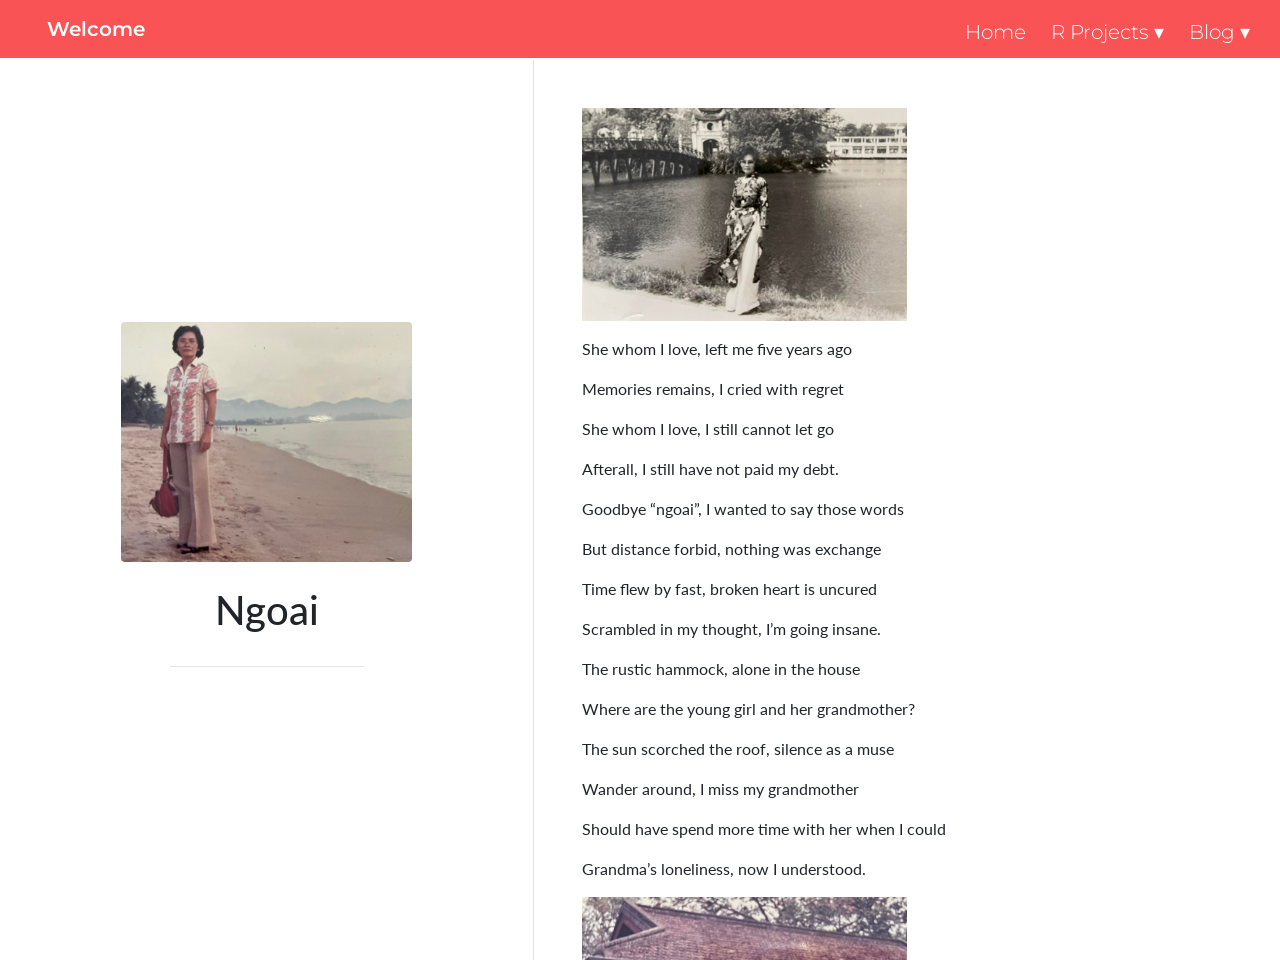
<file: docs/ngoai.html>
<!doctype html>
<html lang="en">
  <head>
    <!-- Required meta tags -->
    <meta charset="utf-8">
    <meta name="viewport" content="width=device-width, initial-scale=1, shrink-to-fit=no">

    <!-- Bootstrap CSS -->
    <link rel="stylesheet" href="https://stackpath.bootstrapcdn.com/bootstrap/4.5.0/css/bootstrap.min.css">

    <link href="https://fonts.googleapis.com/css2?family=Roboto+Slab&display=swap" rel="stylesheet">
    <style type="text/css">body {font-family: 'Roboto Slab', serif;}</style>

    <title>Ngoai</title>

    
          <!--radix_placeholder_navigation_in_header-->
          <meta name="distill:offset" content=""/>

          <script type="application/javascript">

            window.headroom_prevent_pin = false;

            window.document.addEventListener("DOMContentLoaded", function (event) {

              // initialize headroom for banner
              var header = $('header').get(0);
              var headerHeight = header.offsetHeight;
              var headroom = new Headroom(header, {
                tolerance: 5,
                onPin : function() {
                  if (window.headroom_prevent_pin) {
                    window.headroom_prevent_pin = false;
                    headroom.unpin();
                  }
                }
              });
              headroom.init();
              if(window.location.hash)
                headroom.unpin();
              $(header).addClass('headroom--transition');

              // offset scroll location for banner on hash change
              // (see: https://github.com/WickyNilliams/headroom.js/issues/38)
              window.addEventListener("hashchange", function(event) {
                window.scrollTo(0, window.pageYOffset - (headerHeight + 25));
              });

              // responsive menu
              $('.distill-site-header').each(function(i, val) {
                var topnav = $(this);
                var toggle = topnav.find('.nav-toggle');
                toggle.on('click', function() {
                  topnav.toggleClass('responsive');
                });
              });

              // nav dropdowns
              $('.nav-dropbtn').click(function(e) {
                $(this).next('.nav-dropdown-content').toggleClass('nav-dropdown-active');
                $(this).parent().siblings('.nav-dropdown')
                   .children('.nav-dropdown-content').removeClass('nav-dropdown-active');
              });
              $("body").click(function(e){
                $('.nav-dropdown-content').removeClass('nav-dropdown-active');
              });
              $(".nav-dropdown").click(function(e){
                e.stopPropagation();
              });
            });
          </script>

          <style type="text/css">

          /* Theme (user-documented overrideables for nav appearance) */

          .distill-site-nav {
            color: rgba(255, 255, 255, 0.8);
            background-color: #0F2E3D;
            font-size: 15px;
            font-weight: 300;
          }

          .distill-site-nav a {
            color: inherit;
            text-decoration: none;
          }

          .distill-site-nav a:hover {
            color: white;
          }

          @media print {
            .distill-site-nav {
              display: none;
            }
          }

          .distill-site-header {

          }

          .distill-site-footer {

          }


          /* Site Header */

          .distill-site-header {
            width: 100%;
            box-sizing: border-box;
            z-index: 3;
          }

          .distill-site-header .nav-left {
            display: inline-block;
            margin-left: 8px;
          }

          @media screen and (max-width: 768px) {
            .distill-site-header .nav-left {
              margin-left: 0;
            }
          }


          .distill-site-header .nav-right {
            float: right;
            margin-right: 8px;
          }

          .distill-site-header a,
          .distill-site-header .title {
            display: inline-block;
            text-align: center;
            padding: 14px 10px 14px 10px;
          }

          .distill-site-header .title {
            font-size: 18px;
            min-width: 150px;
          }

          .distill-site-header .logo {
            padding: 0;
          }

          .distill-site-header .logo img {
            display: none;
            max-height: 20px;
            width: auto;
            margin-bottom: -4px;
          }

          .distill-site-header .nav-image img {
            max-height: 18px;
            width: auto;
            display: inline-block;
            margin-bottom: -3px;
          }



          @media screen and (min-width: 1000px) {
            .distill-site-header .logo img {
              display: inline-block;
            }
            .distill-site-header .nav-left {
              margin-left: 20px;
            }
            .distill-site-header .nav-right {
              margin-right: 20px;
            }
            .distill-site-header .title {
              padding-left: 12px;
            }
          }


          .distill-site-header .nav-toggle {
            display: none;
          }

          .nav-dropdown {
            display: inline-block;
            position: relative;
          }

          .nav-dropdown .nav-dropbtn {
            border: none;
            outline: none;
            color: rgba(255, 255, 255, 0.8);
            padding: 16px 10px;
            background-color: transparent;
            font-family: inherit;
            font-size: inherit;
            font-weight: inherit;
            margin: 0;
            margin-top: 1px;
            z-index: 2;
          }

          .nav-dropdown-content {
            display: none;
            position: absolute;
            background-color: white;
            min-width: 200px;
            border: 1px solid rgba(0,0,0,0.15);
            border-radius: 4px;
            box-shadow: 0px 8px 16px 0px rgba(0,0,0,0.1);
            z-index: 1;
            margin-top: 2px;
            white-space: nowrap;
            padding-top: 4px;
            padding-bottom: 4px;
          }

          .nav-dropdown-content hr {
            margin-top: 4px;
            margin-bottom: 4px;
            border: none;
            border-bottom: 1px solid rgba(0, 0, 0, 0.1);
          }

          .nav-dropdown-active {
            display: block;
          }

          .nav-dropdown-content a, .nav-dropdown-content .nav-dropdown-header {
            color: black;
            padding: 6px 24px;
            text-decoration: none;
            display: block;
            text-align: left;
          }

          .nav-dropdown-content .nav-dropdown-header {
            display: block;
            padding: 5px 24px;
            padding-bottom: 0;
            text-transform: uppercase;
            font-size: 14px;
            color: #999999;
            white-space: nowrap;
          }

          .nav-dropdown:hover .nav-dropbtn {
            color: white;
          }

          .nav-dropdown-content a:hover {
            background-color: #ddd;
            color: black;
          }

          .nav-right .nav-dropdown-content {
            margin-left: -45%;
            right: 0;
          }

          @media screen and (max-width: 768px) {
            .distill-site-header a, .distill-site-header .nav-dropdown  {display: none;}
            .distill-site-header a.nav-toggle {
              float: right;
              display: block;
            }
            .distill-site-header .title {
              margin-left: 0;
            }
            .distill-site-header .nav-right {
              margin-right: 0;
            }
            .distill-site-header {
              overflow: hidden;
            }
            .nav-right .nav-dropdown-content {
              margin-left: 0;
            }
          }


          @media screen and (max-width: 768px) {
            .distill-site-header.responsive {position: relative; min-height: 500px; }
            .distill-site-header.responsive a.nav-toggle {
              position: absolute;
              right: 0;
              top: 0;
            }
            .distill-site-header.responsive a,
            .distill-site-header.responsive .nav-dropdown {
              display: block;
              text-align: left;
            }
            .distill-site-header.responsive .nav-left,
            .distill-site-header.responsive .nav-right {
              width: 100%;
            }
            .distill-site-header.responsive .nav-dropdown {float: none;}
            .distill-site-header.responsive .nav-dropdown-content {position: relative;}
            .distill-site-header.responsive .nav-dropdown .nav-dropbtn {
              display: block;
              width: 100%;
              text-align: left;
            }
          }

          /* Site Footer */

          .distill-site-footer {
            width: 100%;
            overflow: hidden;
            box-sizing: border-box;
            z-index: 3;
            margin-top: 30px;
            padding-top: 30px;
            padding-bottom: 30px;
            text-align: center;
          }

          /* Headroom */

          d-title {
            padding-top: 6rem;
          }

          @media print {
            d-title {
              padding-top: 4rem;
            }
          }

          .headroom {
            z-index: 1000;
            position: fixed;
            top: 0;
            left: 0;
            right: 0;
          }

          .headroom--transition {
            transition: all .4s ease-in-out;
          }

          .headroom--unpinned {
            top: -100px;
          }

          .headroom--pinned {
            top: 0;
          }

          /* adjust viewport for navbar height */
          /* helps vertically center bootstrap (non-distill) content */
          .min-vh-100 {
            min-height: calc(100vh - 100px) !important;
          }

          </style>

          <script src="site_libs/jquery-3.6.0/jquery-3.6.0.min.js"></script>
          <link href="site_libs/font-awesome-5.1.0/css/all.css" rel="stylesheet"/>
          <link href="site_libs/font-awesome-5.1.0/css/v4-shims.css" rel="stylesheet"/>
          <script src="site_libs/headroom-0.9.4/headroom.min.js"></script>
          <script src="site_libs/autocomplete-0.37.1/autocomplete.min.js"></script>
          <script src="site_libs/fuse-6.4.1/fuse.min.js"></script>

          <script type="application/javascript">

          function getMeta(metaName) {
            var metas = document.getElementsByTagName('meta');
            for (let i = 0; i < metas.length; i++) {
              if (metas[i].getAttribute('name') === metaName) {
                return metas[i].getAttribute('content');
              }
            }
            return '';
          }

          function offsetURL(url) {
            var offset = getMeta('distill:offset');
            return offset ? offset + '/' + url : url;
          }

          function createFuseIndex() {

            // create fuse index
            var options = {
              keys: [
                { name: 'title', weight: 20 },
                { name: 'categories', weight: 15 },
                { name: 'description', weight: 10 },
                { name: 'contents', weight: 5 },
              ],
              ignoreLocation: true,
              threshold: 0
            };
            var fuse = new window.Fuse([], options);

            // fetch the main search.json
            return fetch(offsetURL('search.json'))
              .then(function(response) {
                if (response.status == 200) {
                  return response.json().then(function(json) {
                    // index main articles
                    json.articles.forEach(function(article) {
                      fuse.add(article);
                    });
                    // download collections and index their articles
                    return Promise.all(json.collections.map(function(collection) {
                      return fetch(offsetURL(collection)).then(function(response) {
                        if (response.status === 200) {
                          return response.json().then(function(articles) {
                            articles.forEach(function(article) {
                              fuse.add(article);
                            });
                          })
                        } else {
                          return Promise.reject(
                            new Error('Unexpected status from search index request: ' +
                                      response.status)
                          );
                        }
                      });
                    })).then(function() {
                      return fuse;
                    });
                  });

                } else {
                  return Promise.reject(
                    new Error('Unexpected status from search index request: ' +
                                response.status)
                  );
                }
              });
          }

          window.document.addEventListener("DOMContentLoaded", function (event) {

            // get search element (bail if we don't have one)
            var searchEl = window.document.getElementById('distill-search');
            if (!searchEl)
              return;

            createFuseIndex()
              .then(function(fuse) {

                // make search box visible
                searchEl.classList.remove('hidden');

                // initialize autocomplete
                var options = {
                  autoselect: true,
                  hint: false,
                  minLength: 2,
                };
                window.autocomplete(searchEl, options, [{
                  source: function(query, callback) {
                    const searchOptions = {
                      isCaseSensitive: false,
                      shouldSort: true,
                      minMatchCharLength: 2,
                      limit: 10,
                    };
                    var results = fuse.search(query, searchOptions);
                    callback(results
                      .map(function(result) { return result.item; })
                    );
                  },
                  templates: {
                    suggestion: function(suggestion) {
                      var img = suggestion.preview && Object.keys(suggestion.preview).length > 0
                        ? `<img src="${offsetURL(suggestion.preview)}"</img>`
                        : '';
                      var html = `
                        <div class="search-item">
                          <h3>${suggestion.title}</h3>
                          <div class="search-item-description">
                            ${suggestion.description || ''}
                          </div>
                          <div class="search-item-preview">
                            ${img}
                          </div>
                        </div>
                      `;
                      return html;
                    }
                  }
                }]).on('autocomplete:selected', function(event, suggestion) {
                  window.location.href = offsetURL(suggestion.path);
                });
                // remove inline display style on autocompleter (we want to
                // manage responsive display via css)
                $('.algolia-autocomplete').css("display", "");
              })
              .catch(function(error) {
                console.log(error);
              });

          });

          </script>

          <style type="text/css">

          .nav-search {
            font-size: x-small;
          }

          /* Algolioa Autocomplete */

          .algolia-autocomplete {
            display: inline-block;
            margin-left: 10px;
            vertical-align: sub;
            background-color: white;
            color: black;
            padding: 6px;
            padding-top: 8px;
            padding-bottom: 0;
            border-radius: 6px;
            border: 1px #0F2E3D solid;
            width: 180px;
          }


          @media screen and (max-width: 768px) {
            .distill-site-nav .algolia-autocomplete {
              display: none;
              visibility: hidden;
            }
            .distill-site-nav.responsive .algolia-autocomplete {
              display: inline-block;
              visibility: visible;
            }
            .distill-site-nav.responsive .algolia-autocomplete .aa-dropdown-menu {
              margin-left: 0;
              width: 400px;
              max-height: 400px;
            }
          }

          .algolia-autocomplete .aa-input, .algolia-autocomplete .aa-hint {
            width: 90%;
            outline: none;
            border: none;
          }

          .algolia-autocomplete .aa-hint {
            color: #999;
          }
          .algolia-autocomplete .aa-dropdown-menu {
            width: 550px;
            max-height: 70vh;
            overflow-x: visible;
            overflow-y: scroll;
            padding: 5px;
            margin-top: 3px;
            margin-left: -150px;
            background-color: #fff;
            border-radius: 5px;
            border: 1px solid #999;
            border-top: none;
          }

          .algolia-autocomplete .aa-dropdown-menu .aa-suggestion {
            cursor: pointer;
            padding: 5px 4px;
            border-bottom: 1px solid #eee;
          }

          .algolia-autocomplete .aa-dropdown-menu .aa-suggestion:last-of-type {
            border-bottom: none;
            margin-bottom: 2px;
          }

          .algolia-autocomplete .aa-dropdown-menu .aa-suggestion .search-item {
            overflow: hidden;
            font-size: 0.8em;
            line-height: 1.4em;
          }

          .algolia-autocomplete .aa-dropdown-menu .aa-suggestion .search-item h3 {
            font-size: 1rem;
            margin-block-start: 0;
            margin-block-end: 5px;
          }

          .algolia-autocomplete .aa-dropdown-menu .aa-suggestion .search-item-description {
            display: inline-block;
            overflow: hidden;
            height: 2.8em;
            width: 80%;
            margin-right: 4%;
          }

          .algolia-autocomplete .aa-dropdown-menu .aa-suggestion .search-item-preview {
            display: inline-block;
            width: 15%;
          }

          .algolia-autocomplete .aa-dropdown-menu .aa-suggestion .search-item-preview img {
            height: 3em;
            width: auto;
            display: none;
          }

          .algolia-autocomplete .aa-dropdown-menu .aa-suggestion .search-item-preview img[src] {
            display: initial;
          }

          .algolia-autocomplete .aa-dropdown-menu .aa-suggestion.aa-cursor {
            background-color: #eee;
          }
          .algolia-autocomplete .aa-dropdown-menu .aa-suggestion em {
            font-weight: bold;
            font-style: normal;
          }

          </style>


          <!--/radix_placeholder_navigation_in_header-->
          <!--radix_placeholder_site_in_header-->
          <!--/radix_placeholder_site_in_header-->
          
          <style type="text/css">
          body {
            padding-top: 60px;
          }
          </style>
          <style type="text/css">
          /* base variables */

          /* Edit the CSS properties in this file to create a custom
             Distill theme. Only edit values in the right column
             for each row; values shown are the CSS defaults.
             To return any property to the default,
             you may set its value to: unset
             All rows must end with a semi-colon.                      */

          /* Optional: embed custom fonts here with `@import`          */
          /* This must remain at the top of this file.                 */



          html {
            /*-- Main font sizes --*/
            --title-size:      50px;
            --body-size:       1.06rem;
            --code-size:       14px;
            --aside-size:      12px;
            --fig-cap-size:    13px;
            /*-- Main font colors --*/
            --title-color:     #000000;
            --header-color:    rgba(0, 0, 0, 0.8);
            --body-color:      rgba(0, 0, 0, 0.8);
            --aside-color:     rgba(0, 0, 0, 0.6);
            --fig-cap-color:   rgba(0, 0, 0, 0.6);
            /*-- Specify custom fonts ~~~ must be imported above   --*/
            --heading-font:    sans-serif;
            --mono-font:       monospace;
            --body-font:       sans-serif;
            --navbar-font:     sans-serif;  /* websites + blogs only */
          }

          /*-- ARTICLE METADATA --*/
          d-byline {
            --heading-size:    0.6rem;
            --heading-color:   rgba(0, 0, 0, 0.5);
            --body-size:       0.8rem;
            --body-color:      rgba(0, 0, 0, 0.8);
          }

          /*-- ARTICLE TABLE OF CONTENTS --*/
          .d-contents {
            --heading-size:    18px;
            --contents-size:   13px;
          }

          /*-- ARTICLE APPENDIX --*/
          d-appendix {
            --heading-size:    15px;
            --heading-color:   rgba(0, 0, 0, 0.65);
            --text-size:       0.8em;
            --text-color:      rgba(0, 0, 0, 0.5);
          }

          /*-- WEBSITE HEADER + FOOTER --*/
          /* These properties only apply to Distill sites and blogs  */

          .distill-site-header {
            --title-size:       18px;
            --text-color:       rgba(255, 255, 255, 0.8);
            --text-size:        15px;
            --hover-color:      white;
            --bkgd-color:       #0F2E3D;
          }

          .distill-site-footer {
            --text-color:       rgba(255, 255, 255, 0.8);
            --text-size:        15px;
            --hover-color:      white;
            --bkgd-color:       #0F2E3D;
          }

          /*-- Additional custom styles --*/
          /* Add any additional CSS rules below                      */
          </style>
          <style type="text/css">
          /* base variables */

          /* Edit the CSS properties in this file to create a custom
             Distill theme. Only edit values in the right column
             for each row; values shown are the CSS defaults.
             To return any property to the default,
             you may set its value to: unset
             All rows must end with a semi-colon.                      */

          /* Optional: embed custom fonts here with `@import`          */
          /* This must remain at the top of this file.                 */
          @import url('https://fonts.googleapis.com/css2?family=Lato');
          @import url('https://fonts.googleapis.com/css2?family=Fira+Mono');
          @import url('https://fonts.googleapis.com/css2?family=Montserrat');

          html {
            /*-- Main font sizes --*/
            --title-size:      50px;
            --body-size:       1.0rem;                     /* edited */
            --code-size:       0.9rem;                     /* edited */
            --aside-size:      12px;
            --fig-cap-size:    13px;
            /*-- Main font colors --*/
            --title-color:     #000000;
            --heading-color:   rgba(0, 0, 0, 0.8);
            --body-color:      #383838;                    /* edited */
            --aside-color:     rgba(0, 0, 0, 0.6);
            --fig-cap-color:   rgba(0, 0, 0, 0.6);
            /*-- Specify custom fonts ~~~ must be imported above   --*/
            --heading-font:    'Lato', sans-serif;         /* edited */
            --mono-font:       'Fira Mono', monospace;     /* edited */
            --body-font:       'Lato', sans-serif;         /* edited */
            --navbar-font:     'Montserrat', sans-serif;   /* edited */
          }

          /*-- ARTICLE METADATA --*/
          d-byline {
            --heading-size:    0.6rem;
            --heading-color:   rgba(0, 0, 0, 0.5);
            --body-size:       0.8rem;
            --body-color:      rgba(0, 0, 0, 0.8);
          }

          /*-- ARTICLE TABLE OF CONTENTS --*/
          .d-contents {
            --heading-size:    18px;
            --contents-size:   13px;
          }

          /*-- ARTICLE APPENDIX --*/
          d-appendix {
            --heading-size:    15px;
            --heading-color:   rgba(0, 0, 0, 0.65);
            --text-size:       0.8em;
            --text-color:      rgba(0, 0, 0, 0.5);
          }

          /*-- WEBSITE HEADER + FOOTER --*/
          /* These properties only apply to Distill sites and blogs  */

          .distill-site-header {
            --title-size:       20px;                      /* edited */
            --text-color:       #FFFFFF;                   /* edited */
            --text-size:        20px;                      /* edited */
            --hover-color:      #383838;                   /* edited */
            --bkgd-color:       rgb(249, 83, 85);          /* edited */
          }

          .distill-site-footer {
            --text-color:       rgba(255, 255, 255, 0.8);
            --text-size:        15px;
            --hover-color:      white;
            --bkgd-color:       #0F2E3D;
          }


          /*-- Additional custom styles --*/

          .posts-list .metadata .publishedDate {
              color: rgb(249, 83, 85);
          }

          d-article p code {
            color: #383838;
            background: rgba(249, 83, 85, 0.1);
            font-weight: 400;
            font-size: 0.9em;
          }

          d-article a {
              border-bottom: 2px solid rgba(249, 83, 85, 0.4);
              text-decoration: none;
          }

          .distill-site-header .title {
              font-weight: 600; 
          }

          ul > li::marker {
            color: rgb(249, 83, 85);
          }</style>
          <style type="text/css">
          /* base style */

          /* FONT FAMILIES */

          :root {
            --heading-default: -apple-system, BlinkMacSystemFont, "Segoe UI", Roboto, Oxygen, Ubuntu, Cantarell, "Fira Sans", "Droid Sans", "Helvetica Neue", Arial, sans-serif;
            --mono-default: Consolas, Monaco, 'Andale Mono', 'Ubuntu Mono', monospace;
            --body-default: -apple-system, BlinkMacSystemFont, "Segoe UI", Roboto, Oxygen, Ubuntu, Cantarell, "Fira Sans", "Droid Sans", "Helvetica Neue", Arial, sans-serif;
          }

          body,
          .posts-list .post-preview p,
          .posts-list .description p {
            font-family: var(--body-font), var(--body-default);
          }

          h1, h2, h3, h4, h5, h6,
          .posts-list .post-preview h2,
          .posts-list .description h2 {
            font-family: var(--heading-font), var(--heading-default);
          }

          d-article div.sourceCode code,
          d-article pre code {
            font-family: var(--mono-font), var(--mono-default);
          }


          /*-- TITLE --*/
          d-title h1,
          .posts-list > h1 {
            color: var(--title-color, black);
          }

          d-title h1 {
            font-size: var(--title-size, 50px);
          }

          /*-- HEADERS --*/
          d-article h1,
          d-article h2,
          d-article h3,
          d-article h4,
          d-article h5,
          d-article h6 {
            color: var(--header-color, rgba(0, 0, 0, 0.8));
          }

          /*-- BODY --*/
          d-article > p,  /* only text inside of <p> tags */
          d-article > ul, /* lists */
          d-article > ol {
            color: var(--body-color, rgba(0, 0, 0, 0.8));
            font-size: var(--body-size, 1.06rem);
          }


          /*-- CODE --*/
          d-article div.sourceCode code,
          d-article pre code {
            font-size: var(--code-size, 14px);
          }

          /*-- ASIDE --*/
          d-article aside {
            font-size: var(--aside-size, 12px);
            color: var(--aside-color, rgba(0, 0, 0, 0.6));
          }

          /*-- FIGURE CAPTIONS --*/
          figure .caption,
          figure figcaption,
          .figure .caption {
            font-size: var(--fig-cap-size, 13px);
            color: var(--fig-cap-color, rgba(0, 0, 0, 0.6));
          }

          /*-- METADATA --*/
          d-byline h3 {
            font-size: var(--heading-size, 0.6rem);
            color: var(--heading-color, rgba(0, 0, 0, 0.5));
          }

          d-byline {
            font-size: var(--body-size, 0.8rem);
            color: var(--body-color, rgba(0, 0, 0, 0.8));
          }

          d-byline a,
          d-article d-byline a {
            color: var(--body-color, rgba(0, 0, 0, 0.8));
          }

          /*-- TABLE OF CONTENTS --*/
          .d-contents nav h3 {
            font-size: var(--heading-size, 18px);
          }

          .d-contents nav a {
            font-size: var(--contents-size, 13px);
          }

          /*-- APPENDIX --*/
          d-appendix h3 {
            font-size: var(--heading-size, 15px);
            color: var(--heading-color, rgba(0, 0, 0, 0.65));
          }

          d-appendix {
            font-size: var(--text-size, 0.8em);
            color: var(--text-color, rgba(0, 0, 0, 0.5));
          }

          d-appendix d-footnote-list a.footnote-backlink {
            color: var(--text-color, rgba(0, 0, 0, 0.5));
          }

          /*-- WEBSITE HEADER + FOOTER --*/
          .distill-site-header .title {
            font-size: var(--title-size, 18px);
            font-family: var(--navbar-font), var(--heading-default);
          }

          .distill-site-header a,
          .nav-dropdown .nav-dropbtn {
            font-family: var(--navbar-font), var(--heading-default);
          }

          .nav-dropdown .nav-dropbtn {
            color: var(--text-color, rgba(255, 255, 255, 0.8));
            font-size: var(--text-size, 15px);
          }

          .distill-site-header a:hover,
          .nav-dropdown:hover .nav-dropbtn {
            color: var(--hover-color, white);
          }

          .distill-site-header {
            font-size: var(--text-size, 15px);
            color: var(--text-color, rgba(255, 255, 255, 0.8));
            background-color: var(--bkgd-color, #0F2E3D);
          }

          .distill-site-footer {
            font-size: var(--text-size, 15px);
            color: var(--text-color, rgba(255, 255, 255, 0.8));
            background-color: var(--bkgd-color, #0F2E3D);
          }

          .distill-site-footer a:hover {
            color: var(--hover-color, white);
          }</style>
          <script src="C:\Users\kalyn\Documents\R\win-library\4.1\rmarkdown\rmd\h\pandoc\header-attrs.js"></script>
    
    
  </head>
  <body>

          <!--radix_placeholder_navigation_before_body-->
          <header class="header header--fixed" role="banner">
          <nav class="distill-site-nav distill-site-header">
          <div class="nav-left">
          <a href="index.html" class="title">Welcome</a>
          </div>
          <div class="nav-right">
          <a href="Anna.html">Home</a>
          <div class="nav-dropdown">
          <button class="nav-dropbtn">
          R Projects
           
          <span class="down-arrow">&#x25BE;</span>
          </button>
          <div class="nav-dropdown-content">
          <a href="rsq.html">Rsquare</a>
          <a href="ML.html">Machine Learning</a>
          <a href="ABALONEFINAL.html">Final</a>
          </div>
          </div>
          <div class="nav-dropdown">
          <button class="nav-dropbtn">
          Blog
           
          <span class="down-arrow">&#x25BE;</span>
          </button>
          <div class="nav-dropdown-content">
          <a href="lemongrass.html">Lemongrass</a>
          <a href="ngoai.html">She whom I miss</a>
          <a href="pug.html">Who Am I ?</a>
          <a href="KT.html">Aragon</a>
          </div>
          </div>
          <a href="javascript:void(0);" class="nav-toggle">&#9776;</a>
          </div>
          </nav>
          </header>
          <!--/radix_placeholder_navigation_before_body-->
          <!--radix_placeholder_site_before_body-->
          <!--/radix_placeholder_site_before_body-->
    
    <div class="container-fluid d-none d-lg-block d-xl-block">
      <div class="d-flex row flex-row vh-100">
        <div class="d-flex flex-column col-5 align-items-center text-center align-self-center">
          <div class="mx-auto text-center">
            <div class="p-3">
              <img src=ng1.jpg style="height:15rem" class="rounded">
            </div>
            <div class="p-2">
              <h1>Ngoai</h1>
            </div>
            <hr style="width:60%;"/>
            <div class="p-2">
              <div id="icon-list">
                <ul class="list-inline">
                                  </ul>
              </div>
            </div>
          </div>
        </div>
        <div class="d-flex flex-column vh-100 border-left"></div>
        <div class="d-flex flex-column col px-5 align-items-center align-self-center mh-100" style="overflow-y: scroll;">
          <div class="my-5" id="content">
            <p><img src="images/ng2.jpg" style="width:50.0%" /></p>
            <p>She whom I love, left me five years ago</p>
            <p>Memories remains, I cried with regret</p>
            <p>She whom I love, I still cannot let go</p>
            <p>Afterall, I still have not paid my debt.</p>
            <p>Goodbye “ngoai”, I wanted to say those words</p>
            <p>But distance forbid, nothing was exchange</p>
            <p>Time flew by fast, broken heart is uncured</p>
            <p>Scrambled in my thought, I’m going insane.</p>
            <p>The rustic hammock, alone in the house</p>
            <p>Where are the young girl and her grandmother?</p>
            <p>The sun scorched the roof, silence as a muse</p>
            <p>Wander around, I miss my grandmother</p>
            <p>Should have spend more time with her when I could</p>
            <p>Grandma’s loneliness, now I understood.</p>
            <p><img src="images/ng3.jpg" style="width:50.0%" /></p>
          </div>
        </div>
      </div>
    </div>

    <div class="container-flex min-vh-100 d-block d-lg-none d-xl-none">
      <div class="d-flex flex-row justify-content-center">
        <div class="d-flex flex-col">
          <div class="mx-auto">
            <div class="p-3 mt-3 text-center">
              <img src=ng1.jpg style="height:15rem" class="rounded">
            </div>
            <div class="p-2 text-center">
              <h1>Ngoai</h1>
            </div>
            <hr style="width:60%;"/>

            <div class="row justify-content-center align-items-center">
              <div class="col-8 p-1 text-center">
                <div class="list-group">
                                  </div>
              </div>
            </div>
            <div class="p pt-4 px-5">
              <p><img src="images/ng2.jpg" style="width:50.0%" /></p>
              <p>She whom I love, left me five years ago</p>
              <p>Memories remains, I cried with regret</p>
              <p>She whom I love, I still cannot let go</p>
              <p>Afterall, I still have not paid my debt.</p>
              <p>Goodbye “ngoai”, I wanted to say those words</p>
              <p>But distance forbid, nothing was exchange</p>
              <p>Time flew by fast, broken heart is uncured</p>
              <p>Scrambled in my thought, I’m going insane.</p>
              <p>The rustic hammock, alone in the house</p>
              <p>Where are the young girl and her grandmother?</p>
              <p>The sun scorched the roof, silence as a muse</p>
              <p>Wander around, I miss my grandmother</p>
              <p>Should have spend more time with her when I could</p>
              <p>Grandma’s loneliness, now I understood.</p>
              <p><img src="images/ng3.jpg" style="width:50.0%" /></p>
            </div>
        </div>
      </div>
    </div>

    <!-- Optional JavaScript -->
    <!-- jQuery first, then Popper.js, then Bootstrap JS -->
    <script src="https://code.jquery.com/jquery-3.5.1.slim.min.js" integrity="sha384-DfXdz2htPH0lsSSs5nCTpuj/zy4C+OGpamoFVy38MVBnE+IbbVYUew+OrCXaRkfj" crossorigin="anonymous"></script>
    <script src="https://cdn.jsdelivr.net/npm/popper.js@1.16.0/dist/umd/popper.min.js" integrity="sha384-Q6E9RHvbIyZFJoft+2mJbHaEWldlvI9IOYy5n3zV9zzTtmI3UksdQRVvoxMfooAo" crossorigin="anonymous"></script>
    <script src="https://stackpath.bootstrapcdn.com/bootstrap/4.5.0/js/bootstrap.min.js" integrity="sha384-OgVRvuATP1z7JjHLkuOU7Xw704+h835Lr+6QL9UvYjZE3Ipu6Tp75j7Bh/kR0JKI" crossorigin="anonymous"></script>

      <!--radix_placeholder_site_after_body-->
      <!--/radix_placeholder_site_after_body-->
      <!--radix_placeholder_navigation_after_body-->
      <!--/radix_placeholder_navigation_after_body-->
  
  </body>
</html>
</file>
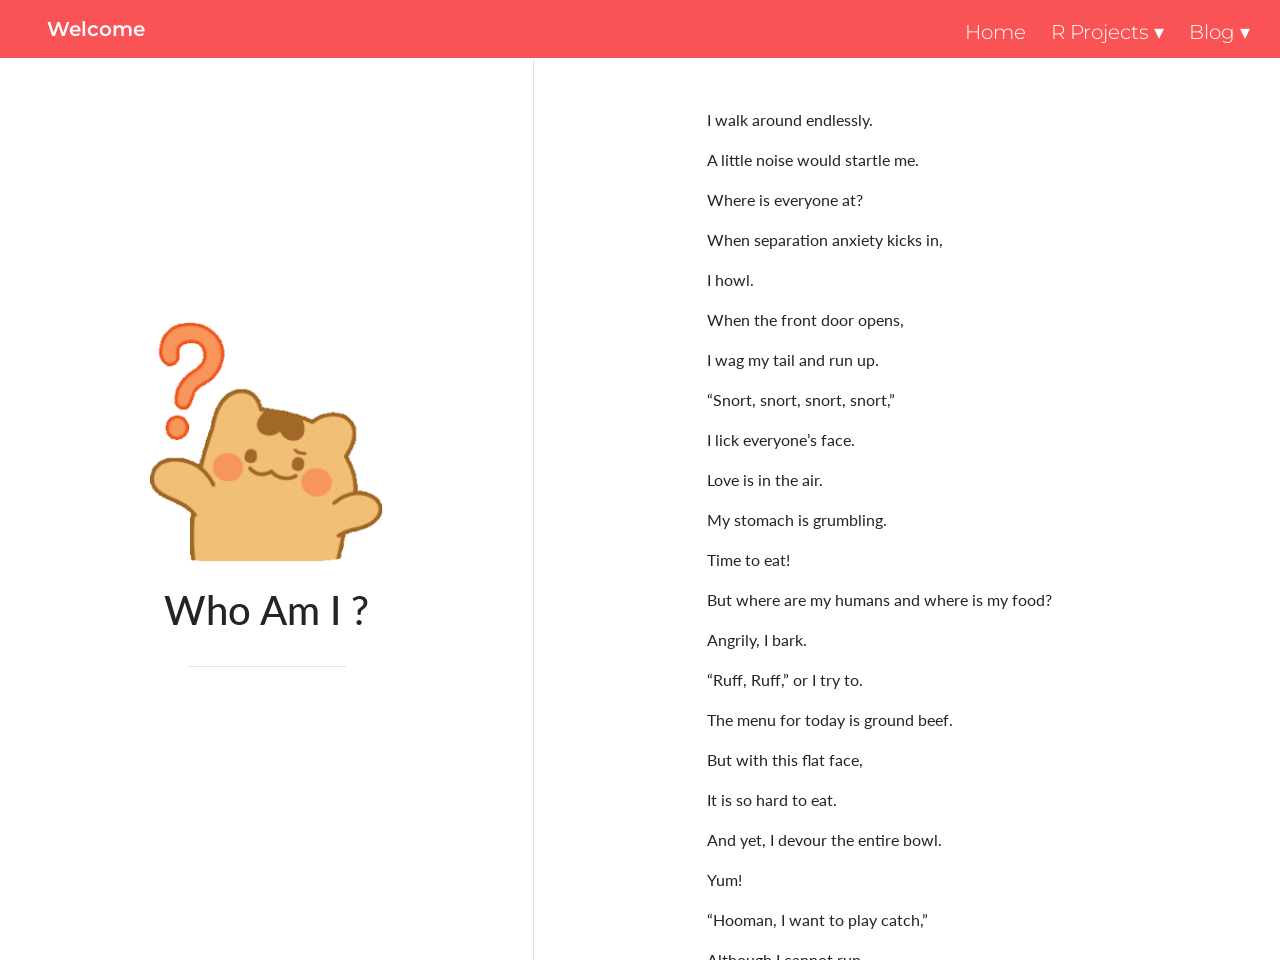
<file: docs/pug.html>
<!doctype html>
<html lang="en">
  <head>
    <!-- Required meta tags -->
    <meta charset="utf-8">
    <meta name="viewport" content="width=device-width, initial-scale=1, shrink-to-fit=no">

    <!-- Bootstrap CSS -->
    <link rel="stylesheet" href="https://stackpath.bootstrapcdn.com/bootstrap/4.5.0/css/bootstrap.min.css">

    <link href="https://fonts.googleapis.com/css2?family=Roboto+Slab&display=swap" rel="stylesheet">
    <style type="text/css">body {font-family: 'Roboto Slab', serif;}</style>

    <title>Who Am I ?</title>

    
          <!--radix_placeholder_navigation_in_header-->
          <meta name="distill:offset" content=""/>

          <script type="application/javascript">

            window.headroom_prevent_pin = false;

            window.document.addEventListener("DOMContentLoaded", function (event) {

              // initialize headroom for banner
              var header = $('header').get(0);
              var headerHeight = header.offsetHeight;
              var headroom = new Headroom(header, {
                tolerance: 5,
                onPin : function() {
                  if (window.headroom_prevent_pin) {
                    window.headroom_prevent_pin = false;
                    headroom.unpin();
                  }
                }
              });
              headroom.init();
              if(window.location.hash)
                headroom.unpin();
              $(header).addClass('headroom--transition');

              // offset scroll location for banner on hash change
              // (see: https://github.com/WickyNilliams/headroom.js/issues/38)
              window.addEventListener("hashchange", function(event) {
                window.scrollTo(0, window.pageYOffset - (headerHeight + 25));
              });

              // responsive menu
              $('.distill-site-header').each(function(i, val) {
                var topnav = $(this);
                var toggle = topnav.find('.nav-toggle');
                toggle.on('click', function() {
                  topnav.toggleClass('responsive');
                });
              });

              // nav dropdowns
              $('.nav-dropbtn').click(function(e) {
                $(this).next('.nav-dropdown-content').toggleClass('nav-dropdown-active');
                $(this).parent().siblings('.nav-dropdown')
                   .children('.nav-dropdown-content').removeClass('nav-dropdown-active');
              });
              $("body").click(function(e){
                $('.nav-dropdown-content').removeClass('nav-dropdown-active');
              });
              $(".nav-dropdown").click(function(e){
                e.stopPropagation();
              });
            });
          </script>

          <style type="text/css">

          /* Theme (user-documented overrideables for nav appearance) */

          .distill-site-nav {
            color: rgba(255, 255, 255, 0.8);
            background-color: #0F2E3D;
            font-size: 15px;
            font-weight: 300;
          }

          .distill-site-nav a {
            color: inherit;
            text-decoration: none;
          }

          .distill-site-nav a:hover {
            color: white;
          }

          @media print {
            .distill-site-nav {
              display: none;
            }
          }

          .distill-site-header {

          }

          .distill-site-footer {

          }


          /* Site Header */

          .distill-site-header {
            width: 100%;
            box-sizing: border-box;
            z-index: 3;
          }

          .distill-site-header .nav-left {
            display: inline-block;
            margin-left: 8px;
          }

          @media screen and (max-width: 768px) {
            .distill-site-header .nav-left {
              margin-left: 0;
            }
          }


          .distill-site-header .nav-right {
            float: right;
            margin-right: 8px;
          }

          .distill-site-header a,
          .distill-site-header .title {
            display: inline-block;
            text-align: center;
            padding: 14px 10px 14px 10px;
          }

          .distill-site-header .title {
            font-size: 18px;
            min-width: 150px;
          }

          .distill-site-header .logo {
            padding: 0;
          }

          .distill-site-header .logo img {
            display: none;
            max-height: 20px;
            width: auto;
            margin-bottom: -4px;
          }

          .distill-site-header .nav-image img {
            max-height: 18px;
            width: auto;
            display: inline-block;
            margin-bottom: -3px;
          }



          @media screen and (min-width: 1000px) {
            .distill-site-header .logo img {
              display: inline-block;
            }
            .distill-site-header .nav-left {
              margin-left: 20px;
            }
            .distill-site-header .nav-right {
              margin-right: 20px;
            }
            .distill-site-header .title {
              padding-left: 12px;
            }
          }


          .distill-site-header .nav-toggle {
            display: none;
          }

          .nav-dropdown {
            display: inline-block;
            position: relative;
          }

          .nav-dropdown .nav-dropbtn {
            border: none;
            outline: none;
            color: rgba(255, 255, 255, 0.8);
            padding: 16px 10px;
            background-color: transparent;
            font-family: inherit;
            font-size: inherit;
            font-weight: inherit;
            margin: 0;
            margin-top: 1px;
            z-index: 2;
          }

          .nav-dropdown-content {
            display: none;
            position: absolute;
            background-color: white;
            min-width: 200px;
            border: 1px solid rgba(0,0,0,0.15);
            border-radius: 4px;
            box-shadow: 0px 8px 16px 0px rgba(0,0,0,0.1);
            z-index: 1;
            margin-top: 2px;
            white-space: nowrap;
            padding-top: 4px;
            padding-bottom: 4px;
          }

          .nav-dropdown-content hr {
            margin-top: 4px;
            margin-bottom: 4px;
            border: none;
            border-bottom: 1px solid rgba(0, 0, 0, 0.1);
          }

          .nav-dropdown-active {
            display: block;
          }

          .nav-dropdown-content a, .nav-dropdown-content .nav-dropdown-header {
            color: black;
            padding: 6px 24px;
            text-decoration: none;
            display: block;
            text-align: left;
          }

          .nav-dropdown-content .nav-dropdown-header {
            display: block;
            padding: 5px 24px;
            padding-bottom: 0;
            text-transform: uppercase;
            font-size: 14px;
            color: #999999;
            white-space: nowrap;
          }

          .nav-dropdown:hover .nav-dropbtn {
            color: white;
          }

          .nav-dropdown-content a:hover {
            background-color: #ddd;
            color: black;
          }

          .nav-right .nav-dropdown-content {
            margin-left: -45%;
            right: 0;
          }

          @media screen and (max-width: 768px) {
            .distill-site-header a, .distill-site-header .nav-dropdown  {display: none;}
            .distill-site-header a.nav-toggle {
              float: right;
              display: block;
            }
            .distill-site-header .title {
              margin-left: 0;
            }
            .distill-site-header .nav-right {
              margin-right: 0;
            }
            .distill-site-header {
              overflow: hidden;
            }
            .nav-right .nav-dropdown-content {
              margin-left: 0;
            }
          }


          @media screen and (max-width: 768px) {
            .distill-site-header.responsive {position: relative; min-height: 500px; }
            .distill-site-header.responsive a.nav-toggle {
              position: absolute;
              right: 0;
              top: 0;
            }
            .distill-site-header.responsive a,
            .distill-site-header.responsive .nav-dropdown {
              display: block;
              text-align: left;
            }
            .distill-site-header.responsive .nav-left,
            .distill-site-header.responsive .nav-right {
              width: 100%;
            }
            .distill-site-header.responsive .nav-dropdown {float: none;}
            .distill-site-header.responsive .nav-dropdown-content {position: relative;}
            .distill-site-header.responsive .nav-dropdown .nav-dropbtn {
              display: block;
              width: 100%;
              text-align: left;
            }
          }

          /* Site Footer */

          .distill-site-footer {
            width: 100%;
            overflow: hidden;
            box-sizing: border-box;
            z-index: 3;
            margin-top: 30px;
            padding-top: 30px;
            padding-bottom: 30px;
            text-align: center;
          }

          /* Headroom */

          d-title {
            padding-top: 6rem;
          }

          @media print {
            d-title {
              padding-top: 4rem;
            }
          }

          .headroom {
            z-index: 1000;
            position: fixed;
            top: 0;
            left: 0;
            right: 0;
          }

          .headroom--transition {
            transition: all .4s ease-in-out;
          }

          .headroom--unpinned {
            top: -100px;
          }

          .headroom--pinned {
            top: 0;
          }

          /* adjust viewport for navbar height */
          /* helps vertically center bootstrap (non-distill) content */
          .min-vh-100 {
            min-height: calc(100vh - 100px) !important;
          }

          </style>

          <script src="site_libs/jquery-3.6.0/jquery-3.6.0.min.js"></script>
          <link href="site_libs/font-awesome-5.1.0/css/all.css" rel="stylesheet"/>
          <link href="site_libs/font-awesome-5.1.0/css/v4-shims.css" rel="stylesheet"/>
          <script src="site_libs/headroom-0.9.4/headroom.min.js"></script>
          <script src="site_libs/autocomplete-0.37.1/autocomplete.min.js"></script>
          <script src="site_libs/fuse-6.4.1/fuse.min.js"></script>

          <script type="application/javascript">

          function getMeta(metaName) {
            var metas = document.getElementsByTagName('meta');
            for (let i = 0; i < metas.length; i++) {
              if (metas[i].getAttribute('name') === metaName) {
                return metas[i].getAttribute('content');
              }
            }
            return '';
          }

          function offsetURL(url) {
            var offset = getMeta('distill:offset');
            return offset ? offset + '/' + url : url;
          }

          function createFuseIndex() {

            // create fuse index
            var options = {
              keys: [
                { name: 'title', weight: 20 },
                { name: 'categories', weight: 15 },
                { name: 'description', weight: 10 },
                { name: 'contents', weight: 5 },
              ],
              ignoreLocation: true,
              threshold: 0
            };
            var fuse = new window.Fuse([], options);

            // fetch the main search.json
            return fetch(offsetURL('search.json'))
              .then(function(response) {
                if (response.status == 200) {
                  return response.json().then(function(json) {
                    // index main articles
                    json.articles.forEach(function(article) {
                      fuse.add(article);
                    });
                    // download collections and index their articles
                    return Promise.all(json.collections.map(function(collection) {
                      return fetch(offsetURL(collection)).then(function(response) {
                        if (response.status === 200) {
                          return response.json().then(function(articles) {
                            articles.forEach(function(article) {
                              fuse.add(article);
                            });
                          })
                        } else {
                          return Promise.reject(
                            new Error('Unexpected status from search index request: ' +
                                      response.status)
                          );
                        }
                      });
                    })).then(function() {
                      return fuse;
                    });
                  });

                } else {
                  return Promise.reject(
                    new Error('Unexpected status from search index request: ' +
                                response.status)
                  );
                }
              });
          }

          window.document.addEventListener("DOMContentLoaded", function (event) {

            // get search element (bail if we don't have one)
            var searchEl = window.document.getElementById('distill-search');
            if (!searchEl)
              return;

            createFuseIndex()
              .then(function(fuse) {

                // make search box visible
                searchEl.classList.remove('hidden');

                // initialize autocomplete
                var options = {
                  autoselect: true,
                  hint: false,
                  minLength: 2,
                };
                window.autocomplete(searchEl, options, [{
                  source: function(query, callback) {
                    const searchOptions = {
                      isCaseSensitive: false,
                      shouldSort: true,
                      minMatchCharLength: 2,
                      limit: 10,
                    };
                    var results = fuse.search(query, searchOptions);
                    callback(results
                      .map(function(result) { return result.item; })
                    );
                  },
                  templates: {
                    suggestion: function(suggestion) {
                      var img = suggestion.preview && Object.keys(suggestion.preview).length > 0
                        ? `<img src="${offsetURL(suggestion.preview)}"</img>`
                        : '';
                      var html = `
                        <div class="search-item">
                          <h3>${suggestion.title}</h3>
                          <div class="search-item-description">
                            ${suggestion.description || ''}
                          </div>
                          <div class="search-item-preview">
                            ${img}
                          </div>
                        </div>
                      `;
                      return html;
                    }
                  }
                }]).on('autocomplete:selected', function(event, suggestion) {
                  window.location.href = offsetURL(suggestion.path);
                });
                // remove inline display style on autocompleter (we want to
                // manage responsive display via css)
                $('.algolia-autocomplete').css("display", "");
              })
              .catch(function(error) {
                console.log(error);
              });

          });

          </script>

          <style type="text/css">

          .nav-search {
            font-size: x-small;
          }

          /* Algolioa Autocomplete */

          .algolia-autocomplete {
            display: inline-block;
            margin-left: 10px;
            vertical-align: sub;
            background-color: white;
            color: black;
            padding: 6px;
            padding-top: 8px;
            padding-bottom: 0;
            border-radius: 6px;
            border: 1px #0F2E3D solid;
            width: 180px;
          }


          @media screen and (max-width: 768px) {
            .distill-site-nav .algolia-autocomplete {
              display: none;
              visibility: hidden;
            }
            .distill-site-nav.responsive .algolia-autocomplete {
              display: inline-block;
              visibility: visible;
            }
            .distill-site-nav.responsive .algolia-autocomplete .aa-dropdown-menu {
              margin-left: 0;
              width: 400px;
              max-height: 400px;
            }
          }

          .algolia-autocomplete .aa-input, .algolia-autocomplete .aa-hint {
            width: 90%;
            outline: none;
            border: none;
          }

          .algolia-autocomplete .aa-hint {
            color: #999;
          }
          .algolia-autocomplete .aa-dropdown-menu {
            width: 550px;
            max-height: 70vh;
            overflow-x: visible;
            overflow-y: scroll;
            padding: 5px;
            margin-top: 3px;
            margin-left: -150px;
            background-color: #fff;
            border-radius: 5px;
            border: 1px solid #999;
            border-top: none;
          }

          .algolia-autocomplete .aa-dropdown-menu .aa-suggestion {
            cursor: pointer;
            padding: 5px 4px;
            border-bottom: 1px solid #eee;
          }

          .algolia-autocomplete .aa-dropdown-menu .aa-suggestion:last-of-type {
            border-bottom: none;
            margin-bottom: 2px;
          }

          .algolia-autocomplete .aa-dropdown-menu .aa-suggestion .search-item {
            overflow: hidden;
            font-size: 0.8em;
            line-height: 1.4em;
          }

          .algolia-autocomplete .aa-dropdown-menu .aa-suggestion .search-item h3 {
            font-size: 1rem;
            margin-block-start: 0;
            margin-block-end: 5px;
          }

          .algolia-autocomplete .aa-dropdown-menu .aa-suggestion .search-item-description {
            display: inline-block;
            overflow: hidden;
            height: 2.8em;
            width: 80%;
            margin-right: 4%;
          }

          .algolia-autocomplete .aa-dropdown-menu .aa-suggestion .search-item-preview {
            display: inline-block;
            width: 15%;
          }

          .algolia-autocomplete .aa-dropdown-menu .aa-suggestion .search-item-preview img {
            height: 3em;
            width: auto;
            display: none;
          }

          .algolia-autocomplete .aa-dropdown-menu .aa-suggestion .search-item-preview img[src] {
            display: initial;
          }

          .algolia-autocomplete .aa-dropdown-menu .aa-suggestion.aa-cursor {
            background-color: #eee;
          }
          .algolia-autocomplete .aa-dropdown-menu .aa-suggestion em {
            font-weight: bold;
            font-style: normal;
          }

          </style>


          <!--/radix_placeholder_navigation_in_header-->
          <!--radix_placeholder_site_in_header-->
          <!--/radix_placeholder_site_in_header-->
          
          <style type="text/css">
          body {
            padding-top: 60px;
          }
          </style>
          <style type="text/css">
          /* base variables */

          /* Edit the CSS properties in this file to create a custom
             Distill theme. Only edit values in the right column
             for each row; values shown are the CSS defaults.
             To return any property to the default,
             you may set its value to: unset
             All rows must end with a semi-colon.                      */

          /* Optional: embed custom fonts here with `@import`          */
          /* This must remain at the top of this file.                 */



          html {
            /*-- Main font sizes --*/
            --title-size:      50px;
            --body-size:       1.06rem;
            --code-size:       14px;
            --aside-size:      12px;
            --fig-cap-size:    13px;
            /*-- Main font colors --*/
            --title-color:     #000000;
            --header-color:    rgba(0, 0, 0, 0.8);
            --body-color:      rgba(0, 0, 0, 0.8);
            --aside-color:     rgba(0, 0, 0, 0.6);
            --fig-cap-color:   rgba(0, 0, 0, 0.6);
            /*-- Specify custom fonts ~~~ must be imported above   --*/
            --heading-font:    sans-serif;
            --mono-font:       monospace;
            --body-font:       sans-serif;
            --navbar-font:     sans-serif;  /* websites + blogs only */
          }

          /*-- ARTICLE METADATA --*/
          d-byline {
            --heading-size:    0.6rem;
            --heading-color:   rgba(0, 0, 0, 0.5);
            --body-size:       0.8rem;
            --body-color:      rgba(0, 0, 0, 0.8);
          }

          /*-- ARTICLE TABLE OF CONTENTS --*/
          .d-contents {
            --heading-size:    18px;
            --contents-size:   13px;
          }

          /*-- ARTICLE APPENDIX --*/
          d-appendix {
            --heading-size:    15px;
            --heading-color:   rgba(0, 0, 0, 0.65);
            --text-size:       0.8em;
            --text-color:      rgba(0, 0, 0, 0.5);
          }

          /*-- WEBSITE HEADER + FOOTER --*/
          /* These properties only apply to Distill sites and blogs  */

          .distill-site-header {
            --title-size:       18px;
            --text-color:       rgba(255, 255, 255, 0.8);
            --text-size:        15px;
            --hover-color:      white;
            --bkgd-color:       #0F2E3D;
          }

          .distill-site-footer {
            --text-color:       rgba(255, 255, 255, 0.8);
            --text-size:        15px;
            --hover-color:      white;
            --bkgd-color:       #0F2E3D;
          }

          /*-- Additional custom styles --*/
          /* Add any additional CSS rules below                      */
          </style>
          <style type="text/css">
          /* base variables */

          /* Edit the CSS properties in this file to create a custom
             Distill theme. Only edit values in the right column
             for each row; values shown are the CSS defaults.
             To return any property to the default,
             you may set its value to: unset
             All rows must end with a semi-colon.                      */

          /* Optional: embed custom fonts here with `@import`          */
          /* This must remain at the top of this file.                 */
          @import url('https://fonts.googleapis.com/css2?family=Lato');
          @import url('https://fonts.googleapis.com/css2?family=Fira+Mono');
          @import url('https://fonts.googleapis.com/css2?family=Montserrat');

          html {
            /*-- Main font sizes --*/
            --title-size:      50px;
            --body-size:       1.0rem;                     /* edited */
            --code-size:       0.9rem;                     /* edited */
            --aside-size:      12px;
            --fig-cap-size:    13px;
            /*-- Main font colors --*/
            --title-color:     #000000;
            --heading-color:   rgba(0, 0, 0, 0.8);
            --body-color:      #383838;                    /* edited */
            --aside-color:     rgba(0, 0, 0, 0.6);
            --fig-cap-color:   rgba(0, 0, 0, 0.6);
            /*-- Specify custom fonts ~~~ must be imported above   --*/
            --heading-font:    'Lato', sans-serif;         /* edited */
            --mono-font:       'Fira Mono', monospace;     /* edited */
            --body-font:       'Lato', sans-serif;         /* edited */
            --navbar-font:     'Montserrat', sans-serif;   /* edited */
          }

          /*-- ARTICLE METADATA --*/
          d-byline {
            --heading-size:    0.6rem;
            --heading-color:   rgba(0, 0, 0, 0.5);
            --body-size:       0.8rem;
            --body-color:      rgba(0, 0, 0, 0.8);
          }

          /*-- ARTICLE TABLE OF CONTENTS --*/
          .d-contents {
            --heading-size:    18px;
            --contents-size:   13px;
          }

          /*-- ARTICLE APPENDIX --*/
          d-appendix {
            --heading-size:    15px;
            --heading-color:   rgba(0, 0, 0, 0.65);
            --text-size:       0.8em;
            --text-color:      rgba(0, 0, 0, 0.5);
          }

          /*-- WEBSITE HEADER + FOOTER --*/
          /* These properties only apply to Distill sites and blogs  */

          .distill-site-header {
            --title-size:       20px;                      /* edited */
            --text-color:       #FFFFFF;                   /* edited */
            --text-size:        20px;                      /* edited */
            --hover-color:      #383838;                   /* edited */
            --bkgd-color:       rgb(249, 83, 85);          /* edited */
          }

          .distill-site-footer {
            --text-color:       rgba(255, 255, 255, 0.8);
            --text-size:        15px;
            --hover-color:      white;
            --bkgd-color:       #0F2E3D;
          }


          /*-- Additional custom styles --*/

          .posts-list .metadata .publishedDate {
              color: rgb(249, 83, 85);
          }

          d-article p code {
            color: #383838;
            background: rgba(249, 83, 85, 0.1);
            font-weight: 400;
            font-size: 0.9em;
          }

          d-article a {
              border-bottom: 2px solid rgba(249, 83, 85, 0.4);
              text-decoration: none;
          }

          .distill-site-header .title {
              font-weight: 600; 
          }

          ul > li::marker {
            color: rgb(249, 83, 85);
          }</style>
          <style type="text/css">
          /* base style */

          /* FONT FAMILIES */

          :root {
            --heading-default: -apple-system, BlinkMacSystemFont, "Segoe UI", Roboto, Oxygen, Ubuntu, Cantarell, "Fira Sans", "Droid Sans", "Helvetica Neue", Arial, sans-serif;
            --mono-default: Consolas, Monaco, 'Andale Mono', 'Ubuntu Mono', monospace;
            --body-default: -apple-system, BlinkMacSystemFont, "Segoe UI", Roboto, Oxygen, Ubuntu, Cantarell, "Fira Sans", "Droid Sans", "Helvetica Neue", Arial, sans-serif;
          }

          body,
          .posts-list .post-preview p,
          .posts-list .description p {
            font-family: var(--body-font), var(--body-default);
          }

          h1, h2, h3, h4, h5, h6,
          .posts-list .post-preview h2,
          .posts-list .description h2 {
            font-family: var(--heading-font), var(--heading-default);
          }

          d-article div.sourceCode code,
          d-article pre code {
            font-family: var(--mono-font), var(--mono-default);
          }


          /*-- TITLE --*/
          d-title h1,
          .posts-list > h1 {
            color: var(--title-color, black);
          }

          d-title h1 {
            font-size: var(--title-size, 50px);
          }

          /*-- HEADERS --*/
          d-article h1,
          d-article h2,
          d-article h3,
          d-article h4,
          d-article h5,
          d-article h6 {
            color: var(--header-color, rgba(0, 0, 0, 0.8));
          }

          /*-- BODY --*/
          d-article > p,  /* only text inside of <p> tags */
          d-article > ul, /* lists */
          d-article > ol {
            color: var(--body-color, rgba(0, 0, 0, 0.8));
            font-size: var(--body-size, 1.06rem);
          }


          /*-- CODE --*/
          d-article div.sourceCode code,
          d-article pre code {
            font-size: var(--code-size, 14px);
          }

          /*-- ASIDE --*/
          d-article aside {
            font-size: var(--aside-size, 12px);
            color: var(--aside-color, rgba(0, 0, 0, 0.6));
          }

          /*-- FIGURE CAPTIONS --*/
          figure .caption,
          figure figcaption,
          .figure .caption {
            font-size: var(--fig-cap-size, 13px);
            color: var(--fig-cap-color, rgba(0, 0, 0, 0.6));
          }

          /*-- METADATA --*/
          d-byline h3 {
            font-size: var(--heading-size, 0.6rem);
            color: var(--heading-color, rgba(0, 0, 0, 0.5));
          }

          d-byline {
            font-size: var(--body-size, 0.8rem);
            color: var(--body-color, rgba(0, 0, 0, 0.8));
          }

          d-byline a,
          d-article d-byline a {
            color: var(--body-color, rgba(0, 0, 0, 0.8));
          }

          /*-- TABLE OF CONTENTS --*/
          .d-contents nav h3 {
            font-size: var(--heading-size, 18px);
          }

          .d-contents nav a {
            font-size: var(--contents-size, 13px);
          }

          /*-- APPENDIX --*/
          d-appendix h3 {
            font-size: var(--heading-size, 15px);
            color: var(--heading-color, rgba(0, 0, 0, 0.65));
          }

          d-appendix {
            font-size: var(--text-size, 0.8em);
            color: var(--text-color, rgba(0, 0, 0, 0.5));
          }

          d-appendix d-footnote-list a.footnote-backlink {
            color: var(--text-color, rgba(0, 0, 0, 0.5));
          }

          /*-- WEBSITE HEADER + FOOTER --*/
          .distill-site-header .title {
            font-size: var(--title-size, 18px);
            font-family: var(--navbar-font), var(--heading-default);
          }

          .distill-site-header a,
          .nav-dropdown .nav-dropbtn {
            font-family: var(--navbar-font), var(--heading-default);
          }

          .nav-dropdown .nav-dropbtn {
            color: var(--text-color, rgba(255, 255, 255, 0.8));
            font-size: var(--text-size, 15px);
          }

          .distill-site-header a:hover,
          .nav-dropdown:hover .nav-dropbtn {
            color: var(--hover-color, white);
          }

          .distill-site-header {
            font-size: var(--text-size, 15px);
            color: var(--text-color, rgba(255, 255, 255, 0.8));
            background-color: var(--bkgd-color, #0F2E3D);
          }

          .distill-site-footer {
            font-size: var(--text-size, 15px);
            color: var(--text-color, rgba(255, 255, 255, 0.8));
            background-color: var(--bkgd-color, #0F2E3D);
          }

          .distill-site-footer a:hover {
            color: var(--hover-color, white);
          }</style>
          <script src="C:\Users\kalyn\Documents\R\win-library\4.1\rmarkdown\rmd\h\pandoc\header-attrs.js"></script>
    
    
  </head>
  <body>

          <!--radix_placeholder_navigation_before_body-->
          <header class="header header--fixed" role="banner">
          <nav class="distill-site-nav distill-site-header">
          <div class="nav-left">
          <a href="index.html" class="title">Welcome</a>
          </div>
          <div class="nav-right">
          <a href="Anna.html">Home</a>
          <div class="nav-dropdown">
          <button class="nav-dropbtn">
          R Projects
           
          <span class="down-arrow">&#x25BE;</span>
          </button>
          <div class="nav-dropdown-content">
          <a href="rsq.html">Rsquare</a>
          <a href="ML.html">Machine Learning</a>
          <a href="ABALONEFINAL.html">Final</a>
          </div>
          </div>
          <div class="nav-dropdown">
          <button class="nav-dropbtn">
          Blog
           
          <span class="down-arrow">&#x25BE;</span>
          </button>
          <div class="nav-dropdown-content">
          <a href="lemongrass.html">Lemongrass</a>
          <a href="ngoai.html">She whom I miss</a>
          <a href="pug.html">Who Am I ?</a>
          <a href="KT.html">Aragon</a>
          </div>
          </div>
          <a href="javascript:void(0);" class="nav-toggle">&#9776;</a>
          </div>
          </nav>
          </header>
          <!--/radix_placeholder_navigation_before_body-->
          <!--radix_placeholder_site_before_body-->
          <!--/radix_placeholder_site_before_body-->
    
    <div class="container-fluid d-none d-lg-block d-xl-block">
      <div class="d-flex row flex-row vh-100">
        <div class="d-flex flex-column col-5 align-items-center text-center align-self-center">
          <div class="mx-auto text-center">
            <div class="p-3">
              <img src=CUTE.png style="height:15rem" class="rounded">
            </div>
            <div class="p-2">
              <h1>Who Am I ?</h1>
            </div>
            <hr style="width:60%;"/>
            <div class="p-2">
              <div id="icon-list">
                <ul class="list-inline">
                                  </ul>
              </div>
            </div>
          </div>
        </div>
        <div class="d-flex flex-column vh-100 border-left"></div>
        <div class="d-flex flex-column col px-5 align-items-center align-self-center mh-100" style="overflow-y: scroll;">
          <div class="my-5" id="content">
            <p>I walk around endlessly.</p>
            <p>A little noise would startle me.</p>
            <p>Where is everyone at?</p>
            <p>When separation anxiety kicks in,</p>
            <p>I howl.</p>
            <p>When the front door opens,</p>
            <p>I wag my tail and run up.</p>
            <p>“Snort, snort, snort, snort,”</p>
            <p>I lick everyone’s face.</p>
            <p>Love is in the air.</p>
            <p>My stomach is grumbling.</p>
            <p>Time to eat!</p>
            <p>But where are my humans and where is my food?</p>
            <p>Angrily, I bark.</p>
            <p>“Ruff, Ruff,” or I try to.</p>
            <p>The menu for today is ground beef.</p>
            <p>But with this flat face,</p>
            <p>It is so hard to eat.</p>
            <p>And yet, I devour the entire bowl.</p>
            <p>Yum!</p>
            <p>“Hooman, I want to play catch,”</p>
            <p>Although I cannot run.</p>
            <p>These short stubby legs</p>
            <p>Are all tired after half a mile.</p>
            <p>I whine.</p>
            <p>When they are all home,</p>
            <p>Life is good.</p>
            <p>I love the cuddling on the sofa,</p>
            <p>And how I would shed all over it.</p>
            <p>Yippie!</p>
            <p>It is so quiet around here again.</p>
            <p>The keys are not on the hook.</p>
            <p>I lay on the sofa all alone. Patiently,</p>
            <p>waiting for them to come home.</p>
            <p>Hopefully with more treats.</p>
            <p><img src="images/pug.gif" /></p>
          </div>
        </div>
      </div>
    </div>

    <div class="container-flex min-vh-100 d-block d-lg-none d-xl-none">
      <div class="d-flex flex-row justify-content-center">
        <div class="d-flex flex-col">
          <div class="mx-auto">
            <div class="p-3 mt-3 text-center">
              <img src=CUTE.png style="height:15rem" class="rounded">
            </div>
            <div class="p-2 text-center">
              <h1>Who Am I ?</h1>
            </div>
            <hr style="width:60%;"/>

            <div class="row justify-content-center align-items-center">
              <div class="col-8 p-1 text-center">
                <div class="list-group">
                                  </div>
              </div>
            </div>
            <div class="p pt-4 px-5">
              <p>I walk around endlessly.</p>
              <p>A little noise would startle me.</p>
              <p>Where is everyone at?</p>
              <p>When separation anxiety kicks in,</p>
              <p>I howl.</p>
              <p>When the front door opens,</p>
              <p>I wag my tail and run up.</p>
              <p>“Snort, snort, snort, snort,”</p>
              <p>I lick everyone’s face.</p>
              <p>Love is in the air.</p>
              <p>My stomach is grumbling.</p>
              <p>Time to eat!</p>
              <p>But where are my humans and where is my food?</p>
              <p>Angrily, I bark.</p>
              <p>“Ruff, Ruff,” or I try to.</p>
              <p>The menu for today is ground beef.</p>
              <p>But with this flat face,</p>
              <p>It is so hard to eat.</p>
              <p>And yet, I devour the entire bowl.</p>
              <p>Yum!</p>
              <p>“Hooman, I want to play catch,”</p>
              <p>Although I cannot run.</p>
              <p>These short stubby legs</p>
              <p>Are all tired after half a mile.</p>
              <p>I whine.</p>
              <p>When they are all home,</p>
              <p>Life is good.</p>
              <p>I love the cuddling on the sofa,</p>
              <p>And how I would shed all over it.</p>
              <p>Yippie!</p>
              <p>It is so quiet around here again.</p>
              <p>The keys are not on the hook.</p>
              <p>I lay on the sofa all alone. Patiently,</p>
              <p>waiting for them to come home.</p>
              <p>Hopefully with more treats.</p>
              <p><img src="images/pug.gif" /></p>
            </div>
        </div>
      </div>
    </div>

    <!-- Optional JavaScript -->
    <!-- jQuery first, then Popper.js, then Bootstrap JS -->
    <script src="https://code.jquery.com/jquery-3.5.1.slim.min.js" integrity="sha384-DfXdz2htPH0lsSSs5nCTpuj/zy4C+OGpamoFVy38MVBnE+IbbVYUew+OrCXaRkfj" crossorigin="anonymous"></script>
    <script src="https://cdn.jsdelivr.net/npm/popper.js@1.16.0/dist/umd/popper.min.js" integrity="sha384-Q6E9RHvbIyZFJoft+2mJbHaEWldlvI9IOYy5n3zV9zzTtmI3UksdQRVvoxMfooAo" crossorigin="anonymous"></script>
    <script src="https://stackpath.bootstrapcdn.com/bootstrap/4.5.0/js/bootstrap.min.js" integrity="sha384-OgVRvuATP1z7JjHLkuOU7Xw704+h835Lr+6QL9UvYjZE3Ipu6Tp75j7Bh/kR0JKI" crossorigin="anonymous"></script>

      <!--radix_placeholder_site_after_body-->
      <!--/radix_placeholder_site_after_body-->
      <!--radix_placeholder_navigation_after_body-->
      <!--/radix_placeholder_navigation_after_body-->
  
  </body>
</html>
</file>
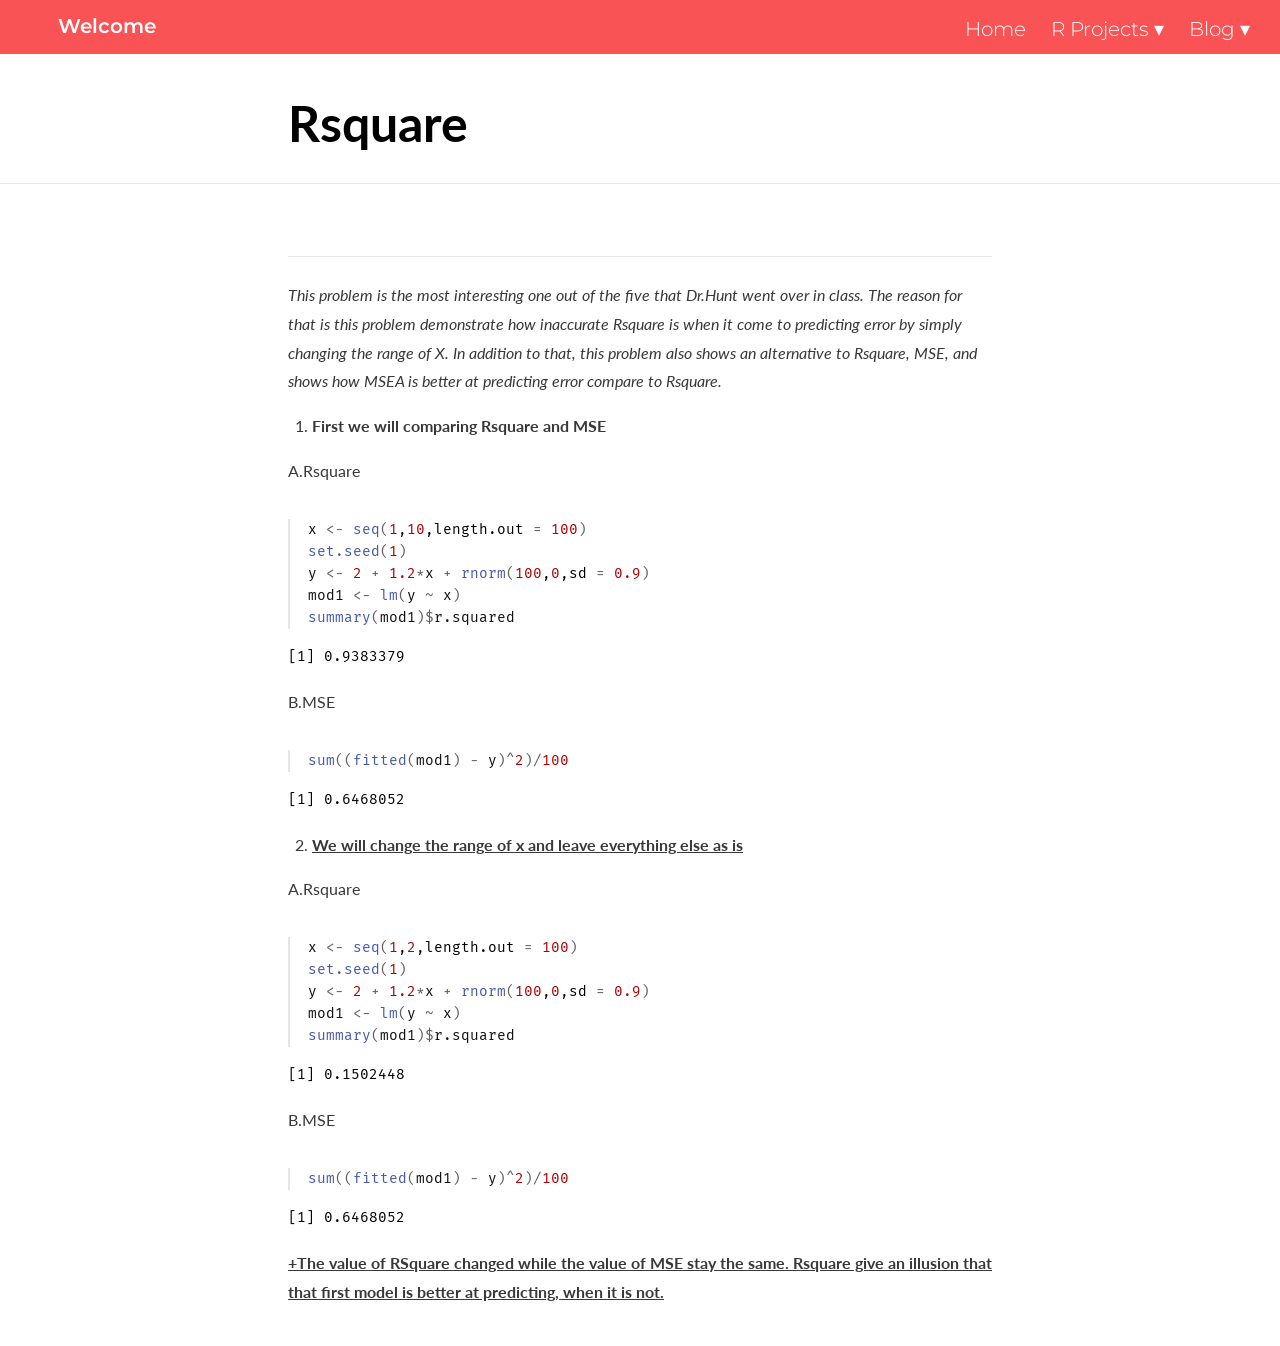
<file: docs/rsq.html>
<!DOCTYPE html>

<html xmlns="http://www.w3.org/1999/xhtml" lang="" xml:lang="">

<head>
  <meta charset="utf-8"/>
  <meta name="viewport" content="width=device-width, initial-scale=1"/>
  <meta http-equiv="X-UA-Compatible" content="IE=Edge,chrome=1"/>
  <meta name="generator" content="distill" />

  <style type="text/css">
  /* Hide doc at startup (prevent jankiness while JS renders/transforms) */
  body {
    visibility: hidden;
  }
  </style>

 <!--radix_placeholder_import_source-->
 <!--/radix_placeholder_import_source-->

<style type="text/css">code{white-space: pre;}</style>
<style type="text/css" data-origin="pandoc">
pre > code.sourceCode { white-space: pre; position: relative; }
pre > code.sourceCode > span { display: inline-block; line-height: 1.25; }
pre > code.sourceCode > span:empty { height: 1.2em; }
.sourceCode { overflow: visible; }
code.sourceCode > span { color: inherit; text-decoration: inherit; }
div.sourceCode { margin: 1em 0; }
pre.sourceCode { margin: 0; }
@media screen {
div.sourceCode { overflow: auto; }
}
@media print {
pre > code.sourceCode { white-space: pre-wrap; }
pre > code.sourceCode > span { text-indent: -5em; padding-left: 5em; }
}
pre.numberSource code
  { counter-reset: source-line 0; }
pre.numberSource code > span
  { position: relative; left: -4em; counter-increment: source-line; }
pre.numberSource code > span > a:first-child::before
  { content: counter(source-line);
    position: relative; left: -1em; text-align: right; vertical-align: baseline;
    border: none; display: inline-block;
    -webkit-touch-callout: none; -webkit-user-select: none;
    -khtml-user-select: none; -moz-user-select: none;
    -ms-user-select: none; user-select: none;
    padding: 0 4px; width: 4em;
    color: #aaaaaa;
  }
pre.numberSource { margin-left: 3em; border-left: 1px solid #aaaaaa;  padding-left: 4px; }
div.sourceCode
  {   }
@media screen {
pre > code.sourceCode > span > a:first-child::before { text-decoration: underline; }
}
code span.al { color: #ad0000; } /* Alert */
code span.an { color: #5e5e5e; } /* Annotation */
code span.at { } /* Attribute */
code span.bn { color: #ad0000; } /* BaseN */
code span.bu { } /* BuiltIn */
code span.cf { color: #007ba5; } /* ControlFlow */
code span.ch { color: #20794d; } /* Char */
code span.cn { color: #8f5902; } /* Constant */
code span.co { color: #5e5e5e; } /* Comment */
code span.cv { color: #5e5e5e; font-style: italic; } /* CommentVar */
code span.do { color: #5e5e5e; font-style: italic; } /* Documentation */
code span.dt { color: #ad0000; } /* DataType */
code span.dv { color: #ad0000; } /* DecVal */
code span.er { color: #ad0000; } /* Error */
code span.ex { } /* Extension */
code span.fl { color: #ad0000; } /* Float */
code span.fu { color: #4758ab; } /* Function */
code span.im { } /* Import */
code span.in { color: #5e5e5e; } /* Information */
code span.kw { color: #007ba5; } /* Keyword */
code span.op { color: #5e5e5e; } /* Operator */
code span.ot { color: #007ba5; } /* Other */
code span.pp { color: #ad0000; } /* Preprocessor */
code span.sc { color: #5e5e5e; } /* SpecialChar */
code span.ss { color: #20794d; } /* SpecialString */
code span.st { color: #20794d; } /* String */
code span.va { color: #111111; } /* Variable */
code span.vs { color: #20794d; } /* VerbatimString */
code span.wa { color: #5e5e5e; font-style: italic; } /* Warning */
</style>


  <!--radix_placeholder_meta_tags-->
  <title>Welcome: Rsquare</title>




  <!--  https://developers.facebook.com/docs/sharing/webmasters#markup -->
  <meta property="og:title" content="Welcome: Rsquare"/>
  <meta property="og:type" content="article"/>
  <meta property="og:locale" content="en_US"/>
  <meta property="og:site_name" content="Welcome"/>

  <!--  https://dev.twitter.com/cards/types/summary -->
  <meta property="twitter:card" content="summary"/>
  <meta property="twitter:title" content="Welcome: Rsquare"/>

  <!--/radix_placeholder_meta_tags-->
  <!--radix_placeholder_rmarkdown_metadata-->

  <script type="text/json" id="radix-rmarkdown-metadata">
  {"type":"list","attributes":{"names":{"type":"character","attributes":{},"value":["site","title"]}},"value":[{"type":"character","attributes":{},"value":["distill::distill_website"]},{"type":"character","attributes":{},"value":["Rsquare"]}]}
  </script>
  <!--/radix_placeholder_rmarkdown_metadata-->
  <!--radix_placeholder_navigation_in_header-->
  <meta name="distill:offset" content=""/>

  <script type="application/javascript">

    window.headroom_prevent_pin = false;

    window.document.addEventListener("DOMContentLoaded", function (event) {

      // initialize headroom for banner
      var header = $('header').get(0);
      var headerHeight = header.offsetHeight;
      var headroom = new Headroom(header, {
        tolerance: 5,
        onPin : function() {
          if (window.headroom_prevent_pin) {
            window.headroom_prevent_pin = false;
            headroom.unpin();
          }
        }
      });
      headroom.init();
      if(window.location.hash)
        headroom.unpin();
      $(header).addClass('headroom--transition');

      // offset scroll location for banner on hash change
      // (see: https://github.com/WickyNilliams/headroom.js/issues/38)
      window.addEventListener("hashchange", function(event) {
        window.scrollTo(0, window.pageYOffset - (headerHeight + 25));
      });

      // responsive menu
      $('.distill-site-header').each(function(i, val) {
        var topnav = $(this);
        var toggle = topnav.find('.nav-toggle');
        toggle.on('click', function() {
          topnav.toggleClass('responsive');
        });
      });

      // nav dropdowns
      $('.nav-dropbtn').click(function(e) {
        $(this).next('.nav-dropdown-content').toggleClass('nav-dropdown-active');
        $(this).parent().siblings('.nav-dropdown')
           .children('.nav-dropdown-content').removeClass('nav-dropdown-active');
      });
      $("body").click(function(e){
        $('.nav-dropdown-content').removeClass('nav-dropdown-active');
      });
      $(".nav-dropdown").click(function(e){
        e.stopPropagation();
      });
    });
  </script>

  <style type="text/css">

  /* Theme (user-documented overrideables for nav appearance) */

  .distill-site-nav {
    color: rgba(255, 255, 255, 0.8);
    background-color: #0F2E3D;
    font-size: 15px;
    font-weight: 300;
  }

  .distill-site-nav a {
    color: inherit;
    text-decoration: none;
  }

  .distill-site-nav a:hover {
    color: white;
  }

  @media print {
    .distill-site-nav {
      display: none;
    }
  }

  .distill-site-header {

  }

  .distill-site-footer {

  }


  /* Site Header */

  .distill-site-header {
    width: 100%;
    box-sizing: border-box;
    z-index: 3;
  }

  .distill-site-header .nav-left {
    display: inline-block;
    margin-left: 8px;
  }

  @media screen and (max-width: 768px) {
    .distill-site-header .nav-left {
      margin-left: 0;
    }
  }


  .distill-site-header .nav-right {
    float: right;
    margin-right: 8px;
  }

  .distill-site-header a,
  .distill-site-header .title {
    display: inline-block;
    text-align: center;
    padding: 14px 10px 14px 10px;
  }

  .distill-site-header .title {
    font-size: 18px;
    min-width: 150px;
  }

  .distill-site-header .logo {
    padding: 0;
  }

  .distill-site-header .logo img {
    display: none;
    max-height: 20px;
    width: auto;
    margin-bottom: -4px;
  }

  .distill-site-header .nav-image img {
    max-height: 18px;
    width: auto;
    display: inline-block;
    margin-bottom: -3px;
  }



  @media screen and (min-width: 1000px) {
    .distill-site-header .logo img {
      display: inline-block;
    }
    .distill-site-header .nav-left {
      margin-left: 20px;
    }
    .distill-site-header .nav-right {
      margin-right: 20px;
    }
    .distill-site-header .title {
      padding-left: 12px;
    }
  }


  .distill-site-header .nav-toggle {
    display: none;
  }

  .nav-dropdown {
    display: inline-block;
    position: relative;
  }

  .nav-dropdown .nav-dropbtn {
    border: none;
    outline: none;
    color: rgba(255, 255, 255, 0.8);
    padding: 16px 10px;
    background-color: transparent;
    font-family: inherit;
    font-size: inherit;
    font-weight: inherit;
    margin: 0;
    margin-top: 1px;
    z-index: 2;
  }

  .nav-dropdown-content {
    display: none;
    position: absolute;
    background-color: white;
    min-width: 200px;
    border: 1px solid rgba(0,0,0,0.15);
    border-radius: 4px;
    box-shadow: 0px 8px 16px 0px rgba(0,0,0,0.1);
    z-index: 1;
    margin-top: 2px;
    white-space: nowrap;
    padding-top: 4px;
    padding-bottom: 4px;
  }

  .nav-dropdown-content hr {
    margin-top: 4px;
    margin-bottom: 4px;
    border: none;
    border-bottom: 1px solid rgba(0, 0, 0, 0.1);
  }

  .nav-dropdown-active {
    display: block;
  }

  .nav-dropdown-content a, .nav-dropdown-content .nav-dropdown-header {
    color: black;
    padding: 6px 24px;
    text-decoration: none;
    display: block;
    text-align: left;
  }

  .nav-dropdown-content .nav-dropdown-header {
    display: block;
    padding: 5px 24px;
    padding-bottom: 0;
    text-transform: uppercase;
    font-size: 14px;
    color: #999999;
    white-space: nowrap;
  }

  .nav-dropdown:hover .nav-dropbtn {
    color: white;
  }

  .nav-dropdown-content a:hover {
    background-color: #ddd;
    color: black;
  }

  .nav-right .nav-dropdown-content {
    margin-left: -45%;
    right: 0;
  }

  @media screen and (max-width: 768px) {
    .distill-site-header a, .distill-site-header .nav-dropdown  {display: none;}
    .distill-site-header a.nav-toggle {
      float: right;
      display: block;
    }
    .distill-site-header .title {
      margin-left: 0;
    }
    .distill-site-header .nav-right {
      margin-right: 0;
    }
    .distill-site-header {
      overflow: hidden;
    }
    .nav-right .nav-dropdown-content {
      margin-left: 0;
    }
  }


  @media screen and (max-width: 768px) {
    .distill-site-header.responsive {position: relative; min-height: 500px; }
    .distill-site-header.responsive a.nav-toggle {
      position: absolute;
      right: 0;
      top: 0;
    }
    .distill-site-header.responsive a,
    .distill-site-header.responsive .nav-dropdown {
      display: block;
      text-align: left;
    }
    .distill-site-header.responsive .nav-left,
    .distill-site-header.responsive .nav-right {
      width: 100%;
    }
    .distill-site-header.responsive .nav-dropdown {float: none;}
    .distill-site-header.responsive .nav-dropdown-content {position: relative;}
    .distill-site-header.responsive .nav-dropdown .nav-dropbtn {
      display: block;
      width: 100%;
      text-align: left;
    }
  }

  /* Site Footer */

  .distill-site-footer {
    width: 100%;
    overflow: hidden;
    box-sizing: border-box;
    z-index: 3;
    margin-top: 30px;
    padding-top: 30px;
    padding-bottom: 30px;
    text-align: center;
  }

  /* Headroom */

  d-title {
    padding-top: 6rem;
  }

  @media print {
    d-title {
      padding-top: 4rem;
    }
  }

  .headroom {
    z-index: 1000;
    position: fixed;
    top: 0;
    left: 0;
    right: 0;
  }

  .headroom--transition {
    transition: all .4s ease-in-out;
  }

  .headroom--unpinned {
    top: -100px;
  }

  .headroom--pinned {
    top: 0;
  }

  /* adjust viewport for navbar height */
  /* helps vertically center bootstrap (non-distill) content */
  .min-vh-100 {
    min-height: calc(100vh - 100px) !important;
  }

  </style>

  <script src="site_libs/jquery-3.6.0/jquery-3.6.0.min.js"></script>
  <link href="site_libs/font-awesome-5.1.0/css/all.css" rel="stylesheet"/>
  <link href="site_libs/font-awesome-5.1.0/css/v4-shims.css" rel="stylesheet"/>
  <script src="site_libs/headroom-0.9.4/headroom.min.js"></script>
  <script src="site_libs/autocomplete-0.37.1/autocomplete.min.js"></script>
  <script src="site_libs/fuse-6.4.1/fuse.min.js"></script>

  <script type="application/javascript">

  function getMeta(metaName) {
    var metas = document.getElementsByTagName('meta');
    for (let i = 0; i < metas.length; i++) {
      if (metas[i].getAttribute('name') === metaName) {
        return metas[i].getAttribute('content');
      }
    }
    return '';
  }

  function offsetURL(url) {
    var offset = getMeta('distill:offset');
    return offset ? offset + '/' + url : url;
  }

  function createFuseIndex() {

    // create fuse index
    var options = {
      keys: [
        { name: 'title', weight: 20 },
        { name: 'categories', weight: 15 },
        { name: 'description', weight: 10 },
        { name: 'contents', weight: 5 },
      ],
      ignoreLocation: true,
      threshold: 0
    };
    var fuse = new window.Fuse([], options);

    // fetch the main search.json
    return fetch(offsetURL('search.json'))
      .then(function(response) {
        if (response.status == 200) {
          return response.json().then(function(json) {
            // index main articles
            json.articles.forEach(function(article) {
              fuse.add(article);
            });
            // download collections and index their articles
            return Promise.all(json.collections.map(function(collection) {
              return fetch(offsetURL(collection)).then(function(response) {
                if (response.status === 200) {
                  return response.json().then(function(articles) {
                    articles.forEach(function(article) {
                      fuse.add(article);
                    });
                  })
                } else {
                  return Promise.reject(
                    new Error('Unexpected status from search index request: ' +
                              response.status)
                  );
                }
              });
            })).then(function() {
              return fuse;
            });
          });

        } else {
          return Promise.reject(
            new Error('Unexpected status from search index request: ' +
                        response.status)
          );
        }
      });
  }

  window.document.addEventListener("DOMContentLoaded", function (event) {

    // get search element (bail if we don't have one)
    var searchEl = window.document.getElementById('distill-search');
    if (!searchEl)
      return;

    createFuseIndex()
      .then(function(fuse) {

        // make search box visible
        searchEl.classList.remove('hidden');

        // initialize autocomplete
        var options = {
          autoselect: true,
          hint: false,
          minLength: 2,
        };
        window.autocomplete(searchEl, options, [{
          source: function(query, callback) {
            const searchOptions = {
              isCaseSensitive: false,
              shouldSort: true,
              minMatchCharLength: 2,
              limit: 10,
            };
            var results = fuse.search(query, searchOptions);
            callback(results
              .map(function(result) { return result.item; })
            );
          },
          templates: {
            suggestion: function(suggestion) {
              var img = suggestion.preview && Object.keys(suggestion.preview).length > 0
                ? `<img src="${offsetURL(suggestion.preview)}"</img>`
                : '';
              var html = `
                <div class="search-item">
                  <h3>${suggestion.title}</h3>
                  <div class="search-item-description">
                    ${suggestion.description || ''}
                  </div>
                  <div class="search-item-preview">
                    ${img}
                  </div>
                </div>
              `;
              return html;
            }
          }
        }]).on('autocomplete:selected', function(event, suggestion) {
          window.location.href = offsetURL(suggestion.path);
        });
        // remove inline display style on autocompleter (we want to
        // manage responsive display via css)
        $('.algolia-autocomplete').css("display", "");
      })
      .catch(function(error) {
        console.log(error);
      });

  });

  </script>

  <style type="text/css">

  .nav-search {
    font-size: x-small;
  }

  /* Algolioa Autocomplete */

  .algolia-autocomplete {
    display: inline-block;
    margin-left: 10px;
    vertical-align: sub;
    background-color: white;
    color: black;
    padding: 6px;
    padding-top: 8px;
    padding-bottom: 0;
    border-radius: 6px;
    border: 1px #0F2E3D solid;
    width: 180px;
  }


  @media screen and (max-width: 768px) {
    .distill-site-nav .algolia-autocomplete {
      display: none;
      visibility: hidden;
    }
    .distill-site-nav.responsive .algolia-autocomplete {
      display: inline-block;
      visibility: visible;
    }
    .distill-site-nav.responsive .algolia-autocomplete .aa-dropdown-menu {
      margin-left: 0;
      width: 400px;
      max-height: 400px;
    }
  }

  .algolia-autocomplete .aa-input, .algolia-autocomplete .aa-hint {
    width: 90%;
    outline: none;
    border: none;
  }

  .algolia-autocomplete .aa-hint {
    color: #999;
  }
  .algolia-autocomplete .aa-dropdown-menu {
    width: 550px;
    max-height: 70vh;
    overflow-x: visible;
    overflow-y: scroll;
    padding: 5px;
    margin-top: 3px;
    margin-left: -150px;
    background-color: #fff;
    border-radius: 5px;
    border: 1px solid #999;
    border-top: none;
  }

  .algolia-autocomplete .aa-dropdown-menu .aa-suggestion {
    cursor: pointer;
    padding: 5px 4px;
    border-bottom: 1px solid #eee;
  }

  .algolia-autocomplete .aa-dropdown-menu .aa-suggestion:last-of-type {
    border-bottom: none;
    margin-bottom: 2px;
  }

  .algolia-autocomplete .aa-dropdown-menu .aa-suggestion .search-item {
    overflow: hidden;
    font-size: 0.8em;
    line-height: 1.4em;
  }

  .algolia-autocomplete .aa-dropdown-menu .aa-suggestion .search-item h3 {
    font-size: 1rem;
    margin-block-start: 0;
    margin-block-end: 5px;
  }

  .algolia-autocomplete .aa-dropdown-menu .aa-suggestion .search-item-description {
    display: inline-block;
    overflow: hidden;
    height: 2.8em;
    width: 80%;
    margin-right: 4%;
  }

  .algolia-autocomplete .aa-dropdown-menu .aa-suggestion .search-item-preview {
    display: inline-block;
    width: 15%;
  }

  .algolia-autocomplete .aa-dropdown-menu .aa-suggestion .search-item-preview img {
    height: 3em;
    width: auto;
    display: none;
  }

  .algolia-autocomplete .aa-dropdown-menu .aa-suggestion .search-item-preview img[src] {
    display: initial;
  }

  .algolia-autocomplete .aa-dropdown-menu .aa-suggestion.aa-cursor {
    background-color: #eee;
  }
  .algolia-autocomplete .aa-dropdown-menu .aa-suggestion em {
    font-weight: bold;
    font-style: normal;
  }

  </style>


  <!--/radix_placeholder_navigation_in_header-->
  <!--radix_placeholder_distill-->

  <style type="text/css">

  body {
    background-color: white;
  }

  .pandoc-table {
    width: 100%;
  }

  .pandoc-table>caption {
    margin-bottom: 10px;
  }

  .pandoc-table th:not([align]) {
    text-align: left;
  }

  .pagedtable-footer {
    font-size: 15px;
  }

  d-byline .byline {
    grid-template-columns: 2fr 2fr;
  }

  d-byline .byline h3 {
    margin-block-start: 1.5em;
  }

  d-byline .byline .authors-affiliations h3 {
    margin-block-start: 0.5em;
  }

  .authors-affiliations .orcid-id {
    width: 16px;
    height:16px;
    margin-left: 4px;
    margin-right: 4px;
    vertical-align: middle;
    padding-bottom: 2px;
  }

  d-title .dt-tags {
    margin-top: 1em;
    grid-column: text;
  }

  .dt-tags .dt-tag {
    text-decoration: none;
    display: inline-block;
    color: rgba(0,0,0,0.6);
    padding: 0em 0.4em;
    margin-right: 0.5em;
    margin-bottom: 0.4em;
    font-size: 70%;
    border: 1px solid rgba(0,0,0,0.2);
    border-radius: 3px;
    text-transform: uppercase;
    font-weight: 500;
  }

  d-article table.gt_table td,
  d-article table.gt_table th {
    border-bottom: none;
  }

  .html-widget {
    margin-bottom: 2.0em;
  }

  .l-screen-inset {
    padding-right: 16px;
  }

  .l-screen .caption {
    margin-left: 10px;
  }

  .shaded {
    background: rgb(247, 247, 247);
    padding-top: 20px;
    padding-bottom: 20px;
    border-top: 1px solid rgba(0, 0, 0, 0.1);
    border-bottom: 1px solid rgba(0, 0, 0, 0.1);
  }

  .shaded .html-widget {
    margin-bottom: 0;
    border: 1px solid rgba(0, 0, 0, 0.1);
  }

  .shaded .shaded-content {
    background: white;
  }

  .text-output {
    margin-top: 0;
    line-height: 1.5em;
  }

  .hidden {
    display: none !important;
  }

  d-article {
    padding-top: 2.5rem;
    padding-bottom: 30px;
  }

  d-appendix {
    padding-top: 30px;
  }

  d-article>p>img {
    width: 100%;
  }

  d-article h2 {
    margin: 1rem 0 1.5rem 0;
  }

  d-article h3 {
    margin-top: 1.5rem;
  }

  d-article iframe {
    border: 1px solid rgba(0, 0, 0, 0.1);
    margin-bottom: 2.0em;
    width: 100%;
  }

  /* Tweak code blocks */

  d-article div.sourceCode code,
  d-article pre code {
    font-family: Consolas, Monaco, 'Andale Mono', 'Ubuntu Mono', monospace;
  }

  d-article pre,
  d-article div.sourceCode,
  d-article div.sourceCode pre {
    overflow: auto;
  }

  d-article div.sourceCode {
    background-color: white;
  }

  d-article div.sourceCode pre {
    padding-left: 10px;
    font-size: 12px;
    border-left: 2px solid rgba(0,0,0,0.1);
  }

  d-article pre {
    font-size: 12px;
    color: black;
    background: none;
    margin-top: 0;
    text-align: left;
    white-space: pre;
    word-spacing: normal;
    word-break: normal;
    word-wrap: normal;
    line-height: 1.5;

    -moz-tab-size: 4;
    -o-tab-size: 4;
    tab-size: 4;

    -webkit-hyphens: none;
    -moz-hyphens: none;
    -ms-hyphens: none;
    hyphens: none;
  }

  d-article pre a {
    border-bottom: none;
  }

  d-article pre a:hover {
    border-bottom: none;
    text-decoration: underline;
  }

  d-article details {
    grid-column: text;
    margin-bottom: 0.8em;
  }

  @media(min-width: 768px) {

  d-article pre,
  d-article div.sourceCode,
  d-article div.sourceCode pre {
    overflow: visible !important;
  }

  d-article div.sourceCode pre {
    padding-left: 18px;
    font-size: 14px;
  }

  d-article pre {
    font-size: 14px;
  }

  }

  figure img.external {
    background: white;
    border: 1px solid rgba(0, 0, 0, 0.1);
    box-shadow: 0 1px 8px rgba(0, 0, 0, 0.1);
    padding: 18px;
    box-sizing: border-box;
  }

  /* CSS for d-contents */

  .d-contents {
    grid-column: text;
    color: rgba(0,0,0,0.8);
    font-size: 0.9em;
    padding-bottom: 1em;
    margin-bottom: 1em;
    padding-bottom: 0.5em;
    margin-bottom: 1em;
    padding-left: 0.25em;
    justify-self: start;
  }

  @media(min-width: 1000px) {
    .d-contents.d-contents-float {
      height: 0;
      grid-column-start: 1;
      grid-column-end: 4;
      justify-self: center;
      padding-right: 3em;
      padding-left: 2em;
    }
  }

  .d-contents nav h3 {
    font-size: 18px;
    margin-top: 0;
    margin-bottom: 1em;
  }

  .d-contents li {
    list-style-type: none
  }

  .d-contents nav > ul {
    padding-left: 0;
  }

  .d-contents ul {
    padding-left: 1em
  }

  .d-contents nav ul li {
    margin-top: 0.6em;
    margin-bottom: 0.2em;
  }

  .d-contents nav a {
    font-size: 13px;
    border-bottom: none;
    text-decoration: none
    color: rgba(0, 0, 0, 0.8);
  }

  .d-contents nav a:hover {
    text-decoration: underline solid rgba(0, 0, 0, 0.6)
  }

  .d-contents nav > ul > li > a {
    font-weight: 600;
  }

  .d-contents nav > ul > li > ul {
    font-weight: inherit;
  }

  .d-contents nav > ul > li > ul > li {
    margin-top: 0.2em;
  }


  .d-contents nav ul {
    margin-top: 0;
    margin-bottom: 0.25em;
  }

  .d-article-with-toc h2:nth-child(2) {
    margin-top: 0;
  }


  /* Figure */

  .figure {
    position: relative;
    margin-bottom: 2.5em;
    margin-top: 1.5em;
  }

  .figure img {
    width: 100%;
  }

  .figure .caption {
    color: rgba(0, 0, 0, 0.6);
    font-size: 12px;
    line-height: 1.5em;
  }

  .figure img.external {
    background: white;
    border: 1px solid rgba(0, 0, 0, 0.1);
    box-shadow: 0 1px 8px rgba(0, 0, 0, 0.1);
    padding: 18px;
    box-sizing: border-box;
  }

  .figure .caption a {
    color: rgba(0, 0, 0, 0.6);
  }

  .figure .caption b,
  .figure .caption strong, {
    font-weight: 600;
    color: rgba(0, 0, 0, 1.0);
  }

  /* Citations */

  d-article .citation {
    color: inherit;
    cursor: inherit;
  }

  div.hanging-indent{
    margin-left: 1em; text-indent: -1em;
  }

  /* Citation hover box */

  .tippy-box[data-theme~=light-border] {
    background-color: rgba(250, 250, 250, 0.95);
  }

  .tippy-content > p {
    margin-bottom: 0;
    padding: 2px;
  }


  /* Tweak 1000px media break to show more text */

  @media(min-width: 1000px) {
    .base-grid,
    distill-header,
    d-title,
    d-abstract,
    d-article,
    d-appendix,
    distill-appendix,
    d-byline,
    d-footnote-list,
    d-citation-list,
    distill-footer {
      grid-template-columns: [screen-start] 1fr [page-start kicker-start] 80px [middle-start] 50px [text-start kicker-end] 65px 65px 65px 65px 65px 65px 65px 65px [text-end gutter-start] 65px [middle-end] 65px [page-end gutter-end] 1fr [screen-end];
      grid-column-gap: 16px;
    }

    .grid {
      grid-column-gap: 16px;
    }

    d-article {
      font-size: 1.06rem;
      line-height: 1.7em;
    }
    figure .caption, .figure .caption, figure figcaption {
      font-size: 13px;
    }
  }

  @media(min-width: 1180px) {
    .base-grid,
    distill-header,
    d-title,
    d-abstract,
    d-article,
    d-appendix,
    distill-appendix,
    d-byline,
    d-footnote-list,
    d-citation-list,
    distill-footer {
      grid-template-columns: [screen-start] 1fr [page-start kicker-start] 60px [middle-start] 60px [text-start kicker-end] 60px 60px 60px 60px 60px 60px 60px 60px [text-end gutter-start] 60px [middle-end] 60px [page-end gutter-end] 1fr [screen-end];
      grid-column-gap: 32px;
    }

    .grid {
      grid-column-gap: 32px;
    }
  }


  /* Get the citation styles for the appendix (not auto-injected on render since
     we do our own rendering of the citation appendix) */

  d-appendix .citation-appendix,
  .d-appendix .citation-appendix {
    font-size: 11px;
    line-height: 15px;
    border-left: 1px solid rgba(0, 0, 0, 0.1);
    padding-left: 18px;
    border: 1px solid rgba(0,0,0,0.1);
    background: rgba(0, 0, 0, 0.02);
    padding: 10px 18px;
    border-radius: 3px;
    color: rgba(150, 150, 150, 1);
    overflow: hidden;
    margin-top: -12px;
    white-space: pre-wrap;
    word-wrap: break-word;
  }

  /* Include appendix styles here so they can be overridden */

  d-appendix {
    contain: layout style;
    font-size: 0.8em;
    line-height: 1.7em;
    margin-top: 60px;
    margin-bottom: 0;
    border-top: 1px solid rgba(0, 0, 0, 0.1);
    color: rgba(0,0,0,0.5);
    padding-top: 60px;
    padding-bottom: 48px;
  }

  d-appendix h3 {
    grid-column: page-start / text-start;
    font-size: 15px;
    font-weight: 500;
    margin-top: 1em;
    margin-bottom: 0;
    color: rgba(0,0,0,0.65);
  }

  d-appendix h3 + * {
    margin-top: 1em;
  }

  d-appendix ol {
    padding: 0 0 0 15px;
  }

  @media (min-width: 768px) {
    d-appendix ol {
      padding: 0 0 0 30px;
      margin-left: -30px;
    }
  }

  d-appendix li {
    margin-bottom: 1em;
  }

  d-appendix a {
    color: rgba(0, 0, 0, 0.6);
  }

  d-appendix > * {
    grid-column: text;
  }

  d-appendix > d-footnote-list,
  d-appendix > d-citation-list,
  d-appendix > distill-appendix {
    grid-column: screen;
  }

  /* Include footnote styles here so they can be overridden */

  d-footnote-list {
    contain: layout style;
  }

  d-footnote-list > * {
    grid-column: text;
  }

  d-footnote-list a.footnote-backlink {
    color: rgba(0,0,0,0.3);
    padding-left: 0.5em;
  }



  /* Anchor.js */

  .anchorjs-link {
    /*transition: all .25s linear; */
    text-decoration: none;
    border-bottom: none;
  }
  *:hover > .anchorjs-link {
    margin-left: -1.125em !important;
    text-decoration: none;
    border-bottom: none;
  }

  /* Social footer */

  .social_footer {
    margin-top: 30px;
    margin-bottom: 0;
    color: rgba(0,0,0,0.67);
  }

  .disqus-comments {
    margin-right: 30px;
  }

  .disqus-comment-count {
    border-bottom: 1px solid rgba(0, 0, 0, 0.4);
    cursor: pointer;
  }

  #disqus_thread {
    margin-top: 30px;
  }

  .article-sharing a {
    border-bottom: none;
    margin-right: 8px;
  }

  .article-sharing a:hover {
    border-bottom: none;
  }

  .sidebar-section.subscribe {
    font-size: 12px;
    line-height: 1.6em;
  }

  .subscribe p {
    margin-bottom: 0.5em;
  }


  .article-footer .subscribe {
    font-size: 15px;
    margin-top: 45px;
  }


  .sidebar-section.custom {
    font-size: 12px;
    line-height: 1.6em;
  }

  .custom p {
    margin-bottom: 0.5em;
  }

  /* Styles for listing layout (hide title) */
  .layout-listing d-title, .layout-listing .d-title {
    display: none;
  }

  /* Styles for posts lists (not auto-injected) */


  .posts-with-sidebar {
    padding-left: 45px;
    padding-right: 45px;
  }

  .posts-list .description h2,
  .posts-list .description p {
    font-family: -apple-system, BlinkMacSystemFont, "Segoe UI", Roboto, Oxygen, Ubuntu, Cantarell, "Fira Sans", "Droid Sans", "Helvetica Neue", Arial, sans-serif;
  }

  .posts-list .description h2 {
    font-weight: 700;
    border-bottom: none;
    padding-bottom: 0;
  }

  .posts-list h2.post-tag {
    border-bottom: 1px solid rgba(0, 0, 0, 0.2);
    padding-bottom: 12px;
  }
  .posts-list {
    margin-top: 60px;
    margin-bottom: 24px;
  }

  .posts-list .post-preview {
    text-decoration: none;
    overflow: hidden;
    display: block;
    border-bottom: 1px solid rgba(0, 0, 0, 0.1);
    padding: 24px 0;
  }

  .post-preview-last {
    border-bottom: none !important;
  }

  .posts-list .posts-list-caption {
    grid-column: screen;
    font-weight: 400;
  }

  .posts-list .post-preview h2 {
    margin: 0 0 6px 0;
    line-height: 1.2em;
    font-style: normal;
    font-size: 24px;
  }

  .posts-list .post-preview p {
    margin: 0 0 12px 0;
    line-height: 1.4em;
    font-size: 16px;
  }

  .posts-list .post-preview .thumbnail {
    box-sizing: border-box;
    margin-bottom: 24px;
    position: relative;
    max-width: 500px;
  }
  .posts-list .post-preview img {
    width: 100%;
    display: block;
  }

  .posts-list .metadata {
    font-size: 12px;
    line-height: 1.4em;
    margin-bottom: 18px;
  }

  .posts-list .metadata > * {
    display: inline-block;
  }

  .posts-list .metadata .publishedDate {
    margin-right: 2em;
  }

  .posts-list .metadata .dt-authors {
    display: block;
    margin-top: 0.3em;
    margin-right: 2em;
  }

  .posts-list .dt-tags {
    display: block;
    line-height: 1em;
  }

  .posts-list .dt-tags .dt-tag {
    display: inline-block;
    color: rgba(0,0,0,0.6);
    padding: 0.3em 0.4em;
    margin-right: 0.2em;
    margin-bottom: 0.4em;
    font-size: 60%;
    border: 1px solid rgba(0,0,0,0.2);
    border-radius: 3px;
    text-transform: uppercase;
    font-weight: 500;
  }

  .posts-list img {
    opacity: 1;
  }

  .posts-list img[data-src] {
    opacity: 0;
  }

  .posts-more {
    clear: both;
  }


  .posts-sidebar {
    font-size: 16px;
  }

  .posts-sidebar h3 {
    font-size: 16px;
    margin-top: 0;
    margin-bottom: 0.5em;
    font-weight: 400;
    text-transform: uppercase;
  }

  .sidebar-section {
    margin-bottom: 30px;
  }

  .categories ul {
    list-style-type: none;
    margin: 0;
    padding: 0;
  }

  .categories li {
    color: rgba(0, 0, 0, 0.8);
    margin-bottom: 0;
  }

  .categories li>a {
    border-bottom: none;
  }

  .categories li>a:hover {
    border-bottom: 1px solid rgba(0, 0, 0, 0.4);
  }

  .categories .active {
    font-weight: 600;
  }

  .categories .category-count {
    color: rgba(0, 0, 0, 0.4);
  }


  @media(min-width: 768px) {
    .posts-list .post-preview h2 {
      font-size: 26px;
    }
    .posts-list .post-preview .thumbnail {
      float: right;
      width: 30%;
      margin-bottom: 0;
    }
    .posts-list .post-preview .description {
      float: left;
      width: 45%;
    }
    .posts-list .post-preview .metadata {
      float: left;
      width: 20%;
      margin-top: 8px;
    }
    .posts-list .post-preview p {
      margin: 0 0 12px 0;
      line-height: 1.5em;
      font-size: 16px;
    }
    .posts-with-sidebar .posts-list {
      float: left;
      width: 75%;
    }
    .posts-with-sidebar .posts-sidebar {
      float: right;
      width: 20%;
      margin-top: 60px;
      padding-top: 24px;
      padding-bottom: 24px;
    }
  }


  /* Improve display for browsers without grid (IE/Edge <= 15) */

  .downlevel {
    line-height: 1.6em;
    font-family: -apple-system, BlinkMacSystemFont, "Segoe UI", Roboto, Oxygen, Ubuntu, Cantarell, "Fira Sans", "Droid Sans", "Helvetica Neue", Arial, sans-serif;
    margin: 0;
  }

  .downlevel .d-title {
    padding-top: 6rem;
    padding-bottom: 1.5rem;
  }

  .downlevel .d-title h1 {
    font-size: 50px;
    font-weight: 700;
    line-height: 1.1em;
    margin: 0 0 0.5rem;
  }

  .downlevel .d-title p {
    font-weight: 300;
    font-size: 1.2rem;
    line-height: 1.55em;
    margin-top: 0;
  }

  .downlevel .d-byline {
    padding-top: 0.8em;
    padding-bottom: 0.8em;
    font-size: 0.8rem;
    line-height: 1.8em;
  }

  .downlevel .section-separator {
    border: none;
    border-top: 1px solid rgba(0, 0, 0, 0.1);
  }

  .downlevel .d-article {
    font-size: 1.06rem;
    line-height: 1.7em;
    padding-top: 1rem;
    padding-bottom: 2rem;
  }


  .downlevel .d-appendix {
    padding-left: 0;
    padding-right: 0;
    max-width: none;
    font-size: 0.8em;
    line-height: 1.7em;
    margin-bottom: 0;
    color: rgba(0,0,0,0.5);
    padding-top: 40px;
    padding-bottom: 48px;
  }

  .downlevel .footnotes ol {
    padding-left: 13px;
  }

  .downlevel .base-grid,
  .downlevel .distill-header,
  .downlevel .d-title,
  .downlevel .d-abstract,
  .downlevel .d-article,
  .downlevel .d-appendix,
  .downlevel .distill-appendix,
  .downlevel .d-byline,
  .downlevel .d-footnote-list,
  .downlevel .d-citation-list,
  .downlevel .distill-footer,
  .downlevel .appendix-bottom,
  .downlevel .posts-container {
    padding-left: 40px;
    padding-right: 40px;
  }

  @media(min-width: 768px) {
    .downlevel .base-grid,
    .downlevel .distill-header,
    .downlevel .d-title,
    .downlevel .d-abstract,
    .downlevel .d-article,
    .downlevel .d-appendix,
    .downlevel .distill-appendix,
    .downlevel .d-byline,
    .downlevel .d-footnote-list,
    .downlevel .d-citation-list,
    .downlevel .distill-footer,
    .downlevel .appendix-bottom,
    .downlevel .posts-container {
    padding-left: 150px;
    padding-right: 150px;
    max-width: 900px;
  }
  }

  .downlevel pre code {
    display: block;
    border-left: 2px solid rgba(0, 0, 0, .1);
    padding: 0 0 0 20px;
    font-size: 14px;
  }

  .downlevel code, .downlevel pre {
    color: black;
    background: none;
    font-family: Consolas, Monaco, 'Andale Mono', 'Ubuntu Mono', monospace;
    text-align: left;
    white-space: pre;
    word-spacing: normal;
    word-break: normal;
    word-wrap: normal;
    line-height: 1.5;

    -moz-tab-size: 4;
    -o-tab-size: 4;
    tab-size: 4;

    -webkit-hyphens: none;
    -moz-hyphens: none;
    -ms-hyphens: none;
    hyphens: none;
  }

  .downlevel .posts-list .post-preview {
    color: inherit;
  }



  </style>

  <script type="application/javascript">

  function is_downlevel_browser() {
    if (bowser.isUnsupportedBrowser({ msie: "12", msedge: "16"},
                                   window.navigator.userAgent)) {
      return true;
    } else {
      return window.load_distill_framework === undefined;
    }
  }

  // show body when load is complete
  function on_load_complete() {

    // add anchors
    if (window.anchors) {
      window.anchors.options.placement = 'left';
      window.anchors.add('d-article > h2, d-article > h3, d-article > h4, d-article > h5');
    }


    // set body to visible
    document.body.style.visibility = 'visible';

    // force redraw for leaflet widgets
    if (window.HTMLWidgets) {
      var maps = window.HTMLWidgets.findAll(".leaflet");
      $.each(maps, function(i, el) {
        var map = this.getMap();
        map.invalidateSize();
        map.eachLayer(function(layer) {
          if (layer instanceof L.TileLayer)
            layer.redraw();
        });
      });
    }

    // trigger 'shown' so htmlwidgets resize
    $('d-article').trigger('shown');
  }

  function init_distill() {

    init_common();

    // create front matter
    var front_matter = $('<d-front-matter></d-front-matter>');
    $('#distill-front-matter').wrap(front_matter);

    // create d-title
    $('.d-title').changeElementType('d-title');

    // create d-byline
    var byline = $('<d-byline></d-byline>');
    $('.d-byline').replaceWith(byline);

    // create d-article
    var article = $('<d-article></d-article>');
    $('.d-article').wrap(article).children().unwrap();

    // move posts container into article
    $('.posts-container').appendTo($('d-article'));

    // create d-appendix
    $('.d-appendix').changeElementType('d-appendix');

    // flag indicating that we have appendix items
    var appendix = $('.appendix-bottom').children('h3').length > 0;

    // replace footnotes with <d-footnote>
    $('.footnote-ref').each(function(i, val) {
      appendix = true;
      var href = $(this).attr('href');
      var id = href.replace('#', '');
      var fn = $('#' + id);
      var fn_p = $('#' + id + '>p');
      fn_p.find('.footnote-back').remove();
      var text = fn_p.html();
      var dtfn = $('<d-footnote></d-footnote>');
      dtfn.html(text);
      $(this).replaceWith(dtfn);
    });
    // remove footnotes
    $('.footnotes').remove();

    // move refs into #references-listing
    $('#references-listing').replaceWith($('#refs'));

    $('h1.appendix, h2.appendix').each(function(i, val) {
      $(this).changeElementType('h3');
    });
    $('h3.appendix').each(function(i, val) {
      var id = $(this).attr('id');
      $('.d-contents a[href="#' + id + '"]').parent().remove();
      appendix = true;
      $(this).nextUntil($('h1, h2, h3')).addBack().appendTo($('d-appendix'));
    });

    // show d-appendix if we have appendix content
    $("d-appendix").css('display', appendix ? 'grid' : 'none');

    // localize layout chunks to just output
    $('.layout-chunk').each(function(i, val) {

      // capture layout
      var layout = $(this).attr('data-layout');

      // apply layout to markdown level block elements
      var elements = $(this).children().not('details, div.sourceCode, pre, script');
      elements.each(function(i, el) {
        var layout_div = $('<div class="' + layout + '"></div>');
        if (layout_div.hasClass('shaded')) {
          var shaded_content = $('<div class="shaded-content"></div>');
          $(this).wrap(shaded_content);
          $(this).parent().wrap(layout_div);
        } else {
          $(this).wrap(layout_div);
        }
      });


      // unwrap the layout-chunk div
      $(this).children().unwrap();
    });

    // remove code block used to force  highlighting css
    $('.distill-force-highlighting-css').parent().remove();

    // remove empty line numbers inserted by pandoc when using a
    // custom syntax highlighting theme
    $('code.sourceCode a:empty').remove();

    // load distill framework
    load_distill_framework();

    // wait for window.distillRunlevel == 4 to do post processing
    function distill_post_process() {

      if (!window.distillRunlevel || window.distillRunlevel < 4)
        return;

      // hide author/affiliations entirely if we have no authors
      var front_matter = JSON.parse($("#distill-front-matter").html());
      var have_authors = front_matter.authors && front_matter.authors.length > 0;
      if (!have_authors)
        $('d-byline').addClass('hidden');

      // article with toc class
      $('.d-contents').parent().addClass('d-article-with-toc');

      // strip links that point to #
      $('.authors-affiliations').find('a[href="#"]').removeAttr('href');

      // add orcid ids
      $('.authors-affiliations').find('.author').each(function(i, el) {
        var orcid_id = front_matter.authors[i].orcidID;
        if (orcid_id) {
          var a = $('<a></a>');
          a.attr('href', 'https://orcid.org/' + orcid_id);
          var img = $('<img></img>');
          img.addClass('orcid-id');
          img.attr('alt', 'ORCID ID');
          img.attr('src','[data-uri]');
          a.append(img);
          $(this).append(a);
        }
      });

      // hide elements of author/affiliations grid that have no value
      function hide_byline_column(caption) {
        $('d-byline').find('h3:contains("' + caption + '")').parent().css('visibility', 'hidden');
      }

      // affiliations
      var have_affiliations = false;
      for (var i = 0; i<front_matter.authors.length; ++i) {
        var author = front_matter.authors[i];
        if (author.affiliation !== "&nbsp;") {
          have_affiliations = true;
          break;
        }
      }
      if (!have_affiliations)
        $('d-byline').find('h3:contains("Affiliations")').css('visibility', 'hidden');

      // published date
      if (!front_matter.publishedDate)
        hide_byline_column("Published");

      // document object identifier
      var doi = $('d-byline').find('h3:contains("DOI")');
      var doi_p = doi.next().empty();
      if (!front_matter.doi) {
        // if we have a citation and valid citationText then link to that
        if ($('#citation').length > 0 && front_matter.citationText) {
          doi.html('Citation');
          $('<a href="#citation"></a>')
            .text(front_matter.citationText)
            .appendTo(doi_p);
        } else {
          hide_byline_column("DOI");
        }
      } else {
        $('<a></a>')
           .attr('href', "https://doi.org/" + front_matter.doi)
           .html(front_matter.doi)
           .appendTo(doi_p);
      }

       // change plural form of authors/affiliations
      if (front_matter.authors.length === 1) {
        var grid = $('.authors-affiliations');
        grid.children('h3:contains("Authors")').text('Author');
        grid.children('h3:contains("Affiliations")').text('Affiliation');
      }

      // remove d-appendix and d-footnote-list local styles
      $('d-appendix > style:first-child').remove();
      $('d-footnote-list > style:first-child').remove();

      // move appendix-bottom entries to the bottom
      $('.appendix-bottom').appendTo('d-appendix').children().unwrap();
      $('.appendix-bottom').remove();

      // hoverable references
      $('span.citation[data-cites]').each(function() {
        var refs = $(this).attr('data-cites').split(" ");
        var refHtml = refs.map(function(ref) {
          return "<p>" + $('#ref-' + ref).html() + "</p>";
        }).join("\n");
        window.tippy(this, {
          allowHTML: true,
          content: refHtml,
          maxWidth: 500,
          interactive: true,
          interactiveBorder: 10,
          theme: 'light-border',
          placement: 'bottom-start'
        });
      });

      // clear polling timer
      clearInterval(tid);

      // show body now that everything is ready
      on_load_complete();
    }

    var tid = setInterval(distill_post_process, 50);
    distill_post_process();

  }

  function init_downlevel() {

    init_common();

     // insert hr after d-title
    $('.d-title').after($('<hr class="section-separator"/>'));

    // check if we have authors
    var front_matter = JSON.parse($("#distill-front-matter").html());
    var have_authors = front_matter.authors && front_matter.authors.length > 0;

    // manage byline/border
    if (!have_authors)
      $('.d-byline').remove();
    $('.d-byline').after($('<hr class="section-separator"/>'));
    $('.d-byline a').remove();

    // remove toc
    $('.d-contents').remove();

    // move appendix elements
    $('h1.appendix, h2.appendix').each(function(i, val) {
      $(this).changeElementType('h3');
    });
    $('h3.appendix').each(function(i, val) {
      $(this).nextUntil($('h1, h2, h3')).addBack().appendTo($('.d-appendix'));
    });


    // inject headers into references and footnotes
    var refs_header = $('<h3></h3>');
    refs_header.text('References');
    $('#refs').prepend(refs_header);

    var footnotes_header = $('<h3></h3');
    footnotes_header.text('Footnotes');
    $('.footnotes').children('hr').first().replaceWith(footnotes_header);

    // move appendix-bottom entries to the bottom
    $('.appendix-bottom').appendTo('.d-appendix').children().unwrap();
    $('.appendix-bottom').remove();

    // remove appendix if it's empty
    if ($('.d-appendix').children().length === 0)
      $('.d-appendix').remove();

    // prepend separator above appendix
    $('.d-appendix').before($('<hr class="section-separator" style="clear: both"/>'));

    // trim code
    $('pre>code').each(function(i, val) {
      $(this).html($.trim($(this).html()));
    });

    // move posts-container right before article
    $('.posts-container').insertBefore($('.d-article'));

    $('body').addClass('downlevel');

    on_load_complete();
  }


  function init_common() {

    // jquery plugin to change element types
    (function($) {
      $.fn.changeElementType = function(newType) {
        var attrs = {};

        $.each(this[0].attributes, function(idx, attr) {
          attrs[attr.nodeName] = attr.nodeValue;
        });

        this.replaceWith(function() {
          return $("<" + newType + "/>", attrs).append($(this).contents());
        });
      };
    })(jQuery);

    // prevent underline for linked images
    $('a > img').parent().css({'border-bottom' : 'none'});

    // mark non-body figures created by knitr chunks as 100% width
    $('.layout-chunk').each(function(i, val) {
      var figures = $(this).find('img, .html-widget');
      if ($(this).attr('data-layout') !== "l-body") {
        figures.css('width', '100%');
      } else {
        figures.css('max-width', '100%');
        figures.filter("[width]").each(function(i, val) {
          var fig = $(this);
          fig.css('width', fig.attr('width') + 'px');
        });

      }
    });

    // auto-append index.html to post-preview links in file: protocol
    // and in rstudio ide preview
    $('.post-preview').each(function(i, val) {
      if (window.location.protocol === "file:")
        $(this).attr('href', $(this).attr('href') + "index.html");
    });

    // get rid of index.html references in header
    if (window.location.protocol !== "file:") {
      $('.distill-site-header a[href]').each(function(i,val) {
        $(this).attr('href', $(this).attr('href').replace("index.html", "./"));
      });
    }

    // add class to pandoc style tables
    $('tr.header').parent('thead').parent('table').addClass('pandoc-table');
    $('.kable-table').children('table').addClass('pandoc-table');

    // add figcaption style to table captions
    $('caption').parent('table').addClass("figcaption");

    // initialize posts list
    if (window.init_posts_list)
      window.init_posts_list();

    // implmement disqus comment link
    $('.disqus-comment-count').click(function() {
      window.headroom_prevent_pin = true;
      $('#disqus_thread').toggleClass('hidden');
      if (!$('#disqus_thread').hasClass('hidden')) {
        var offset = $(this).offset();
        $(window).resize();
        $('html, body').animate({
          scrollTop: offset.top - 35
        });
      }
    });
  }

  document.addEventListener('DOMContentLoaded', function() {
    if (is_downlevel_browser())
      init_downlevel();
    else
      window.addEventListener('WebComponentsReady', init_distill);
  });

  </script>

  <style type="text/css">
  /* base variables */

  /* Edit the CSS properties in this file to create a custom
     Distill theme. Only edit values in the right column
     for each row; values shown are the CSS defaults.
     To return any property to the default,
     you may set its value to: unset
     All rows must end with a semi-colon.                      */

  /* Optional: embed custom fonts here with `@import`          */
  /* This must remain at the top of this file.                 */



  html {
    /*-- Main font sizes --*/
    --title-size:      50px;
    --body-size:       1.06rem;
    --code-size:       14px;
    --aside-size:      12px;
    --fig-cap-size:    13px;
    /*-- Main font colors --*/
    --title-color:     #000000;
    --header-color:    rgba(0, 0, 0, 0.8);
    --body-color:      rgba(0, 0, 0, 0.8);
    --aside-color:     rgba(0, 0, 0, 0.6);
    --fig-cap-color:   rgba(0, 0, 0, 0.6);
    /*-- Specify custom fonts ~~~ must be imported above   --*/
    --heading-font:    sans-serif;
    --mono-font:       monospace;
    --body-font:       sans-serif;
    --navbar-font:     sans-serif;  /* websites + blogs only */
  }

  /*-- ARTICLE METADATA --*/
  d-byline {
    --heading-size:    0.6rem;
    --heading-color:   rgba(0, 0, 0, 0.5);
    --body-size:       0.8rem;
    --body-color:      rgba(0, 0, 0, 0.8);
  }

  /*-- ARTICLE TABLE OF CONTENTS --*/
  .d-contents {
    --heading-size:    18px;
    --contents-size:   13px;
  }

  /*-- ARTICLE APPENDIX --*/
  d-appendix {
    --heading-size:    15px;
    --heading-color:   rgba(0, 0, 0, 0.65);
    --text-size:       0.8em;
    --text-color:      rgba(0, 0, 0, 0.5);
  }

  /*-- WEBSITE HEADER + FOOTER --*/
  /* These properties only apply to Distill sites and blogs  */

  .distill-site-header {
    --title-size:       18px;
    --text-color:       rgba(255, 255, 255, 0.8);
    --text-size:        15px;
    --hover-color:      white;
    --bkgd-color:       #0F2E3D;
  }

  .distill-site-footer {
    --text-color:       rgba(255, 255, 255, 0.8);
    --text-size:        15px;
    --hover-color:      white;
    --bkgd-color:       #0F2E3D;
  }

  /*-- Additional custom styles --*/
  /* Add any additional CSS rules below                      */
  </style>
  <style type="text/css">
  /* base variables */

  /* Edit the CSS properties in this file to create a custom
     Distill theme. Only edit values in the right column
     for each row; values shown are the CSS defaults.
     To return any property to the default,
     you may set its value to: unset
     All rows must end with a semi-colon.                      */

  /* Optional: embed custom fonts here with `@import`          */
  /* This must remain at the top of this file.                 */
  @import url('https://fonts.googleapis.com/css2?family=Lato');
  @import url('https://fonts.googleapis.com/css2?family=Fira+Mono');
  @import url('https://fonts.googleapis.com/css2?family=Montserrat');

  html {
    /*-- Main font sizes --*/
    --title-size:      50px;
    --body-size:       1.0rem;                     /* edited */
    --code-size:       0.9rem;                     /* edited */
    --aside-size:      12px;
    --fig-cap-size:    13px;
    /*-- Main font colors --*/
    --title-color:     #000000;
    --heading-color:   rgba(0, 0, 0, 0.8);
    --body-color:      #383838;                    /* edited */
    --aside-color:     rgba(0, 0, 0, 0.6);
    --fig-cap-color:   rgba(0, 0, 0, 0.6);
    /*-- Specify custom fonts ~~~ must be imported above   --*/
    --heading-font:    'Lato', sans-serif;         /* edited */
    --mono-font:       'Fira Mono', monospace;     /* edited */
    --body-font:       'Lato', sans-serif;         /* edited */
    --navbar-font:     'Montserrat', sans-serif;   /* edited */
  }

  /*-- ARTICLE METADATA --*/
  d-byline {
    --heading-size:    0.6rem;
    --heading-color:   rgba(0, 0, 0, 0.5);
    --body-size:       0.8rem;
    --body-color:      rgba(0, 0, 0, 0.8);
  }

  /*-- ARTICLE TABLE OF CONTENTS --*/
  .d-contents {
    --heading-size:    18px;
    --contents-size:   13px;
  }

  /*-- ARTICLE APPENDIX --*/
  d-appendix {
    --heading-size:    15px;
    --heading-color:   rgba(0, 0, 0, 0.65);
    --text-size:       0.8em;
    --text-color:      rgba(0, 0, 0, 0.5);
  }

  /*-- WEBSITE HEADER + FOOTER --*/
  /* These properties only apply to Distill sites and blogs  */

  .distill-site-header {
    --title-size:       20px;                      /* edited */
    --text-color:       #FFFFFF;                   /* edited */
    --text-size:        20px;                      /* edited */
    --hover-color:      #383838;                   /* edited */
    --bkgd-color:       rgb(249, 83, 85);          /* edited */
  }

  .distill-site-footer {
    --text-color:       rgba(255, 255, 255, 0.8);
    --text-size:        15px;
    --hover-color:      white;
    --bkgd-color:       #0F2E3D;
  }


  /*-- Additional custom styles --*/

  .posts-list .metadata .publishedDate {
      color: rgb(249, 83, 85);
  }

  d-article p code {
    color: #383838;
    background: rgba(249, 83, 85, 0.1);
    font-weight: 400;
    font-size: 0.9em;
  }

  d-article a {
      border-bottom: 2px solid rgba(249, 83, 85, 0.4);
      text-decoration: none;
  }

  .distill-site-header .title {
      font-weight: 600; 
  }

  ul > li::marker {
    color: rgb(249, 83, 85);
  }</style>
  <style type="text/css">
  /* base style */

  /* FONT FAMILIES */

  :root {
    --heading-default: -apple-system, BlinkMacSystemFont, "Segoe UI", Roboto, Oxygen, Ubuntu, Cantarell, "Fira Sans", "Droid Sans", "Helvetica Neue", Arial, sans-serif;
    --mono-default: Consolas, Monaco, 'Andale Mono', 'Ubuntu Mono', monospace;
    --body-default: -apple-system, BlinkMacSystemFont, "Segoe UI", Roboto, Oxygen, Ubuntu, Cantarell, "Fira Sans", "Droid Sans", "Helvetica Neue", Arial, sans-serif;
  }

  body,
  .posts-list .post-preview p,
  .posts-list .description p {
    font-family: var(--body-font), var(--body-default);
  }

  h1, h2, h3, h4, h5, h6,
  .posts-list .post-preview h2,
  .posts-list .description h2 {
    font-family: var(--heading-font), var(--heading-default);
  }

  d-article div.sourceCode code,
  d-article pre code {
    font-family: var(--mono-font), var(--mono-default);
  }


  /*-- TITLE --*/
  d-title h1,
  .posts-list > h1 {
    color: var(--title-color, black);
  }

  d-title h1 {
    font-size: var(--title-size, 50px);
  }

  /*-- HEADERS --*/
  d-article h1,
  d-article h2,
  d-article h3,
  d-article h4,
  d-article h5,
  d-article h6 {
    color: var(--header-color, rgba(0, 0, 0, 0.8));
  }

  /*-- BODY --*/
  d-article > p,  /* only text inside of <p> tags */
  d-article > ul, /* lists */
  d-article > ol {
    color: var(--body-color, rgba(0, 0, 0, 0.8));
    font-size: var(--body-size, 1.06rem);
  }


  /*-- CODE --*/
  d-article div.sourceCode code,
  d-article pre code {
    font-size: var(--code-size, 14px);
  }

  /*-- ASIDE --*/
  d-article aside {
    font-size: var(--aside-size, 12px);
    color: var(--aside-color, rgba(0, 0, 0, 0.6));
  }

  /*-- FIGURE CAPTIONS --*/
  figure .caption,
  figure figcaption,
  .figure .caption {
    font-size: var(--fig-cap-size, 13px);
    color: var(--fig-cap-color, rgba(0, 0, 0, 0.6));
  }

  /*-- METADATA --*/
  d-byline h3 {
    font-size: var(--heading-size, 0.6rem);
    color: var(--heading-color, rgba(0, 0, 0, 0.5));
  }

  d-byline {
    font-size: var(--body-size, 0.8rem);
    color: var(--body-color, rgba(0, 0, 0, 0.8));
  }

  d-byline a,
  d-article d-byline a {
    color: var(--body-color, rgba(0, 0, 0, 0.8));
  }

  /*-- TABLE OF CONTENTS --*/
  .d-contents nav h3 {
    font-size: var(--heading-size, 18px);
  }

  .d-contents nav a {
    font-size: var(--contents-size, 13px);
  }

  /*-- APPENDIX --*/
  d-appendix h3 {
    font-size: var(--heading-size, 15px);
    color: var(--heading-color, rgba(0, 0, 0, 0.65));
  }

  d-appendix {
    font-size: var(--text-size, 0.8em);
    color: var(--text-color, rgba(0, 0, 0, 0.5));
  }

  d-appendix d-footnote-list a.footnote-backlink {
    color: var(--text-color, rgba(0, 0, 0, 0.5));
  }

  /*-- WEBSITE HEADER + FOOTER --*/
  .distill-site-header .title {
    font-size: var(--title-size, 18px);
    font-family: var(--navbar-font), var(--heading-default);
  }

  .distill-site-header a,
  .nav-dropdown .nav-dropbtn {
    font-family: var(--navbar-font), var(--heading-default);
  }

  .nav-dropdown .nav-dropbtn {
    color: var(--text-color, rgba(255, 255, 255, 0.8));
    font-size: var(--text-size, 15px);
  }

  .distill-site-header a:hover,
  .nav-dropdown:hover .nav-dropbtn {
    color: var(--hover-color, white);
  }

  .distill-site-header {
    font-size: var(--text-size, 15px);
    color: var(--text-color, rgba(255, 255, 255, 0.8));
    background-color: var(--bkgd-color, #0F2E3D);
  }

  .distill-site-footer {
    font-size: var(--text-size, 15px);
    color: var(--text-color, rgba(255, 255, 255, 0.8));
    background-color: var(--bkgd-color, #0F2E3D);
  }

  .distill-site-footer a:hover {
    color: var(--hover-color, white);
  }</style>
  <!--/radix_placeholder_distill-->
  <script src="site_libs/header-attrs-2.11/header-attrs.js"></script>
  <script src="site_libs/popper-2.6.0/popper.min.js"></script>
  <link href="site_libs/tippy-6.2.7/tippy.css" rel="stylesheet" />
  <link href="site_libs/tippy-6.2.7/tippy-light-border.css" rel="stylesheet" />
  <script src="site_libs/tippy-6.2.7/tippy.umd.min.js"></script>
  <script src="site_libs/anchor-4.2.2/anchor.min.js"></script>
  <script src="site_libs/bowser-1.9.3/bowser.min.js"></script>
  <script src="site_libs/webcomponents-2.0.0/webcomponents.js"></script>
  <script src="site_libs/distill-2.2.21/template.v2.js"></script>
  <!--radix_placeholder_site_in_header-->
  <!--/radix_placeholder_site_in_header-->


</head>

<body>

<!--radix_placeholder_front_matter-->

<script id="distill-front-matter" type="text/json">
{"title":"Rsquare","authors":[]}
</script>

<!--/radix_placeholder_front_matter-->
<!--radix_placeholder_navigation_before_body-->
<header class="header header--fixed" role="banner">
<nav class="distill-site-nav distill-site-header">
<div class="nav-left">
<a href="index.html" class="title">Welcome</a>
</div>
<div class="nav-right">
<a href="Anna.html">Home</a>
<div class="nav-dropdown">
<button class="nav-dropbtn">
R Projects
 
<span class="down-arrow">&#x25BE;</span>
</button>
<div class="nav-dropdown-content">
<a href="rsq.html">Rsquare</a>
<a href="ML.html">Machine Learning</a>
<a href="ABALONEFINAL.html">Final</a>
</div>
</div>
<div class="nav-dropdown">
<button class="nav-dropbtn">
Blog
 
<span class="down-arrow">&#x25BE;</span>
</button>
<div class="nav-dropdown-content">
<a href="lemongrass.html">Lemongrass</a>
<a href="ngoai.html">She whom I miss</a>
<a href="pug.html">Who Am I ?</a>
<a href="KT.html">Aragon</a>
</div>
</div>
<a href="javascript:void(0);" class="nav-toggle">&#9776;</a>
</div>
</nav>
</header>
<!--/radix_placeholder_navigation_before_body-->
<!--radix_placeholder_site_before_body-->
<!--/radix_placeholder_site_before_body-->

<div class="d-title">
<h1>Rsquare</h1>
<!--radix_placeholder_categories-->
<!--/radix_placeholder_categories-->

</div>


<div class="d-article">
<h2 id="section"></h2>
<p><em>This problem is the most interesting one out of the five that Dr.Hunt went over in class. The reason for that is this problem demonstrate how inaccurate Rsquare is when it come to predicting error by simply changing the range of X. In addition to that, this problem also shows an alternative to Rsquare, MSE, and shows how MSEA is better at predicting error compare to Rsquare.</em></p>
<ol type="1">
<li><strong>First we will comparing Rsquare and MSE</strong></li>
</ol>
<p>A.Rsquare</p>
<div class="layout-chunk" data-layout="l-body">
<div class="sourceCode">
<pre class="sourceCode r"><code class="sourceCode r"><span class='va'>x</span> <span class='op'>&lt;-</span> <span class='fu'><a href='https://rdrr.io/r/base/seq.html'>seq</a></span><span class='op'>(</span><span class='fl'>1</span>,<span class='fl'>10</span>,length.out <span class='op'>=</span> <span class='fl'>100</span><span class='op'>)</span>
<span class='fu'><a href='https://rdrr.io/r/base/Random.html'>set.seed</a></span><span class='op'>(</span><span class='fl'>1</span><span class='op'>)</span>
<span class='va'>y</span> <span class='op'>&lt;-</span> <span class='fl'>2</span> <span class='op'>+</span> <span class='fl'>1.2</span><span class='op'>*</span><span class='va'>x</span> <span class='op'>+</span> <span class='fu'><a href='https://rdrr.io/r/stats/Normal.html'>rnorm</a></span><span class='op'>(</span><span class='fl'>100</span>,<span class='fl'>0</span>,sd <span class='op'>=</span> <span class='fl'>0.9</span><span class='op'>)</span>
<span class='va'>mod1</span> <span class='op'>&lt;-</span> <span class='fu'><a href='https://rdrr.io/r/stats/lm.html'>lm</a></span><span class='op'>(</span><span class='va'>y</span> <span class='op'>~</span> <span class='va'>x</span><span class='op'>)</span>
<span class='fu'><a href='https://rdrr.io/r/base/summary.html'>summary</a></span><span class='op'>(</span><span class='va'>mod1</span><span class='op'>)</span><span class='op'>$</span><span class='va'>r.squared</span>
</code></pre>
</div>
<pre><code>[1] 0.9383379</code></pre>
</div>
<p>B.MSE</p>
<div class="layout-chunk" data-layout="l-body">
<div class="sourceCode">
<pre class="sourceCode r"><code class="sourceCode r"><span class='fu'><a href='https://rdrr.io/r/base/sum.html'>sum</a></span><span class='op'>(</span><span class='op'>(</span><span class='fu'><a href='https://rdrr.io/r/stats/fitted.values.html'>fitted</a></span><span class='op'>(</span><span class='va'>mod1</span><span class='op'>)</span> <span class='op'>-</span> <span class='va'>y</span><span class='op'>)</span><span class='op'>^</span><span class='fl'>2</span><span class='op'>)</span><span class='op'>/</span><span class='fl'>100</span>
</code></pre>
</div>
<pre><code>[1] 0.6468052</code></pre>
</div>
<ol start="2" type="1">
<li><u><strong>We will change the range of x and leave everything else as is</strong></u></li>
</ol>
<p>A.Rsquare</p>
<div class="layout-chunk" data-layout="l-body">
<div class="sourceCode">
<pre class="sourceCode r"><code class="sourceCode r"><span class='va'>x</span> <span class='op'>&lt;-</span> <span class='fu'><a href='https://rdrr.io/r/base/seq.html'>seq</a></span><span class='op'>(</span><span class='fl'>1</span>,<span class='fl'>2</span>,length.out <span class='op'>=</span> <span class='fl'>100</span><span class='op'>)</span>      
<span class='fu'><a href='https://rdrr.io/r/base/Random.html'>set.seed</a></span><span class='op'>(</span><span class='fl'>1</span><span class='op'>)</span>
<span class='va'>y</span> <span class='op'>&lt;-</span> <span class='fl'>2</span> <span class='op'>+</span> <span class='fl'>1.2</span><span class='op'>*</span><span class='va'>x</span> <span class='op'>+</span> <span class='fu'><a href='https://rdrr.io/r/stats/Normal.html'>rnorm</a></span><span class='op'>(</span><span class='fl'>100</span>,<span class='fl'>0</span>,sd <span class='op'>=</span> <span class='fl'>0.9</span><span class='op'>)</span>
<span class='va'>mod1</span> <span class='op'>&lt;-</span> <span class='fu'><a href='https://rdrr.io/r/stats/lm.html'>lm</a></span><span class='op'>(</span><span class='va'>y</span> <span class='op'>~</span> <span class='va'>x</span><span class='op'>)</span>
<span class='fu'><a href='https://rdrr.io/r/base/summary.html'>summary</a></span><span class='op'>(</span><span class='va'>mod1</span><span class='op'>)</span><span class='op'>$</span><span class='va'>r.squared</span>
</code></pre>
</div>
<pre><code>[1] 0.1502448</code></pre>
</div>
<p>B.MSE</p>
<div class="layout-chunk" data-layout="l-body">
<div class="sourceCode">
<pre class="sourceCode r"><code class="sourceCode r"><span class='fu'><a href='https://rdrr.io/r/base/sum.html'>sum</a></span><span class='op'>(</span><span class='op'>(</span><span class='fu'><a href='https://rdrr.io/r/stats/fitted.values.html'>fitted</a></span><span class='op'>(</span><span class='va'>mod1</span><span class='op'>)</span> <span class='op'>-</span> <span class='va'>y</span><span class='op'>)</span><span class='op'>^</span><span class='fl'>2</span><span class='op'>)</span><span class='op'>/</span><span class='fl'>100</span>
</code></pre>
</div>
<pre><code>[1] 0.6468052</code></pre>
</div>
<p><u><strong>+The value of RSquare changed while the value of MSE stay the same. Rsquare give an illusion that that first model is better at predicting, when it is not.</strong></u></p>
<div class="sourceCode" id="cb5"><pre class="sourceCode r distill-force-highlighting-css"><code class="sourceCode r"></code></pre></div>
<!--radix_placeholder_article_footer-->
<!--/radix_placeholder_article_footer-->
</div>

<div class="d-appendix">
</div>


<!--radix_placeholder_site_after_body-->
<!--/radix_placeholder_site_after_body-->
<!--radix_placeholder_appendices-->
<div class="appendix-bottom"></div>
<!--/radix_placeholder_appendices-->
<!--radix_placeholder_navigation_after_body-->
<!--/radix_placeholder_navigation_after_body-->

</body>

</html>
</file>
<file: docs/site_libs/tippy-6.2.7/tippy.css>
.tippy-box[data-animation=fade][data-state=hidden]{opacity:0}[data-tippy-root]{max-width:calc(100vw - 10px)}.tippy-box{position:relative;background-color:#333;color:#fff;border-radius:4px;font-size:14px;line-height:1.4;outline:0;transition-property:transform,visibility,opacity}.tippy-box[data-placement^=top]>.tippy-arrow{bottom:0}.tippy-box[data-placement^=top]>.tippy-arrow:before{bottom:-7px;left:0;border-width:8px 8px 0;border-top-color:initial;transform-origin:center top}.tippy-box[data-placement^=bottom]>.tippy-arrow{top:0}.tippy-box[data-placement^=bottom]>.tippy-arrow:before{top:-7px;left:0;border-width:0 8px 8px;border-bottom-color:initial;transform-origin:center bottom}.tippy-box[data-placement^=left]>.tippy-arrow{right:0}.tippy-box[data-placement^=left]>.tippy-arrow:before{border-width:8px 0 8px 8px;border-left-color:initial;right:-7px;transform-origin:center left}.tippy-box[data-placement^=right]>.tippy-arrow{left:0}.tippy-box[data-placement^=right]>.tippy-arrow:before{left:-7px;border-width:8px 8px 8px 0;border-right-color:initial;transform-origin:center right}.tippy-box[data-inertia][data-state=visible]{transition-timing-function:cubic-bezier(.54,1.5,.38,1.11)}.tippy-arrow{width:16px;height:16px;color:#333}.tippy-arrow:before{content:"";position:absolute;border-color:transparent;border-style:solid}.tippy-content{position:relative;padding:5px 9px;z-index:1}
</file>
<file: docs/site_libs/tippy-6.2.7/tippy-light-border.css>
.tippy-box[data-theme~=light-border]{background-color:#fff;background-clip:padding-box;border:1px solid rgba(0,8,16,.15);color:#333;box-shadow:0 4px 14px -2px rgba(0,8,16,.08)}.tippy-box[data-theme~=light-border]>.tippy-backdrop{background-color:#fff}.tippy-box[data-theme~=light-border]>.tippy-arrow:after,.tippy-box[data-theme~=light-border]>.tippy-svg-arrow:after{content:"";position:absolute;z-index:-1}.tippy-box[data-theme~=light-border]>.tippy-arrow:after{border-color:transparent;border-style:solid}.tippy-box[data-theme~=light-border][data-placement^=top]>.tippy-arrow:before{border-top-color:#fff}.tippy-box[data-theme~=light-border][data-placement^=top]>.tippy-arrow:after{border-top-color:rgba(0,8,16,.2);border-width:7px 7px 0;top:17px;left:1px}.tippy-box[data-theme~=light-border][data-placement^=top]>.tippy-svg-arrow>svg{top:16px}.tippy-box[data-theme~=light-border][data-placement^=top]>.tippy-svg-arrow:after{top:17px}.tippy-box[data-theme~=light-border][data-placement^=bottom]>.tippy-arrow:before{border-bottom-color:#fff;bottom:16px}.tippy-box[data-theme~=light-border][data-placement^=bottom]>.tippy-arrow:after{border-bottom-color:rgba(0,8,16,.2);border-width:0 7px 7px;bottom:17px;left:1px}.tippy-box[data-theme~=light-border][data-placement^=bottom]>.tippy-svg-arrow>svg{bottom:16px}.tippy-box[data-theme~=light-border][data-placement^=bottom]>.tippy-svg-arrow:after{bottom:17px}.tippy-box[data-theme~=light-border][data-placement^=left]>.tippy-arrow:before{border-left-color:#fff}.tippy-box[data-theme~=light-border][data-placement^=left]>.tippy-arrow:after{border-left-color:rgba(0,8,16,.2);border-width:7px 0 7px 7px;left:17px;top:1px}.tippy-box[data-theme~=light-border][data-placement^=left]>.tippy-svg-arrow>svg{left:11px}.tippy-box[data-theme~=light-border][data-placement^=left]>.tippy-svg-arrow:after{left:12px}.tippy-box[data-theme~=light-border][data-placement^=right]>.tippy-arrow:before{border-right-color:#fff;right:16px}.tippy-box[data-theme~=light-border][data-placement^=right]>.tippy-arrow:after{border-width:7px 7px 7px 0;right:17px;top:1px;border-right-color:rgba(0,8,16,.2)}.tippy-box[data-theme~=light-border][data-placement^=right]>.tippy-svg-arrow>svg{right:11px}.tippy-box[data-theme~=light-border][data-placement^=right]>.tippy-svg-arrow:after{right:12px}.tippy-box[data-theme~=light-border]>.tippy-svg-arrow{fill:#fff}.tippy-box[data-theme~=light-border]>.tippy-svg-arrow:after{background-image:url([data-uri]);background-size:16px 6px;width:16px;height:6px}
</file>
<file: docs/site_libs/font-awesome-5.1.0/css/all.css>
/*!
 * Font Awesome Free 5.1.0 by @fontawesome - https://fontawesome.com
 * License - https://fontawesome.com/license (Icons: CC BY 4.0, Fonts: SIL OFL 1.1, Code: MIT License)
 */
.fa,.fab,.fal,.far,.fas{-moz-osx-font-smoothing:grayscale;-webkit-font-smoothing:antialiased;display:inline-block;font-style:normal;font-variant:normal;text-rendering:auto;line-height:1}.fa-lg{font-size:1.33333em;line-height:.75em;vertical-align:-.0667em}.fa-xs{font-size:.75em}.fa-sm{font-size:.875em}.fa-1x{font-size:1em}.fa-2x{font-size:2em}.fa-3x{font-size:3em}.fa-4x{font-size:4em}.fa-5x{font-size:5em}.fa-6x{font-size:6em}.fa-7x{font-size:7em}.fa-8x{font-size:8em}.fa-9x{font-size:9em}.fa-10x{font-size:10em}.fa-fw{text-align:center;width:1.25em}.fa-ul{list-style-type:none;margin-left:2.5em;padding-left:0}.fa-ul>li{position:relative}.fa-li{left:-2em;position:absolute;text-align:center;width:2em;line-height:inherit}.fa-border{border:.08em solid #eee;border-radius:.1em;padding:.2em .25em .15em}.fa-pull-left{float:left}.fa-pull-right{float:right}.fa.fa-pull-left,.fab.fa-pull-left,.fal.fa-pull-left,.far.fa-pull-left,.fas.fa-pull-left{margin-right:.3em}.fa.fa-pull-right,.fab.fa-pull-right,.fal.fa-pull-right,.far.fa-pull-right,.fas.fa-pull-right{margin-left:.3em}.fa-spin{animation:a 2s infinite linear}.fa-pulse{animation:a 1s infinite steps(8)}@keyframes a{0%{transform:rotate(0deg)}to{transform:rotate(1turn)}}.fa-rotate-90{-ms-filter:"progid:DXImageTransform.Microsoft.BasicImage(rotation=1)";transform:rotate(90deg)}.fa-rotate-180{-ms-filter:"progid:DXImageTransform.Microsoft.BasicImage(rotation=2)";transform:rotate(180deg)}.fa-rotate-270{-ms-filter:"progid:DXImageTransform.Microsoft.BasicImage(rotation=3)";transform:rotate(270deg)}.fa-flip-horizontal{-ms-filter:"progid:DXImageTransform.Microsoft.BasicImage(rotation=0, mirror=1)";transform:scaleX(-1)}.fa-flip-vertical{transform:scaleY(-1)}.fa-flip-horizontal.fa-flip-vertical,.fa-flip-vertical{-ms-filter:"progid:DXImageTransform.Microsoft.BasicImage(rotation=2, mirror=1)"}.fa-flip-horizontal.fa-flip-vertical{transform:scale(-1)}:root .fa-flip-horizontal,:root .fa-flip-vertical,:root .fa-rotate-90,:root .fa-rotate-180,:root .fa-rotate-270{-webkit-filter:none;filter:none}.fa-stack{display:inline-block;height:2em;line-height:2em;position:relative;vertical-align:middle;width:2em}.fa-stack-1x,.fa-stack-2x{left:0;position:absolute;text-align:center;width:100%}.fa-stack-1x{line-height:inherit}.fa-stack-2x{font-size:2em}.fa-inverse{color:#fff}.fa-500px:before{content:"\f26e"}.fa-accessible-icon:before{content:"\f368"}.fa-accusoft:before{content:"\f369"}.fa-address-book:before{content:"\f2b9"}.fa-address-card:before{content:"\f2bb"}.fa-adjust:before{content:"\f042"}.fa-adn:before{content:"\f170"}.fa-adversal:before{content:"\f36a"}.fa-affiliatetheme:before{content:"\f36b"}.fa-algolia:before{content:"\f36c"}.fa-align-center:before{content:"\f037"}.fa-align-justify:before{content:"\f039"}.fa-align-left:before{content:"\f036"}.fa-align-right:before{content:"\f038"}.fa-allergies:before{content:"\f461"}.fa-amazon:before{content:"\f270"}.fa-amazon-pay:before{content:"\f42c"}.fa-ambulance:before{content:"\f0f9"}.fa-american-sign-language-interpreting:before{content:"\f2a3"}.fa-amilia:before{content:"\f36d"}.fa-anchor:before{content:"\f13d"}.fa-android:before{content:"\f17b"}.fa-angellist:before{content:"\f209"}.fa-angle-double-down:before{content:"\f103"}.fa-angle-double-left:before{content:"\f100"}.fa-angle-double-right:before{content:"\f101"}.fa-angle-double-up:before{content:"\f102"}.fa-angle-down:before{content:"\f107"}.fa-angle-left:before{content:"\f104"}.fa-angle-right:before{content:"\f105"}.fa-angle-up:before{content:"\f106"}.fa-angry:before{content:"\f556"}.fa-angrycreative:before{content:"\f36e"}.fa-angular:before{content:"\f420"}.fa-app-store:before{content:"\f36f"}.fa-app-store-ios:before{content:"\f370"}.fa-apper:before{content:"\f371"}.fa-apple:before{content:"\f179"}.fa-apple-pay:before{content:"\f415"}.fa-archive:before{content:"\f187"}.fa-archway:before{content:"\f557"}.fa-arrow-alt-circle-down:before{content:"\f358"}.fa-arrow-alt-circle-left:before{content:"\f359"}.fa-arrow-alt-circle-right:before{content:"\f35a"}.fa-arrow-alt-circle-up:before{content:"\f35b"}.fa-arrow-circle-down:before{content:"\f0ab"}.fa-arrow-circle-left:before{content:"\f0a8"}.fa-arrow-circle-right:before{content:"\f0a9"}.fa-arrow-circle-up:before{content:"\f0aa"}.fa-arrow-down:before{content:"\f063"}.fa-arrow-left:before{content:"\f060"}.fa-arrow-right:before{content:"\f061"}.fa-arrow-up:before{content:"\f062"}.fa-arrows-alt:before{content:"\f0b2"}.fa-arrows-alt-h:before{content:"\f337"}.fa-arrows-alt-v:before{content:"\f338"}.fa-assistive-listening-systems:before{content:"\f2a2"}.fa-asterisk:before{content:"\f069"}.fa-asymmetrik:before{content:"\f372"}.fa-at:before{content:"\f1fa"}.fa-atlas:before{content:"\f558"}.fa-audible:before{content:"\f373"}.fa-audio-description:before{content:"\f29e"}.fa-autoprefixer:before{content:"\f41c"}.fa-avianex:before{content:"\f374"}.fa-aviato:before{content:"\f421"}.fa-award:before{content:"\f559"}.fa-aws:before{content:"\f375"}.fa-backspace:before{content:"\f55a"}.fa-backward:before{content:"\f04a"}.fa-balance-scale:before{content:"\f24e"}.fa-ban:before{content:"\f05e"}.fa-band-aid:before{content:"\f462"}.fa-bandcamp:before{content:"\f2d5"}.fa-barcode:before{content:"\f02a"}.fa-bars:before{content:"\f0c9"}.fa-baseball-ball:before{content:"\f433"}.fa-basketball-ball:before{content:"\f434"}.fa-bath:before{content:"\f2cd"}.fa-battery-empty:before{content:"\f244"}.fa-battery-full:before{content:"\f240"}.fa-battery-half:before{content:"\f242"}.fa-battery-quarter:before{content:"\f243"}.fa-battery-three-quarters:before{content:"\f241"}.fa-bed:before{content:"\f236"}.fa-beer:before{content:"\f0fc"}.fa-behance:before{content:"\f1b4"}.fa-behance-square:before{content:"\f1b5"}.fa-bell:before{content:"\f0f3"}.fa-bell-slash:before{content:"\f1f6"}.fa-bezier-curve:before{content:"\f55b"}.fa-bicycle:before{content:"\f206"}.fa-bimobject:before{content:"\f378"}.fa-binoculars:before{content:"\f1e5"}.fa-birthday-cake:before{content:"\f1fd"}.fa-bitbucket:before{content:"\f171"}.fa-bitcoin:before{content:"\f379"}.fa-bity:before{content:"\f37a"}.fa-black-tie:before{content:"\f27e"}.fa-blackberry:before{content:"\f37b"}.fa-blender:before{content:"\f517"}.fa-blind:before{content:"\f29d"}.fa-blogger:before{content:"\f37c"}.fa-blogger-b:before{content:"\f37d"}.fa-bluetooth:before{content:"\f293"}.fa-bluetooth-b:before{content:"\f294"}.fa-bold:before{content:"\f032"}.fa-bolt:before{content:"\f0e7"}.fa-bomb:before{content:"\f1e2"}.fa-bong:before{content:"\f55c"}.fa-book:before{content:"\f02d"}.fa-book-open:before{content:"\f518"}.fa-bookmark:before{content:"\f02e"}.fa-bowling-ball:before{content:"\f436"}.fa-box:before{content:"\f466"}.fa-box-open:before{content:"\f49e"}.fa-boxes:before{content:"\f468"}.fa-braille:before{content:"\f2a1"}.fa-briefcase:before{content:"\f0b1"}.fa-briefcase-medical:before{content:"\f469"}.fa-broadcast-tower:before{content:"\f519"}.fa-broom:before{content:"\f51a"}.fa-brush:before{content:"\f55d"}.fa-btc:before{content:"\f15a"}.fa-bug:before{content:"\f188"}.fa-building:before{content:"\f1ad"}.fa-bullhorn:before{content:"\f0a1"}.fa-bullseye:before{content:"\f140"}.fa-burn:before{content:"\f46a"}.fa-buromobelexperte:before{content:"\f37f"}.fa-bus:before{content:"\f207"}.fa-bus-alt:before{content:"\f55e"}.fa-buysellads:before{content:"\f20d"}.fa-calculator:before{content:"\f1ec"}.fa-calendar:before{content:"\f133"}.fa-calendar-alt:before{content:"\f073"}.fa-calendar-check:before{content:"\f274"}.fa-calendar-minus:before{content:"\f272"}.fa-calendar-plus:before{content:"\f271"}.fa-calendar-times:before{content:"\f273"}.fa-camera:before{content:"\f030"}.fa-camera-retro:before{content:"\f083"}.fa-cannabis:before{content:"\f55f"}.fa-capsules:before{content:"\f46b"}.fa-car:before{content:"\f1b9"}.fa-caret-down:before{content:"\f0d7"}.fa-caret-left:before{content:"\f0d9"}.fa-caret-right:before{content:"\f0da"}.fa-caret-square-down:before{content:"\f150"}.fa-caret-square-left:before{content:"\f191"}.fa-caret-square-right:before{content:"\f152"}.fa-caret-square-up:before{content:"\f151"}.fa-caret-up:before{content:"\f0d8"}.fa-cart-arrow-down:before{content:"\f218"}.fa-cart-plus:before{content:"\f217"}.fa-cc-amazon-pay:before{content:"\f42d"}.fa-cc-amex:before{content:"\f1f3"}.fa-cc-apple-pay:before{content:"\f416"}.fa-cc-diners-club:before{content:"\f24c"}.fa-cc-discover:before{content:"\f1f2"}.fa-cc-jcb:before{content:"\f24b"}.fa-cc-mastercard:before{content:"\f1f1"}.fa-cc-paypal:before{content:"\f1f4"}.fa-cc-stripe:before{content:"\f1f5"}.fa-cc-visa:before{content:"\f1f0"}.fa-centercode:before{content:"\f380"}.fa-certificate:before{content:"\f0a3"}.fa-chalkboard:before{content:"\f51b"}.fa-chalkboard-teacher:before{content:"\f51c"}.fa-chart-area:before{content:"\f1fe"}.fa-chart-bar:before{content:"\f080"}.fa-chart-line:before{content:"\f201"}.fa-chart-pie:before{content:"\f200"}.fa-check:before{content:"\f00c"}.fa-check-circle:before{content:"\f058"}.fa-check-double:before{content:"\f560"}.fa-check-square:before{content:"\f14a"}.fa-chess:before{content:"\f439"}.fa-chess-bishop:before{content:"\f43a"}.fa-chess-board:before{content:"\f43c"}.fa-chess-king:before{content:"\f43f"}.fa-chess-knight:before{content:"\f441"}.fa-chess-pawn:before{content:"\f443"}.fa-chess-queen:before{content:"\f445"}.fa-chess-rook:before{content:"\f447"}.fa-chevron-circle-down:before{content:"\f13a"}.fa-chevron-circle-left:before{content:"\f137"}.fa-chevron-circle-right:before{content:"\f138"}.fa-chevron-circle-up:before{content:"\f139"}.fa-chevron-down:before{content:"\f078"}.fa-chevron-left:before{content:"\f053"}.fa-chevron-right:before{content:"\f054"}.fa-chevron-up:before{content:"\f077"}.fa-child:before{content:"\f1ae"}.fa-chrome:before{content:"\f268"}.fa-church:before{content:"\f51d"}.fa-circle:before{content:"\f111"}.fa-circle-notch:before{content:"\f1ce"}.fa-clipboard:before{content:"\f328"}.fa-clipboard-check:before{content:"\f46c"}.fa-clipboard-list:before{content:"\f46d"}.fa-clock:before{content:"\f017"}.fa-clone:before{content:"\f24d"}.fa-closed-captioning:before{content:"\f20a"}.fa-cloud:before{content:"\f0c2"}.fa-cloud-download-alt:before{content:"\f381"}.fa-cloud-upload-alt:before{content:"\f382"}.fa-cloudscale:before{content:"\f383"}.fa-cloudsmith:before{content:"\f384"}.fa-cloudversify:before{content:"\f385"}.fa-cocktail:before{content:"\f561"}.fa-code:before{content:"\f121"}.fa-code-branch:before{content:"\f126"}.fa-codepen:before{content:"\f1cb"}.fa-codiepie:before{content:"\f284"}.fa-coffee:before{content:"\f0f4"}.fa-cog:before{content:"\f013"}.fa-cogs:before{content:"\f085"}.fa-coins:before{content:"\f51e"}.fa-columns:before{content:"\f0db"}.fa-comment:before{content:"\f075"}.fa-comment-alt:before{content:"\f27a"}.fa-comment-dots:before{content:"\f4ad"}.fa-comment-slash:before{content:"\f4b3"}.fa-comments:before{content:"\f086"}.fa-compact-disc:before{content:"\f51f"}.fa-compass:before{content:"\f14e"}.fa-compress:before{content:"\f066"}.fa-concierge-bell:before{content:"\f562"}.fa-connectdevelop:before{content:"\f20e"}.fa-contao:before{content:"\f26d"}.fa-cookie:before{content:"\f563"}.fa-cookie-bite:before{content:"\f564"}.fa-copy:before{content:"\f0c5"}.fa-copyright:before{content:"\f1f9"}.fa-couch:before{content:"\f4b8"}.fa-cpanel:before{content:"\f388"}.fa-creative-commons:before{content:"\f25e"}.fa-creative-commons-by:before{content:"\f4e7"}.fa-creative-commons-nc:before{content:"\f4e8"}.fa-creative-commons-nc-eu:before{content:"\f4e9"}.fa-creative-commons-nc-jp:before{content:"\f4ea"}.fa-creative-commons-nd:before{content:"\f4eb"}.fa-creative-commons-pd:before{content:"\f4ec"}.fa-creative-commons-pd-alt:before{content:"\f4ed"}.fa-creative-commons-remix:before{content:"\f4ee"}.fa-creative-commons-sa:before{content:"\f4ef"}.fa-creative-commons-sampling:before{content:"\f4f0"}.fa-creative-commons-sampling-plus:before{content:"\f4f1"}.fa-creative-commons-share:before{content:"\f4f2"}.fa-credit-card:before{content:"\f09d"}.fa-crop:before{content:"\f125"}.fa-crop-alt:before{content:"\f565"}.fa-crosshairs:before{content:"\f05b"}.fa-crow:before{content:"\f520"}.fa-crown:before{content:"\f521"}.fa-css3:before{content:"\f13c"}.fa-css3-alt:before{content:"\f38b"}.fa-cube:before{content:"\f1b2"}.fa-cubes:before{content:"\f1b3"}.fa-cut:before{content:"\f0c4"}.fa-cuttlefish:before{content:"\f38c"}.fa-d-and-d:before{content:"\f38d"}.fa-dashcube:before{content:"\f210"}.fa-database:before{content:"\f1c0"}.fa-deaf:before{content:"\f2a4"}.fa-delicious:before{content:"\f1a5"}.fa-deploydog:before{content:"\f38e"}.fa-deskpro:before{content:"\f38f"}.fa-desktop:before{content:"\f108"}.fa-deviantart:before{content:"\f1bd"}.fa-diagnoses:before{content:"\f470"}.fa-dice:before{content:"\f522"}.fa-dice-five:before{content:"\f523"}.fa-dice-four:before{content:"\f524"}.fa-dice-one:before{content:"\f525"}.fa-dice-six:before{content:"\f526"}.fa-dice-three:before{content:"\f527"}.fa-dice-two:before{content:"\f528"}.fa-digg:before{content:"\f1a6"}.fa-digital-ocean:before{content:"\f391"}.fa-digital-tachograph:before{content:"\f566"}.fa-discord:before{content:"\f392"}.fa-discourse:before{content:"\f393"}.fa-divide:before{content:"\f529"}.fa-dizzy:before{content:"\f567"}.fa-dna:before{content:"\f471"}.fa-dochub:before{content:"\f394"}.fa-docker:before{content:"\f395"}.fa-dollar-sign:before{content:"\f155"}.fa-dolly:before{content:"\f472"}.fa-dolly-flatbed:before{content:"\f474"}.fa-donate:before{content:"\f4b9"}.fa-door-closed:before{content:"\f52a"}.fa-door-open:before{content:"\f52b"}.fa-dot-circle:before{content:"\f192"}.fa-dove:before{content:"\f4ba"}.fa-download:before{content:"\f019"}.fa-draft2digital:before{content:"\f396"}.fa-drafting-compass:before{content:"\f568"}.fa-dribbble:before{content:"\f17d"}.fa-dribbble-square:before{content:"\f397"}.fa-dropbox:before{content:"\f16b"}.fa-drum:before{content:"\f569"}.fa-drum-steelpan:before{content:"\f56a"}.fa-drupal:before{content:"\f1a9"}.fa-dumbbell:before{content:"\f44b"}.fa-dyalog:before{content:"\f399"}.fa-earlybirds:before{content:"\f39a"}.fa-ebay:before{content:"\f4f4"}.fa-edge:before{content:"\f282"}.fa-edit:before{content:"\f044"}.fa-eject:before{content:"\f052"}.fa-elementor:before{content:"\f430"}.fa-ellipsis-h:before{content:"\f141"}.fa-ellipsis-v:before{content:"\f142"}.fa-ember:before{content:"\f423"}.fa-empire:before{content:"\f1d1"}.fa-envelope:before{content:"\f0e0"}.fa-envelope-open:before{content:"\f2b6"}.fa-envelope-square:before{content:"\f199"}.fa-envira:before{content:"\f299"}.fa-equals:before{content:"\f52c"}.fa-eraser:before{content:"\f12d"}.fa-erlang:before{content:"\f39d"}.fa-ethereum:before{content:"\f42e"}.fa-etsy:before{content:"\f2d7"}.fa-euro-sign:before{content:"\f153"}.fa-exchange-alt:before{content:"\f362"}.fa-exclamation:before{content:"\f12a"}.fa-exclamation-circle:before{content:"\f06a"}.fa-exclamation-triangle:before{content:"\f071"}.fa-expand:before{content:"\f065"}.fa-expand-arrows-alt:before{content:"\f31e"}.fa-expeditedssl:before{content:"\f23e"}.fa-external-link-alt:before{content:"\f35d"}.fa-external-link-square-alt:before{content:"\f360"}.fa-eye:before{content:"\f06e"}.fa-eye-dropper:before{content:"\f1fb"}.fa-eye-slash:before{content:"\f070"}.fa-facebook:before{content:"\f09a"}.fa-facebook-f:before{content:"\f39e"}.fa-facebook-messenger:before{content:"\f39f"}.fa-facebook-square:before{content:"\f082"}.fa-fast-backward:before{content:"\f049"}.fa-fast-forward:before{content:"\f050"}.fa-fax:before{content:"\f1ac"}.fa-feather:before{content:"\f52d"}.fa-feather-alt:before{content:"\f56b"}.fa-female:before{content:"\f182"}.fa-fighter-jet:before{content:"\f0fb"}.fa-file:before{content:"\f15b"}.fa-file-alt:before{content:"\f15c"}.fa-file-archive:before{content:"\f1c6"}.fa-file-audio:before{content:"\f1c7"}.fa-file-code:before{content:"\f1c9"}.fa-file-contract:before{content:"\f56c"}.fa-file-download:before{content:"\f56d"}.fa-file-excel:before{content:"\f1c3"}.fa-file-export:before{content:"\f56e"}.fa-file-image:before{content:"\f1c5"}.fa-file-import:before{content:"\f56f"}.fa-file-invoice:before{content:"\f570"}.fa-file-invoice-dollar:before{content:"\f571"}.fa-file-medical:before{content:"\f477"}.fa-file-medical-alt:before{content:"\f478"}.fa-file-pdf:before{content:"\f1c1"}.fa-file-powerpoint:before{content:"\f1c4"}.fa-file-prescription:before{content:"\f572"}.fa-file-signature:before{content:"\f573"}.fa-file-upload:before{content:"\f574"}.fa-file-video:before{content:"\f1c8"}.fa-file-word:before{content:"\f1c2"}.fa-fill:before{content:"\f575"}.fa-fill-drip:before{content:"\f576"}.fa-film:before{content:"\f008"}.fa-filter:before{content:"\f0b0"}.fa-fingerprint:before{content:"\f577"}.fa-fire:before{content:"\f06d"}.fa-fire-extinguisher:before{content:"\f134"}.fa-firefox:before{content:"\f269"}.fa-first-aid:before{content:"\f479"}.fa-first-order:before{content:"\f2b0"}.fa-first-order-alt:before{content:"\f50a"}.fa-firstdraft:before{content:"\f3a1"}.fa-fish:before{content:"\f578"}.fa-flag:before{content:"\f024"}.fa-flag-checkered:before{content:"\f11e"}.fa-flask:before{content:"\f0c3"}.fa-flickr:before{content:"\f16e"}.fa-flipboard:before{content:"\f44d"}.fa-flushed:before{content:"\f579"}.fa-fly:before{content:"\f417"}.fa-folder:before{content:"\f07b"}.fa-folder-open:before{content:"\f07c"}.fa-font:before{content:"\f031"}.fa-font-awesome:before{content:"\f2b4"}.fa-font-awesome-alt:before{content:"\f35c"}.fa-font-awesome-flag:before{content:"\f425"}.fa-font-awesome-logo-full:before{content:"\f4e6"}.fa-fonticons:before{content:"\f280"}.fa-fonticons-fi:before{content:"\f3a2"}.fa-football-ball:before{content:"\f44e"}.fa-fort-awesome:before{content:"\f286"}.fa-fort-awesome-alt:before{content:"\f3a3"}.fa-forumbee:before{content:"\f211"}.fa-forward:before{content:"\f04e"}.fa-foursquare:before{content:"\f180"}.fa-free-code-camp:before{content:"\f2c5"}.fa-freebsd:before{content:"\f3a4"}.fa-frog:before{content:"\f52e"}.fa-frown:before{content:"\f119"}.fa-frown-open:before{content:"\f57a"}.fa-fulcrum:before{content:"\f50b"}.fa-futbol:before{content:"\f1e3"}.fa-galactic-republic:before{content:"\f50c"}.fa-galactic-senate:before{content:"\f50d"}.fa-gamepad:before{content:"\f11b"}.fa-gas-pump:before{content:"\f52f"}.fa-gavel:before{content:"\f0e3"}.fa-gem:before{content:"\f3a5"}.fa-genderless:before{content:"\f22d"}.fa-get-pocket:before{content:"\f265"}.fa-gg:before{content:"\f260"}.fa-gg-circle:before{content:"\f261"}.fa-gift:before{content:"\f06b"}.fa-git:before{content:"\f1d3"}.fa-git-square:before{content:"\f1d2"}.fa-github:before{content:"\f09b"}.fa-github-alt:before{content:"\f113"}.fa-github-square:before{content:"\f092"}.fa-gitkraken:before{content:"\f3a6"}.fa-gitlab:before{content:"\f296"}.fa-gitter:before{content:"\f426"}.fa-glass-martini:before{content:"\f000"}.fa-glass-martini-alt:before{content:"\f57b"}.fa-glasses:before{content:"\f530"}.fa-glide:before{content:"\f2a5"}.fa-glide-g:before{content:"\f2a6"}.fa-globe:before{content:"\f0ac"}.fa-globe-africa:before{content:"\f57c"}.fa-globe-americas:before{content:"\f57d"}.fa-globe-asia:before{content:"\f57e"}.fa-gofore:before{content:"\f3a7"}.fa-golf-ball:before{content:"\f450"}.fa-goodreads:before{content:"\f3a8"}.fa-goodreads-g:before{content:"\f3a9"}.fa-google:before{content:"\f1a0"}.fa-google-drive:before{content:"\f3aa"}.fa-google-play:before{content:"\f3ab"}.fa-google-plus:before{content:"\f2b3"}.fa-google-plus-g:before{content:"\f0d5"}.fa-google-plus-square:before{content:"\f0d4"}.fa-google-wallet:before{content:"\f1ee"}.fa-graduation-cap:before{content:"\f19d"}.fa-gratipay:before{content:"\f184"}.fa-grav:before{content:"\f2d6"}.fa-greater-than:before{content:"\f531"}.fa-greater-than-equal:before{content:"\f532"}.fa-grimace:before{content:"\f57f"}.fa-grin:before{content:"\f580"}.fa-grin-alt:before{content:"\f581"}.fa-grin-beam:before{content:"\f582"}.fa-grin-beam-sweat:before{content:"\f583"}.fa-grin-hearts:before{content:"\f584"}.fa-grin-squint:before{content:"\f585"}.fa-grin-squint-tears:before{content:"\f586"}.fa-grin-stars:before{content:"\f587"}.fa-grin-tears:before{content:"\f588"}.fa-grin-tongue:before{content:"\f589"}.fa-grin-tongue-squint:before{content:"\f58a"}.fa-grin-tongue-wink:before{content:"\f58b"}.fa-grin-wink:before{content:"\f58c"}.fa-grip-horizontal:before{content:"\f58d"}.fa-grip-vertical:before{content:"\f58e"}.fa-gripfire:before{content:"\f3ac"}.fa-grunt:before{content:"\f3ad"}.fa-gulp:before{content:"\f3ae"}.fa-h-square:before{content:"\f0fd"}.fa-hacker-news:before{content:"\f1d4"}.fa-hacker-news-square:before{content:"\f3af"}.fa-hand-holding:before{content:"\f4bd"}.fa-hand-holding-heart:before{content:"\f4be"}.fa-hand-holding-usd:before{content:"\f4c0"}.fa-hand-lizard:before{content:"\f258"}.fa-hand-paper:before{content:"\f256"}.fa-hand-peace:before{content:"\f25b"}.fa-hand-point-down:before{content:"\f0a7"}.fa-hand-point-left:before{content:"\f0a5"}.fa-hand-point-right:before{content:"\f0a4"}.fa-hand-point-up:before{content:"\f0a6"}.fa-hand-pointer:before{content:"\f25a"}.fa-hand-rock:before{content:"\f255"}.fa-hand-scissors:before{content:"\f257"}.fa-hand-spock:before{content:"\f259"}.fa-hands:before{content:"\f4c2"}.fa-hands-helping:before{content:"\f4c4"}.fa-handshake:before{content:"\f2b5"}.fa-hashtag:before{content:"\f292"}.fa-hdd:before{content:"\f0a0"}.fa-heading:before{content:"\f1dc"}.fa-headphones:before{content:"\f025"}.fa-headphones-alt:before{content:"\f58f"}.fa-headset:before{content:"\f590"}.fa-heart:before{content:"\f004"}.fa-heartbeat:before{content:"\f21e"}.fa-helicopter:before{content:"\f533"}.fa-highlighter:before{content:"\f591"}.fa-hips:before{content:"\f452"}.fa-hire-a-helper:before{content:"\f3b0"}.fa-history:before{content:"\f1da"}.fa-hockey-puck:before{content:"\f453"}.fa-home:before{content:"\f015"}.fa-hooli:before{content:"\f427"}.fa-hornbill:before{content:"\f592"}.fa-hospital:before{content:"\f0f8"}.fa-hospital-alt:before{content:"\f47d"}.fa-hospital-symbol:before{content:"\f47e"}.fa-hot-tub:before{content:"\f593"}.fa-hotel:before{content:"\f594"}.fa-hotjar:before{content:"\f3b1"}.fa-hourglass:before{content:"\f254"}.fa-hourglass-end:before{content:"\f253"}.fa-hourglass-half:before{content:"\f252"}.fa-hourglass-start:before{content:"\f251"}.fa-houzz:before{content:"\f27c"}.fa-html5:before{content:"\f13b"}.fa-hubspot:before{content:"\f3b2"}.fa-i-cursor:before{content:"\f246"}.fa-id-badge:before{content:"\f2c1"}.fa-id-card:before{content:"\f2c2"}.fa-id-card-alt:before{content:"\f47f"}.fa-image:before{content:"\f03e"}.fa-images:before{content:"\f302"}.fa-imdb:before{content:"\f2d8"}.fa-inbox:before{content:"\f01c"}.fa-indent:before{content:"\f03c"}.fa-industry:before{content:"\f275"}.fa-infinity:before{content:"\f534"}.fa-info:before{content:"\f129"}.fa-info-circle:before{content:"\f05a"}.fa-instagram:before{content:"\f16d"}.fa-internet-explorer:before{content:"\f26b"}.fa-ioxhost:before{content:"\f208"}.fa-italic:before{content:"\f033"}.fa-itunes:before{content:"\f3b4"}.fa-itunes-note:before{content:"\f3b5"}.fa-java:before{content:"\f4e4"}.fa-jedi-order:before{content:"\f50e"}.fa-jenkins:before{content:"\f3b6"}.fa-joget:before{content:"\f3b7"}.fa-joint:before{content:"\f595"}.fa-joomla:before{content:"\f1aa"}.fa-js:before{content:"\f3b8"}.fa-js-square:before{content:"\f3b9"}.fa-jsfiddle:before{content:"\f1cc"}.fa-key:before{content:"\f084"}.fa-keybase:before{content:"\f4f5"}.fa-keyboard:before{content:"\f11c"}.fa-keycdn:before{content:"\f3ba"}.fa-kickstarter:before{content:"\f3bb"}.fa-kickstarter-k:before{content:"\f3bc"}.fa-kiss:before{content:"\f596"}.fa-kiss-beam:before{content:"\f597"}.fa-kiss-wink-heart:before{content:"\f598"}.fa-kiwi-bird:before{content:"\f535"}.fa-korvue:before{content:"\f42f"}.fa-language:before{content:"\f1ab"}.fa-laptop:before{content:"\f109"}.fa-laravel:before{content:"\f3bd"}.fa-lastfm:before{content:"\f202"}.fa-lastfm-square:before{content:"\f203"}.fa-laugh:before{content:"\f599"}.fa-laugh-beam:before{content:"\f59a"}.fa-laugh-squint:before{content:"\f59b"}.fa-laugh-wink:before{content:"\f59c"}.fa-leaf:before{content:"\f06c"}.fa-leanpub:before{content:"\f212"}.fa-lemon:before{content:"\f094"}.fa-less:before{content:"\f41d"}.fa-less-than:before{content:"\f536"}.fa-less-than-equal:before{content:"\f537"}.fa-level-down-alt:before{content:"\f3be"}.fa-level-up-alt:before{content:"\f3bf"}.fa-life-ring:before{content:"\f1cd"}.fa-lightbulb:before{content:"\f0eb"}.fa-line:before{content:"\f3c0"}.fa-link:before{content:"\f0c1"}.fa-linkedin:before{content:"\f08c"}.fa-linkedin-in:before{content:"\f0e1"}.fa-linode:before{content:"\f2b8"}.fa-linux:before{content:"\f17c"}.fa-lira-sign:before{content:"\f195"}.fa-list:before{content:"\f03a"}.fa-list-alt:before{content:"\f022"}.fa-list-ol:before{content:"\f0cb"}.fa-list-ul:before{content:"\f0ca"}.fa-location-arrow:before{content:"\f124"}.fa-lock:before{content:"\f023"}.fa-lock-open:before{content:"\f3c1"}.fa-long-arrow-alt-down:before{content:"\f309"}.fa-long-arrow-alt-left:before{content:"\f30a"}.fa-long-arrow-alt-right:before{content:"\f30b"}.fa-long-arrow-alt-up:before{content:"\f30c"}.fa-low-vision:before{content:"\f2a8"}.fa-luggage-cart:before{content:"\f59d"}.fa-lyft:before{content:"\f3c3"}.fa-magento:before{content:"\f3c4"}.fa-magic:before{content:"\f0d0"}.fa-magnet:before{content:"\f076"}.fa-mailchimp:before{content:"\f59e"}.fa-male:before{content:"\f183"}.fa-mandalorian:before{content:"\f50f"}.fa-map:before{content:"\f279"}.fa-map-marked:before{content:"\f59f"}.fa-map-marked-alt:before{content:"\f5a0"}.fa-map-marker:before{content:"\f041"}.fa-map-marker-alt:before{content:"\f3c5"}.fa-map-pin:before{content:"\f276"}.fa-map-signs:before{content:"\f277"}.fa-marker:before{content:"\f5a1"}.fa-mars:before{content:"\f222"}.fa-mars-double:before{content:"\f227"}.fa-mars-stroke:before{content:"\f229"}.fa-mars-stroke-h:before{content:"\f22b"}.fa-mars-stroke-v:before{content:"\f22a"}.fa-mastodon:before{content:"\f4f6"}.fa-maxcdn:before{content:"\f136"}.fa-medal:before{content:"\f5a2"}.fa-medapps:before{content:"\f3c6"}.fa-medium:before{content:"\f23a"}.fa-medium-m:before{content:"\f3c7"}.fa-medkit:before{content:"\f0fa"}.fa-medrt:before{content:"\f3c8"}.fa-meetup:before{content:"\f2e0"}.fa-megaport:before{content:"\f5a3"}.fa-meh:before{content:"\f11a"}.fa-meh-blank:before{content:"\f5a4"}.fa-meh-rolling-eyes:before{content:"\f5a5"}.fa-memory:before{content:"\f538"}.fa-mercury:before{content:"\f223"}.fa-microchip:before{content:"\f2db"}.fa-microphone:before{content:"\f130"}.fa-microphone-alt:before{content:"\f3c9"}.fa-microphone-alt-slash:before{content:"\f539"}.fa-microphone-slash:before{content:"\f131"}.fa-microsoft:before{content:"\f3ca"}.fa-minus:before{content:"\f068"}.fa-minus-circle:before{content:"\f056"}.fa-minus-square:before{content:"\f146"}.fa-mix:before{content:"\f3cb"}.fa-mixcloud:before{content:"\f289"}.fa-mizuni:before{content:"\f3cc"}.fa-mobile:before{content:"\f10b"}.fa-mobile-alt:before{content:"\f3cd"}.fa-modx:before{content:"\f285"}.fa-monero:before{content:"\f3d0"}.fa-money-bill:before{content:"\f0d6"}.fa-money-bill-alt:before{content:"\f3d1"}.fa-money-bill-wave:before{content:"\f53a"}.fa-money-bill-wave-alt:before{content:"\f53b"}.fa-money-check:before{content:"\f53c"}.fa-money-check-alt:before{content:"\f53d"}.fa-monument:before{content:"\f5a6"}.fa-moon:before{content:"\f186"}.fa-mortar-pestle:before{content:"\f5a7"}.fa-motorcycle:before{content:"\f21c"}.fa-mouse-pointer:before{content:"\f245"}.fa-music:before{content:"\f001"}.fa-napster:before{content:"\f3d2"}.fa-neuter:before{content:"\f22c"}.fa-newspaper:before{content:"\f1ea"}.fa-nimblr:before{content:"\f5a8"}.fa-nintendo-switch:before{content:"\f418"}.fa-node:before{content:"\f419"}.fa-node-js:before{content:"\f3d3"}.fa-not-equal:before{content:"\f53e"}.fa-notes-medical:before{content:"\f481"}.fa-npm:before{content:"\f3d4"}.fa-ns8:before{content:"\f3d5"}.fa-nutritionix:before{content:"\f3d6"}.fa-object-group:before{content:"\f247"}.fa-object-ungroup:before{content:"\f248"}.fa-odnoklassniki:before{content:"\f263"}.fa-odnoklassniki-square:before{content:"\f264"}.fa-old-republic:before{content:"\f510"}.fa-opencart:before{content:"\f23d"}.fa-openid:before{content:"\f19b"}.fa-opera:before{content:"\f26a"}.fa-optin-monster:before{content:"\f23c"}.fa-osi:before{content:"\f41a"}.fa-outdent:before{content:"\f03b"}.fa-page4:before{content:"\f3d7"}.fa-pagelines:before{content:"\f18c"}.fa-paint-brush:before{content:"\f1fc"}.fa-paint-roller:before{content:"\f5aa"}.fa-palette:before{content:"\f53f"}.fa-palfed:before{content:"\f3d8"}.fa-pallet:before{content:"\f482"}.fa-paper-plane:before{content:"\f1d8"}.fa-paperclip:before{content:"\f0c6"}.fa-parachute-box:before{content:"\f4cd"}.fa-paragraph:before{content:"\f1dd"}.fa-parking:before{content:"\f540"}.fa-passport:before{content:"\f5ab"}.fa-paste:before{content:"\f0ea"}.fa-patreon:before{content:"\f3d9"}.fa-pause:before{content:"\f04c"}.fa-pause-circle:before{content:"\f28b"}.fa-paw:before{content:"\f1b0"}.fa-paypal:before{content:"\f1ed"}.fa-pen:before{content:"\f304"}.fa-pen-alt:before{content:"\f305"}.fa-pen-fancy:before{content:"\f5ac"}.fa-pen-nib:before{content:"\f5ad"}.fa-pen-square:before{content:"\f14b"}.fa-pencil-alt:before{content:"\f303"}.fa-pencil-ruler:before{content:"\f5ae"}.fa-people-carry:before{content:"\f4ce"}.fa-percent:before{content:"\f295"}.fa-percentage:before{content:"\f541"}.fa-periscope:before{content:"\f3da"}.fa-phabricator:before{content:"\f3db"}.fa-phoenix-framework:before{content:"\f3dc"}.fa-phoenix-squadron:before{content:"\f511"}.fa-phone:before{content:"\f095"}.fa-phone-slash:before{content:"\f3dd"}.fa-phone-square:before{content:"\f098"}.fa-phone-volume:before{content:"\f2a0"}.fa-php:before{content:"\f457"}.fa-pied-piper:before{content:"\f2ae"}.fa-pied-piper-alt:before{content:"\f1a8"}.fa-pied-piper-hat:before{content:"\f4e5"}.fa-pied-piper-pp:before{content:"\f1a7"}.fa-piggy-bank:before{content:"\f4d3"}.fa-pills:before{content:"\f484"}.fa-pinterest:before{content:"\f0d2"}.fa-pinterest-p:before{content:"\f231"}.fa-pinterest-square:before{content:"\f0d3"}.fa-plane:before{content:"\f072"}.fa-plane-arrival:before{content:"\f5af"}.fa-plane-departure:before{content:"\f5b0"}.fa-play:before{content:"\f04b"}.fa-play-circle:before{content:"\f144"}.fa-playstation:before{content:"\f3df"}.fa-plug:before{content:"\f1e6"}.fa-plus:before{content:"\f067"}.fa-plus-circle:before{content:"\f055"}.fa-plus-square:before{content:"\f0fe"}.fa-podcast:before{content:"\f2ce"}.fa-poo:before{content:"\f2fe"}.fa-portrait:before{content:"\f3e0"}.fa-pound-sign:before{content:"\f154"}.fa-power-off:before{content:"\f011"}.fa-prescription:before{content:"\f5b1"}.fa-prescription-bottle:before{content:"\f485"}.fa-prescription-bottle-alt:before{content:"\f486"}.fa-print:before{content:"\f02f"}.fa-procedures:before{content:"\f487"}.fa-product-hunt:before{content:"\f288"}.fa-project-diagram:before{content:"\f542"}.fa-pushed:before{content:"\f3e1"}.fa-puzzle-piece:before{content:"\f12e"}.fa-python:before{content:"\f3e2"}.fa-qq:before{content:"\f1d6"}.fa-qrcode:before{content:"\f029"}.fa-question:before{content:"\f128"}.fa-question-circle:before{content:"\f059"}.fa-quidditch:before{content:"\f458"}.fa-quinscape:before{content:"\f459"}.fa-quora:before{content:"\f2c4"}.fa-quote-left:before{content:"\f10d"}.fa-quote-right:before{content:"\f10e"}.fa-r-project:before{content:"\f4f7"}.fa-random:before{content:"\f074"}.fa-ravelry:before{content:"\f2d9"}.fa-react:before{content:"\f41b"}.fa-readme:before{content:"\f4d5"}.fa-rebel:before{content:"\f1d0"}.fa-receipt:before{content:"\f543"}.fa-recycle:before{content:"\f1b8"}.fa-red-river:before{content:"\f3e3"}.fa-reddit:before{content:"\f1a1"}.fa-reddit-alien:before{content:"\f281"}.fa-reddit-square:before{content:"\f1a2"}.fa-redo:before{content:"\f01e"}.fa-redo-alt:before{content:"\f2f9"}.fa-registered:before{content:"\f25d"}.fa-rendact:before{content:"\f3e4"}.fa-renren:before{content:"\f18b"}.fa-reply:before{content:"\f3e5"}.fa-reply-all:before{content:"\f122"}.fa-replyd:before{content:"\f3e6"}.fa-researchgate:before{content:"\f4f8"}.fa-resolving:before{content:"\f3e7"}.fa-retweet:before{content:"\f079"}.fa-ribbon:before{content:"\f4d6"}.fa-road:before{content:"\f018"}.fa-robot:before{content:"\f544"}.fa-rocket:before{content:"\f135"}.fa-rocketchat:before{content:"\f3e8"}.fa-rockrms:before{content:"\f3e9"}.fa-rss:before{content:"\f09e"}.fa-rss-square:before{content:"\f143"}.fa-ruble-sign:before{content:"\f158"}.fa-ruler:before{content:"\f545"}.fa-ruler-combined:before{content:"\f546"}.fa-ruler-horizontal:before{content:"\f547"}.fa-ruler-vertical:before{content:"\f548"}.fa-rupee-sign:before{content:"\f156"}.fa-sad-cry:before{content:"\f5b3"}.fa-sad-tear:before{content:"\f5b4"}.fa-safari:before{content:"\f267"}.fa-sass:before{content:"\f41e"}.fa-save:before{content:"\f0c7"}.fa-schlix:before{content:"\f3ea"}.fa-school:before{content:"\f549"}.fa-screwdriver:before{content:"\f54a"}.fa-scribd:before{content:"\f28a"}.fa-search:before{content:"\f002"}.fa-search-minus:before{content:"\f010"}.fa-search-plus:before{content:"\f00e"}.fa-searchengin:before{content:"\f3eb"}.fa-seedling:before{content:"\f4d8"}.fa-sellcast:before{content:"\f2da"}.fa-sellsy:before{content:"\f213"}.fa-server:before{content:"\f233"}.fa-servicestack:before{content:"\f3ec"}.fa-share:before{content:"\f064"}.fa-share-alt:before{content:"\f1e0"}.fa-share-alt-square:before{content:"\f1e1"}.fa-share-square:before{content:"\f14d"}.fa-shekel-sign:before{content:"\f20b"}.fa-shield-alt:before{content:"\f3ed"}.fa-ship:before{content:"\f21a"}.fa-shipping-fast:before{content:"\f48b"}.fa-shirtsinbulk:before{content:"\f214"}.fa-shoe-prints:before{content:"\f54b"}.fa-shopping-bag:before{content:"\f290"}.fa-shopping-basket:before{content:"\f291"}.fa-shopping-cart:before{content:"\f07a"}.fa-shopware:before{content:"\f5b5"}.fa-shower:before{content:"\f2cc"}.fa-shuttle-van:before{content:"\f5b6"}.fa-sign:before{content:"\f4d9"}.fa-sign-in-alt:before{content:"\f2f6"}.fa-sign-language:before{content:"\f2a7"}.fa-sign-out-alt:before{content:"\f2f5"}.fa-signal:before{content:"\f012"}.fa-signature:before{content:"\f5b7"}.fa-simplybuilt:before{content:"\f215"}.fa-sistrix:before{content:"\f3ee"}.fa-sitemap:before{content:"\f0e8"}.fa-sith:before{content:"\f512"}.fa-skull:before{content:"\f54c"}.fa-skyatlas:before{content:"\f216"}.fa-skype:before{content:"\f17e"}.fa-slack:before{content:"\f198"}.fa-slack-hash:before{content:"\f3ef"}.fa-sliders-h:before{content:"\f1de"}.fa-slideshare:before{content:"\f1e7"}.fa-smile:before{content:"\f118"}.fa-smile-beam:before{content:"\f5b8"}.fa-smile-wink:before{content:"\f4da"}.fa-smoking:before{content:"\f48d"}.fa-smoking-ban:before{content:"\f54d"}.fa-snapchat:before{content:"\f2ab"}.fa-snapchat-ghost:before{content:"\f2ac"}.fa-snapchat-square:before{content:"\f2ad"}.fa-snowflake:before{content:"\f2dc"}.fa-solar-panel:before{content:"\f5ba"}.fa-sort:before{content:"\f0dc"}.fa-sort-alpha-down:before{content:"\f15d"}.fa-sort-alpha-up:before{content:"\f15e"}.fa-sort-amount-down:before{content:"\f160"}.fa-sort-amount-up:before{content:"\f161"}.fa-sort-down:before{content:"\f0dd"}.fa-sort-numeric-down:before{content:"\f162"}.fa-sort-numeric-up:before{content:"\f163"}.fa-sort-up:before{content:"\f0de"}.fa-soundcloud:before{content:"\f1be"}.fa-spa:before{content:"\f5bb"}.fa-space-shuttle:before{content:"\f197"}.fa-speakap:before{content:"\f3f3"}.fa-spinner:before{content:"\f110"}.fa-splotch:before{content:"\f5bc"}.fa-spotify:before{content:"\f1bc"}.fa-spray-can:before{content:"\f5bd"}.fa-square:before{content:"\f0c8"}.fa-square-full:before{content:"\f45c"}.fa-squarespace:before{content:"\f5be"}.fa-stack-exchange:before{content:"\f18d"}.fa-stack-overflow:before{content:"\f16c"}.fa-stamp:before{content:"\f5bf"}.fa-star:before{content:"\f005"}.fa-star-half:before{content:"\f089"}.fa-star-half-alt:before{content:"\f5c0"}.fa-staylinked:before{content:"\f3f5"}.fa-steam:before{content:"\f1b6"}.fa-steam-square:before{content:"\f1b7"}.fa-steam-symbol:before{content:"\f3f6"}.fa-step-backward:before{content:"\f048"}.fa-step-forward:before{content:"\f051"}.fa-stethoscope:before{content:"\f0f1"}.fa-sticker-mule:before{content:"\f3f7"}.fa-sticky-note:before{content:"\f249"}.fa-stop:before{content:"\f04d"}.fa-stop-circle:before{content:"\f28d"}.fa-stopwatch:before{content:"\f2f2"}.fa-store:before{content:"\f54e"}.fa-store-alt:before{content:"\f54f"}.fa-strava:before{content:"\f428"}.fa-stream:before{content:"\f550"}.fa-street-view:before{content:"\f21d"}.fa-strikethrough:before{content:"\f0cc"}.fa-stripe:before{content:"\f429"}.fa-stripe-s:before{content:"\f42a"}.fa-stroopwafel:before{content:"\f551"}.fa-studiovinari:before{content:"\f3f8"}.fa-stumbleupon:before{content:"\f1a4"}.fa-stumbleupon-circle:before{content:"\f1a3"}.fa-subscript:before{content:"\f12c"}.fa-subway:before{content:"\f239"}.fa-suitcase:before{content:"\f0f2"}.fa-suitcase-rolling:before{content:"\f5c1"}.fa-sun:before{content:"\f185"}.fa-superpowers:before{content:"\f2dd"}.fa-superscript:before{content:"\f12b"}.fa-supple:before{content:"\f3f9"}.fa-surprise:before{content:"\f5c2"}.fa-swatchbook:before{content:"\f5c3"}.fa-swimmer:before{content:"\f5c4"}.fa-swimming-pool:before{content:"\f5c5"}.fa-sync:before{content:"\f021"}.fa-sync-alt:before{content:"\f2f1"}.fa-syringe:before{content:"\f48e"}.fa-table:before{content:"\f0ce"}.fa-table-tennis:before{content:"\f45d"}.fa-tablet:before{content:"\f10a"}.fa-tablet-alt:before{content:"\f3fa"}.fa-tablets:before{content:"\f490"}.fa-tachometer-alt:before{content:"\f3fd"}.fa-tag:before{content:"\f02b"}.fa-tags:before{content:"\f02c"}.fa-tape:before{content:"\f4db"}.fa-tasks:before{content:"\f0ae"}.fa-taxi:before{content:"\f1ba"}.fa-teamspeak:before{content:"\f4f9"}.fa-telegram:before{content:"\f2c6"}.fa-telegram-plane:before{content:"\f3fe"}.fa-tencent-weibo:before{content:"\f1d5"}.fa-terminal:before{content:"\f120"}.fa-text-height:before{content:"\f034"}.fa-text-width:before{content:"\f035"}.fa-th:before{content:"\f00a"}.fa-th-large:before{content:"\f009"}.fa-th-list:before{content:"\f00b"}.fa-themeco:before{content:"\f5c6"}.fa-themeisle:before{content:"\f2b2"}.fa-thermometer:before{content:"\f491"}.fa-thermometer-empty:before{content:"\f2cb"}.fa-thermometer-full:before{content:"\f2c7"}.fa-thermometer-half:before{content:"\f2c9"}.fa-thermometer-quarter:before{content:"\f2ca"}.fa-thermometer-three-quarters:before{content:"\f2c8"}.fa-thumbs-down:before{content:"\f165"}.fa-thumbs-up:before{content:"\f164"}.fa-thumbtack:before{content:"\f08d"}.fa-ticket-alt:before{content:"\f3ff"}.fa-times:before{content:"\f00d"}.fa-times-circle:before{content:"\f057"}.fa-tint:before{content:"\f043"}.fa-tint-slash:before{content:"\f5c7"}.fa-tired:before{content:"\f5c8"}.fa-toggle-off:before{content:"\f204"}.fa-toggle-on:before{content:"\f205"}.fa-toolbox:before{content:"\f552"}.fa-tooth:before{content:"\f5c9"}.fa-trade-federation:before{content:"\f513"}.fa-trademark:before{content:"\f25c"}.fa-train:before{content:"\f238"}.fa-transgender:before{content:"\f224"}.fa-transgender-alt:before{content:"\f225"}.fa-trash:before{content:"\f1f8"}.fa-trash-alt:before{content:"\f2ed"}.fa-tree:before{content:"\f1bb"}.fa-trello:before{content:"\f181"}.fa-tripadvisor:before{content:"\f262"}.fa-trophy:before{content:"\f091"}.fa-truck:before{content:"\f0d1"}.fa-truck-loading:before{content:"\f4de"}.fa-truck-moving:before{content:"\f4df"}.fa-tshirt:before{content:"\f553"}.fa-tty:before{content:"\f1e4"}.fa-tumblr:before{content:"\f173"}.fa-tumblr-square:before{content:"\f174"}.fa-tv:before{content:"\f26c"}.fa-twitch:before{content:"\f1e8"}.fa-twitter:before{content:"\f099"}.fa-twitter-square:before{content:"\f081"}.fa-typo3:before{content:"\f42b"}.fa-uber:before{content:"\f402"}.fa-uikit:before{content:"\f403"}.fa-umbrella:before{content:"\f0e9"}.fa-umbrella-beach:before{content:"\f5ca"}.fa-underline:before{content:"\f0cd"}.fa-undo:before{content:"\f0e2"}.fa-undo-alt:before{content:"\f2ea"}.fa-uniregistry:before{content:"\f404"}.fa-universal-access:before{content:"\f29a"}.fa-university:before{content:"\f19c"}.fa-unlink:before{content:"\f127"}.fa-unlock:before{content:"\f09c"}.fa-unlock-alt:before{content:"\f13e"}.fa-untappd:before{content:"\f405"}.fa-upload:before{content:"\f093"}.fa-usb:before{content:"\f287"}.fa-user:before{content:"\f007"}.fa-user-alt:before{content:"\f406"}.fa-user-alt-slash:before{content:"\f4fa"}.fa-user-astronaut:before{content:"\f4fb"}.fa-user-check:before{content:"\f4fc"}.fa-user-circle:before{content:"\f2bd"}.fa-user-clock:before{content:"\f4fd"}.fa-user-cog:before{content:"\f4fe"}.fa-user-edit:before{content:"\f4ff"}.fa-user-friends:before{content:"\f500"}.fa-user-graduate:before{content:"\f501"}.fa-user-lock:before{content:"\f502"}.fa-user-md:before{content:"\f0f0"}.fa-user-minus:before{content:"\f503"}.fa-user-ninja:before{content:"\f504"}.fa-user-plus:before{content:"\f234"}.fa-user-secret:before{content:"\f21b"}.fa-user-shield:before{content:"\f505"}.fa-user-slash:before{content:"\f506"}.fa-user-tag:before{content:"\f507"}.fa-user-tie:before{content:"\f508"}.fa-user-times:before{content:"\f235"}.fa-users:before{content:"\f0c0"}.fa-users-cog:before{content:"\f509"}.fa-ussunnah:before{content:"\f407"}.fa-utensil-spoon:before{content:"\f2e5"}.fa-utensils:before{content:"\f2e7"}.fa-vaadin:before{content:"\f408"}.fa-vector-square:before{content:"\f5cb"}.fa-venus:before{content:"\f221"}.fa-venus-double:before{content:"\f226"}.fa-venus-mars:before{content:"\f228"}.fa-viacoin:before{content:"\f237"}.fa-viadeo:before{content:"\f2a9"}.fa-viadeo-square:before{content:"\f2aa"}.fa-vial:before{content:"\f492"}.fa-vials:before{content:"\f493"}.fa-viber:before{content:"\f409"}.fa-video:before{content:"\f03d"}.fa-video-slash:before{content:"\f4e2"}.fa-vimeo:before{content:"\f40a"}.fa-vimeo-square:before{content:"\f194"}.fa-vimeo-v:before{content:"\f27d"}.fa-vine:before{content:"\f1ca"}.fa-vk:before{content:"\f189"}.fa-vnv:before{content:"\f40b"}.fa-volleyball-ball:before{content:"\f45f"}.fa-volume-down:before{content:"\f027"}.fa-volume-off:before{content:"\f026"}.fa-volume-up:before{content:"\f028"}.fa-vuejs:before{content:"\f41f"}.fa-walking:before{content:"\f554"}.fa-wallet:before{content:"\f555"}.fa-warehouse:before{content:"\f494"}.fa-weebly:before{content:"\f5cc"}.fa-weibo:before{content:"\f18a"}.fa-weight:before{content:"\f496"}.fa-weight-hanging:before{content:"\f5cd"}.fa-weixin:before{content:"\f1d7"}.fa-whatsapp:before{content:"\f232"}.fa-whatsapp-square:before{content:"\f40c"}.fa-wheelchair:before{content:"\f193"}.fa-whmcs:before{content:"\f40d"}.fa-wifi:before{content:"\f1eb"}.fa-wikipedia-w:before{content:"\f266"}.fa-window-close:before{content:"\f410"}.fa-window-maximize:before{content:"\f2d0"}.fa-window-minimize:before{content:"\f2d1"}.fa-window-restore:before{content:"\f2d2"}.fa-windows:before{content:"\f17a"}.fa-wine-glass:before{content:"\f4e3"}.fa-wine-glass-alt:before{content:"\f5ce"}.fa-wix:before{content:"\f5cf"}.fa-wolf-pack-battalion:before{content:"\f514"}.fa-won-sign:before{content:"\f159"}.fa-wordpress:before{content:"\f19a"}.fa-wordpress-simple:before{content:"\f411"}.fa-wpbeginner:before{content:"\f297"}.fa-wpexplorer:before{content:"\f2de"}.fa-wpforms:before{content:"\f298"}.fa-wrench:before{content:"\f0ad"}.fa-x-ray:before{content:"\f497"}.fa-xbox:before{content:"\f412"}.fa-xing:before{content:"\f168"}.fa-xing-square:before{content:"\f169"}.fa-y-combinator:before{content:"\f23b"}.fa-yahoo:before{content:"\f19e"}.fa-yandex:before{content:"\f413"}.fa-yandex-international:before{content:"\f414"}.fa-yelp:before{content:"\f1e9"}.fa-yen-sign:before{content:"\f157"}.fa-yoast:before{content:"\f2b1"}.fa-youtube:before{content:"\f167"}.fa-youtube-square:before{content:"\f431"}.sr-only{border:0;clip:rect(0,0,0,0);height:1px;margin:-1px;overflow:hidden;padding:0;position:absolute;width:1px}.sr-only-focusable:active,.sr-only-focusable:focus{clip:auto;height:auto;margin:0;overflow:visible;position:static;width:auto}@font-face{font-family:"Font Awesome 5 Brands";font-style:normal;font-weight:normal;src:url(../webfonts/fa-brands-400.eot);src:url(../webfonts/fa-brands-400.eot?#iefix) format("embedded-opentype"),url(../webfonts/fa-brands-400.woff2) format("woff2"),url(../webfonts/fa-brands-400.woff) format("woff"),url(../webfonts/fa-brands-400.ttf) format("truetype"),url(../webfonts/fa-brands-400.svg#fontawesome) format("svg")}.fab{font-family:"Font Awesome 5 Brands"}@font-face{font-family:"Font Awesome 5 Free";font-style:normal;font-weight:400;src:url(../webfonts/fa-regular-400.eot);src:url(../webfonts/fa-regular-400.eot?#iefix) format("embedded-opentype"),url(../webfonts/fa-regular-400.woff2) format("woff2"),url(../webfonts/fa-regular-400.woff) format("woff"),url(../webfonts/fa-regular-400.ttf) format("truetype"),url(../webfonts/fa-regular-400.svg#fontawesome) format("svg")}.far{font-weight:400}@font-face{font-family:"Font Awesome 5 Free";font-style:normal;font-weight:900;src:url(../webfonts/fa-solid-900.eot);src:url(../webfonts/fa-solid-900.eot?#iefix) format("embedded-opentype"),url(../webfonts/fa-solid-900.woff2) format("woff2"),url(../webfonts/fa-solid-900.woff) format("woff"),url(../webfonts/fa-solid-900.ttf) format("truetype"),url(../webfonts/fa-solid-900.svg#fontawesome) format("svg")}.fa,.far,.fas{font-family:"Font Awesome 5 Free"}.fa,.fas{font-weight:900}
</file>
<file: docs/site_libs/font-awesome-5.1.0/css/v4-shims.css>
/*!
 * Font Awesome Free 5.1.0 by @fontawesome - https://fontawesome.com
 * License - https://fontawesome.com/license (Icons: CC BY 4.0, Fonts: SIL OFL 1.1, Code: MIT License)
 */
.fa.fa-glass:before {
  content: "\f000"; }

.fa.fa-meetup {
  font-family: 'Font Awesome 5 Brands';
  font-weight: 400; }

.fa.fa-star-o {
  font-family: 'Font Awesome 5 Free';
  font-weight: 400; }

.fa.fa-star-o:before {
  content: "\f005"; }

.fa.fa-remove:before {
  content: "\f00d"; }

.fa.fa-close:before {
  content: "\f00d"; }

.fa.fa-gear:before {
  content: "\f013"; }

.fa.fa-trash-o {
  font-family: 'Font Awesome 5 Free';
  font-weight: 400; }

.fa.fa-trash-o:before {
  content: "\f2ed"; }

.fa.fa-file-o {
  font-family: 'Font Awesome 5 Free';
  font-weight: 400; }

.fa.fa-file-o:before {
  content: "\f15b"; }

.fa.fa-clock-o {
  font-family: 'Font Awesome 5 Free';
  font-weight: 400; }

.fa.fa-clock-o:before {
  content: "\f017"; }

.fa.fa-arrow-circle-o-down {
  font-family: 'Font Awesome 5 Free';
  font-weight: 400; }

.fa.fa-arrow-circle-o-down:before {
  content: "\f358"; }

.fa.fa-arrow-circle-o-up {
  font-family: 'Font Awesome 5 Free';
  font-weight: 400; }

.fa.fa-arrow-circle-o-up:before {
  content: "\f35b"; }

.fa.fa-play-circle-o {
  font-family: 'Font Awesome 5 Free';
  font-weight: 400; }

.fa.fa-play-circle-o:before {
  content: "\f144"; }

.fa.fa-repeat:before {
  content: "\f01e"; }

.fa.fa-rotate-right:before {
  content: "\f01e"; }

.fa.fa-refresh:before {
  content: "\f021"; }

.fa.fa-list-alt {
  font-family: 'Font Awesome 5 Free';
  font-weight: 400; }

.fa.fa-dedent:before {
  content: "\f03b"; }

.fa.fa-video-camera:before {
  content: "\f03d"; }

.fa.fa-picture-o {
  font-family: 'Font Awesome 5 Free';
  font-weight: 400; }

.fa.fa-picture-o:before {
  content: "\f03e"; }

.fa.fa-photo {
  font-family: 'Font Awesome 5 Free';
  font-weight: 400; }

.fa.fa-photo:before {
  content: "\f03e"; }

.fa.fa-image {
  font-family: 'Font Awesome 5 Free';
  font-weight: 400; }

.fa.fa-image:before {
  content: "\f03e"; }

.fa.fa-pencil:before {
  content: "\f303"; }

.fa.fa-map-marker:before {
  content: "\f3c5"; }

.fa.fa-pencil-square-o {
  font-family: 'Font Awesome 5 Free';
  font-weight: 400; }

.fa.fa-pencil-square-o:before {
  content: "\f044"; }

.fa.fa-share-square-o {
  font-family: 'Font Awesome 5 Free';
  font-weight: 400; }

.fa.fa-share-square-o:before {
  content: "\f14d"; }

.fa.fa-check-square-o {
  font-family: 'Font Awesome 5 Free';
  font-weight: 400; }

.fa.fa-check-square-o:before {
  content: "\f14a"; }

.fa.fa-arrows:before {
  content: "\f0b2"; }

.fa.fa-times-circle-o {
  font-family: 'Font Awesome 5 Free';
  font-weight: 400; }

.fa.fa-times-circle-o:before {
  content: "\f057"; }

.fa.fa-check-circle-o {
  font-family: 'Font Awesome 5 Free';
  font-weight: 400; }

.fa.fa-check-circle-o:before {
  content: "\f058"; }

.fa.fa-mail-forward:before {
  content: "\f064"; }

.fa.fa-eye {
  font-family: 'Font Awesome 5 Free';
  font-weight: 400; }

.fa.fa-eye-slash {
  font-family: 'Font Awesome 5 Free';
  font-weight: 400; }

.fa.fa-warning:before {
  content: "\f071"; }

.fa.fa-calendar:before {
  content: "\f073"; }

.fa.fa-arrows-v:before {
  content: "\f338"; }

.fa.fa-arrows-h:before {
  content: "\f337"; }

.fa.fa-bar-chart {
  font-family: 'Font Awesome 5 Free';
  font-weight: 400; }

.fa.fa-bar-chart:before {
  content: "\f080"; }

.fa.fa-bar-chart-o {
  font-family: 'Font Awesome 5 Free';
  font-weight: 400; }

.fa.fa-bar-chart-o:before {
  content: "\f080"; }

.fa.fa-twitter-square {
  font-family: 'Font Awesome 5 Brands';
  font-weight: 400; }

.fa.fa-facebook-square {
  font-family: 'Font Awesome 5 Brands';
  font-weight: 400; }

.fa.fa-gears:before {
  content: "\f085"; }

.fa.fa-thumbs-o-up {
  font-family: 'Font Awesome 5 Free';
  font-weight: 400; }

.fa.fa-thumbs-o-up:before {
  content: "\f164"; }

.fa.fa-thumbs-o-down {
  font-family: 'Font Awesome 5 Free';
  font-weight: 400; }

.fa.fa-thumbs-o-down:before {
  content: "\f165"; }

.fa.fa-heart-o {
  font-family: 'Font Awesome 5 Free';
  font-weight: 400; }

.fa.fa-heart-o:before {
  content: "\f004"; }

.fa.fa-sign-out:before {
  content: "\f2f5"; }

.fa.fa-linkedin-square {
  font-family: 'Font Awesome 5 Brands';
  font-weight: 400; }

.fa.fa-linkedin-square:before {
  content: "\f08c"; }

.fa.fa-thumb-tack:before {
  content: "\f08d"; }

.fa.fa-external-link:before {
  content: "\f35d"; }

.fa.fa-sign-in:before {
  content: "\f2f6"; }

.fa.fa-github-square {
  font-family: 'Font Awesome 5 Brands';
  font-weight: 400; }

.fa.fa-lemon-o {
  font-family: 'Font Awesome 5 Free';
  font-weight: 400; }

.fa.fa-lemon-o:before {
  content: "\f094"; }

.fa.fa-square-o {
  font-family: 'Font Awesome 5 Free';
  font-weight: 400; }

.fa.fa-square-o:before {
  content: "\f0c8"; }

.fa.fa-bookmark-o {
  font-family: 'Font Awesome 5 Free';
  font-weight: 400; }

.fa.fa-bookmark-o:before {
  content: "\f02e"; }

.fa.fa-twitter {
  font-family: 'Font Awesome 5 Brands';
  font-weight: 400; }

.fa.fa-facebook {
  font-family: 'Font Awesome 5 Brands';
  font-weight: 400; }

.fa.fa-facebook:before {
  content: "\f39e"; }

.fa.fa-facebook-f {
  font-family: 'Font Awesome 5 Brands';
  font-weight: 400; }

.fa.fa-facebook-f:before {
  content: "\f39e"; }

.fa.fa-github {
  font-family: 'Font Awesome 5 Brands';
  font-weight: 400; }

.fa.fa-credit-card {
  font-family: 'Font Awesome 5 Free';
  font-weight: 400; }

.fa.fa-feed:before {
  content: "\f09e"; }

.fa.fa-hdd-o {
  font-family: 'Font Awesome 5 Free';
  font-weight: 400; }

.fa.fa-hdd-o:before {
  content: "\f0a0"; }

.fa.fa-hand-o-right {
  font-family: 'Font Awesome 5 Free';
  font-weight: 400; }

.fa.fa-hand-o-right:before {
  content: "\f0a4"; }

.fa.fa-hand-o-left {
  font-family: 'Font Awesome 5 Free';
  font-weight: 400; }

.fa.fa-hand-o-left:before {
  content: "\f0a5"; }

.fa.fa-hand-o-up {
  font-family: 'Font Awesome 5 Free';
  font-weight: 400; }

.fa.fa-hand-o-up:before {
  content: "\f0a6"; }

.fa.fa-hand-o-down {
  font-family: 'Font Awesome 5 Free';
  font-weight: 400; }

.fa.fa-hand-o-down:before {
  content: "\f0a7"; }

.fa.fa-arrows-alt:before {
  content: "\f31e"; }

.fa.fa-group:before {
  content: "\f0c0"; }

.fa.fa-chain:before {
  content: "\f0c1"; }

.fa.fa-scissors:before {
  content: "\f0c4"; }

.fa.fa-files-o {
  font-family: 'Font Awesome 5 Free';
  font-weight: 400; }

.fa.fa-files-o:before {
  content: "\f0c5"; }

.fa.fa-floppy-o {
  font-family: 'Font Awesome 5 Free';
  font-weight: 400; }

.fa.fa-floppy-o:before {
  content: "\f0c7"; }

.fa.fa-navicon:before {
  content: "\f0c9"; }

.fa.fa-reorder:before {
  content: "\f0c9"; }

.fa.fa-pinterest {
  font-family: 'Font Awesome 5 Brands';
  font-weight: 400; }

.fa.fa-pinterest-square {
  font-family: 'Font Awesome 5 Brands';
  font-weight: 400; }

.fa.fa-google-plus-square {
  font-family: 'Font Awesome 5 Brands';
  font-weight: 400; }

.fa.fa-google-plus {
  font-family: 'Font Awesome 5 Brands';
  font-weight: 400; }

.fa.fa-google-plus:before {
  content: "\f0d5"; }

.fa.fa-money {
  font-family: 'Font Awesome 5 Free';
  font-weight: 400; }

.fa.fa-money:before {
  content: "\f3d1"; }

.fa.fa-unsorted:before {
  content: "\f0dc"; }

.fa.fa-sort-desc:before {
  content: "\f0dd"; }

.fa.fa-sort-asc:before {
  content: "\f0de"; }

.fa.fa-linkedin {
  font-family: 'Font Awesome 5 Brands';
  font-weight: 400; }

.fa.fa-linkedin:before {
  content: "\f0e1"; }

.fa.fa-rotate-left:before {
  content: "\f0e2"; }

.fa.fa-legal:before {
  content: "\f0e3"; }

.fa.fa-tachometer:before {
  content: "\f3fd"; }

.fa.fa-dashboard:before {
  content: "\f3fd"; }

.fa.fa-comment-o {
  font-family: 'Font Awesome 5 Free';
  font-weight: 400; }

.fa.fa-comment-o:before {
  content: "\f075"; }

.fa.fa-comments-o {
  font-family: 'Font Awesome 5 Free';
  font-weight: 400; }

.fa.fa-comments-o:before {
  content: "\f086"; }

.fa.fa-flash:before {
  content: "\f0e7"; }

.fa.fa-clipboard {
  font-family: 'Font Awesome 5 Free';
  font-weight: 400; }

.fa.fa-paste {
  font-family: 'Font Awesome 5 Free';
  font-weight: 400; }

.fa.fa-paste:before {
  content: "\f328"; }

.fa.fa-lightbulb-o {
  font-family: 'Font Awesome 5 Free';
  font-weight: 400; }

.fa.fa-lightbulb-o:before {
  content: "\f0eb"; }

.fa.fa-exchange:before {
  content: "\f362"; }

.fa.fa-cloud-download:before {
  content: "\f381"; }

.fa.fa-cloud-upload:before {
  content: "\f382"; }

.fa.fa-bell-o {
  font-family: 'Font Awesome 5 Free';
  font-weight: 400; }

.fa.fa-bell-o:before {
  content: "\f0f3"; }

.fa.fa-cutlery:before {
  content: "\f2e7"; }

.fa.fa-file-text-o {
  font-family: 'Font Awesome 5 Free';
  font-weight: 400; }

.fa.fa-file-text-o:before {
  content: "\f15c"; }

.fa.fa-building-o {
  font-family: 'Font Awesome 5 Free';
  font-weight: 400; }

.fa.fa-building-o:before {
  content: "\f1ad"; }

.fa.fa-hospital-o {
  font-family: 'Font Awesome 5 Free';
  font-weight: 400; }

.fa.fa-hospital-o:before {
  content: "\f0f8"; }

.fa.fa-tablet:before {
  content: "\f3fa"; }

.fa.fa-mobile:before {
  content: "\f3cd"; }

.fa.fa-mobile-phone:before {
  content: "\f3cd"; }

.fa.fa-circle-o {
  font-family: 'Font Awesome 5 Free';
  font-weight: 400; }

.fa.fa-circle-o:before {
  content: "\f111"; }

.fa.fa-mail-reply:before {
  content: "\f3e5"; }

.fa.fa-github-alt {
  font-family: 'Font Awesome 5 Brands';
  font-weight: 400; }

.fa.fa-folder-o {
  font-family: 'Font Awesome 5 Free';
  font-weight: 400; }

.fa.fa-folder-o:before {
  content: "\f07b"; }

.fa.fa-folder-open-o {
  font-family: 'Font Awesome 5 Free';
  font-weight: 400; }

.fa.fa-folder-open-o:before {
  content: "\f07c"; }

.fa.fa-smile-o {
  font-family: 'Font Awesome 5 Free';
  font-weight: 400; }

.fa.fa-smile-o:before {
  content: "\f118"; }

.fa.fa-frown-o {
  font-family: 'Font Awesome 5 Free';
  font-weight: 400; }

.fa.fa-frown-o:before {
  content: "\f119"; }

.fa.fa-meh-o {
  font-family: 'Font Awesome 5 Free';
  font-weight: 400; }

.fa.fa-meh-o:before {
  content: "\f11a"; }

.fa.fa-keyboard-o {
  font-family: 'Font Awesome 5 Free';
  font-weight: 400; }

.fa.fa-keyboard-o:before {
  content: "\f11c"; }

.fa.fa-flag-o {
  font-family: 'Font Awesome 5 Free';
  font-weight: 400; }

.fa.fa-flag-o:before {
  content: "\f024"; }

.fa.fa-mail-reply-all:before {
  content: "\f122"; }

.fa.fa-star-half-o {
  font-family: 'Font Awesome 5 Free';
  font-weight: 400; }

.fa.fa-star-half-o:before {
  content: "\f089"; }

.fa.fa-star-half-empty {
  font-family: 'Font Awesome 5 Free';
  font-weight: 400; }

.fa.fa-star-half-empty:before {
  content: "\f089"; }

.fa.fa-star-half-full {
  font-family: 'Font Awesome 5 Free';
  font-weight: 400; }

.fa.fa-star-half-full:before {
  content: "\f089"; }

.fa.fa-code-fork:before {
  content: "\f126"; }

.fa.fa-chain-broken:before {
  content: "\f127"; }

.fa.fa-shield:before {
  content: "\f3ed"; }

.fa.fa-calendar-o {
  font-family: 'Font Awesome 5 Free';
  font-weight: 400; }

.fa.fa-calendar-o:before {
  content: "\f133"; }

.fa.fa-maxcdn {
  font-family: 'Font Awesome 5 Brands';
  font-weight: 400; }

.fa.fa-html5 {
  font-family: 'Font Awesome 5 Brands';
  font-weight: 400; }

.fa.fa-css3 {
  font-family: 'Font Awesome 5 Brands';
  font-weight: 400; }

.fa.fa-ticket:before {
  content: "\f3ff"; }

.fa.fa-minus-square-o {
  font-family: 'Font Awesome 5 Free';
  font-weight: 400; }

.fa.fa-minus-square-o:before {
  content: "\f146"; }

.fa.fa-level-up:before {
  content: "\f3bf"; }

.fa.fa-level-down:before {
  content: "\f3be"; }

.fa.fa-pencil-square:before {
  content: "\f14b"; }

.fa.fa-external-link-square:before {
  content: "\f360"; }

.fa.fa-compass {
  font-family: 'Font Awesome 5 Free';
  font-weight: 400; }

.fa.fa-caret-square-o-down {
  font-family: 'Font Awesome 5 Free';
  font-weight: 400; }

.fa.fa-caret-square-o-down:before {
  content: "\f150"; }

.fa.fa-toggle-down {
  font-family: 'Font Awesome 5 Free';
  font-weight: 400; }

.fa.fa-toggle-down:before {
  content: "\f150"; }

.fa.fa-caret-square-o-up {
  font-family: 'Font Awesome 5 Free';
  font-weight: 400; }

.fa.fa-caret-square-o-up:before {
  content: "\f151"; }

.fa.fa-toggle-up {
  font-family: 'Font Awesome 5 Free';
  font-weight: 400; }

.fa.fa-toggle-up:before {
  content: "\f151"; }

.fa.fa-caret-square-o-right {
  font-family: 'Font Awesome 5 Free';
  font-weight: 400; }

.fa.fa-caret-square-o-right:before {
  content: "\f152"; }

.fa.fa-toggle-right {
  font-family: 'Font Awesome 5 Free';
  font-weight: 400; }

.fa.fa-toggle-right:before {
  content: "\f152"; }

.fa.fa-eur:before {
  content: "\f153"; }

.fa.fa-euro:before {
  content: "\f153"; }

.fa.fa-gbp:before {
  content: "\f154"; }

.fa.fa-usd:before {
  content: "\f155"; }

.fa.fa-dollar:before {
  content: "\f155"; }

.fa.fa-inr:before {
  content: "\f156"; }

.fa.fa-rupee:before {
  content: "\f156"; }

.fa.fa-jpy:before {
  content: "\f157"; }

.fa.fa-cny:before {
  content: "\f157"; }

.fa.fa-rmb:before {
  content: "\f157"; }

.fa.fa-yen:before {
  content: "\f157"; }

.fa.fa-rub:before {
  content: "\f158"; }

.fa.fa-ruble:before {
  content: "\f158"; }

.fa.fa-rouble:before {
  content: "\f158"; }

.fa.fa-krw:before {
  content: "\f159"; }

.fa.fa-won:before {
  content: "\f159"; }

.fa.fa-btc {
  font-family: 'Font Awesome 5 Brands';
  font-weight: 400; }

.fa.fa-bitcoin {
  font-family: 'Font Awesome 5 Brands';
  font-weight: 400; }

.fa.fa-bitcoin:before {
  content: "\f15a"; }

.fa.fa-file-text:before {
  content: "\f15c"; }

.fa.fa-sort-alpha-asc:before {
  content: "\f15d"; }

.fa.fa-sort-alpha-desc:before {
  content: "\f15e"; }

.fa.fa-sort-amount-asc:before {
  content: "\f160"; }

.fa.fa-sort-amount-desc:before {
  content: "\f161"; }

.fa.fa-sort-numeric-asc:before {
  content: "\f162"; }

.fa.fa-sort-numeric-desc:before {
  content: "\f163"; }

.fa.fa-youtube-square {
  font-family: 'Font Awesome 5 Brands';
  font-weight: 400; }

.fa.fa-youtube {
  font-family: 'Font Awesome 5 Brands';
  font-weight: 400; }

.fa.fa-xing {
  font-family: 'Font Awesome 5 Brands';
  font-weight: 400; }

.fa.fa-xing-square {
  font-family: 'Font Awesome 5 Brands';
  font-weight: 400; }

.fa.fa-youtube-play {
  font-family: 'Font Awesome 5 Brands';
  font-weight: 400; }

.fa.fa-youtube-play:before {
  content: "\f167"; }

.fa.fa-dropbox {
  font-family: 'Font Awesome 5 Brands';
  font-weight: 400; }

.fa.fa-stack-overflow {
  font-family: 'Font Awesome 5 Brands';
  font-weight: 400; }

.fa.fa-instagram {
  font-family: 'Font Awesome 5 Brands';
  font-weight: 400; }

.fa.fa-flickr {
  font-family: 'Font Awesome 5 Brands';
  font-weight: 400; }

.fa.fa-adn {
  font-family: 'Font Awesome 5 Brands';
  font-weight: 400; }

.fa.fa-bitbucket {
  font-family: 'Font Awesome 5 Brands';
  font-weight: 400; }

.fa.fa-bitbucket-square {
  font-family: 'Font Awesome 5 Brands';
  font-weight: 400; }

.fa.fa-bitbucket-square:before {
  content: "\f171"; }

.fa.fa-tumblr {
  font-family: 'Font Awesome 5 Brands';
  font-weight: 400; }

.fa.fa-tumblr-square {
  font-family: 'Font Awesome 5 Brands';
  font-weight: 400; }

.fa.fa-long-arrow-down:before {
  content: "\f309"; }

.fa.fa-long-arrow-up:before {
  content: "\f30c"; }

.fa.fa-long-arrow-left:before {
  content: "\f30a"; }

.fa.fa-long-arrow-right:before {
  content: "\f30b"; }

.fa.fa-apple {
  font-family: 'Font Awesome 5 Brands';
  font-weight: 400; }

.fa.fa-windows {
  font-family: 'Font Awesome 5 Brands';
  font-weight: 400; }

.fa.fa-android {
  font-family: 'Font Awesome 5 Brands';
  font-weight: 400; }

.fa.fa-linux {
  font-family: 'Font Awesome 5 Brands';
  font-weight: 400; }

.fa.fa-dribbble {
  font-family: 'Font Awesome 5 Brands';
  font-weight: 400; }

.fa.fa-skype {
  font-family: 'Font Awesome 5 Brands';
  font-weight: 400; }

.fa.fa-foursquare {
  font-family: 'Font Awesome 5 Brands';
  font-weight: 400; }

.fa.fa-trello {
  font-family: 'Font Awesome 5 Brands';
  font-weight: 400; }

.fa.fa-gratipay {
  font-family: 'Font Awesome 5 Brands';
  font-weight: 400; }

.fa.fa-gittip {
  font-family: 'Font Awesome 5 Brands';
  font-weight: 400; }

.fa.fa-gittip:before {
  content: "\f184"; }

.fa.fa-sun-o {
  font-family: 'Font Awesome 5 Free';
  font-weight: 400; }

.fa.fa-sun-o:before {
  content: "\f185"; }

.fa.fa-moon-o {
  font-family: 'Font Awesome 5 Free';
  font-weight: 400; }

.fa.fa-moon-o:before {
  content: "\f186"; }

.fa.fa-vk {
  font-family: 'Font Awesome 5 Brands';
  font-weight: 400; }

.fa.fa-weibo {
  font-family: 'Font Awesome 5 Brands';
  font-weight: 400; }

.fa.fa-renren {
  font-family: 'Font Awesome 5 Brands';
  font-weight: 400; }

.fa.fa-pagelines {
  font-family: 'Font Awesome 5 Brands';
  font-weight: 400; }

.fa.fa-stack-exchange {
  font-family: 'Font Awesome 5 Brands';
  font-weight: 400; }

.fa.fa-arrow-circle-o-right {
  font-family: 'Font Awesome 5 Free';
  font-weight: 400; }

.fa.fa-arrow-circle-o-right:before {
  content: "\f35a"; }

.fa.fa-arrow-circle-o-left {
  font-family: 'Font Awesome 5 Free';
  font-weight: 400; }

.fa.fa-arrow-circle-o-left:before {
  content: "\f359"; }

.fa.fa-caret-square-o-left {
  font-family: 'Font Awesome 5 Free';
  font-weight: 400; }

.fa.fa-caret-square-o-left:before {
  content: "\f191"; }

.fa.fa-toggle-left {
  font-family: 'Font Awesome 5 Free';
  font-weight: 400; }

.fa.fa-toggle-left:before {
  content: "\f191"; }

.fa.fa-dot-circle-o {
  font-family: 'Font Awesome 5 Free';
  font-weight: 400; }

.fa.fa-dot-circle-o:before {
  content: "\f192"; }

.fa.fa-vimeo-square {
  font-family: 'Font Awesome 5 Brands';
  font-weight: 400; }

.fa.fa-try:before {
  content: "\f195"; }

.fa.fa-turkish-lira:before {
  content: "\f195"; }

.fa.fa-plus-square-o {
  font-family: 'Font Awesome 5 Free';
  font-weight: 400; }

.fa.fa-plus-square-o:before {
  content: "\f0fe"; }

.fa.fa-slack {
  font-family: 'Font Awesome 5 Brands';
  font-weight: 400; }

.fa.fa-wordpress {
  font-family: 'Font Awesome 5 Brands';
  font-weight: 400; }

.fa.fa-openid {
  font-family: 'Font Awesome 5 Brands';
  font-weight: 400; }

.fa.fa-institution:before {
  content: "\f19c"; }

.fa.fa-bank:before {
  content: "\f19c"; }

.fa.fa-mortar-board:before {
  content: "\f19d"; }

.fa.fa-yahoo {
  font-family: 'Font Awesome 5 Brands';
  font-weight: 400; }

.fa.fa-google {
  font-family: 'Font Awesome 5 Brands';
  font-weight: 400; }

.fa.fa-reddit {
  font-family: 'Font Awesome 5 Brands';
  font-weight: 400; }

.fa.fa-reddit-square {
  font-family: 'Font Awesome 5 Brands';
  font-weight: 400; }

.fa.fa-stumbleupon-circle {
  font-family: 'Font Awesome 5 Brands';
  font-weight: 400; }

.fa.fa-stumbleupon {
  font-family: 'Font Awesome 5 Brands';
  font-weight: 400; }

.fa.fa-delicious {
  font-family: 'Font Awesome 5 Brands';
  font-weight: 400; }

.fa.fa-digg {
  font-family: 'Font Awesome 5 Brands';
  font-weight: 400; }

.fa.fa-pied-piper-pp {
  font-family: 'Font Awesome 5 Brands';
  font-weight: 400; }

.fa.fa-pied-piper-alt {
  font-family: 'Font Awesome 5 Brands';
  font-weight: 400; }

.fa.fa-drupal {
  font-family: 'Font Awesome 5 Brands';
  font-weight: 400; }

.fa.fa-joomla {
  font-family: 'Font Awesome 5 Brands';
  font-weight: 400; }

.fa.fa-spoon:before {
  content: "\f2e5"; }

.fa.fa-behance {
  font-family: 'Font Awesome 5 Brands';
  font-weight: 400; }

.fa.fa-behance-square {
  font-family: 'Font Awesome 5 Brands';
  font-weight: 400; }

.fa.fa-steam {
  font-family: 'Font Awesome 5 Brands';
  font-weight: 400; }

.fa.fa-steam-square {
  font-family: 'Font Awesome 5 Brands';
  font-weight: 400; }

.fa.fa-automobile:before {
  content: "\f1b9"; }

.fa.fa-cab:before {
  content: "\f1ba"; }

.fa.fa-envelope-o {
  font-family: 'Font Awesome 5 Free';
  font-weight: 400; }

.fa.fa-envelope-o:before {
  content: "\f0e0"; }

.fa.fa-deviantart {
  font-family: 'Font Awesome 5 Brands';
  font-weight: 400; }

.fa.fa-soundcloud {
  font-family: 'Font Awesome 5 Brands';
  font-weight: 400; }

.fa.fa-file-pdf-o {
  font-family: 'Font Awesome 5 Free';
  font-weight: 400; }

.fa.fa-file-pdf-o:before {
  content: "\f1c1"; }

.fa.fa-file-word-o {
  font-family: 'Font Awesome 5 Free';
  font-weight: 400; }

.fa.fa-file-word-o:before {
  content: "\f1c2"; }

.fa.fa-file-excel-o {
  font-family: 'Font Awesome 5 Free';
  font-weight: 400; }

.fa.fa-file-excel-o:before {
  content: "\f1c3"; }

.fa.fa-file-powerpoint-o {
  font-family: 'Font Awesome 5 Free';
  font-weight: 400; }

.fa.fa-file-powerpoint-o:before {
  content: "\f1c4"; }

.fa.fa-file-image-o {
  font-family: 'Font Awesome 5 Free';
  font-weight: 400; }

.fa.fa-file-image-o:before {
  content: "\f1c5"; }

.fa.fa-file-photo-o {
  font-family: 'Font Awesome 5 Free';
  font-weight: 400; }

.fa.fa-file-photo-o:before {
  content: "\f1c5"; }

.fa.fa-file-picture-o {
  font-family: 'Font Awesome 5 Free';
  font-weight: 400; }

.fa.fa-file-picture-o:before {
  content: "\f1c5"; }

.fa.fa-file-archive-o {
  font-family: 'Font Awesome 5 Free';
  font-weight: 400; }

.fa.fa-file-archive-o:before {
  content: "\f1c6"; }

.fa.fa-file-zip-o {
  font-family: 'Font Awesome 5 Free';
  font-weight: 400; }

.fa.fa-file-zip-o:before {
  content: "\f1c6"; }

.fa.fa-file-audio-o {
  font-family: 'Font Awesome 5 Free';
  font-weight: 400; }

.fa.fa-file-audio-o:before {
  content: "\f1c7"; }

.fa.fa-file-sound-o {
  font-family: 'Font Awesome 5 Free';
  font-weight: 400; }

.fa.fa-file-sound-o:before {
  content: "\f1c7"; }

.fa.fa-file-video-o {
  font-family: 'Font Awesome 5 Free';
  font-weight: 400; }

.fa.fa-file-video-o:before {
  content: "\f1c8"; }

.fa.fa-file-movie-o {
  font-family: 'Font Awesome 5 Free';
  font-weight: 400; }

.fa.fa-file-movie-o:before {
  content: "\f1c8"; }

.fa.fa-file-code-o {
  font-family: 'Font Awesome 5 Free';
  font-weight: 400; }

.fa.fa-file-code-o:before {
  content: "\f1c9"; }

.fa.fa-vine {
  font-family: 'Font Awesome 5 Brands';
  font-weight: 400; }

.fa.fa-codepen {
  font-family: 'Font Awesome 5 Brands';
  font-weight: 400; }

.fa.fa-jsfiddle {
  font-family: 'Font Awesome 5 Brands';
  font-weight: 400; }

.fa.fa-life-ring {
  font-family: 'Font Awesome 5 Free';
  font-weight: 400; }

.fa.fa-life-bouy {
  font-family: 'Font Awesome 5 Free';
  font-weight: 400; }

.fa.fa-life-bouy:before {
  content: "\f1cd"; }

.fa.fa-life-buoy {
  font-family: 'Font Awesome 5 Free';
  font-weight: 400; }

.fa.fa-life-buoy:before {
  content: "\f1cd"; }

.fa.fa-life-saver {
  font-family: 'Font Awesome 5 Free';
  font-weight: 400; }

.fa.fa-life-saver:before {
  content: "\f1cd"; }

.fa.fa-support {
  font-family: 'Font Awesome 5 Free';
  font-weight: 400; }

.fa.fa-support:before {
  content: "\f1cd"; }

.fa.fa-circle-o-notch:before {
  content: "\f1ce"; }

.fa.fa-rebel {
  font-family: 'Font Awesome 5 Brands';
  font-weight: 400; }

.fa.fa-ra {
  font-family: 'Font Awesome 5 Brands';
  font-weight: 400; }

.fa.fa-ra:before {
  content: "\f1d0"; }

.fa.fa-resistance {
  font-family: 'Font Awesome 5 Brands';
  font-weight: 400; }

.fa.fa-resistance:before {
  content: "\f1d0"; }

.fa.fa-empire {
  font-family: 'Font Awesome 5 Brands';
  font-weight: 400; }

.fa.fa-ge {
  font-family: 'Font Awesome 5 Brands';
  font-weight: 400; }

.fa.fa-ge:before {
  content: "\f1d1"; }

.fa.fa-git-square {
  font-family: 'Font Awesome 5 Brands';
  font-weight: 400; }

.fa.fa-git {
  font-family: 'Font Awesome 5 Brands';
  font-weight: 400; }

.fa.fa-hacker-news {
  font-family: 'Font Awesome 5 Brands';
  font-weight: 400; }

.fa.fa-y-combinator-square {
  font-family: 'Font Awesome 5 Brands';
  font-weight: 400; }

.fa.fa-y-combinator-square:before {
  content: "\f1d4"; }

.fa.fa-yc-square {
  font-family: 'Font Awesome 5 Brands';
  font-weight: 400; }

.fa.fa-yc-square:before {
  content: "\f1d4"; }

.fa.fa-tencent-weibo {
  font-family: 'Font Awesome 5 Brands';
  font-weight: 400; }

.fa.fa-qq {
  font-family: 'Font Awesome 5 Brands';
  font-weight: 400; }

.fa.fa-weixin {
  font-family: 'Font Awesome 5 Brands';
  font-weight: 400; }

.fa.fa-wechat {
  font-family: 'Font Awesome 5 Brands';
  font-weight: 400; }

.fa.fa-wechat:before {
  content: "\f1d7"; }

.fa.fa-send:before {
  content: "\f1d8"; }

.fa.fa-paper-plane-o {
  font-family: 'Font Awesome 5 Free';
  font-weight: 400; }

.fa.fa-paper-plane-o:before {
  content: "\f1d8"; }

.fa.fa-send-o {
  font-family: 'Font Awesome 5 Free';
  font-weight: 400; }

.fa.fa-send-o:before {
  content: "\f1d8"; }

.fa.fa-circle-thin {
  font-family: 'Font Awesome 5 Free';
  font-weight: 400; }

.fa.fa-circle-thin:before {
  content: "\f111"; }

.fa.fa-header:before {
  content: "\f1dc"; }

.fa.fa-sliders:before {
  content: "\f1de"; }

.fa.fa-futbol-o {
  font-family: 'Font Awesome 5 Free';
  font-weight: 400; }

.fa.fa-futbol-o:before {
  content: "\f1e3"; }

.fa.fa-soccer-ball-o {
  font-family: 'Font Awesome 5 Free';
  font-weight: 400; }

.fa.fa-soccer-ball-o:before {
  content: "\f1e3"; }

.fa.fa-slideshare {
  font-family: 'Font Awesome 5 Brands';
  font-weight: 400; }

.fa.fa-twitch {
  font-family: 'Font Awesome 5 Brands';
  font-weight: 400; }

.fa.fa-yelp {
  font-family: 'Font Awesome 5 Brands';
  font-weight: 400; }

.fa.fa-newspaper-o {
  font-family: 'Font Awesome 5 Free';
  font-weight: 400; }

.fa.fa-newspaper-o:before {
  content: "\f1ea"; }

.fa.fa-paypal {
  font-family: 'Font Awesome 5 Brands';
  font-weight: 400; }

.fa.fa-google-wallet {
  font-family: 'Font Awesome 5 Brands';
  font-weight: 400; }

.fa.fa-cc-visa {
  font-family: 'Font Awesome 5 Brands';
  font-weight: 400; }

.fa.fa-cc-mastercard {
  font-family: 'Font Awesome 5 Brands';
  font-weight: 400; }

.fa.fa-cc-discover {
  font-family: 'Font Awesome 5 Brands';
  font-weight: 400; }

.fa.fa-cc-amex {
  font-family: 'Font Awesome 5 Brands';
  font-weight: 400; }

.fa.fa-cc-paypal {
  font-family: 'Font Awesome 5 Brands';
  font-weight: 400; }

.fa.fa-cc-stripe {
  font-family: 'Font Awesome 5 Brands';
  font-weight: 400; }

.fa.fa-bell-slash-o {
  font-family: 'Font Awesome 5 Free';
  font-weight: 400; }

.fa.fa-bell-slash-o:before {
  content: "\f1f6"; }

.fa.fa-trash:before {
  content: "\f2ed"; }

.fa.fa-copyright {
  font-family: 'Font Awesome 5 Free';
  font-weight: 400; }

.fa.fa-eyedropper:before {
  content: "\f1fb"; }

.fa.fa-area-chart:before {
  content: "\f1fe"; }

.fa.fa-pie-chart:before {
  content: "\f200"; }

.fa.fa-line-chart:before {
  content: "\f201"; }

.fa.fa-lastfm {
  font-family: 'Font Awesome 5 Brands';
  font-weight: 400; }

.fa.fa-lastfm-square {
  font-family: 'Font Awesome 5 Brands';
  font-weight: 400; }

.fa.fa-ioxhost {
  font-family: 'Font Awesome 5 Brands';
  font-weight: 400; }

.fa.fa-angellist {
  font-family: 'Font Awesome 5 Brands';
  font-weight: 400; }

.fa.fa-cc {
  font-family: 'Font Awesome 5 Free';
  font-weight: 400; }

.fa.fa-cc:before {
  content: "\f20a"; }

.fa.fa-ils:before {
  content: "\f20b"; }

.fa.fa-shekel:before {
  content: "\f20b"; }

.fa.fa-sheqel:before {
  content: "\f20b"; }

.fa.fa-meanpath {
  font-family: 'Font Awesome 5 Brands';
  font-weight: 400; }

.fa.fa-meanpath:before {
  content: "\f2b4"; }

.fa.fa-buysellads {
  font-family: 'Font Awesome 5 Brands';
  font-weight: 400; }

.fa.fa-connectdevelop {
  font-family: 'Font Awesome 5 Brands';
  font-weight: 400; }

.fa.fa-dashcube {
  font-family: 'Font Awesome 5 Brands';
  font-weight: 400; }

.fa.fa-forumbee {
  font-family: 'Font Awesome 5 Brands';
  font-weight: 400; }

.fa.fa-leanpub {
  font-family: 'Font Awesome 5 Brands';
  font-weight: 400; }

.fa.fa-sellsy {
  font-family: 'Font Awesome 5 Brands';
  font-weight: 400; }

.fa.fa-shirtsinbulk {
  font-family: 'Font Awesome 5 Brands';
  font-weight: 400; }

.fa.fa-simplybuilt {
  font-family: 'Font Awesome 5 Brands';
  font-weight: 400; }

.fa.fa-skyatlas {
  font-family: 'Font Awesome 5 Brands';
  font-weight: 400; }

.fa.fa-diamond {
  font-family: 'Font Awesome 5 Free';
  font-weight: 400; }

.fa.fa-diamond:before {
  content: "\f3a5"; }

.fa.fa-intersex:before {
  content: "\f224"; }

.fa.fa-facebook-official {
  font-family: 'Font Awesome 5 Brands';
  font-weight: 400; }

.fa.fa-facebook-official:before {
  content: "\f09a"; }

.fa.fa-pinterest-p {
  font-family: 'Font Awesome 5 Brands';
  font-weight: 400; }

.fa.fa-whatsapp {
  font-family: 'Font Awesome 5 Brands';
  font-weight: 400; }

.fa.fa-hotel:before {
  content: "\f236"; }

.fa.fa-viacoin {
  font-family: 'Font Awesome 5 Brands';
  font-weight: 400; }

.fa.fa-medium {
  font-family: 'Font Awesome 5 Brands';
  font-weight: 400; }

.fa.fa-y-combinator {
  font-family: 'Font Awesome 5 Brands';
  font-weight: 400; }

.fa.fa-yc {
  font-family: 'Font Awesome 5 Brands';
  font-weight: 400; }

.fa.fa-yc:before {
  content: "\f23b"; }

.fa.fa-optin-monster {
  font-family: 'Font Awesome 5 Brands';
  font-weight: 400; }

.fa.fa-opencart {
  font-family: 'Font Awesome 5 Brands';
  font-weight: 400; }

.fa.fa-expeditedssl {
  font-family: 'Font Awesome 5 Brands';
  font-weight: 400; }

.fa.fa-battery-4:before {
  content: "\f240"; }

.fa.fa-battery:before {
  content: "\f240"; }

.fa.fa-battery-3:before {
  content: "\f241"; }

.fa.fa-battery-2:before {
  content: "\f242"; }

.fa.fa-battery-1:before {
  content: "\f243"; }

.fa.fa-battery-0:before {
  content: "\f244"; }

.fa.fa-object-group {
  font-family: 'Font Awesome 5 Free';
  font-weight: 400; }

.fa.fa-object-ungroup {
  font-family: 'Font Awesome 5 Free';
  font-weight: 400; }

.fa.fa-sticky-note-o {
  font-family: 'Font Awesome 5 Free';
  font-weight: 400; }

.fa.fa-sticky-note-o:before {
  content: "\f249"; }

.fa.fa-cc-jcb {
  font-family: 'Font Awesome 5 Brands';
  font-weight: 400; }

.fa.fa-cc-diners-club {
  font-family: 'Font Awesome 5 Brands';
  font-weight: 400; }

.fa.fa-clone {
  font-family: 'Font Awesome 5 Free';
  font-weight: 400; }

.fa.fa-hourglass-o {
  font-family: 'Font Awesome 5 Free';
  font-weight: 400; }

.fa.fa-hourglass-o:before {
  content: "\f254"; }

.fa.fa-hourglass-1:before {
  content: "\f251"; }

.fa.fa-hourglass-2:before {
  content: "\f252"; }

.fa.fa-hourglass-3:before {
  content: "\f253"; }

.fa.fa-hand-rock-o {
  font-family: 'Font Awesome 5 Free';
  font-weight: 400; }

.fa.fa-hand-rock-o:before {
  content: "\f255"; }

.fa.fa-hand-grab-o {
  font-family: 'Font Awesome 5 Free';
  font-weight: 400; }

.fa.fa-hand-grab-o:before {
  content: "\f255"; }

.fa.fa-hand-paper-o {
  font-family: 'Font Awesome 5 Free';
  font-weight: 400; }

.fa.fa-hand-paper-o:before {
  content: "\f256"; }

.fa.fa-hand-stop-o {
  font-family: 'Font Awesome 5 Free';
  font-weight: 400; }

.fa.fa-hand-stop-o:before {
  content: "\f256"; }

.fa.fa-hand-scissors-o {
  font-family: 'Font Awesome 5 Free';
  font-weight: 400; }

.fa.fa-hand-scissors-o:before {
  content: "\f257"; }

.fa.fa-hand-lizard-o {
  font-family: 'Font Awesome 5 Free';
  font-weight: 400; }

.fa.fa-hand-lizard-o:before {
  content: "\f258"; }

.fa.fa-hand-spock-o {
  font-family: 'Font Awesome 5 Free';
  font-weight: 400; }

.fa.fa-hand-spock-o:before {
  content: "\f259"; }

.fa.fa-hand-pointer-o {
  font-family: 'Font Awesome 5 Free';
  font-weight: 400; }

.fa.fa-hand-pointer-o:before {
  content: "\f25a"; }

.fa.fa-hand-peace-o {
  font-family: 'Font Awesome 5 Free';
  font-weight: 400; }

.fa.fa-hand-peace-o:before {
  content: "\f25b"; }

.fa.fa-registered {
  font-family: 'Font Awesome 5 Free';
  font-weight: 400; }

.fa.fa-creative-commons {
  font-family: 'Font Awesome 5 Brands';
  font-weight: 400; }

.fa.fa-gg {
  font-family: 'Font Awesome 5 Brands';
  font-weight: 400; }

.fa.fa-gg-circle {
  font-family: 'Font Awesome 5 Brands';
  font-weight: 400; }

.fa.fa-tripadvisor {
  font-family: 'Font Awesome 5 Brands';
  font-weight: 400; }

.fa.fa-odnoklassniki {
  font-family: 'Font Awesome 5 Brands';
  font-weight: 400; }

.fa.fa-odnoklassniki-square {
  font-family: 'Font Awesome 5 Brands';
  font-weight: 400; }

.fa.fa-get-pocket {
  font-family: 'Font Awesome 5 Brands';
  font-weight: 400; }

.fa.fa-wikipedia-w {
  font-family: 'Font Awesome 5 Brands';
  font-weight: 400; }

.fa.fa-safari {
  font-family: 'Font Awesome 5 Brands';
  font-weight: 400; }

.fa.fa-chrome {
  font-family: 'Font Awesome 5 Brands';
  font-weight: 400; }

.fa.fa-firefox {
  font-family: 'Font Awesome 5 Brands';
  font-weight: 400; }

.fa.fa-opera {
  font-family: 'Font Awesome 5 Brands';
  font-weight: 400; }

.fa.fa-internet-explorer {
  font-family: 'Font Awesome 5 Brands';
  font-weight: 400; }

.fa.fa-television:before {
  content: "\f26c"; }

.fa.fa-contao {
  font-family: 'Font Awesome 5 Brands';
  font-weight: 400; }

.fa.fa-500px {
  font-family: 'Font Awesome 5 Brands';
  font-weight: 400; }

.fa.fa-amazon {
  font-family: 'Font Awesome 5 Brands';
  font-weight: 400; }

.fa.fa-calendar-plus-o {
  font-family: 'Font Awesome 5 Free';
  font-weight: 400; }

.fa.fa-calendar-plus-o:before {
  content: "\f271"; }

.fa.fa-calendar-minus-o {
  font-family: 'Font Awesome 5 Free';
  font-weight: 400; }

.fa.fa-calendar-minus-o:before {
  content: "\f272"; }

.fa.fa-calendar-times-o {
  font-family: 'Font Awesome 5 Free';
  font-weight: 400; }

.fa.fa-calendar-times-o:before {
  content: "\f273"; }

.fa.fa-calendar-check-o {
  font-family: 'Font Awesome 5 Free';
  font-weight: 400; }

.fa.fa-calendar-check-o:before {
  content: "\f274"; }

.fa.fa-map-o {
  font-family: 'Font Awesome 5 Free';
  font-weight: 400; }

.fa.fa-map-o:before {
  content: "\f279"; }

.fa.fa-commenting {
  font-family: 'Font Awesome 5 Free';
  font-weight: 400; }

.fa.fa-commenting:before {
  content: "\f4ad"; }

.fa.fa-commenting-o {
  font-family: 'Font Awesome 5 Free';
  font-weight: 400; }

.fa.fa-commenting-o:before {
  content: "\f4ad"; }

.fa.fa-houzz {
  font-family: 'Font Awesome 5 Brands';
  font-weight: 400; }

.fa.fa-vimeo {
  font-family: 'Font Awesome 5 Brands';
  font-weight: 400; }

.fa.fa-vimeo:before {
  content: "\f27d"; }

.fa.fa-black-tie {
  font-family: 'Font Awesome 5 Brands';
  font-weight: 400; }

.fa.fa-fonticons {
  font-family: 'Font Awesome 5 Brands';
  font-weight: 400; }

.fa.fa-reddit-alien {
  font-family: 'Font Awesome 5 Brands';
  font-weight: 400; }

.fa.fa-edge {
  font-family: 'Font Awesome 5 Brands';
  font-weight: 400; }

.fa.fa-credit-card-alt:before {
  content: "\f09d"; }

.fa.fa-codiepie {
  font-family: 'Font Awesome 5 Brands';
  font-weight: 400; }

.fa.fa-modx {
  font-family: 'Font Awesome 5 Brands';
  font-weight: 400; }

.fa.fa-fort-awesome {
  font-family: 'Font Awesome 5 Brands';
  font-weight: 400; }

.fa.fa-usb {
  font-family: 'Font Awesome 5 Brands';
  font-weight: 400; }

.fa.fa-product-hunt {
  font-family: 'Font Awesome 5 Brands';
  font-weight: 400; }

.fa.fa-mixcloud {
  font-family: 'Font Awesome 5 Brands';
  font-weight: 400; }

.fa.fa-scribd {
  font-family: 'Font Awesome 5 Brands';
  font-weight: 400; }

.fa.fa-pause-circle-o {
  font-family: 'Font Awesome 5 Free';
  font-weight: 400; }

.fa.fa-pause-circle-o:before {
  content: "\f28b"; }

.fa.fa-stop-circle-o {
  font-family: 'Font Awesome 5 Free';
  font-weight: 400; }

.fa.fa-stop-circle-o:before {
  content: "\f28d"; }

.fa.fa-bluetooth {
  font-family: 'Font Awesome 5 Brands';
  font-weight: 400; }

.fa.fa-bluetooth-b {
  font-family: 'Font Awesome 5 Brands';
  font-weight: 400; }

.fa.fa-gitlab {
  font-family: 'Font Awesome 5 Brands';
  font-weight: 400; }

.fa.fa-wpbeginner {
  font-family: 'Font Awesome 5 Brands';
  font-weight: 400; }

.fa.fa-wpforms {
  font-family: 'Font Awesome 5 Brands';
  font-weight: 400; }

.fa.fa-envira {
  font-family: 'Font Awesome 5 Brands';
  font-weight: 400; }

.fa.fa-wheelchair-alt {
  font-family: 'Font Awesome 5 Brands';
  font-weight: 400; }

.fa.fa-wheelchair-alt:before {
  content: "\f368"; }

.fa.fa-question-circle-o {
  font-family: 'Font Awesome 5 Free';
  font-weight: 400; }

.fa.fa-question-circle-o:before {
  content: "\f059"; }

.fa.fa-volume-control-phone:before {
  content: "\f2a0"; }

.fa.fa-asl-interpreting:before {
  content: "\f2a3"; }

.fa.fa-deafness:before {
  content: "\f2a4"; }

.fa.fa-hard-of-hearing:before {
  content: "\f2a4"; }

.fa.fa-glide {
  font-family: 'Font Awesome 5 Brands';
  font-weight: 400; }

.fa.fa-glide-g {
  font-family: 'Font Awesome 5 Brands';
  font-weight: 400; }

.fa.fa-signing:before {
  content: "\f2a7"; }

.fa.fa-viadeo {
  font-family: 'Font Awesome 5 Brands';
  font-weight: 400; }

.fa.fa-viadeo-square {
  font-family: 'Font Awesome 5 Brands';
  font-weight: 400; }

.fa.fa-snapchat {
  font-family: 'Font Awesome 5 Brands';
  font-weight: 400; }

.fa.fa-snapchat-ghost {
  font-family: 'Font Awesome 5 Brands';
  font-weight: 400; }

.fa.fa-snapchat-square {
  font-family: 'Font Awesome 5 Brands';
  font-weight: 400; }

.fa.fa-pied-piper {
  font-family: 'Font Awesome 5 Brands';
  font-weight: 400; }

.fa.fa-first-order {
  font-family: 'Font Awesome 5 Brands';
  font-weight: 400; }

.fa.fa-yoast {
  font-family: 'Font Awesome 5 Brands';
  font-weight: 400; }

.fa.fa-themeisle {
  font-family: 'Font Awesome 5 Brands';
  font-weight: 400; }

.fa.fa-google-plus-official {
  font-family: 'Font Awesome 5 Brands';
  font-weight: 400; }

.fa.fa-google-plus-official:before {
  content: "\f2b3"; }

.fa.fa-google-plus-circle {
  font-family: 'Font Awesome 5 Brands';
  font-weight: 400; }

.fa.fa-google-plus-circle:before {
  content: "\f2b3"; }

.fa.fa-font-awesome {
  font-family: 'Font Awesome 5 Brands';
  font-weight: 400; }

.fa.fa-fa {
  font-family: 'Font Awesome 5 Brands';
  font-weight: 400; }

.fa.fa-fa:before {
  content: "\f2b4"; }

.fa.fa-handshake-o {
  font-family: 'Font Awesome 5 Free';
  font-weight: 400; }

.fa.fa-handshake-o:before {
  content: "\f2b5"; }

.fa.fa-envelope-open-o {
  font-family: 'Font Awesome 5 Free';
  font-weight: 400; }

.fa.fa-envelope-open-o:before {
  content: "\f2b6"; }

.fa.fa-linode {
  font-family: 'Font Awesome 5 Brands';
  font-weight: 400; }

.fa.fa-address-book-o {
  font-family: 'Font Awesome 5 Free';
  font-weight: 400; }

.fa.fa-address-book-o:before {
  content: "\f2b9"; }

.fa.fa-vcard:before {
  content: "\f2bb"; }

.fa.fa-address-card-o {
  font-family: 'Font Awesome 5 Free';
  font-weight: 400; }

.fa.fa-address-card-o:before {
  content: "\f2bb"; }

.fa.fa-vcard-o {
  font-family: 'Font Awesome 5 Free';
  font-weight: 400; }

.fa.fa-vcard-o:before {
  content: "\f2bb"; }

.fa.fa-user-circle-o {
  font-family: 'Font Awesome 5 Free';
  font-weight: 400; }

.fa.fa-user-circle-o:before {
  content: "\f2bd"; }

.fa.fa-user-o {
  font-family: 'Font Awesome 5 Free';
  font-weight: 400; }

.fa.fa-user-o:before {
  content: "\f007"; }

.fa.fa-id-badge {
  font-family: 'Font Awesome 5 Free';
  font-weight: 400; }

.fa.fa-drivers-license:before {
  content: "\f2c2"; }

.fa.fa-id-card-o {
  font-family: 'Font Awesome 5 Free';
  font-weight: 400; }

.fa.fa-id-card-o:before {
  content: "\f2c2"; }

.fa.fa-drivers-license-o {
  font-family: 'Font Awesome 5 Free';
  font-weight: 400; }

.fa.fa-drivers-license-o:before {
  content: "\f2c2"; }

.fa.fa-quora {
  font-family: 'Font Awesome 5 Brands';
  font-weight: 400; }

.fa.fa-free-code-camp {
  font-family: 'Font Awesome 5 Brands';
  font-weight: 400; }

.fa.fa-telegram {
  font-family: 'Font Awesome 5 Brands';
  font-weight: 400; }

.fa.fa-thermometer-4:before {
  content: "\f2c7"; }

.fa.fa-thermometer:before {
  content: "\f2c7"; }

.fa.fa-thermometer-3:before {
  content: "\f2c8"; }

.fa.fa-thermometer-2:before {
  content: "\f2c9"; }

.fa.fa-thermometer-1:before {
  content: "\f2ca"; }

.fa.fa-thermometer-0:before {
  content: "\f2cb"; }

.fa.fa-bathtub:before {
  content: "\f2cd"; }

.fa.fa-s15:before {
  content: "\f2cd"; }

.fa.fa-window-maximize {
  font-family: 'Font Awesome 5 Free';
  font-weight: 400; }

.fa.fa-window-restore {
  font-family: 'Font Awesome 5 Free';
  font-weight: 400; }

.fa.fa-times-rectangle:before {
  content: "\f410"; }

.fa.fa-window-close-o {
  font-family: 'Font Awesome 5 Free';
  font-weight: 400; }

.fa.fa-window-close-o:before {
  content: "\f410"; }

.fa.fa-times-rectangle-o {
  font-family: 'Font Awesome 5 Free';
  font-weight: 400; }

.fa.fa-times-rectangle-o:before {
  content: "\f410"; }

.fa.fa-bandcamp {
  font-family: 'Font Awesome 5 Brands';
  font-weight: 400; }

.fa.fa-grav {
  font-family: 'Font Awesome 5 Brands';
  font-weight: 400; }

.fa.fa-etsy {
  font-family: 'Font Awesome 5 Brands';
  font-weight: 400; }

.fa.fa-imdb {
  font-family: 'Font Awesome 5 Brands';
  font-weight: 400; }

.fa.fa-ravelry {
  font-family: 'Font Awesome 5 Brands';
  font-weight: 400; }

.fa.fa-eercast {
  font-family: 'Font Awesome 5 Brands';
  font-weight: 400; }

.fa.fa-eercast:before {
  content: "\f2da"; }

.fa.fa-snowflake-o {
  font-family: 'Font Awesome 5 Free';
  font-weight: 400; }

.fa.fa-snowflake-o:before {
  content: "\f2dc"; }

.fa.fa-superpowers {
  font-family: 'Font Awesome 5 Brands';
  font-weight: 400; }

.fa.fa-wpexplorer {
  font-family: 'Font Awesome 5 Brands';
  font-weight: 400; }

.fa.fa-spotify {
  font-family: 'Font Awesome 5 Brands';
  font-weight: 400; }
</file>
